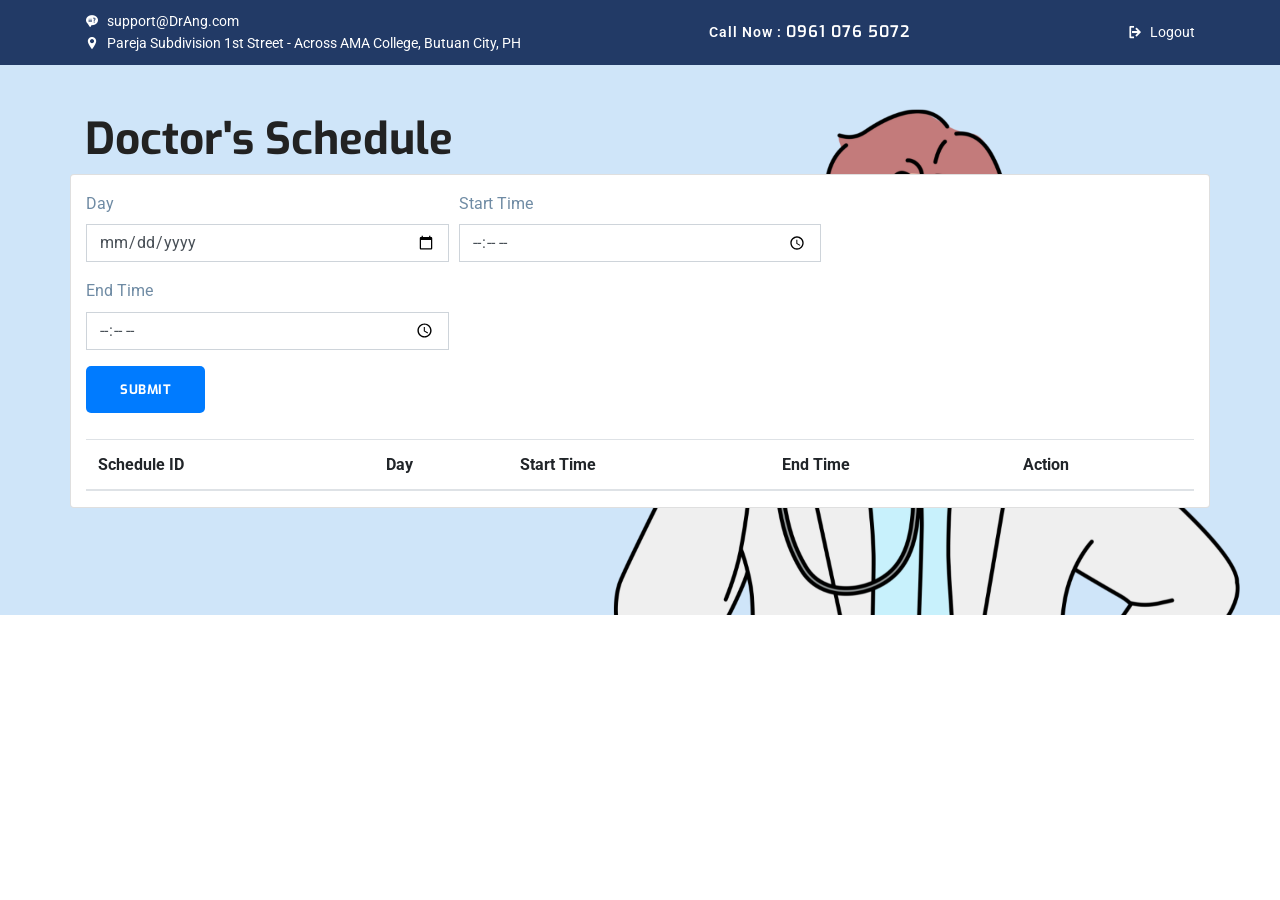
<file: docsched.html>
<!DOCTYPE html>
<html lang="zxx">
<head>
  <meta http-equiv="Content-Type" content="text/html; charset=UTF-8">
  <meta name="description" content="Orbitor,business,company,agency,modern,bootstrap4,tech,software">
  <meta name="author" content="themefisher.com">

  <title>AppointEase</title>

  <!-- Favicon -->
  <link rel="shortcut icon" type="image/x-icon" href="/images/favicon.ico" />

  <!-- bootstrap.min css -->
  <link rel="stylesheet" href="plugins/bootstrap/css/bootstrap.min.css">
  <!-- Icon Font Css -->
  <link rel="stylesheet" href="plugins/icofont/icofont.min.css">
  <!-- Slick Slider  CSS -->
  <link rel="stylesheet" href="plugins/slick-carousel/slick/slick.css">
  <link rel="stylesheet" href="plugins/slick-carousel/slick/slick-theme.css">

  <!-- Main Stylesheet -->
  <link rel="stylesheet" href="css/style.css">
  <script  src="js/docsched.js" ></script>
</head>

<body id="top">

<header>
	<div class="header-top-bar">
		<div class="container">
			<div class="row align-items-center">
				<div class="col-lg-6">
					<ul class="top-bar-info list-inline-item pl-0 mb-0">
						<li class="list-inline-item"><a href="mailto:support@gmail.com"><i class="icofont-support-faq mr-2"></i>support@DrAng.com</a></li>
						<li class="list-inline-item"><i class="icofont-location-pin mr-2"></i>Pareja Subdivision 1st Street - Across AMA College, Butuan City, PH</li>
					</ul>
				</div>
				<div class="col-lg-3">
					<div class="text-lg-right top-right-bar mt-2 mt-lg-0">
						<a href="tel:+23-345-67890" >
							<span>Call Now : </span>
							<span class="h6">0961 076 5072</span>
						</a>
					</div>
				</div>
				<div class="col-lg-3">
					<div class="text-lg-right top-right-bar mt-2 mt-lg-0">
						<li class="list-inline-item">
							<a href="logout.php" class="text-white">
								<i class="icofont-logout mr-2"></i>Logout
							</a>
						</li>
						
					</div>
				</div>
			</div>
		</div>
	</div>
</header>
	



<!-- Slider Start -->
<section class="banner">
	<div class="container">
		<div class="row">
				<div class="container mt-5">
                    <h2>Doctor's Schedule</h2>
                    <div class="row card">
                        <div class="col">
                            <form id="form_docsched" class="mt-3">
                            <div class="form-row">
                                <div class="form-group col-md-4">
                                    <label for="day">Day</label>
                                    <input type="date" class="form-control" id="day" name="day" required>
                                </div>
                                <div class="form-group col-md-4">
                                    <label for="startTime">Start Time</label>
                                    <input type="time" class="form-control" id="startTime" name="startTime" required>
                                </div>
                            </div>
                            <div class="form-row">
                                <div class="form-group col-md-4">
                                    <label for="endTime">End Time</label>
                                    <input type="time" class="form-control" id="endTime" name="endTime" required>
                                </div>
                            </div>
                            <button type="submit" class="btn btn-primary">Submit</button>
                        </form>
                        <br>
                            <table class="table">
                                <thead>
                                    <tr>
                                        <th>Schedule ID</th>
                                        <th>Day</th>
                                        <th>Start Time</th>
                                        <th>End Time</th>
                                        <th>Action</th>
                                    </tr>
                                </thead>
                                <tbody id="scheduleTable">
                                    
                                </tbody>
                            </table>
                        </div>
                    </div>
                </div>
			</div>
		</div>
	</div>
</section>





   

    <!-- 
    Essential Scripts
    =====================================-->

    
    <!-- Main jQuery -->
    <script src="plugins/jquery/jquery.js"></script>
    <!-- Bootstrap 4.3.2 -->
    <script src="plugins/bootstrap/js/popper.js"></script>
    <script src="plugins/bootstrap/js/bootstrap.min.js"></script>
    <script src="plugins/counterup/jquery.easing.js"></script>
    <!-- Slick Slider -->
    <script src="plugins/slick-carousel/slick/slick.min.js"></script>
    <!-- Counterup -->
    <script src="plugins/counterup/jquery.waypoints.min.js"></script>
    
    <script src="plugins/shuffle/shuffle.min.js"></script>
    <script src="plugins/counterup/jquery.counterup.min.js"></script>

  </body>
  </html>
</file>
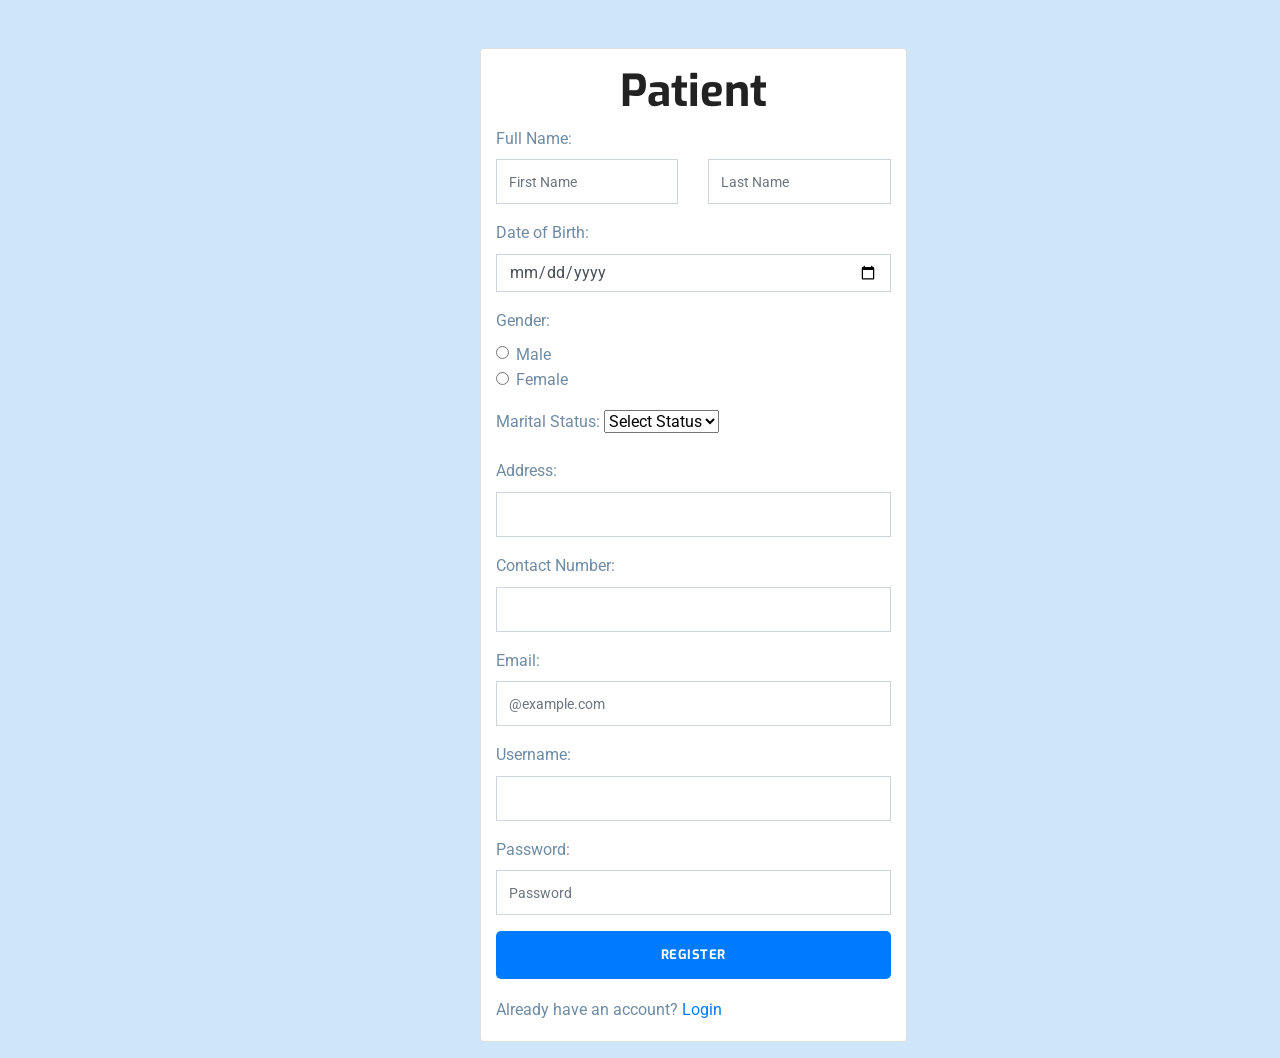
<file: patient.html>
<!DOCTYPE html>
<html lang="zxx">
<head>
  <meta http-equiv="Content-Type" content="text/html; charset=UTF-8">
  <meta name="description" content="Orbitor,business,company,agency,modern,bootstrap4,tech,software">
  <meta name="author" content="themefisher.com">

  <title>AppointEase</title>

  <!-- Favicon -->
  <link rel="shortcut icon" type="image/x-icon" href="/images/favicon.ico" />

  <!-- bootstrap.min css -->
  <link rel="stylesheet" href="plugins/bootstrap/css/bootstrap.min.css">
  <!-- Icon Font Css -->
  <link rel="stylesheet" href="plugins/icofont/icofont.min.css">
  <!-- Slick Slider  CSS -->
  <link rel="stylesheet" href="plugins/slick-carousel/slick/slick.css">
  <link rel="stylesheet" href="plugins/slick-carousel/slick/slick-theme.css">

  <!-- Main Stylesheet -->
  <link rel="stylesheet" href="css/style.css">

  <script type="module" src="js/auth/register.js" defer></script>
</head>

<body style="background-color: #CFE5F9;">

<section class="vh-100">
    <div class="container-fluid h-custom" >
      <div class="row d-flex justify-content-center align-items-center h-100">
        <div class="col-md-8 col-lg-6 col-xl-4 offset-xl-1 card mt-5 mb-3">

            <!-- Notifications -->
            <div class="alert alert-success d-none" role="alert"></div>
            <div class="alert alert-danger d-none" role="alert"></div>

        <!-- Registration Form -->

          <form id="form_register">
            <div class="mt-3">
                <h2 class="text-center">Patient</h2>
            </div>
  
            <div class="mb-3">
                <label for="firstname" class="form-label">Full Name:</label>
                <div class="row">
                    <div class="col">
                        <input type="text" class="form-control" id="firstname" name="firstname" required
                            placeholder="First Name">
                    </div>
                    <div class="col">
                        <input type="text" class="form-control" id="lastname" name="lastname" required
                            placeholder="Last Name">
                    </div>
                </div>
            </div>

            <div class="mb-3">
                <label for="date_of_birth" class="form-label">Date of Birth:</label>
                <input type="date" class="form-control" id="date_of_birth" name="date_of_birth" required>
            </div>

            <div class="mb-3">
                <label class="form-label">Gender:</label>
                <div class="form-check">
                    <input class="form-check-input" type="radio" name="gender" id="male" value="male" required>
                    <label class="form-check-label" for="male">
                        Male
                    </label>
                </div>
                <div class="form-check">
                    <input class="form-check-input" type="radio" name="gender" id="female" value="female" required>
                    <label class="form-check-label" for="female">
                        Female
                    </label>
                </div>
            </div>

            <div class="mb-3">
                <label class="form-label">Marital Status:</label>
                <select class="form-select" name="marital_status" required>
                    <option value="" disabled selected>Select Status</option>
                    <option value="admin">Married</option>
                    <option value="patient">Single</option>
                    <option value="patient">Divorced</option>
                    <option value="patient">Widowed</option>
                </select>
            </div>

            <div class="mb-3">
                <label for="address" class="form-label">Address:</label>
                <input type="text" class="form-control" id="address" name="address" required>
            </div>

            <div class="mb-3">
                <label for="contact_number" class="form-label">Contact Number:</label>
                <input type="text" class="form-control" id="contact_number" name="contact_number" required>
            </div>

            <div class="mb-3">
                <label for="email" class="form-label">Email:</label>
                <input type="text" class="form-control" id="email" name="email" required
                    placeholder="@example.com">
            </div>

            <div class="mb-3">
                <label for="username" class="form-label">Username:</label>
                <input type="text" class="form-control" id="username" name="username" required>
            </div>

            <div class="mb-3">
                <label for="password" class="form-label">Password:</label>
                <div class="row">
                    <div class="col">
                        <input type="password" class="form-control" id="password" name="password" required
                            placeholder="Password">
                    </div>
                </div>
            </div>     
                <button type="submit" class="btn btn-primary btn-block mb-3">Register</button>
                <p>Already have an account? <a href="loginpatient.html" class="text-primary">Login</a></p>
            </form>
        </div>
        </div>
    </div>
</section>
   

    <!-- 
    Essential Scripts
    =====================================-->

        <!-- Main jQuery -->
    <script src="plugins/jquery/jquery.js"></script>
    <!-- Bootstrap 4.3.2 -->
    <script src="plugins/bootstrap/js/popper.js"></script>
    <script src="plugins/bootstrap/js/bootstrap.min.js"></script>
    <!-- Counterup and Easing -->
    <script src="plugins/counterup/jquery.easing.js"></script>
    <script src="plugins/counterup/jquery.waypoints.min.js"></script>
    <!-- Slick Slider -->
    <script src="plugins/slick-carousel/slick/slick.min.js"></script>

    <!-- Counterup -->
    <script src="plugins/counterup/jquery.waypoints.min.js"></script>
    
    <script src="plugins/shuffle/shuffle.min.js"></script>
    <script src="plugins/counterup/jquery.counterup.min.js"></script>
    
  </body>
  </html>
</file>
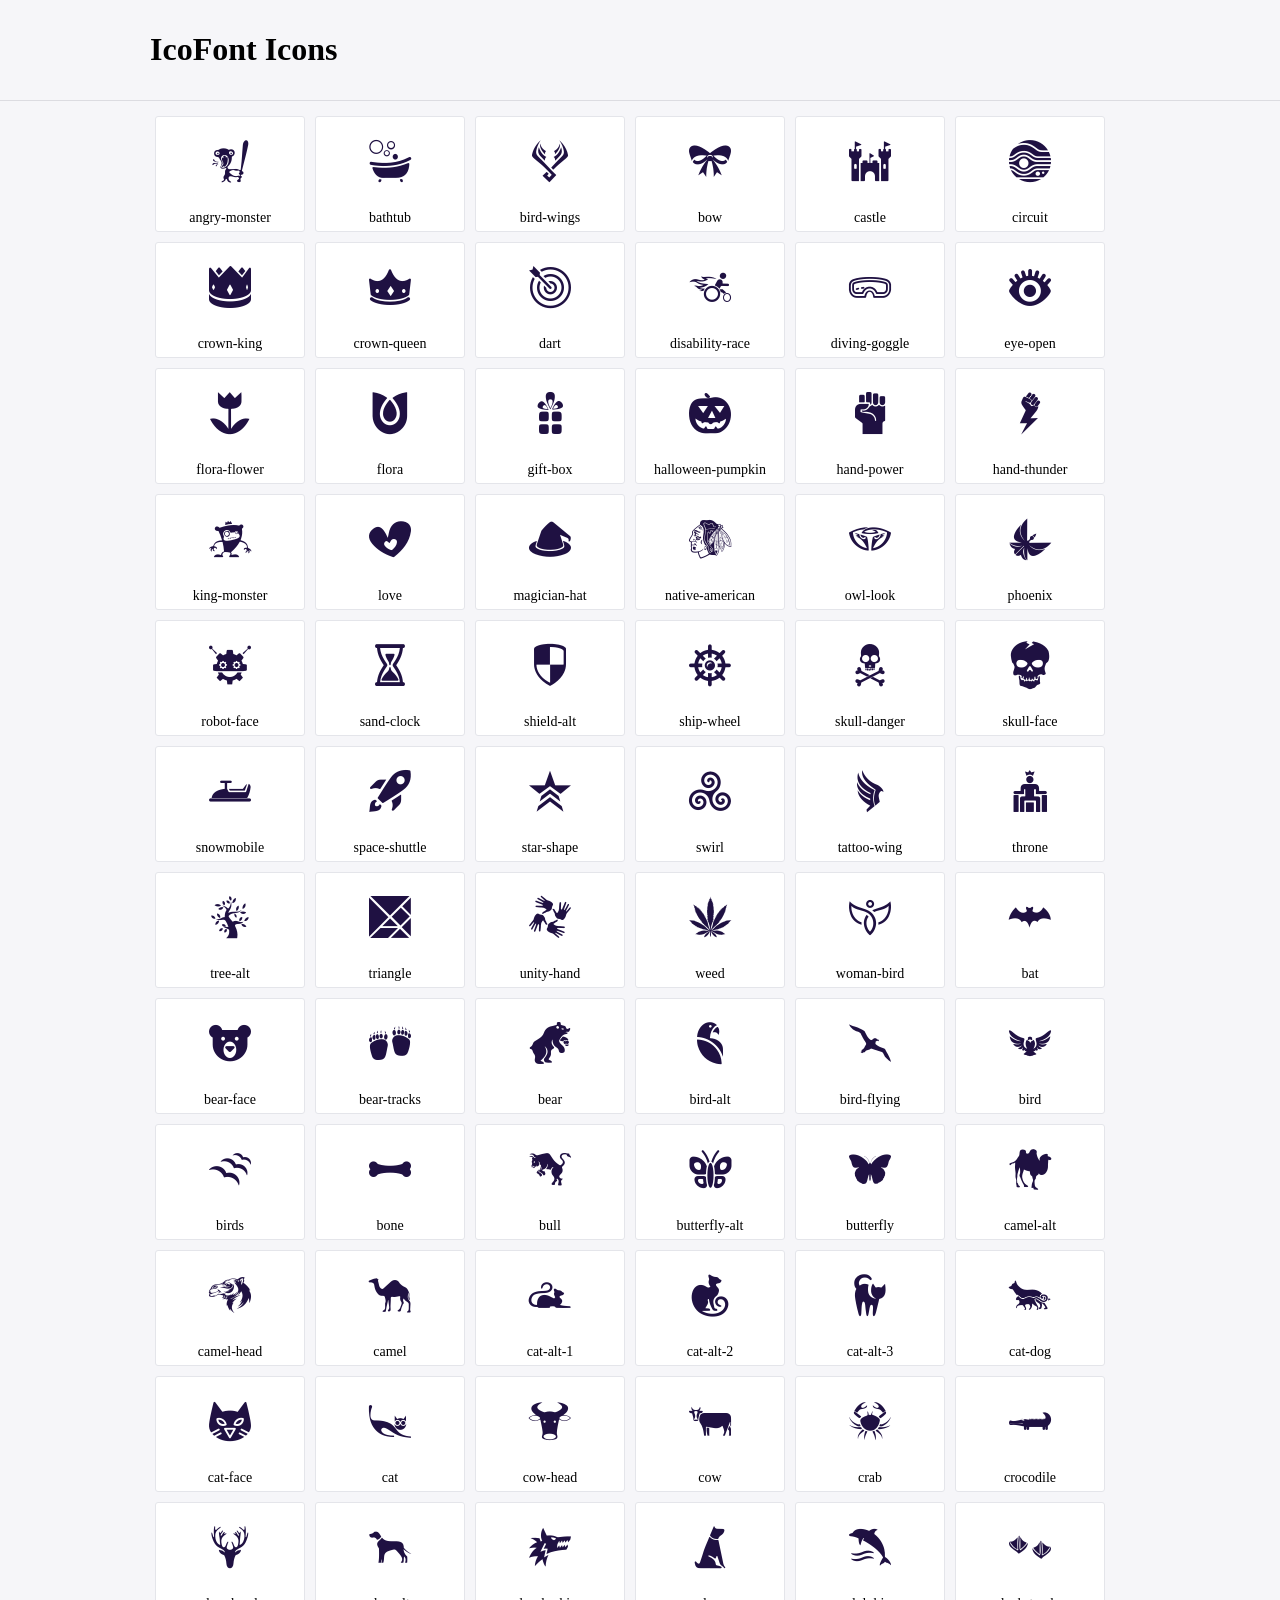
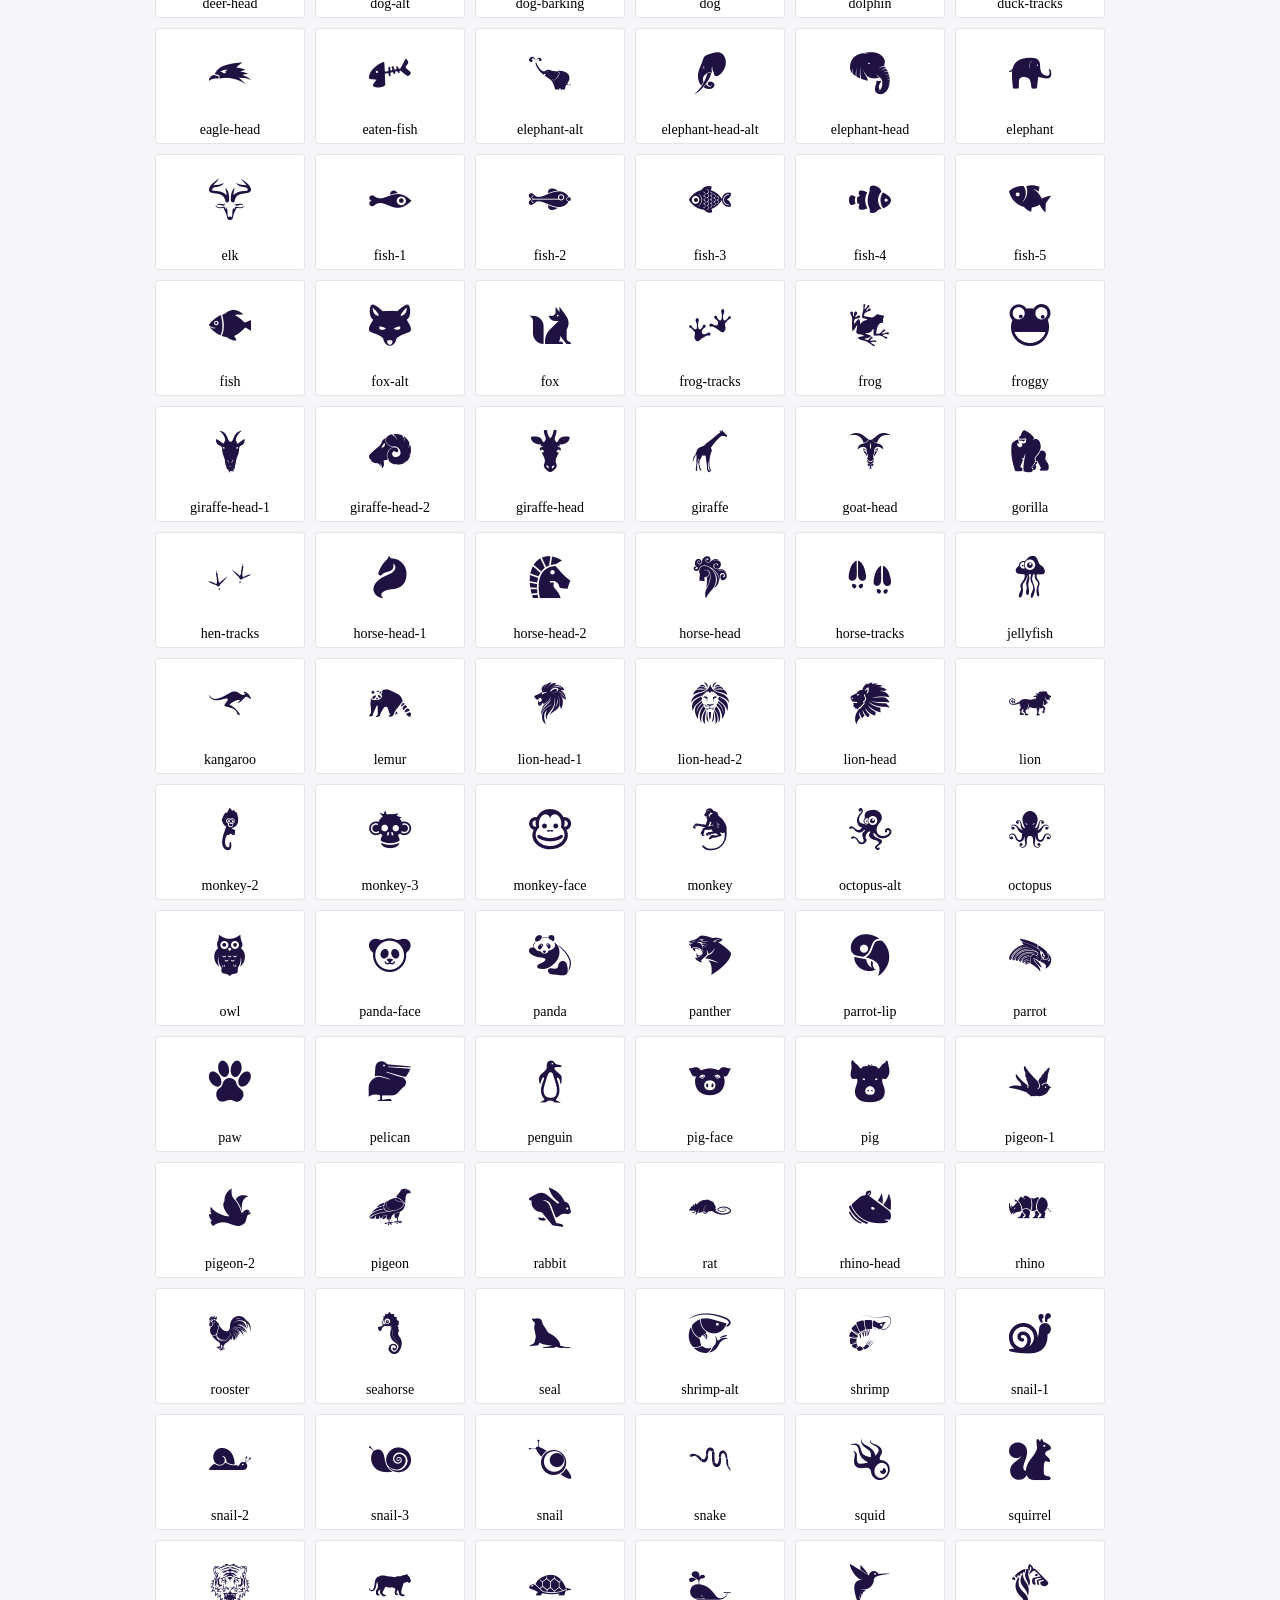
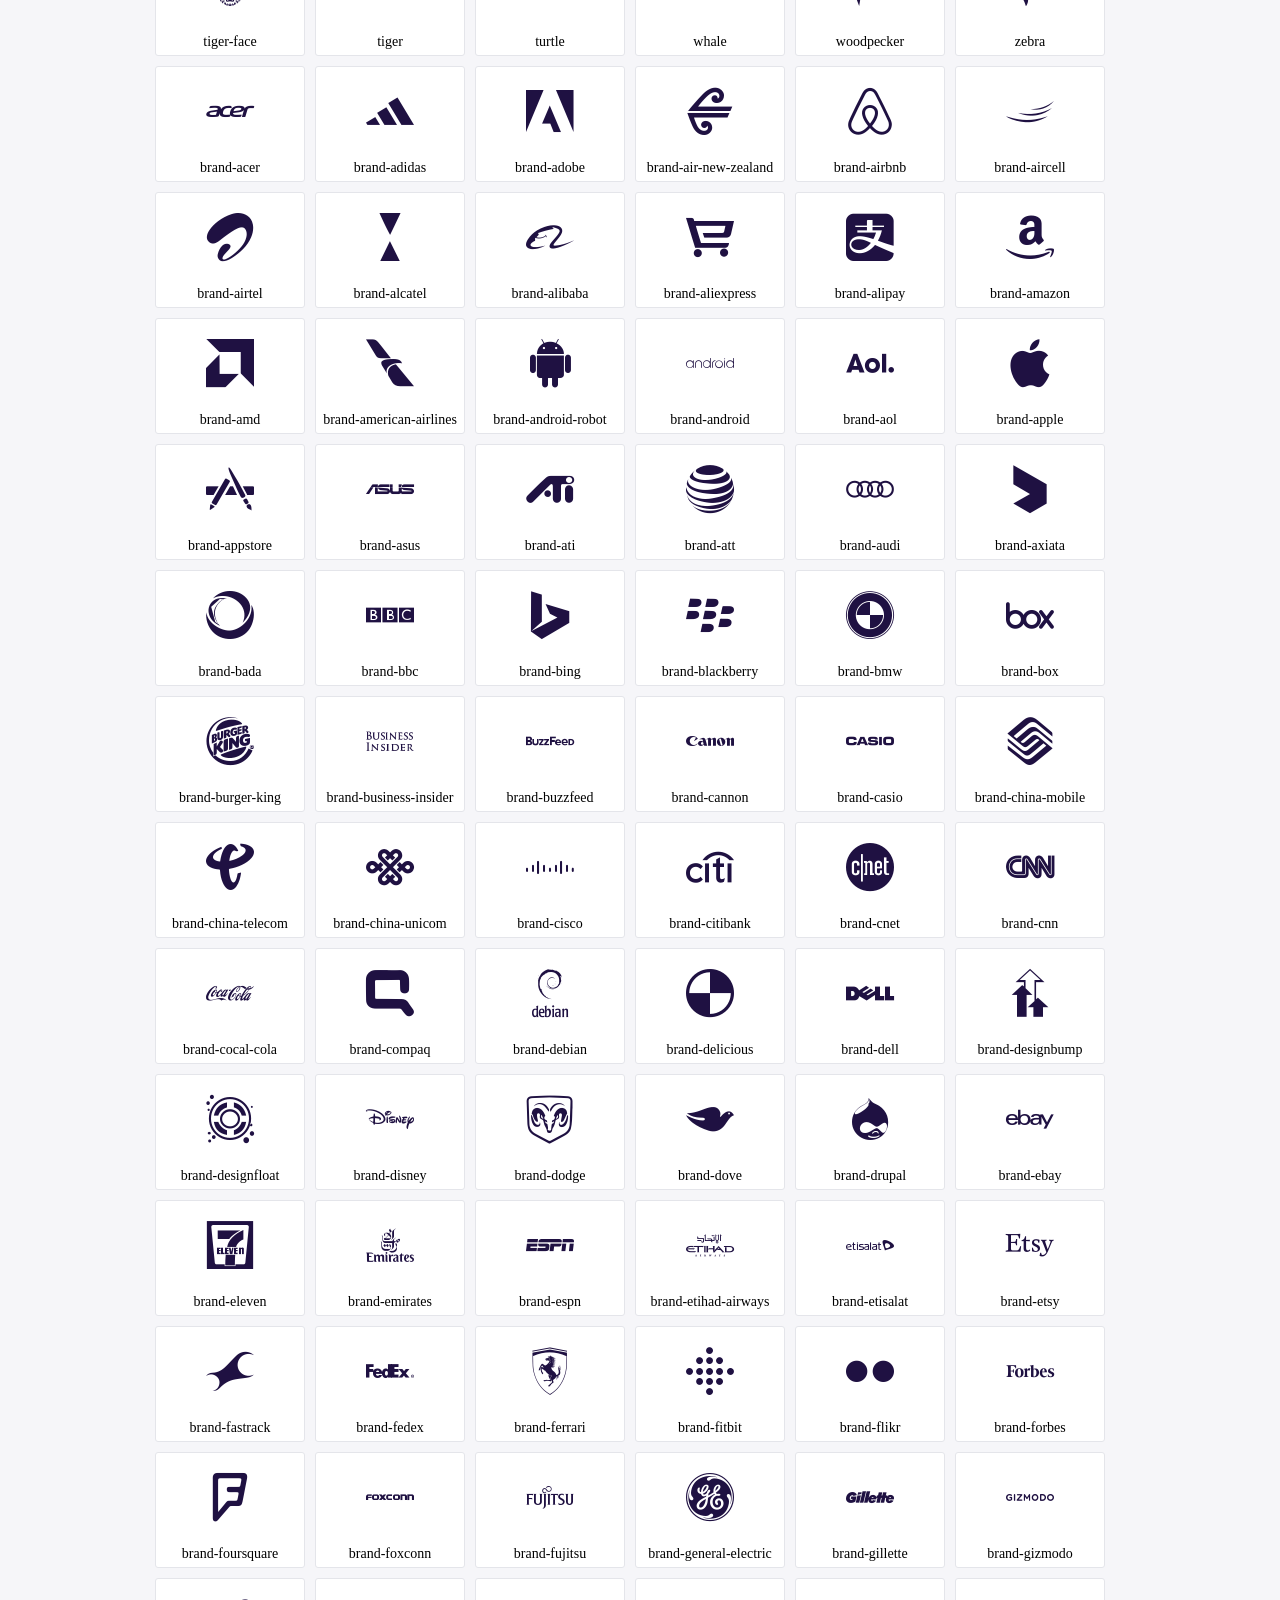
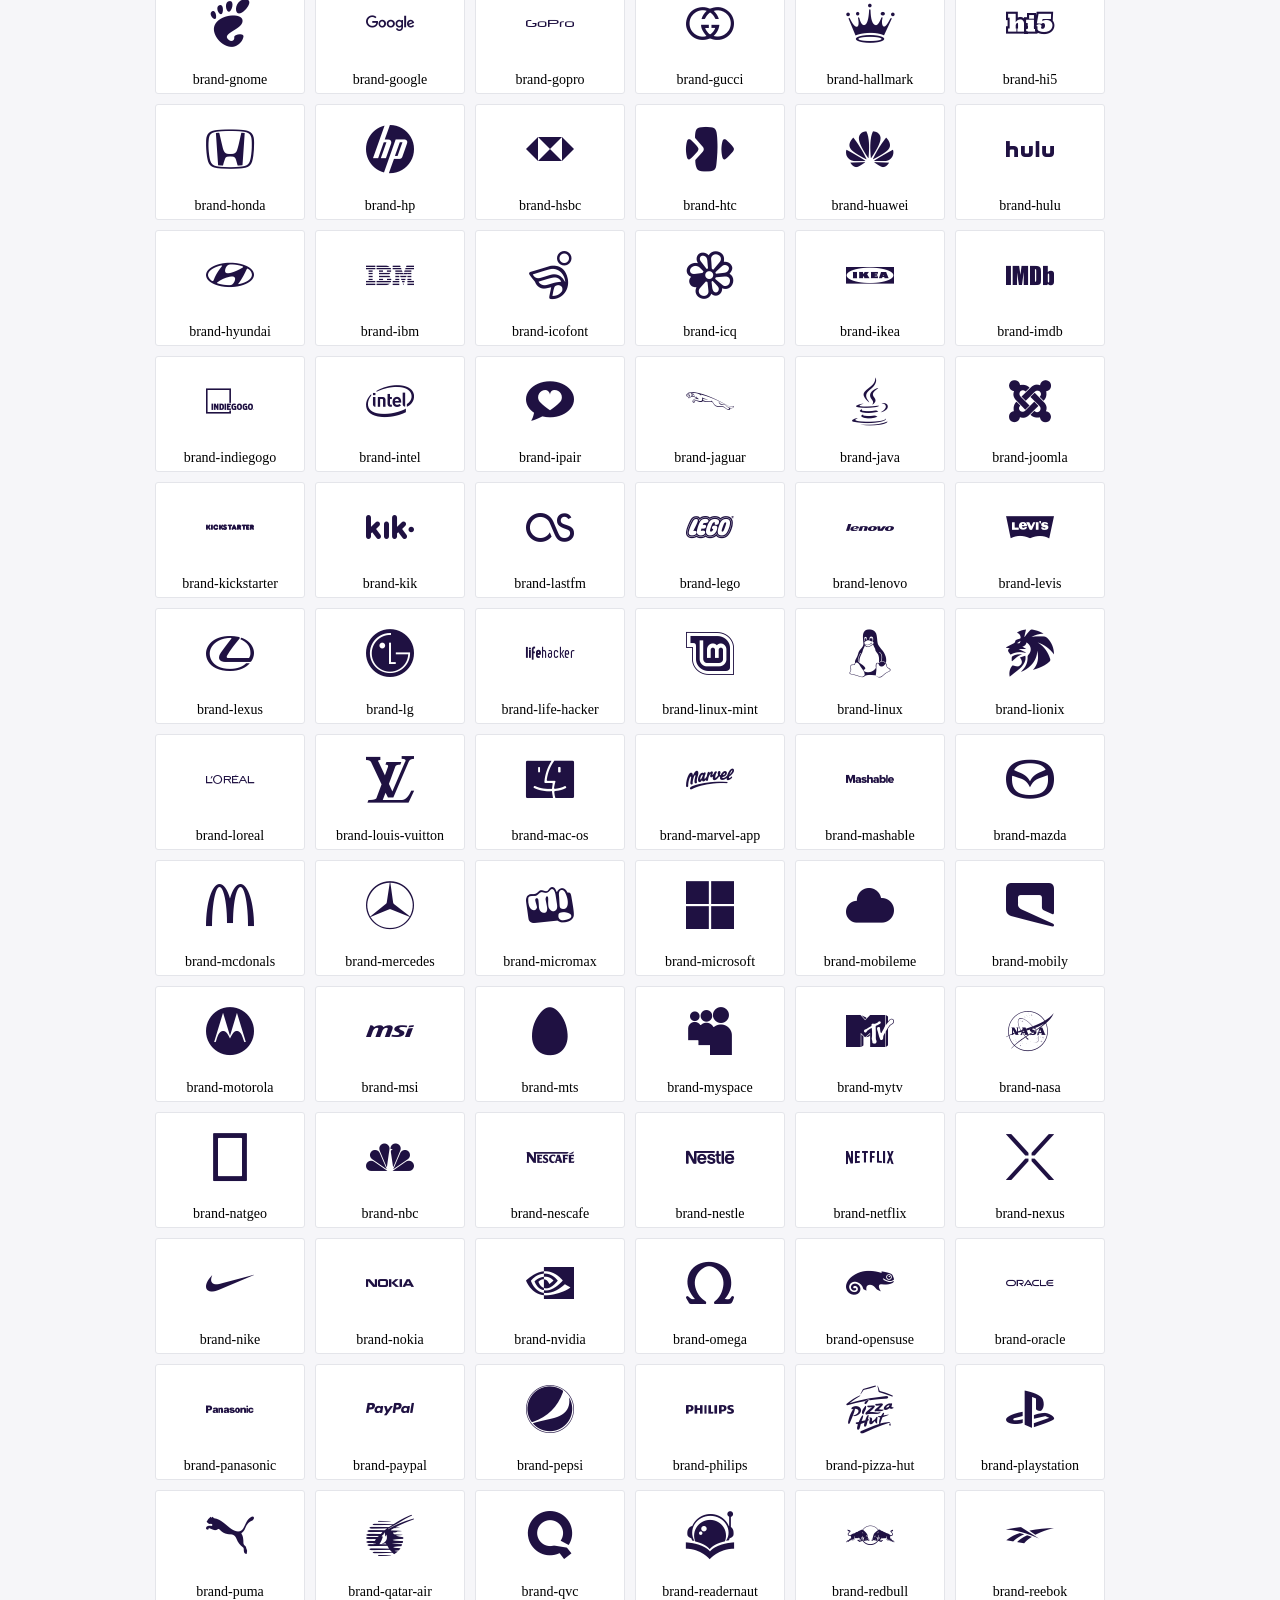
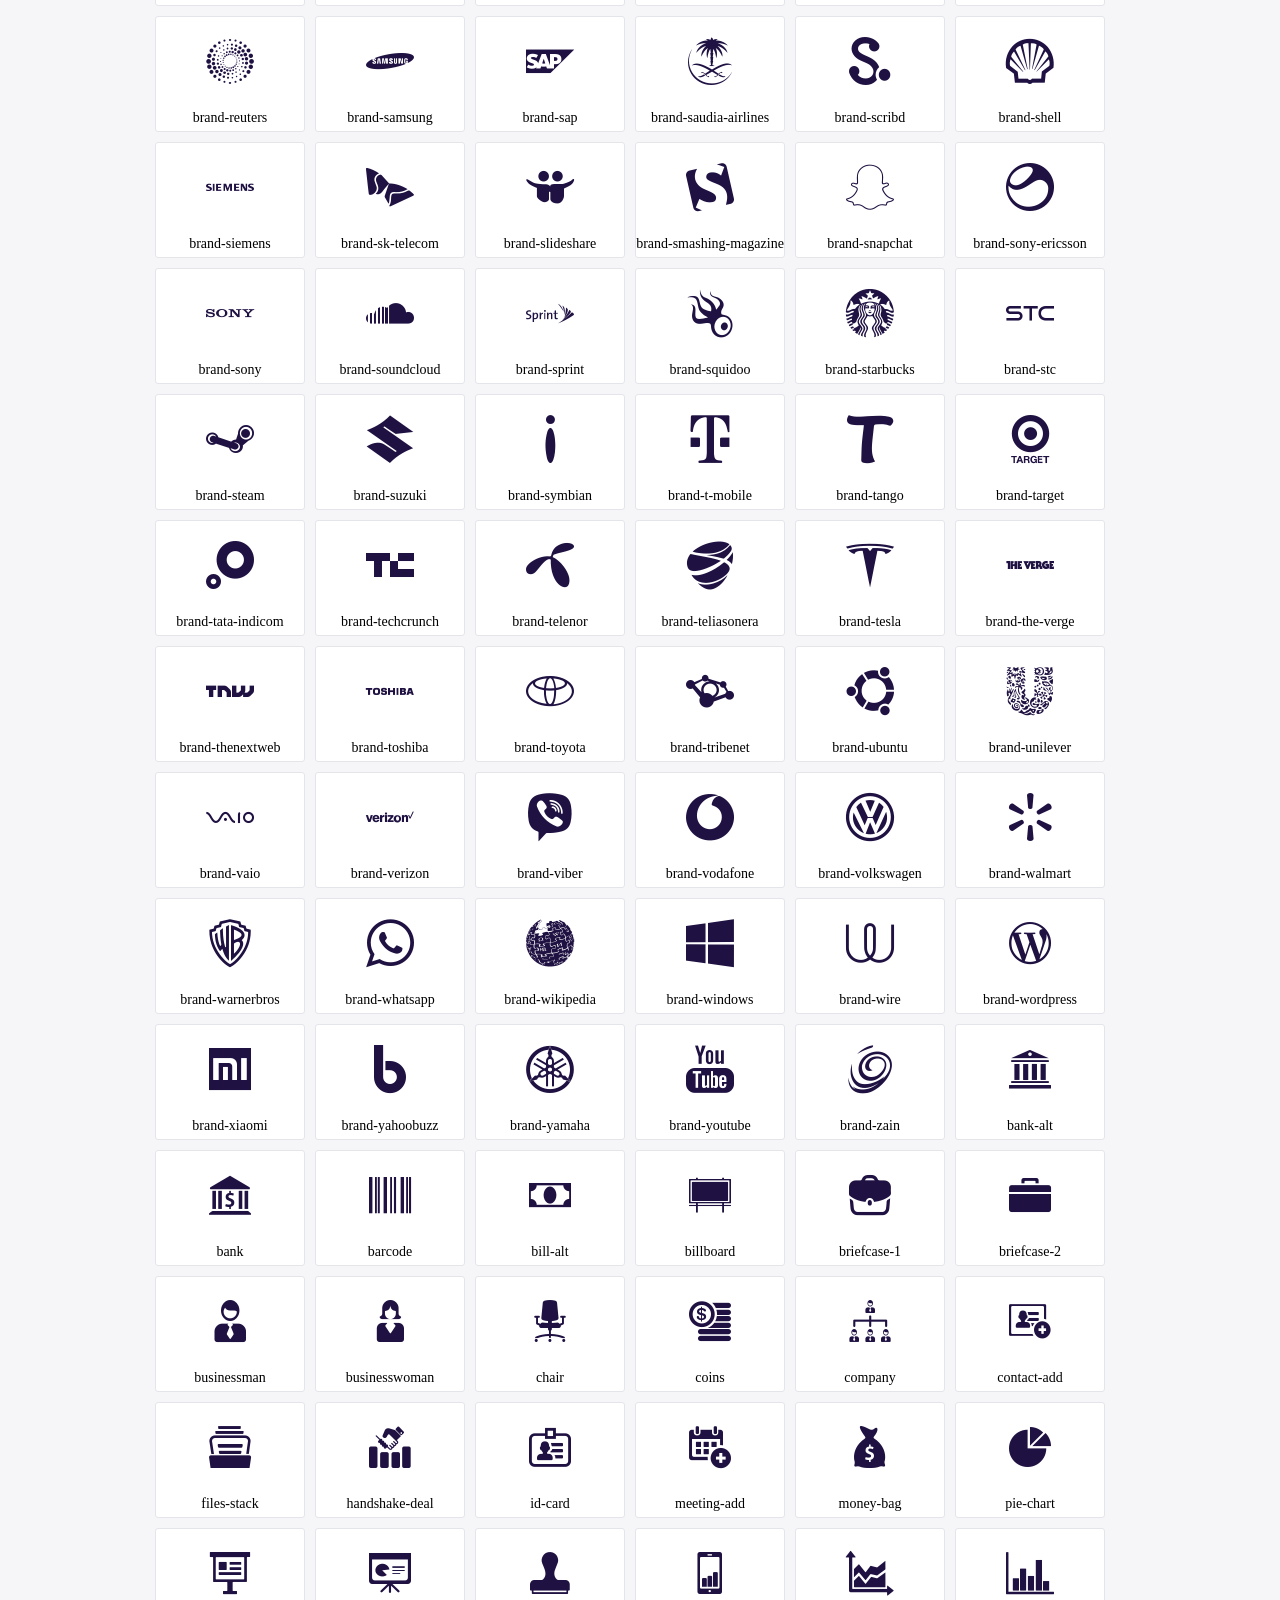
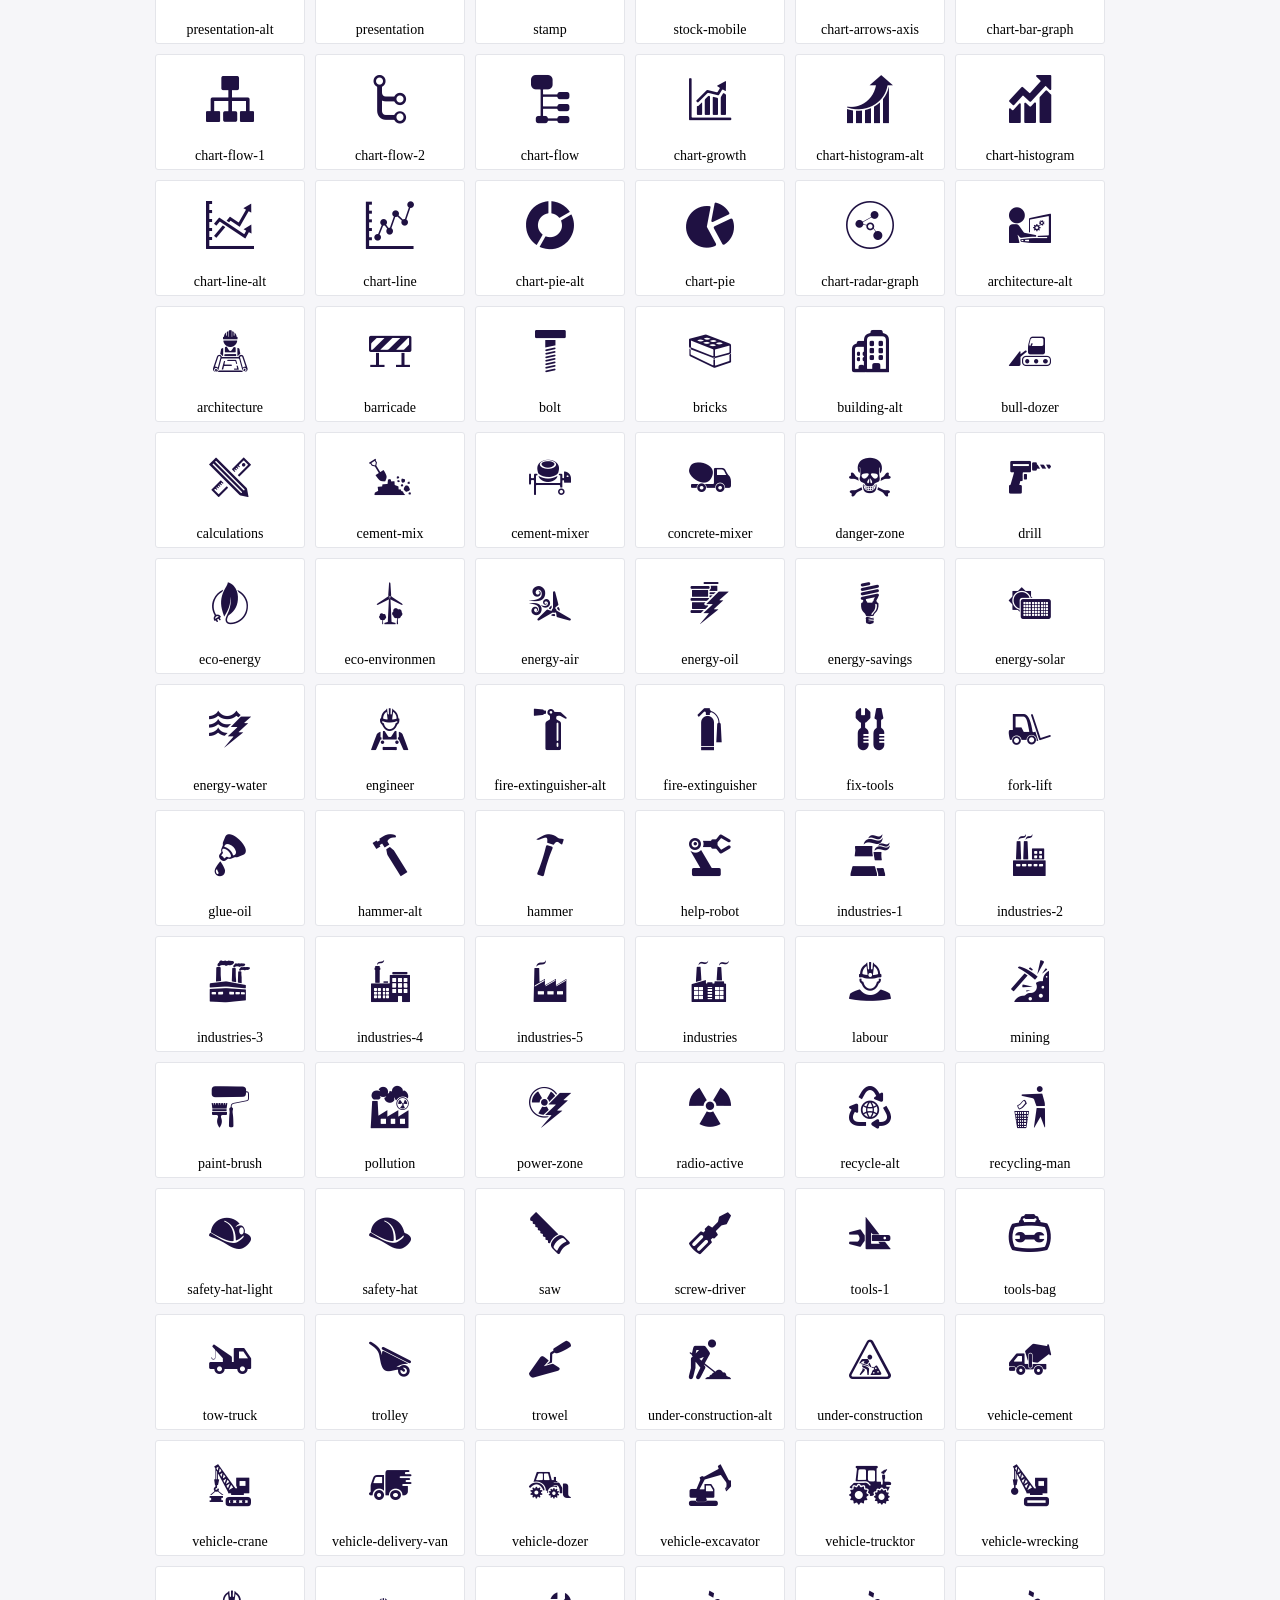
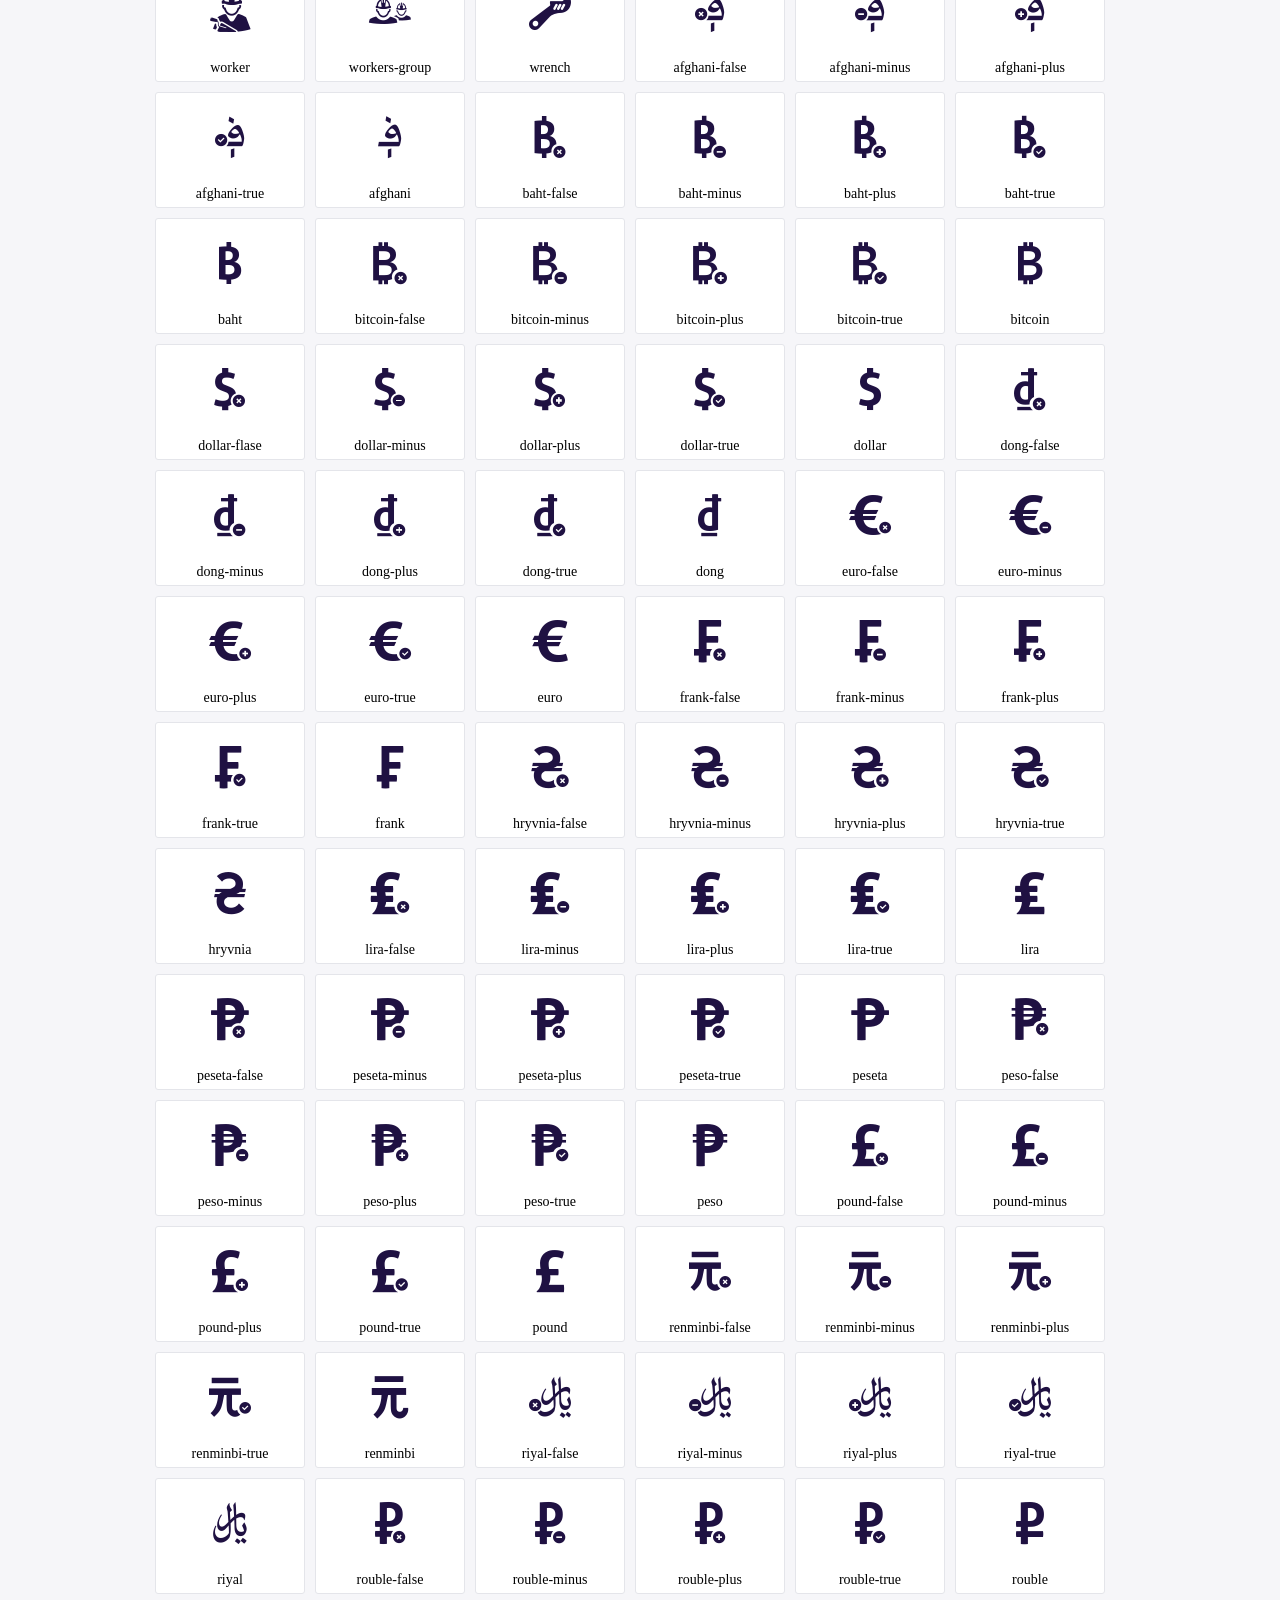
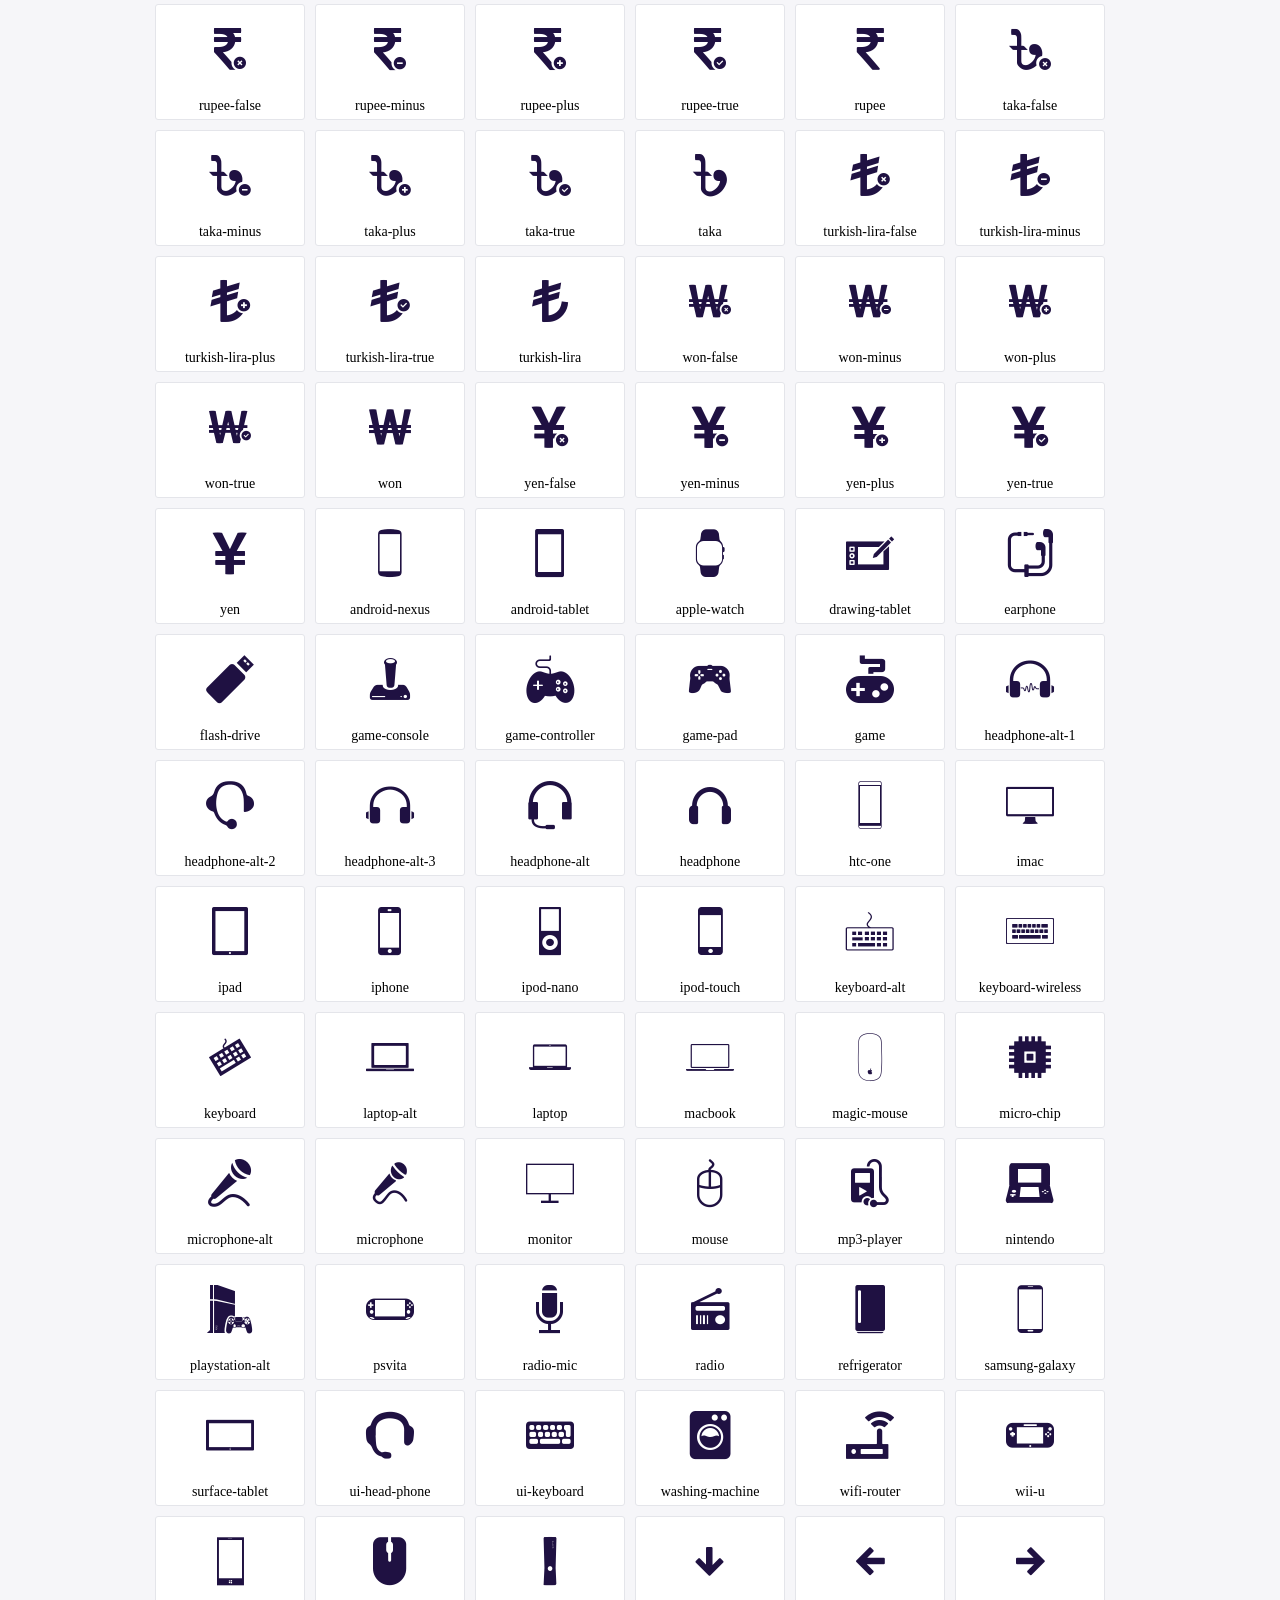
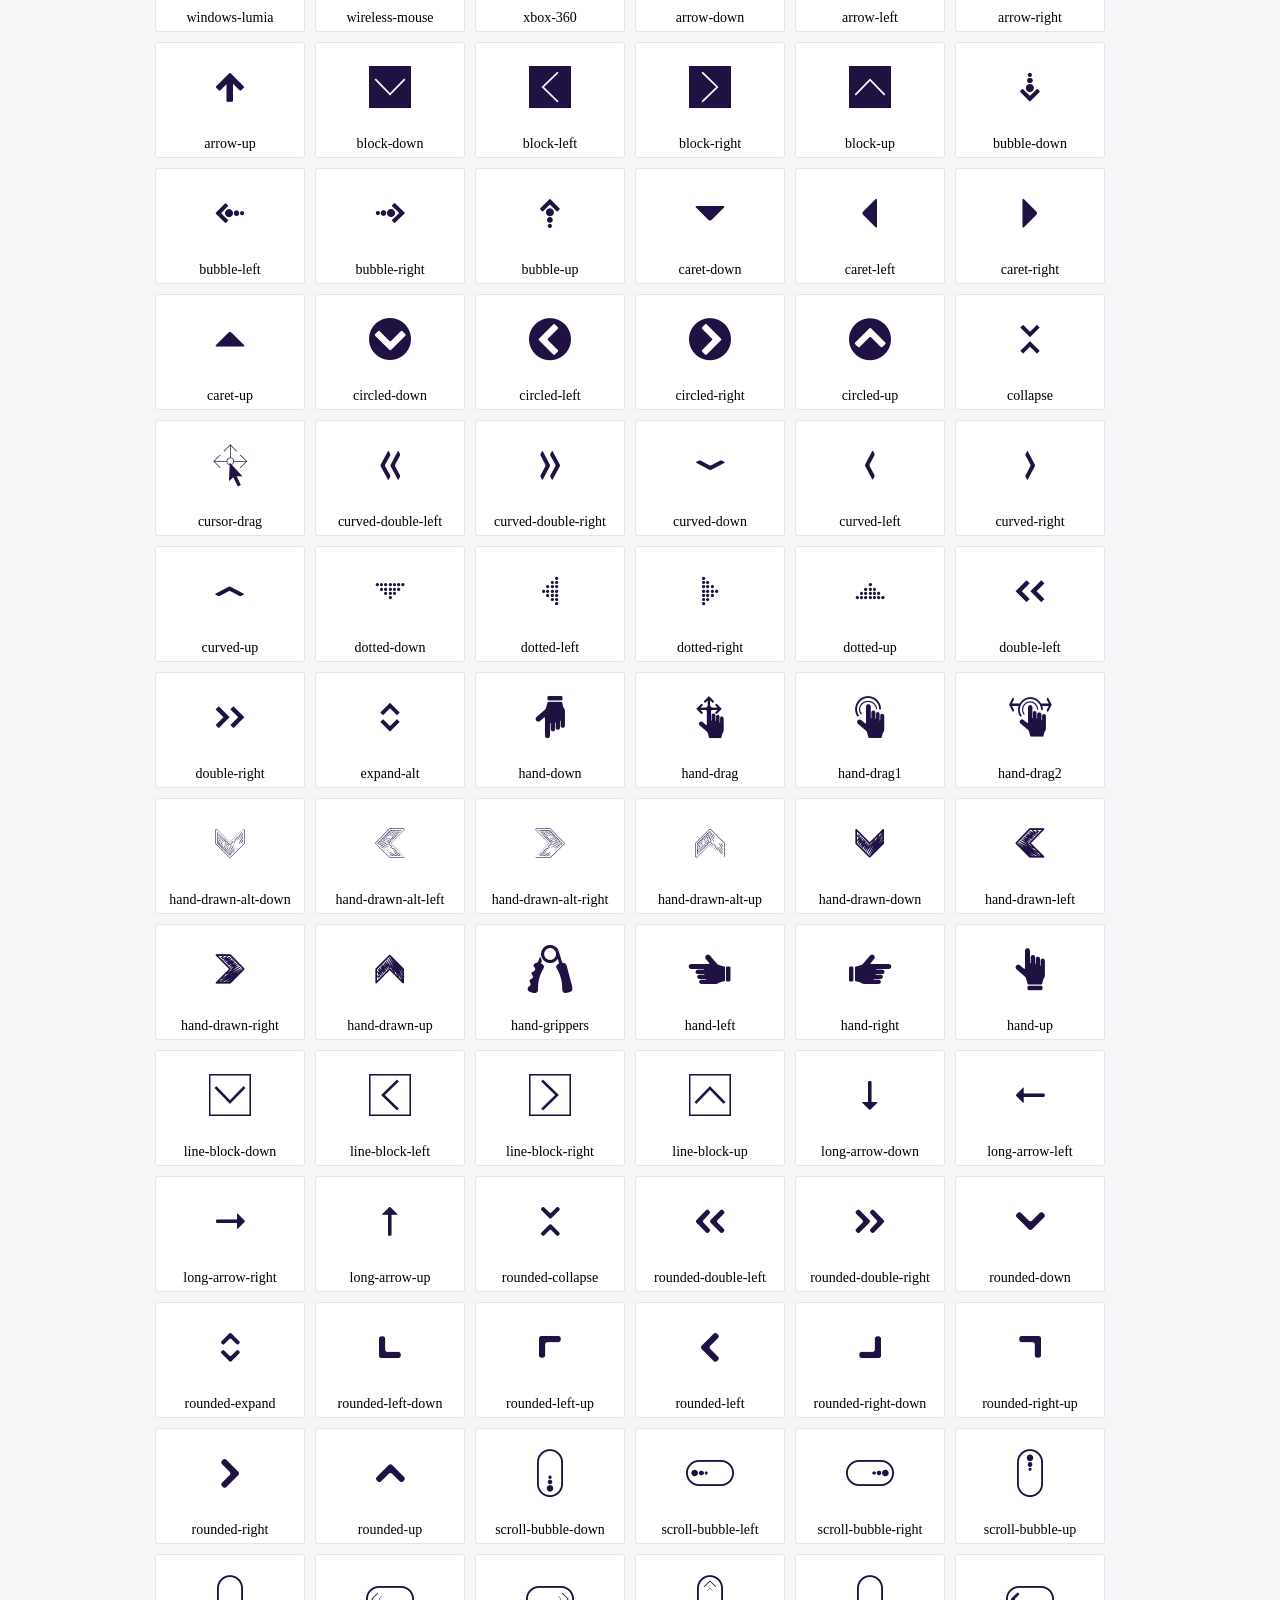
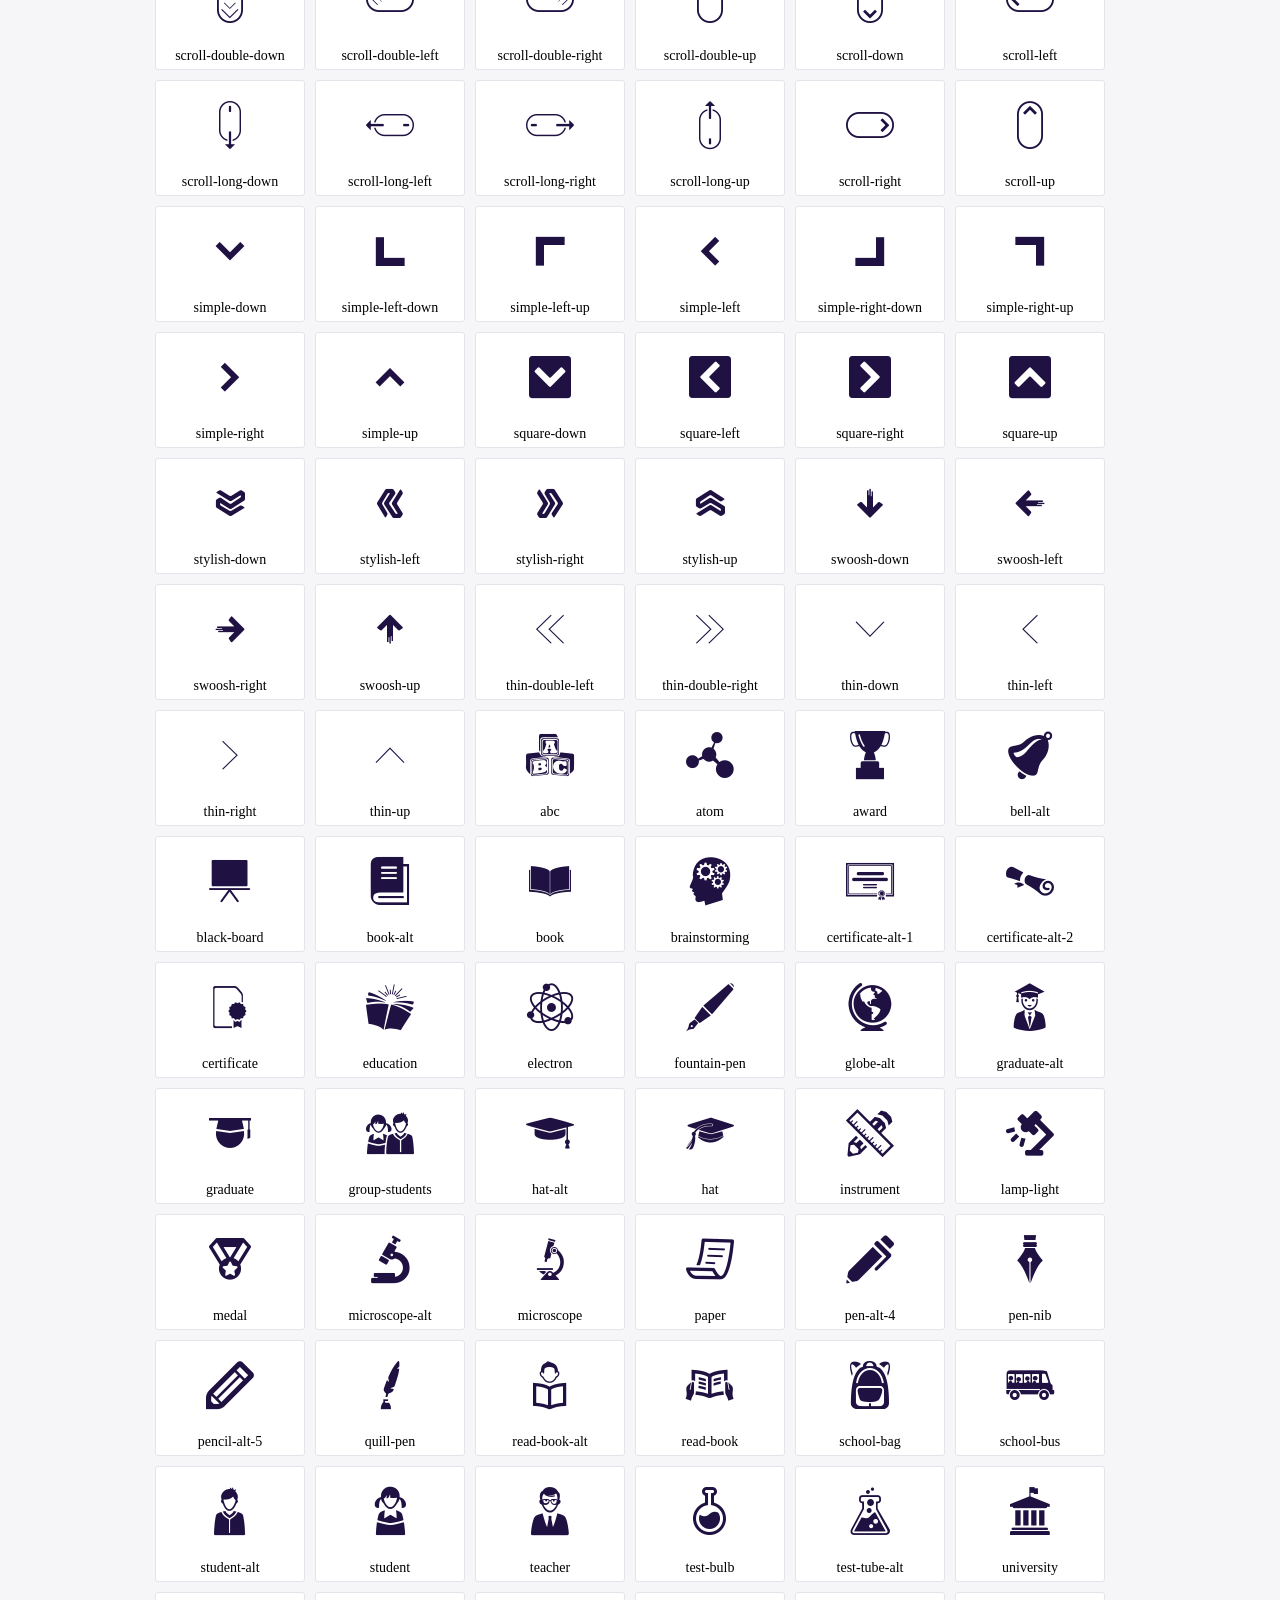
<file: plugins/icofont/demo.html>
<!DOCTYPE html>
	<html>
	<head>
		<meta charset="utf-8">
		<title>Examples | IcoFont</title>
		<link rel="stylesheet" type="text/css" href="./icofont.min.css">
		<style type="text/css">
			body {
				margin: 0;
				padding: 0;
				background: #F6F6F9;
			}
			.header {
				border-bottom: 1px solid #DCDCE1;
				padding: 10px 0;
				margin-bottom: 10px;
			}
			.container {
				width: 980px;
				margin: 0 auto;
			}
			.ico-title {
				font-size: 2em;
			}
			.iconlist {
				margin: 0;
				padding: 0;
				list-style: none;
				text-align: center;
				width: 100%;
				display: flex;
				flex-wrap: wrap;
				flex-direction: row;
			}
			.iconlist li {
				position: relative;
				margin: 5px;
				width: 150px;
				cursor: pointer;
			}
			.iconlist li .icon-holder {
				position: relative;
				text-align: center;
				border-radius: 3px;
				overflow: hidden;
				padding-bottom: 5px;
				background: #ffffff;
				border: 1px solid #E4E5EA;
				transition: all 0.2s linear 0s;
			}
			.iconlist li .icon-holder:hover {
				background: #00C3DA;
				color: #ffffff;
			}
			.iconlist li .icon-holder:hover .icon i {
				color: #ffffff;
			}
			.iconlist li .icon-holder .icon {
				padding: 20px;
				text-align: center;
			}
			.iconlist li .icon-holder .icon i {
				font-size: 3em;
				color: #1F1142;
			}
			.iconlist li .icon-holder span {
				font-size: 14px;
				display: block;
				margin-top: 5px;
				border-radius: 3px;
			}
		</style>
	</head>
	<body>
	<div class="header">
		<div class="container">
			<h1 class="ico-title"> IcoFont Icons </h1>
		</div>
	</div>
	<div class="container">
		<ul class="iconlist">
		
		<li>
			<div class="icon-holder">
				<div class="icon"> 
					<i class="icofont-angry-monster"></i>
				</div> 
				<span> angry-monster </span>
			</div>
		</li>
		
		<li>
			<div class="icon-holder">
				<div class="icon"> 
					<i class="icofont-bathtub"></i>
				</div> 
				<span> bathtub </span>
			</div>
		</li>
		
		<li>
			<div class="icon-holder">
				<div class="icon"> 
					<i class="icofont-bird-wings"></i>
				</div> 
				<span> bird-wings </span>
			</div>
		</li>
		
		<li>
			<div class="icon-holder">
				<div class="icon"> 
					<i class="icofont-bow"></i>
				</div> 
				<span> bow </span>
			</div>
		</li>
		
		<li>
			<div class="icon-holder">
				<div class="icon"> 
					<i class="icofont-castle"></i>
				</div> 
				<span> castle </span>
			</div>
		</li>
		
		<li>
			<div class="icon-holder">
				<div class="icon"> 
					<i class="icofont-circuit"></i>
				</div> 
				<span> circuit </span>
			</div>
		</li>
		
		<li>
			<div class="icon-holder">
				<div class="icon"> 
					<i class="icofont-crown-king"></i>
				</div> 
				<span> crown-king </span>
			</div>
		</li>
		
		<li>
			<div class="icon-holder">
				<div class="icon"> 
					<i class="icofont-crown-queen"></i>
				</div> 
				<span> crown-queen </span>
			</div>
		</li>
		
		<li>
			<div class="icon-holder">
				<div class="icon"> 
					<i class="icofont-dart"></i>
				</div> 
				<span> dart </span>
			</div>
		</li>
		
		<li>
			<div class="icon-holder">
				<div class="icon"> 
					<i class="icofont-disability-race"></i>
				</div> 
				<span> disability-race </span>
			</div>
		</li>
		
		<li>
			<div class="icon-holder">
				<div class="icon"> 
					<i class="icofont-diving-goggle"></i>
				</div> 
				<span> diving-goggle </span>
			</div>
		</li>
		
		<li>
			<div class="icon-holder">
				<div class="icon"> 
					<i class="icofont-eye-open"></i>
				</div> 
				<span> eye-open </span>
			</div>
		</li>
		
		<li>
			<div class="icon-holder">
				<div class="icon"> 
					<i class="icofont-flora-flower"></i>
				</div> 
				<span> flora-flower </span>
			</div>
		</li>
		
		<li>
			<div class="icon-holder">
				<div class="icon"> 
					<i class="icofont-flora"></i>
				</div> 
				<span> flora </span>
			</div>
		</li>
		
		<li>
			<div class="icon-holder">
				<div class="icon"> 
					<i class="icofont-gift-box"></i>
				</div> 
				<span> gift-box </span>
			</div>
		</li>
		
		<li>
			<div class="icon-holder">
				<div class="icon"> 
					<i class="icofont-halloween-pumpkin"></i>
				</div> 
				<span> halloween-pumpkin </span>
			</div>
		</li>
		
		<li>
			<div class="icon-holder">
				<div class="icon"> 
					<i class="icofont-hand-power"></i>
				</div> 
				<span> hand-power </span>
			</div>
		</li>
		
		<li>
			<div class="icon-holder">
				<div class="icon"> 
					<i class="icofont-hand-thunder"></i>
				</div> 
				<span> hand-thunder </span>
			</div>
		</li>
		
		<li>
			<div class="icon-holder">
				<div class="icon"> 
					<i class="icofont-king-monster"></i>
				</div> 
				<span> king-monster </span>
			</div>
		</li>
		
		<li>
			<div class="icon-holder">
				<div class="icon"> 
					<i class="icofont-love"></i>
				</div> 
				<span> love </span>
			</div>
		</li>
		
		<li>
			<div class="icon-holder">
				<div class="icon"> 
					<i class="icofont-magician-hat"></i>
				</div> 
				<span> magician-hat </span>
			</div>
		</li>
		
		<li>
			<div class="icon-holder">
				<div class="icon"> 
					<i class="icofont-native-american"></i>
				</div> 
				<span> native-american </span>
			</div>
		</li>
		
		<li>
			<div class="icon-holder">
				<div class="icon"> 
					<i class="icofont-owl-look"></i>
				</div> 
				<span> owl-look </span>
			</div>
		</li>
		
		<li>
			<div class="icon-holder">
				<div class="icon"> 
					<i class="icofont-phoenix"></i>
				</div> 
				<span> phoenix </span>
			</div>
		</li>
		
		<li>
			<div class="icon-holder">
				<div class="icon"> 
					<i class="icofont-robot-face"></i>
				</div> 
				<span> robot-face </span>
			</div>
		</li>
		
		<li>
			<div class="icon-holder">
				<div class="icon"> 
					<i class="icofont-sand-clock"></i>
				</div> 
				<span> sand-clock </span>
			</div>
		</li>
		
		<li>
			<div class="icon-holder">
				<div class="icon"> 
					<i class="icofont-shield-alt"></i>
				</div> 
				<span> shield-alt </span>
			</div>
		</li>
		
		<li>
			<div class="icon-holder">
				<div class="icon"> 
					<i class="icofont-ship-wheel"></i>
				</div> 
				<span> ship-wheel </span>
			</div>
		</li>
		
		<li>
			<div class="icon-holder">
				<div class="icon"> 
					<i class="icofont-skull-danger"></i>
				</div> 
				<span> skull-danger </span>
			</div>
		</li>
		
		<li>
			<div class="icon-holder">
				<div class="icon"> 
					<i class="icofont-skull-face"></i>
				</div> 
				<span> skull-face </span>
			</div>
		</li>
		
		<li>
			<div class="icon-holder">
				<div class="icon"> 
					<i class="icofont-snowmobile"></i>
				</div> 
				<span> snowmobile </span>
			</div>
		</li>
		
		<li>
			<div class="icon-holder">
				<div class="icon"> 
					<i class="icofont-space-shuttle"></i>
				</div> 
				<span> space-shuttle </span>
			</div>
		</li>
		
		<li>
			<div class="icon-holder">
				<div class="icon"> 
					<i class="icofont-star-shape"></i>
				</div> 
				<span> star-shape </span>
			</div>
		</li>
		
		<li>
			<div class="icon-holder">
				<div class="icon"> 
					<i class="icofont-swirl"></i>
				</div> 
				<span> swirl </span>
			</div>
		</li>
		
		<li>
			<div class="icon-holder">
				<div class="icon"> 
					<i class="icofont-tattoo-wing"></i>
				</div> 
				<span> tattoo-wing </span>
			</div>
		</li>
		
		<li>
			<div class="icon-holder">
				<div class="icon"> 
					<i class="icofont-throne"></i>
				</div> 
				<span> throne </span>
			</div>
		</li>
		
		<li>
			<div class="icon-holder">
				<div class="icon"> 
					<i class="icofont-tree-alt"></i>
				</div> 
				<span> tree-alt </span>
			</div>
		</li>
		
		<li>
			<div class="icon-holder">
				<div class="icon"> 
					<i class="icofont-triangle"></i>
				</div> 
				<span> triangle </span>
			</div>
		</li>
		
		<li>
			<div class="icon-holder">
				<div class="icon"> 
					<i class="icofont-unity-hand"></i>
				</div> 
				<span> unity-hand </span>
			</div>
		</li>
		
		<li>
			<div class="icon-holder">
				<div class="icon"> 
					<i class="icofont-weed"></i>
				</div> 
				<span> weed </span>
			</div>
		</li>
		
		<li>
			<div class="icon-holder">
				<div class="icon"> 
					<i class="icofont-woman-bird"></i>
				</div> 
				<span> woman-bird </span>
			</div>
		</li>
		
		<li>
			<div class="icon-holder">
				<div class="icon"> 
					<i class="icofont-bat"></i>
				</div> 
				<span> bat </span>
			</div>
		</li>
		
		<li>
			<div class="icon-holder">
				<div class="icon"> 
					<i class="icofont-bear-face"></i>
				</div> 
				<span> bear-face </span>
			</div>
		</li>
		
		<li>
			<div class="icon-holder">
				<div class="icon"> 
					<i class="icofont-bear-tracks"></i>
				</div> 
				<span> bear-tracks </span>
			</div>
		</li>
		
		<li>
			<div class="icon-holder">
				<div class="icon"> 
					<i class="icofont-bear"></i>
				</div> 
				<span> bear </span>
			</div>
		</li>
		
		<li>
			<div class="icon-holder">
				<div class="icon"> 
					<i class="icofont-bird-alt"></i>
				</div> 
				<span> bird-alt </span>
			</div>
		</li>
		
		<li>
			<div class="icon-holder">
				<div class="icon"> 
					<i class="icofont-bird-flying"></i>
				</div> 
				<span> bird-flying </span>
			</div>
		</li>
		
		<li>
			<div class="icon-holder">
				<div class="icon"> 
					<i class="icofont-bird"></i>
				</div> 
				<span> bird </span>
			</div>
		</li>
		
		<li>
			<div class="icon-holder">
				<div class="icon"> 
					<i class="icofont-birds"></i>
				</div> 
				<span> birds </span>
			</div>
		</li>
		
		<li>
			<div class="icon-holder">
				<div class="icon"> 
					<i class="icofont-bone"></i>
				</div> 
				<span> bone </span>
			</div>
		</li>
		
		<li>
			<div class="icon-holder">
				<div class="icon"> 
					<i class="icofont-bull"></i>
				</div> 
				<span> bull </span>
			</div>
		</li>
		
		<li>
			<div class="icon-holder">
				<div class="icon"> 
					<i class="icofont-butterfly-alt"></i>
				</div> 
				<span> butterfly-alt </span>
			</div>
		</li>
		
		<li>
			<div class="icon-holder">
				<div class="icon"> 
					<i class="icofont-butterfly"></i>
				</div> 
				<span> butterfly </span>
			</div>
		</li>
		
		<li>
			<div class="icon-holder">
				<div class="icon"> 
					<i class="icofont-camel-alt"></i>
				</div> 
				<span> camel-alt </span>
			</div>
		</li>
		
		<li>
			<div class="icon-holder">
				<div class="icon"> 
					<i class="icofont-camel-head"></i>
				</div> 
				<span> camel-head </span>
			</div>
		</li>
		
		<li>
			<div class="icon-holder">
				<div class="icon"> 
					<i class="icofont-camel"></i>
				</div> 
				<span> camel </span>
			</div>
		</li>
		
		<li>
			<div class="icon-holder">
				<div class="icon"> 
					<i class="icofont-cat-alt-1"></i>
				</div> 
				<span> cat-alt-1 </span>
			</div>
		</li>
		
		<li>
			<div class="icon-holder">
				<div class="icon"> 
					<i class="icofont-cat-alt-2"></i>
				</div> 
				<span> cat-alt-2 </span>
			</div>
		</li>
		
		<li>
			<div class="icon-holder">
				<div class="icon"> 
					<i class="icofont-cat-alt-3"></i>
				</div> 
				<span> cat-alt-3 </span>
			</div>
		</li>
		
		<li>
			<div class="icon-holder">
				<div class="icon"> 
					<i class="icofont-cat-dog"></i>
				</div> 
				<span> cat-dog </span>
			</div>
		</li>
		
		<li>
			<div class="icon-holder">
				<div class="icon"> 
					<i class="icofont-cat-face"></i>
				</div> 
				<span> cat-face </span>
			</div>
		</li>
		
		<li>
			<div class="icon-holder">
				<div class="icon"> 
					<i class="icofont-cat"></i>
				</div> 
				<span> cat </span>
			</div>
		</li>
		
		<li>
			<div class="icon-holder">
				<div class="icon"> 
					<i class="icofont-cow-head"></i>
				</div> 
				<span> cow-head </span>
			</div>
		</li>
		
		<li>
			<div class="icon-holder">
				<div class="icon"> 
					<i class="icofont-cow"></i>
				</div> 
				<span> cow </span>
			</div>
		</li>
		
		<li>
			<div class="icon-holder">
				<div class="icon"> 
					<i class="icofont-crab"></i>
				</div> 
				<span> crab </span>
			</div>
		</li>
		
		<li>
			<div class="icon-holder">
				<div class="icon"> 
					<i class="icofont-crocodile"></i>
				</div> 
				<span> crocodile </span>
			</div>
		</li>
		
		<li>
			<div class="icon-holder">
				<div class="icon"> 
					<i class="icofont-deer-head"></i>
				</div> 
				<span> deer-head </span>
			</div>
		</li>
		
		<li>
			<div class="icon-holder">
				<div class="icon"> 
					<i class="icofont-dog-alt"></i>
				</div> 
				<span> dog-alt </span>
			</div>
		</li>
		
		<li>
			<div class="icon-holder">
				<div class="icon"> 
					<i class="icofont-dog-barking"></i>
				</div> 
				<span> dog-barking </span>
			</div>
		</li>
		
		<li>
			<div class="icon-holder">
				<div class="icon"> 
					<i class="icofont-dog"></i>
				</div> 
				<span> dog </span>
			</div>
		</li>
		
		<li>
			<div class="icon-holder">
				<div class="icon"> 
					<i class="icofont-dolphin"></i>
				</div> 
				<span> dolphin </span>
			</div>
		</li>
		
		<li>
			<div class="icon-holder">
				<div class="icon"> 
					<i class="icofont-duck-tracks"></i>
				</div> 
				<span> duck-tracks </span>
			</div>
		</li>
		
		<li>
			<div class="icon-holder">
				<div class="icon"> 
					<i class="icofont-eagle-head"></i>
				</div> 
				<span> eagle-head </span>
			</div>
		</li>
		
		<li>
			<div class="icon-holder">
				<div class="icon"> 
					<i class="icofont-eaten-fish"></i>
				</div> 
				<span> eaten-fish </span>
			</div>
		</li>
		
		<li>
			<div class="icon-holder">
				<div class="icon"> 
					<i class="icofont-elephant-alt"></i>
				</div> 
				<span> elephant-alt </span>
			</div>
		</li>
		
		<li>
			<div class="icon-holder">
				<div class="icon"> 
					<i class="icofont-elephant-head-alt"></i>
				</div> 
				<span> elephant-head-alt </span>
			</div>
		</li>
		
		<li>
			<div class="icon-holder">
				<div class="icon"> 
					<i class="icofont-elephant-head"></i>
				</div> 
				<span> elephant-head </span>
			</div>
		</li>
		
		<li>
			<div class="icon-holder">
				<div class="icon"> 
					<i class="icofont-elephant"></i>
				</div> 
				<span> elephant </span>
			</div>
		</li>
		
		<li>
			<div class="icon-holder">
				<div class="icon"> 
					<i class="icofont-elk"></i>
				</div> 
				<span> elk </span>
			</div>
		</li>
		
		<li>
			<div class="icon-holder">
				<div class="icon"> 
					<i class="icofont-fish-1"></i>
				</div> 
				<span> fish-1 </span>
			</div>
		</li>
		
		<li>
			<div class="icon-holder">
				<div class="icon"> 
					<i class="icofont-fish-2"></i>
				</div> 
				<span> fish-2 </span>
			</div>
		</li>
		
		<li>
			<div class="icon-holder">
				<div class="icon"> 
					<i class="icofont-fish-3"></i>
				</div> 
				<span> fish-3 </span>
			</div>
		</li>
		
		<li>
			<div class="icon-holder">
				<div class="icon"> 
					<i class="icofont-fish-4"></i>
				</div> 
				<span> fish-4 </span>
			</div>
		</li>
		
		<li>
			<div class="icon-holder">
				<div class="icon"> 
					<i class="icofont-fish-5"></i>
				</div> 
				<span> fish-5 </span>
			</div>
		</li>
		
		<li>
			<div class="icon-holder">
				<div class="icon"> 
					<i class="icofont-fish"></i>
				</div> 
				<span> fish </span>
			</div>
		</li>
		
		<li>
			<div class="icon-holder">
				<div class="icon"> 
					<i class="icofont-fox-alt"></i>
				</div> 
				<span> fox-alt </span>
			</div>
		</li>
		
		<li>
			<div class="icon-holder">
				<div class="icon"> 
					<i class="icofont-fox"></i>
				</div> 
				<span> fox </span>
			</div>
		</li>
		
		<li>
			<div class="icon-holder">
				<div class="icon"> 
					<i class="icofont-frog-tracks"></i>
				</div> 
				<span> frog-tracks </span>
			</div>
		</li>
		
		<li>
			<div class="icon-holder">
				<div class="icon"> 
					<i class="icofont-frog"></i>
				</div> 
				<span> frog </span>
			</div>
		</li>
		
		<li>
			<div class="icon-holder">
				<div class="icon"> 
					<i class="icofont-froggy"></i>
				</div> 
				<span> froggy </span>
			</div>
		</li>
		
		<li>
			<div class="icon-holder">
				<div class="icon"> 
					<i class="icofont-giraffe-head-1"></i>
				</div> 
				<span> giraffe-head-1 </span>
			</div>
		</li>
		
		<li>
			<div class="icon-holder">
				<div class="icon"> 
					<i class="icofont-giraffe-head-2"></i>
				</div> 
				<span> giraffe-head-2 </span>
			</div>
		</li>
		
		<li>
			<div class="icon-holder">
				<div class="icon"> 
					<i class="icofont-giraffe-head"></i>
				</div> 
				<span> giraffe-head </span>
			</div>
		</li>
		
		<li>
			<div class="icon-holder">
				<div class="icon"> 
					<i class="icofont-giraffe"></i>
				</div> 
				<span> giraffe </span>
			</div>
		</li>
		
		<li>
			<div class="icon-holder">
				<div class="icon"> 
					<i class="icofont-goat-head"></i>
				</div> 
				<span> goat-head </span>
			</div>
		</li>
		
		<li>
			<div class="icon-holder">
				<div class="icon"> 
					<i class="icofont-gorilla"></i>
				</div> 
				<span> gorilla </span>
			</div>
		</li>
		
		<li>
			<div class="icon-holder">
				<div class="icon"> 
					<i class="icofont-hen-tracks"></i>
				</div> 
				<span> hen-tracks </span>
			</div>
		</li>
		
		<li>
			<div class="icon-holder">
				<div class="icon"> 
					<i class="icofont-horse-head-1"></i>
				</div> 
				<span> horse-head-1 </span>
			</div>
		</li>
		
		<li>
			<div class="icon-holder">
				<div class="icon"> 
					<i class="icofont-horse-head-2"></i>
				</div> 
				<span> horse-head-2 </span>
			</div>
		</li>
		
		<li>
			<div class="icon-holder">
				<div class="icon"> 
					<i class="icofont-horse-head"></i>
				</div> 
				<span> horse-head </span>
			</div>
		</li>
		
		<li>
			<div class="icon-holder">
				<div class="icon"> 
					<i class="icofont-horse-tracks"></i>
				</div> 
				<span> horse-tracks </span>
			</div>
		</li>
		
		<li>
			<div class="icon-holder">
				<div class="icon"> 
					<i class="icofont-jellyfish"></i>
				</div> 
				<span> jellyfish </span>
			</div>
		</li>
		
		<li>
			<div class="icon-holder">
				<div class="icon"> 
					<i class="icofont-kangaroo"></i>
				</div> 
				<span> kangaroo </span>
			</div>
		</li>
		
		<li>
			<div class="icon-holder">
				<div class="icon"> 
					<i class="icofont-lemur"></i>
				</div> 
				<span> lemur </span>
			</div>
		</li>
		
		<li>
			<div class="icon-holder">
				<div class="icon"> 
					<i class="icofont-lion-head-1"></i>
				</div> 
				<span> lion-head-1 </span>
			</div>
		</li>
		
		<li>
			<div class="icon-holder">
				<div class="icon"> 
					<i class="icofont-lion-head-2"></i>
				</div> 
				<span> lion-head-2 </span>
			</div>
		</li>
		
		<li>
			<div class="icon-holder">
				<div class="icon"> 
					<i class="icofont-lion-head"></i>
				</div> 
				<span> lion-head </span>
			</div>
		</li>
		
		<li>
			<div class="icon-holder">
				<div class="icon"> 
					<i class="icofont-lion"></i>
				</div> 
				<span> lion </span>
			</div>
		</li>
		
		<li>
			<div class="icon-holder">
				<div class="icon"> 
					<i class="icofont-monkey-2"></i>
				</div> 
				<span> monkey-2 </span>
			</div>
		</li>
		
		<li>
			<div class="icon-holder">
				<div class="icon"> 
					<i class="icofont-monkey-3"></i>
				</div> 
				<span> monkey-3 </span>
			</div>
		</li>
		
		<li>
			<div class="icon-holder">
				<div class="icon"> 
					<i class="icofont-monkey-face"></i>
				</div> 
				<span> monkey-face </span>
			</div>
		</li>
		
		<li>
			<div class="icon-holder">
				<div class="icon"> 
					<i class="icofont-monkey"></i>
				</div> 
				<span> monkey </span>
			</div>
		</li>
		
		<li>
			<div class="icon-holder">
				<div class="icon"> 
					<i class="icofont-octopus-alt"></i>
				</div> 
				<span> octopus-alt </span>
			</div>
		</li>
		
		<li>
			<div class="icon-holder">
				<div class="icon"> 
					<i class="icofont-octopus"></i>
				</div> 
				<span> octopus </span>
			</div>
		</li>
		
		<li>
			<div class="icon-holder">
				<div class="icon"> 
					<i class="icofont-owl"></i>
				</div> 
				<span> owl </span>
			</div>
		</li>
		
		<li>
			<div class="icon-holder">
				<div class="icon"> 
					<i class="icofont-panda-face"></i>
				</div> 
				<span> panda-face </span>
			</div>
		</li>
		
		<li>
			<div class="icon-holder">
				<div class="icon"> 
					<i class="icofont-panda"></i>
				</div> 
				<span> panda </span>
			</div>
		</li>
		
		<li>
			<div class="icon-holder">
				<div class="icon"> 
					<i class="icofont-panther"></i>
				</div> 
				<span> panther </span>
			</div>
		</li>
		
		<li>
			<div class="icon-holder">
				<div class="icon"> 
					<i class="icofont-parrot-lip"></i>
				</div> 
				<span> parrot-lip </span>
			</div>
		</li>
		
		<li>
			<div class="icon-holder">
				<div class="icon"> 
					<i class="icofont-parrot"></i>
				</div> 
				<span> parrot </span>
			</div>
		</li>
		
		<li>
			<div class="icon-holder">
				<div class="icon"> 
					<i class="icofont-paw"></i>
				</div> 
				<span> paw </span>
			</div>
		</li>
		
		<li>
			<div class="icon-holder">
				<div class="icon"> 
					<i class="icofont-pelican"></i>
				</div> 
				<span> pelican </span>
			</div>
		</li>
		
		<li>
			<div class="icon-holder">
				<div class="icon"> 
					<i class="icofont-penguin"></i>
				</div> 
				<span> penguin </span>
			</div>
		</li>
		
		<li>
			<div class="icon-holder">
				<div class="icon"> 
					<i class="icofont-pig-face"></i>
				</div> 
				<span> pig-face </span>
			</div>
		</li>
		
		<li>
			<div class="icon-holder">
				<div class="icon"> 
					<i class="icofont-pig"></i>
				</div> 
				<span> pig </span>
			</div>
		</li>
		
		<li>
			<div class="icon-holder">
				<div class="icon"> 
					<i class="icofont-pigeon-1"></i>
				</div> 
				<span> pigeon-1 </span>
			</div>
		</li>
		
		<li>
			<div class="icon-holder">
				<div class="icon"> 
					<i class="icofont-pigeon-2"></i>
				</div> 
				<span> pigeon-2 </span>
			</div>
		</li>
		
		<li>
			<div class="icon-holder">
				<div class="icon"> 
					<i class="icofont-pigeon"></i>
				</div> 
				<span> pigeon </span>
			</div>
		</li>
		
		<li>
			<div class="icon-holder">
				<div class="icon"> 
					<i class="icofont-rabbit"></i>
				</div> 
				<span> rabbit </span>
			</div>
		</li>
		
		<li>
			<div class="icon-holder">
				<div class="icon"> 
					<i class="icofont-rat"></i>
				</div> 
				<span> rat </span>
			</div>
		</li>
		
		<li>
			<div class="icon-holder">
				<div class="icon"> 
					<i class="icofont-rhino-head"></i>
				</div> 
				<span> rhino-head </span>
			</div>
		</li>
		
		<li>
			<div class="icon-holder">
				<div class="icon"> 
					<i class="icofont-rhino"></i>
				</div> 
				<span> rhino </span>
			</div>
		</li>
		
		<li>
			<div class="icon-holder">
				<div class="icon"> 
					<i class="icofont-rooster"></i>
				</div> 
				<span> rooster </span>
			</div>
		</li>
		
		<li>
			<div class="icon-holder">
				<div class="icon"> 
					<i class="icofont-seahorse"></i>
				</div> 
				<span> seahorse </span>
			</div>
		</li>
		
		<li>
			<div class="icon-holder">
				<div class="icon"> 
					<i class="icofont-seal"></i>
				</div> 
				<span> seal </span>
			</div>
		</li>
		
		<li>
			<div class="icon-holder">
				<div class="icon"> 
					<i class="icofont-shrimp-alt"></i>
				</div> 
				<span> shrimp-alt </span>
			</div>
		</li>
		
		<li>
			<div class="icon-holder">
				<div class="icon"> 
					<i class="icofont-shrimp"></i>
				</div> 
				<span> shrimp </span>
			</div>
		</li>
		
		<li>
			<div class="icon-holder">
				<div class="icon"> 
					<i class="icofont-snail-1"></i>
				</div> 
				<span> snail-1 </span>
			</div>
		</li>
		
		<li>
			<div class="icon-holder">
				<div class="icon"> 
					<i class="icofont-snail-2"></i>
				</div> 
				<span> snail-2 </span>
			</div>
		</li>
		
		<li>
			<div class="icon-holder">
				<div class="icon"> 
					<i class="icofont-snail-3"></i>
				</div> 
				<span> snail-3 </span>
			</div>
		</li>
		
		<li>
			<div class="icon-holder">
				<div class="icon"> 
					<i class="icofont-snail"></i>
				</div> 
				<span> snail </span>
			</div>
		</li>
		
		<li>
			<div class="icon-holder">
				<div class="icon"> 
					<i class="icofont-snake"></i>
				</div> 
				<span> snake </span>
			</div>
		</li>
		
		<li>
			<div class="icon-holder">
				<div class="icon"> 
					<i class="icofont-squid"></i>
				</div> 
				<span> squid </span>
			</div>
		</li>
		
		<li>
			<div class="icon-holder">
				<div class="icon"> 
					<i class="icofont-squirrel"></i>
				</div> 
				<span> squirrel </span>
			</div>
		</li>
		
		<li>
			<div class="icon-holder">
				<div class="icon"> 
					<i class="icofont-tiger-face"></i>
				</div> 
				<span> tiger-face </span>
			</div>
		</li>
		
		<li>
			<div class="icon-holder">
				<div class="icon"> 
					<i class="icofont-tiger"></i>
				</div> 
				<span> tiger </span>
			</div>
		</li>
		
		<li>
			<div class="icon-holder">
				<div class="icon"> 
					<i class="icofont-turtle"></i>
				</div> 
				<span> turtle </span>
			</div>
		</li>
		
		<li>
			<div class="icon-holder">
				<div class="icon"> 
					<i class="icofont-whale"></i>
				</div> 
				<span> whale </span>
			</div>
		</li>
		
		<li>
			<div class="icon-holder">
				<div class="icon"> 
					<i class="icofont-woodpecker"></i>
				</div> 
				<span> woodpecker </span>
			</div>
		</li>
		
		<li>
			<div class="icon-holder">
				<div class="icon"> 
					<i class="icofont-zebra"></i>
				</div> 
				<span> zebra </span>
			</div>
		</li>
		
		<li>
			<div class="icon-holder">
				<div class="icon"> 
					<i class="icofont-brand-acer"></i>
				</div> 
				<span> brand-acer </span>
			</div>
		</li>
		
		<li>
			<div class="icon-holder">
				<div class="icon"> 
					<i class="icofont-brand-adidas"></i>
				</div> 
				<span> brand-adidas </span>
			</div>
		</li>
		
		<li>
			<div class="icon-holder">
				<div class="icon"> 
					<i class="icofont-brand-adobe"></i>
				</div> 
				<span> brand-adobe </span>
			</div>
		</li>
		
		<li>
			<div class="icon-holder">
				<div class="icon"> 
					<i class="icofont-brand-air-new-zealand"></i>
				</div> 
				<span> brand-air-new-zealand </span>
			</div>
		</li>
		
		<li>
			<div class="icon-holder">
				<div class="icon"> 
					<i class="icofont-brand-airbnb"></i>
				</div> 
				<span> brand-airbnb </span>
			</div>
		</li>
		
		<li>
			<div class="icon-holder">
				<div class="icon"> 
					<i class="icofont-brand-aircell"></i>
				</div> 
				<span> brand-aircell </span>
			</div>
		</li>
		
		<li>
			<div class="icon-holder">
				<div class="icon"> 
					<i class="icofont-brand-airtel"></i>
				</div> 
				<span> brand-airtel </span>
			</div>
		</li>
		
		<li>
			<div class="icon-holder">
				<div class="icon"> 
					<i class="icofont-brand-alcatel"></i>
				</div> 
				<span> brand-alcatel </span>
			</div>
		</li>
		
		<li>
			<div class="icon-holder">
				<div class="icon"> 
					<i class="icofont-brand-alibaba"></i>
				</div> 
				<span> brand-alibaba </span>
			</div>
		</li>
		
		<li>
			<div class="icon-holder">
				<div class="icon"> 
					<i class="icofont-brand-aliexpress"></i>
				</div> 
				<span> brand-aliexpress </span>
			</div>
		</li>
		
		<li>
			<div class="icon-holder">
				<div class="icon"> 
					<i class="icofont-brand-alipay"></i>
				</div> 
				<span> brand-alipay </span>
			</div>
		</li>
		
		<li>
			<div class="icon-holder">
				<div class="icon"> 
					<i class="icofont-brand-amazon"></i>
				</div> 
				<span> brand-amazon </span>
			</div>
		</li>
		
		<li>
			<div class="icon-holder">
				<div class="icon"> 
					<i class="icofont-brand-amd"></i>
				</div> 
				<span> brand-amd </span>
			</div>
		</li>
		
		<li>
			<div class="icon-holder">
				<div class="icon"> 
					<i class="icofont-brand-american-airlines"></i>
				</div> 
				<span> brand-american-airlines </span>
			</div>
		</li>
		
		<li>
			<div class="icon-holder">
				<div class="icon"> 
					<i class="icofont-brand-android-robot"></i>
				</div> 
				<span> brand-android-robot </span>
			</div>
		</li>
		
		<li>
			<div class="icon-holder">
				<div class="icon"> 
					<i class="icofont-brand-android"></i>
				</div> 
				<span> brand-android </span>
			</div>
		</li>
		
		<li>
			<div class="icon-holder">
				<div class="icon"> 
					<i class="icofont-brand-aol"></i>
				</div> 
				<span> brand-aol </span>
			</div>
		</li>
		
		<li>
			<div class="icon-holder">
				<div class="icon"> 
					<i class="icofont-brand-apple"></i>
				</div> 
				<span> brand-apple </span>
			</div>
		</li>
		
		<li>
			<div class="icon-holder">
				<div class="icon"> 
					<i class="icofont-brand-appstore"></i>
				</div> 
				<span> brand-appstore </span>
			</div>
		</li>
		
		<li>
			<div class="icon-holder">
				<div class="icon"> 
					<i class="icofont-brand-asus"></i>
				</div> 
				<span> brand-asus </span>
			</div>
		</li>
		
		<li>
			<div class="icon-holder">
				<div class="icon"> 
					<i class="icofont-brand-ati"></i>
				</div> 
				<span> brand-ati </span>
			</div>
		</li>
		
		<li>
			<div class="icon-holder">
				<div class="icon"> 
					<i class="icofont-brand-att"></i>
				</div> 
				<span> brand-att </span>
			</div>
		</li>
		
		<li>
			<div class="icon-holder">
				<div class="icon"> 
					<i class="icofont-brand-audi"></i>
				</div> 
				<span> brand-audi </span>
			</div>
		</li>
		
		<li>
			<div class="icon-holder">
				<div class="icon"> 
					<i class="icofont-brand-axiata"></i>
				</div> 
				<span> brand-axiata </span>
			</div>
		</li>
		
		<li>
			<div class="icon-holder">
				<div class="icon"> 
					<i class="icofont-brand-bada"></i>
				</div> 
				<span> brand-bada </span>
			</div>
		</li>
		
		<li>
			<div class="icon-holder">
				<div class="icon"> 
					<i class="icofont-brand-bbc"></i>
				</div> 
				<span> brand-bbc </span>
			</div>
		</li>
		
		<li>
			<div class="icon-holder">
				<div class="icon"> 
					<i class="icofont-brand-bing"></i>
				</div> 
				<span> brand-bing </span>
			</div>
		</li>
		
		<li>
			<div class="icon-holder">
				<div class="icon"> 
					<i class="icofont-brand-blackberry"></i>
				</div> 
				<span> brand-blackberry </span>
			</div>
		</li>
		
		<li>
			<div class="icon-holder">
				<div class="icon"> 
					<i class="icofont-brand-bmw"></i>
				</div> 
				<span> brand-bmw </span>
			</div>
		</li>
		
		<li>
			<div class="icon-holder">
				<div class="icon"> 
					<i class="icofont-brand-box"></i>
				</div> 
				<span> brand-box </span>
			</div>
		</li>
		
		<li>
			<div class="icon-holder">
				<div class="icon"> 
					<i class="icofont-brand-burger-king"></i>
				</div> 
				<span> brand-burger-king </span>
			</div>
		</li>
		
		<li>
			<div class="icon-holder">
				<div class="icon"> 
					<i class="icofont-brand-business-insider"></i>
				</div> 
				<span> brand-business-insider </span>
			</div>
		</li>
		
		<li>
			<div class="icon-holder">
				<div class="icon"> 
					<i class="icofont-brand-buzzfeed"></i>
				</div> 
				<span> brand-buzzfeed </span>
			</div>
		</li>
		
		<li>
			<div class="icon-holder">
				<div class="icon"> 
					<i class="icofont-brand-cannon"></i>
				</div> 
				<span> brand-cannon </span>
			</div>
		</li>
		
		<li>
			<div class="icon-holder">
				<div class="icon"> 
					<i class="icofont-brand-casio"></i>
				</div> 
				<span> brand-casio </span>
			</div>
		</li>
		
		<li>
			<div class="icon-holder">
				<div class="icon"> 
					<i class="icofont-brand-china-mobile"></i>
				</div> 
				<span> brand-china-mobile </span>
			</div>
		</li>
		
		<li>
			<div class="icon-holder">
				<div class="icon"> 
					<i class="icofont-brand-china-telecom"></i>
				</div> 
				<span> brand-china-telecom </span>
			</div>
		</li>
		
		<li>
			<div class="icon-holder">
				<div class="icon"> 
					<i class="icofont-brand-china-unicom"></i>
				</div> 
				<span> brand-china-unicom </span>
			</div>
		</li>
		
		<li>
			<div class="icon-holder">
				<div class="icon"> 
					<i class="icofont-brand-cisco"></i>
				</div> 
				<span> brand-cisco </span>
			</div>
		</li>
		
		<li>
			<div class="icon-holder">
				<div class="icon"> 
					<i class="icofont-brand-citibank"></i>
				</div> 
				<span> brand-citibank </span>
			</div>
		</li>
		
		<li>
			<div class="icon-holder">
				<div class="icon"> 
					<i class="icofont-brand-cnet"></i>
				</div> 
				<span> brand-cnet </span>
			</div>
		</li>
		
		<li>
			<div class="icon-holder">
				<div class="icon"> 
					<i class="icofont-brand-cnn"></i>
				</div> 
				<span> brand-cnn </span>
			</div>
		</li>
		
		<li>
			<div class="icon-holder">
				<div class="icon"> 
					<i class="icofont-brand-cocal-cola"></i>
				</div> 
				<span> brand-cocal-cola </span>
			</div>
		</li>
		
		<li>
			<div class="icon-holder">
				<div class="icon"> 
					<i class="icofont-brand-compaq"></i>
				</div> 
				<span> brand-compaq </span>
			</div>
		</li>
		
		<li>
			<div class="icon-holder">
				<div class="icon"> 
					<i class="icofont-brand-debian"></i>
				</div> 
				<span> brand-debian </span>
			</div>
		</li>
		
		<li>
			<div class="icon-holder">
				<div class="icon"> 
					<i class="icofont-brand-delicious"></i>
				</div> 
				<span> brand-delicious </span>
			</div>
		</li>
		
		<li>
			<div class="icon-holder">
				<div class="icon"> 
					<i class="icofont-brand-dell"></i>
				</div> 
				<span> brand-dell </span>
			</div>
		</li>
		
		<li>
			<div class="icon-holder">
				<div class="icon"> 
					<i class="icofont-brand-designbump"></i>
				</div> 
				<span> brand-designbump </span>
			</div>
		</li>
		
		<li>
			<div class="icon-holder">
				<div class="icon"> 
					<i class="icofont-brand-designfloat"></i>
				</div> 
				<span> brand-designfloat </span>
			</div>
		</li>
		
		<li>
			<div class="icon-holder">
				<div class="icon"> 
					<i class="icofont-brand-disney"></i>
				</div> 
				<span> brand-disney </span>
			</div>
		</li>
		
		<li>
			<div class="icon-holder">
				<div class="icon"> 
					<i class="icofont-brand-dodge"></i>
				</div> 
				<span> brand-dodge </span>
			</div>
		</li>
		
		<li>
			<div class="icon-holder">
				<div class="icon"> 
					<i class="icofont-brand-dove"></i>
				</div> 
				<span> brand-dove </span>
			</div>
		</li>
		
		<li>
			<div class="icon-holder">
				<div class="icon"> 
					<i class="icofont-brand-drupal"></i>
				</div> 
				<span> brand-drupal </span>
			</div>
		</li>
		
		<li>
			<div class="icon-holder">
				<div class="icon"> 
					<i class="icofont-brand-ebay"></i>
				</div> 
				<span> brand-ebay </span>
			</div>
		</li>
		
		<li>
			<div class="icon-holder">
				<div class="icon"> 
					<i class="icofont-brand-eleven"></i>
				</div> 
				<span> brand-eleven </span>
			</div>
		</li>
		
		<li>
			<div class="icon-holder">
				<div class="icon"> 
					<i class="icofont-brand-emirates"></i>
				</div> 
				<span> brand-emirates </span>
			</div>
		</li>
		
		<li>
			<div class="icon-holder">
				<div class="icon"> 
					<i class="icofont-brand-espn"></i>
				</div> 
				<span> brand-espn </span>
			</div>
		</li>
		
		<li>
			<div class="icon-holder">
				<div class="icon"> 
					<i class="icofont-brand-etihad-airways"></i>
				</div> 
				<span> brand-etihad-airways </span>
			</div>
		</li>
		
		<li>
			<div class="icon-holder">
				<div class="icon"> 
					<i class="icofont-brand-etisalat"></i>
				</div> 
				<span> brand-etisalat </span>
			</div>
		</li>
		
		<li>
			<div class="icon-holder">
				<div class="icon"> 
					<i class="icofont-brand-etsy"></i>
				</div> 
				<span> brand-etsy </span>
			</div>
		</li>
		
		<li>
			<div class="icon-holder">
				<div class="icon"> 
					<i class="icofont-brand-fastrack"></i>
				</div> 
				<span> brand-fastrack </span>
			</div>
		</li>
		
		<li>
			<div class="icon-holder">
				<div class="icon"> 
					<i class="icofont-brand-fedex"></i>
				</div> 
				<span> brand-fedex </span>
			</div>
		</li>
		
		<li>
			<div class="icon-holder">
				<div class="icon"> 
					<i class="icofont-brand-ferrari"></i>
				</div> 
				<span> brand-ferrari </span>
			</div>
		</li>
		
		<li>
			<div class="icon-holder">
				<div class="icon"> 
					<i class="icofont-brand-fitbit"></i>
				</div> 
				<span> brand-fitbit </span>
			</div>
		</li>
		
		<li>
			<div class="icon-holder">
				<div class="icon"> 
					<i class="icofont-brand-flikr"></i>
				</div> 
				<span> brand-flikr </span>
			</div>
		</li>
		
		<li>
			<div class="icon-holder">
				<div class="icon"> 
					<i class="icofont-brand-forbes"></i>
				</div> 
				<span> brand-forbes </span>
			</div>
		</li>
		
		<li>
			<div class="icon-holder">
				<div class="icon"> 
					<i class="icofont-brand-foursquare"></i>
				</div> 
				<span> brand-foursquare </span>
			</div>
		</li>
		
		<li>
			<div class="icon-holder">
				<div class="icon"> 
					<i class="icofont-brand-foxconn"></i>
				</div> 
				<span> brand-foxconn </span>
			</div>
		</li>
		
		<li>
			<div class="icon-holder">
				<div class="icon"> 
					<i class="icofont-brand-fujitsu"></i>
				</div> 
				<span> brand-fujitsu </span>
			</div>
		</li>
		
		<li>
			<div class="icon-holder">
				<div class="icon"> 
					<i class="icofont-brand-general-electric"></i>
				</div> 
				<span> brand-general-electric </span>
			</div>
		</li>
		
		<li>
			<div class="icon-holder">
				<div class="icon"> 
					<i class="icofont-brand-gillette"></i>
				</div> 
				<span> brand-gillette </span>
			</div>
		</li>
		
		<li>
			<div class="icon-holder">
				<div class="icon"> 
					<i class="icofont-brand-gizmodo"></i>
				</div> 
				<span> brand-gizmodo </span>
			</div>
		</li>
		
		<li>
			<div class="icon-holder">
				<div class="icon"> 
					<i class="icofont-brand-gnome"></i>
				</div> 
				<span> brand-gnome </span>
			</div>
		</li>
		
		<li>
			<div class="icon-holder">
				<div class="icon"> 
					<i class="icofont-brand-google"></i>
				</div> 
				<span> brand-google </span>
			</div>
		</li>
		
		<li>
			<div class="icon-holder">
				<div class="icon"> 
					<i class="icofont-brand-gopro"></i>
				</div> 
				<span> brand-gopro </span>
			</div>
		</li>
		
		<li>
			<div class="icon-holder">
				<div class="icon"> 
					<i class="icofont-brand-gucci"></i>
				</div> 
				<span> brand-gucci </span>
			</div>
		</li>
		
		<li>
			<div class="icon-holder">
				<div class="icon"> 
					<i class="icofont-brand-hallmark"></i>
				</div> 
				<span> brand-hallmark </span>
			</div>
		</li>
		
		<li>
			<div class="icon-holder">
				<div class="icon"> 
					<i class="icofont-brand-hi5"></i>
				</div> 
				<span> brand-hi5 </span>
			</div>
		</li>
		
		<li>
			<div class="icon-holder">
				<div class="icon"> 
					<i class="icofont-brand-honda"></i>
				</div> 
				<span> brand-honda </span>
			</div>
		</li>
		
		<li>
			<div class="icon-holder">
				<div class="icon"> 
					<i class="icofont-brand-hp"></i>
				</div> 
				<span> brand-hp </span>
			</div>
		</li>
		
		<li>
			<div class="icon-holder">
				<div class="icon"> 
					<i class="icofont-brand-hsbc"></i>
				</div> 
				<span> brand-hsbc </span>
			</div>
		</li>
		
		<li>
			<div class="icon-holder">
				<div class="icon"> 
					<i class="icofont-brand-htc"></i>
				</div> 
				<span> brand-htc </span>
			</div>
		</li>
		
		<li>
			<div class="icon-holder">
				<div class="icon"> 
					<i class="icofont-brand-huawei"></i>
				</div> 
				<span> brand-huawei </span>
			</div>
		</li>
		
		<li>
			<div class="icon-holder">
				<div class="icon"> 
					<i class="icofont-brand-hulu"></i>
				</div> 
				<span> brand-hulu </span>
			</div>
		</li>
		
		<li>
			<div class="icon-holder">
				<div class="icon"> 
					<i class="icofont-brand-hyundai"></i>
				</div> 
				<span> brand-hyundai </span>
			</div>
		</li>
		
		<li>
			<div class="icon-holder">
				<div class="icon"> 
					<i class="icofont-brand-ibm"></i>
				</div> 
				<span> brand-ibm </span>
			</div>
		</li>
		
		<li>
			<div class="icon-holder">
				<div class="icon"> 
					<i class="icofont-brand-icofont"></i>
				</div> 
				<span> brand-icofont </span>
			</div>
		</li>
		
		<li>
			<div class="icon-holder">
				<div class="icon"> 
					<i class="icofont-brand-icq"></i>
				</div> 
				<span> brand-icq </span>
			</div>
		</li>
		
		<li>
			<div class="icon-holder">
				<div class="icon"> 
					<i class="icofont-brand-ikea"></i>
				</div> 
				<span> brand-ikea </span>
			</div>
		</li>
		
		<li>
			<div class="icon-holder">
				<div class="icon"> 
					<i class="icofont-brand-imdb"></i>
				</div> 
				<span> brand-imdb </span>
			</div>
		</li>
		
		<li>
			<div class="icon-holder">
				<div class="icon"> 
					<i class="icofont-brand-indiegogo"></i>
				</div> 
				<span> brand-indiegogo </span>
			</div>
		</li>
		
		<li>
			<div class="icon-holder">
				<div class="icon"> 
					<i class="icofont-brand-intel"></i>
				</div> 
				<span> brand-intel </span>
			</div>
		</li>
		
		<li>
			<div class="icon-holder">
				<div class="icon"> 
					<i class="icofont-brand-ipair"></i>
				</div> 
				<span> brand-ipair </span>
			</div>
		</li>
		
		<li>
			<div class="icon-holder">
				<div class="icon"> 
					<i class="icofont-brand-jaguar"></i>
				</div> 
				<span> brand-jaguar </span>
			</div>
		</li>
		
		<li>
			<div class="icon-holder">
				<div class="icon"> 
					<i class="icofont-brand-java"></i>
				</div> 
				<span> brand-java </span>
			</div>
		</li>
		
		<li>
			<div class="icon-holder">
				<div class="icon"> 
					<i class="icofont-brand-joomla"></i>
				</div> 
				<span> brand-joomla </span>
			</div>
		</li>
		
		<li>
			<div class="icon-holder">
				<div class="icon"> 
					<i class="icofont-brand-kickstarter"></i>
				</div> 
				<span> brand-kickstarter </span>
			</div>
		</li>
		
		<li>
			<div class="icon-holder">
				<div class="icon"> 
					<i class="icofont-brand-kik"></i>
				</div> 
				<span> brand-kik </span>
			</div>
		</li>
		
		<li>
			<div class="icon-holder">
				<div class="icon"> 
					<i class="icofont-brand-lastfm"></i>
				</div> 
				<span> brand-lastfm </span>
			</div>
		</li>
		
		<li>
			<div class="icon-holder">
				<div class="icon"> 
					<i class="icofont-brand-lego"></i>
				</div> 
				<span> brand-lego </span>
			</div>
		</li>
		
		<li>
			<div class="icon-holder">
				<div class="icon"> 
					<i class="icofont-brand-lenovo"></i>
				</div> 
				<span> brand-lenovo </span>
			</div>
		</li>
		
		<li>
			<div class="icon-holder">
				<div class="icon"> 
					<i class="icofont-brand-levis"></i>
				</div> 
				<span> brand-levis </span>
			</div>
		</li>
		
		<li>
			<div class="icon-holder">
				<div class="icon"> 
					<i class="icofont-brand-lexus"></i>
				</div> 
				<span> brand-lexus </span>
			</div>
		</li>
		
		<li>
			<div class="icon-holder">
				<div class="icon"> 
					<i class="icofont-brand-lg"></i>
				</div> 
				<span> brand-lg </span>
			</div>
		</li>
		
		<li>
			<div class="icon-holder">
				<div class="icon"> 
					<i class="icofont-brand-life-hacker"></i>
				</div> 
				<span> brand-life-hacker </span>
			</div>
		</li>
		
		<li>
			<div class="icon-holder">
				<div class="icon"> 
					<i class="icofont-brand-linux-mint"></i>
				</div> 
				<span> brand-linux-mint </span>
			</div>
		</li>
		
		<li>
			<div class="icon-holder">
				<div class="icon"> 
					<i class="icofont-brand-linux"></i>
				</div> 
				<span> brand-linux </span>
			</div>
		</li>
		
		<li>
			<div class="icon-holder">
				<div class="icon"> 
					<i class="icofont-brand-lionix"></i>
				</div> 
				<span> brand-lionix </span>
			</div>
		</li>
		
		<li>
			<div class="icon-holder">
				<div class="icon"> 
					<i class="icofont-brand-loreal"></i>
				</div> 
				<span> brand-loreal </span>
			</div>
		</li>
		
		<li>
			<div class="icon-holder">
				<div class="icon"> 
					<i class="icofont-brand-louis-vuitton"></i>
				</div> 
				<span> brand-louis-vuitton </span>
			</div>
		</li>
		
		<li>
			<div class="icon-holder">
				<div class="icon"> 
					<i class="icofont-brand-mac-os"></i>
				</div> 
				<span> brand-mac-os </span>
			</div>
		</li>
		
		<li>
			<div class="icon-holder">
				<div class="icon"> 
					<i class="icofont-brand-marvel-app"></i>
				</div> 
				<span> brand-marvel-app </span>
			</div>
		</li>
		
		<li>
			<div class="icon-holder">
				<div class="icon"> 
					<i class="icofont-brand-mashable"></i>
				</div> 
				<span> brand-mashable </span>
			</div>
		</li>
		
		<li>
			<div class="icon-holder">
				<div class="icon"> 
					<i class="icofont-brand-mazda"></i>
				</div> 
				<span> brand-mazda </span>
			</div>
		</li>
		
		<li>
			<div class="icon-holder">
				<div class="icon"> 
					<i class="icofont-brand-mcdonals"></i>
				</div> 
				<span> brand-mcdonals </span>
			</div>
		</li>
		
		<li>
			<div class="icon-holder">
				<div class="icon"> 
					<i class="icofont-brand-mercedes"></i>
				</div> 
				<span> brand-mercedes </span>
			</div>
		</li>
		
		<li>
			<div class="icon-holder">
				<div class="icon"> 
					<i class="icofont-brand-micromax"></i>
				</div> 
				<span> brand-micromax </span>
			</div>
		</li>
		
		<li>
			<div class="icon-holder">
				<div class="icon"> 
					<i class="icofont-brand-microsoft"></i>
				</div> 
				<span> brand-microsoft </span>
			</div>
		</li>
		
		<li>
			<div class="icon-holder">
				<div class="icon"> 
					<i class="icofont-brand-mobileme"></i>
				</div> 
				<span> brand-mobileme </span>
			</div>
		</li>
		
		<li>
			<div class="icon-holder">
				<div class="icon"> 
					<i class="icofont-brand-mobily"></i>
				</div> 
				<span> brand-mobily </span>
			</div>
		</li>
		
		<li>
			<div class="icon-holder">
				<div class="icon"> 
					<i class="icofont-brand-motorola"></i>
				</div> 
				<span> brand-motorola </span>
			</div>
		</li>
		
		<li>
			<div class="icon-holder">
				<div class="icon"> 
					<i class="icofont-brand-msi"></i>
				</div> 
				<span> brand-msi </span>
			</div>
		</li>
		
		<li>
			<div class="icon-holder">
				<div class="icon"> 
					<i class="icofont-brand-mts"></i>
				</div> 
				<span> brand-mts </span>
			</div>
		</li>
		
		<li>
			<div class="icon-holder">
				<div class="icon"> 
					<i class="icofont-brand-myspace"></i>
				</div> 
				<span> brand-myspace </span>
			</div>
		</li>
		
		<li>
			<div class="icon-holder">
				<div class="icon"> 
					<i class="icofont-brand-mytv"></i>
				</div> 
				<span> brand-mytv </span>
			</div>
		</li>
		
		<li>
			<div class="icon-holder">
				<div class="icon"> 
					<i class="icofont-brand-nasa"></i>
				</div> 
				<span> brand-nasa </span>
			</div>
		</li>
		
		<li>
			<div class="icon-holder">
				<div class="icon"> 
					<i class="icofont-brand-natgeo"></i>
				</div> 
				<span> brand-natgeo </span>
			</div>
		</li>
		
		<li>
			<div class="icon-holder">
				<div class="icon"> 
					<i class="icofont-brand-nbc"></i>
				</div> 
				<span> brand-nbc </span>
			</div>
		</li>
		
		<li>
			<div class="icon-holder">
				<div class="icon"> 
					<i class="icofont-brand-nescafe"></i>
				</div> 
				<span> brand-nescafe </span>
			</div>
		</li>
		
		<li>
			<div class="icon-holder">
				<div class="icon"> 
					<i class="icofont-brand-nestle"></i>
				</div> 
				<span> brand-nestle </span>
			</div>
		</li>
		
		<li>
			<div class="icon-holder">
				<div class="icon"> 
					<i class="icofont-brand-netflix"></i>
				</div> 
				<span> brand-netflix </span>
			</div>
		</li>
		
		<li>
			<div class="icon-holder">
				<div class="icon"> 
					<i class="icofont-brand-nexus"></i>
				</div> 
				<span> brand-nexus </span>
			</div>
		</li>
		
		<li>
			<div class="icon-holder">
				<div class="icon"> 
					<i class="icofont-brand-nike"></i>
				</div> 
				<span> brand-nike </span>
			</div>
		</li>
		
		<li>
			<div class="icon-holder">
				<div class="icon"> 
					<i class="icofont-brand-nokia"></i>
				</div> 
				<span> brand-nokia </span>
			</div>
		</li>
		
		<li>
			<div class="icon-holder">
				<div class="icon"> 
					<i class="icofont-brand-nvidia"></i>
				</div> 
				<span> brand-nvidia </span>
			</div>
		</li>
		
		<li>
			<div class="icon-holder">
				<div class="icon"> 
					<i class="icofont-brand-omega"></i>
				</div> 
				<span> brand-omega </span>
			</div>
		</li>
		
		<li>
			<div class="icon-holder">
				<div class="icon"> 
					<i class="icofont-brand-opensuse"></i>
				</div> 
				<span> brand-opensuse </span>
			</div>
		</li>
		
		<li>
			<div class="icon-holder">
				<div class="icon"> 
					<i class="icofont-brand-oracle"></i>
				</div> 
				<span> brand-oracle </span>
			</div>
		</li>
		
		<li>
			<div class="icon-holder">
				<div class="icon"> 
					<i class="icofont-brand-panasonic"></i>
				</div> 
				<span> brand-panasonic </span>
			</div>
		</li>
		
		<li>
			<div class="icon-holder">
				<div class="icon"> 
					<i class="icofont-brand-paypal"></i>
				</div> 
				<span> brand-paypal </span>
			</div>
		</li>
		
		<li>
			<div class="icon-holder">
				<div class="icon"> 
					<i class="icofont-brand-pepsi"></i>
				</div> 
				<span> brand-pepsi </span>
			</div>
		</li>
		
		<li>
			<div class="icon-holder">
				<div class="icon"> 
					<i class="icofont-brand-philips"></i>
				</div> 
				<span> brand-philips </span>
			</div>
		</li>
		
		<li>
			<div class="icon-holder">
				<div class="icon"> 
					<i class="icofont-brand-pizza-hut"></i>
				</div> 
				<span> brand-pizza-hut </span>
			</div>
		</li>
		
		<li>
			<div class="icon-holder">
				<div class="icon"> 
					<i class="icofont-brand-playstation"></i>
				</div> 
				<span> brand-playstation </span>
			</div>
		</li>
		
		<li>
			<div class="icon-holder">
				<div class="icon"> 
					<i class="icofont-brand-puma"></i>
				</div> 
				<span> brand-puma </span>
			</div>
		</li>
		
		<li>
			<div class="icon-holder">
				<div class="icon"> 
					<i class="icofont-brand-qatar-air"></i>
				</div> 
				<span> brand-qatar-air </span>
			</div>
		</li>
		
		<li>
			<div class="icon-holder">
				<div class="icon"> 
					<i class="icofont-brand-qvc"></i>
				</div> 
				<span> brand-qvc </span>
			</div>
		</li>
		
		<li>
			<div class="icon-holder">
				<div class="icon"> 
					<i class="icofont-brand-readernaut"></i>
				</div> 
				<span> brand-readernaut </span>
			</div>
		</li>
		
		<li>
			<div class="icon-holder">
				<div class="icon"> 
					<i class="icofont-brand-redbull"></i>
				</div> 
				<span> brand-redbull </span>
			</div>
		</li>
		
		<li>
			<div class="icon-holder">
				<div class="icon"> 
					<i class="icofont-brand-reebok"></i>
				</div> 
				<span> brand-reebok </span>
			</div>
		</li>
		
		<li>
			<div class="icon-holder">
				<div class="icon"> 
					<i class="icofont-brand-reuters"></i>
				</div> 
				<span> brand-reuters </span>
			</div>
		</li>
		
		<li>
			<div class="icon-holder">
				<div class="icon"> 
					<i class="icofont-brand-samsung"></i>
				</div> 
				<span> brand-samsung </span>
			</div>
		</li>
		
		<li>
			<div class="icon-holder">
				<div class="icon"> 
					<i class="icofont-brand-sap"></i>
				</div> 
				<span> brand-sap </span>
			</div>
		</li>
		
		<li>
			<div class="icon-holder">
				<div class="icon"> 
					<i class="icofont-brand-saudia-airlines"></i>
				</div> 
				<span> brand-saudia-airlines </span>
			</div>
		</li>
		
		<li>
			<div class="icon-holder">
				<div class="icon"> 
					<i class="icofont-brand-scribd"></i>
				</div> 
				<span> brand-scribd </span>
			</div>
		</li>
		
		<li>
			<div class="icon-holder">
				<div class="icon"> 
					<i class="icofont-brand-shell"></i>
				</div> 
				<span> brand-shell </span>
			</div>
		</li>
		
		<li>
			<div class="icon-holder">
				<div class="icon"> 
					<i class="icofont-brand-siemens"></i>
				</div> 
				<span> brand-siemens </span>
			</div>
		</li>
		
		<li>
			<div class="icon-holder">
				<div class="icon"> 
					<i class="icofont-brand-sk-telecom"></i>
				</div> 
				<span> brand-sk-telecom </span>
			</div>
		</li>
		
		<li>
			<div class="icon-holder">
				<div class="icon"> 
					<i class="icofont-brand-slideshare"></i>
				</div> 
				<span> brand-slideshare </span>
			</div>
		</li>
		
		<li>
			<div class="icon-holder">
				<div class="icon"> 
					<i class="icofont-brand-smashing-magazine"></i>
				</div> 
				<span> brand-smashing-magazine </span>
			</div>
		</li>
		
		<li>
			<div class="icon-holder">
				<div class="icon"> 
					<i class="icofont-brand-snapchat"></i>
				</div> 
				<span> brand-snapchat </span>
			</div>
		</li>
		
		<li>
			<div class="icon-holder">
				<div class="icon"> 
					<i class="icofont-brand-sony-ericsson"></i>
				</div> 
				<span> brand-sony-ericsson </span>
			</div>
		</li>
		
		<li>
			<div class="icon-holder">
				<div class="icon"> 
					<i class="icofont-brand-sony"></i>
				</div> 
				<span> brand-sony </span>
			</div>
		</li>
		
		<li>
			<div class="icon-holder">
				<div class="icon"> 
					<i class="icofont-brand-soundcloud"></i>
				</div> 
				<span> brand-soundcloud </span>
			</div>
		</li>
		
		<li>
			<div class="icon-holder">
				<div class="icon"> 
					<i class="icofont-brand-sprint"></i>
				</div> 
				<span> brand-sprint </span>
			</div>
		</li>
		
		<li>
			<div class="icon-holder">
				<div class="icon"> 
					<i class="icofont-brand-squidoo"></i>
				</div> 
				<span> brand-squidoo </span>
			</div>
		</li>
		
		<li>
			<div class="icon-holder">
				<div class="icon"> 
					<i class="icofont-brand-starbucks"></i>
				</div> 
				<span> brand-starbucks </span>
			</div>
		</li>
		
		<li>
			<div class="icon-holder">
				<div class="icon"> 
					<i class="icofont-brand-stc"></i>
				</div> 
				<span> brand-stc </span>
			</div>
		</li>
		
		<li>
			<div class="icon-holder">
				<div class="icon"> 
					<i class="icofont-brand-steam"></i>
				</div> 
				<span> brand-steam </span>
			</div>
		</li>
		
		<li>
			<div class="icon-holder">
				<div class="icon"> 
					<i class="icofont-brand-suzuki"></i>
				</div> 
				<span> brand-suzuki </span>
			</div>
		</li>
		
		<li>
			<div class="icon-holder">
				<div class="icon"> 
					<i class="icofont-brand-symbian"></i>
				</div> 
				<span> brand-symbian </span>
			</div>
		</li>
		
		<li>
			<div class="icon-holder">
				<div class="icon"> 
					<i class="icofont-brand-t-mobile"></i>
				</div> 
				<span> brand-t-mobile </span>
			</div>
		</li>
		
		<li>
			<div class="icon-holder">
				<div class="icon"> 
					<i class="icofont-brand-tango"></i>
				</div> 
				<span> brand-tango </span>
			</div>
		</li>
		
		<li>
			<div class="icon-holder">
				<div class="icon"> 
					<i class="icofont-brand-target"></i>
				</div> 
				<span> brand-target </span>
			</div>
		</li>
		
		<li>
			<div class="icon-holder">
				<div class="icon"> 
					<i class="icofont-brand-tata-indicom"></i>
				</div> 
				<span> brand-tata-indicom </span>
			</div>
		</li>
		
		<li>
			<div class="icon-holder">
				<div class="icon"> 
					<i class="icofont-brand-techcrunch"></i>
				</div> 
				<span> brand-techcrunch </span>
			</div>
		</li>
		
		<li>
			<div class="icon-holder">
				<div class="icon"> 
					<i class="icofont-brand-telenor"></i>
				</div> 
				<span> brand-telenor </span>
			</div>
		</li>
		
		<li>
			<div class="icon-holder">
				<div class="icon"> 
					<i class="icofont-brand-teliasonera"></i>
				</div> 
				<span> brand-teliasonera </span>
			</div>
		</li>
		
		<li>
			<div class="icon-holder">
				<div class="icon"> 
					<i class="icofont-brand-tesla"></i>
				</div> 
				<span> brand-tesla </span>
			</div>
		</li>
		
		<li>
			<div class="icon-holder">
				<div class="icon"> 
					<i class="icofont-brand-the-verge"></i>
				</div> 
				<span> brand-the-verge </span>
			</div>
		</li>
		
		<li>
			<div class="icon-holder">
				<div class="icon"> 
					<i class="icofont-brand-thenextweb"></i>
				</div> 
				<span> brand-thenextweb </span>
			</div>
		</li>
		
		<li>
			<div class="icon-holder">
				<div class="icon"> 
					<i class="icofont-brand-toshiba"></i>
				</div> 
				<span> brand-toshiba </span>
			</div>
		</li>
		
		<li>
			<div class="icon-holder">
				<div class="icon"> 
					<i class="icofont-brand-toyota"></i>
				</div> 
				<span> brand-toyota </span>
			</div>
		</li>
		
		<li>
			<div class="icon-holder">
				<div class="icon"> 
					<i class="icofont-brand-tribenet"></i>
				</div> 
				<span> brand-tribenet </span>
			</div>
		</li>
		
		<li>
			<div class="icon-holder">
				<div class="icon"> 
					<i class="icofont-brand-ubuntu"></i>
				</div> 
				<span> brand-ubuntu </span>
			</div>
		</li>
		
		<li>
			<div class="icon-holder">
				<div class="icon"> 
					<i class="icofont-brand-unilever"></i>
				</div> 
				<span> brand-unilever </span>
			</div>
		</li>
		
		<li>
			<div class="icon-holder">
				<div class="icon"> 
					<i class="icofont-brand-vaio"></i>
				</div> 
				<span> brand-vaio </span>
			</div>
		</li>
		
		<li>
			<div class="icon-holder">
				<div class="icon"> 
					<i class="icofont-brand-verizon"></i>
				</div> 
				<span> brand-verizon </span>
			</div>
		</li>
		
		<li>
			<div class="icon-holder">
				<div class="icon"> 
					<i class="icofont-brand-viber"></i>
				</div> 
				<span> brand-viber </span>
			</div>
		</li>
		
		<li>
			<div class="icon-holder">
				<div class="icon"> 
					<i class="icofont-brand-vodafone"></i>
				</div> 
				<span> brand-vodafone </span>
			</div>
		</li>
		
		<li>
			<div class="icon-holder">
				<div class="icon"> 
					<i class="icofont-brand-volkswagen"></i>
				</div> 
				<span> brand-volkswagen </span>
			</div>
		</li>
		
		<li>
			<div class="icon-holder">
				<div class="icon"> 
					<i class="icofont-brand-walmart"></i>
				</div> 
				<span> brand-walmart </span>
			</div>
		</li>
		
		<li>
			<div class="icon-holder">
				<div class="icon"> 
					<i class="icofont-brand-warnerbros"></i>
				</div> 
				<span> brand-warnerbros </span>
			</div>
		</li>
		
		<li>
			<div class="icon-holder">
				<div class="icon"> 
					<i class="icofont-brand-whatsapp"></i>
				</div> 
				<span> brand-whatsapp </span>
			</div>
		</li>
		
		<li>
			<div class="icon-holder">
				<div class="icon"> 
					<i class="icofont-brand-wikipedia"></i>
				</div> 
				<span> brand-wikipedia </span>
			</div>
		</li>
		
		<li>
			<div class="icon-holder">
				<div class="icon"> 
					<i class="icofont-brand-windows"></i>
				</div> 
				<span> brand-windows </span>
			</div>
		</li>
		
		<li>
			<div class="icon-holder">
				<div class="icon"> 
					<i class="icofont-brand-wire"></i>
				</div> 
				<span> brand-wire </span>
			</div>
		</li>
		
		<li>
			<div class="icon-holder">
				<div class="icon"> 
					<i class="icofont-brand-wordpress"></i>
				</div> 
				<span> brand-wordpress </span>
			</div>
		</li>
		
		<li>
			<div class="icon-holder">
				<div class="icon"> 
					<i class="icofont-brand-xiaomi"></i>
				</div> 
				<span> brand-xiaomi </span>
			</div>
		</li>
		
		<li>
			<div class="icon-holder">
				<div class="icon"> 
					<i class="icofont-brand-yahoobuzz"></i>
				</div> 
				<span> brand-yahoobuzz </span>
			</div>
		</li>
		
		<li>
			<div class="icon-holder">
				<div class="icon"> 
					<i class="icofont-brand-yamaha"></i>
				</div> 
				<span> brand-yamaha </span>
			</div>
		</li>
		
		<li>
			<div class="icon-holder">
				<div class="icon"> 
					<i class="icofont-brand-youtube"></i>
				</div> 
				<span> brand-youtube </span>
			</div>
		</li>
		
		<li>
			<div class="icon-holder">
				<div class="icon"> 
					<i class="icofont-brand-zain"></i>
				</div> 
				<span> brand-zain </span>
			</div>
		</li>
		
		<li>
			<div class="icon-holder">
				<div class="icon"> 
					<i class="icofont-bank-alt"></i>
				</div> 
				<span> bank-alt </span>
			</div>
		</li>
		
		<li>
			<div class="icon-holder">
				<div class="icon"> 
					<i class="icofont-bank"></i>
				</div> 
				<span> bank </span>
			</div>
		</li>
		
		<li>
			<div class="icon-holder">
				<div class="icon"> 
					<i class="icofont-barcode"></i>
				</div> 
				<span> barcode </span>
			</div>
		</li>
		
		<li>
			<div class="icon-holder">
				<div class="icon"> 
					<i class="icofont-bill-alt"></i>
				</div> 
				<span> bill-alt </span>
			</div>
		</li>
		
		<li>
			<div class="icon-holder">
				<div class="icon"> 
					<i class="icofont-billboard"></i>
				</div> 
				<span> billboard </span>
			</div>
		</li>
		
		<li>
			<div class="icon-holder">
				<div class="icon"> 
					<i class="icofont-briefcase-1"></i>
				</div> 
				<span> briefcase-1 </span>
			</div>
		</li>
		
		<li>
			<div class="icon-holder">
				<div class="icon"> 
					<i class="icofont-briefcase-2"></i>
				</div> 
				<span> briefcase-2 </span>
			</div>
		</li>
		
		<li>
			<div class="icon-holder">
				<div class="icon"> 
					<i class="icofont-businessman"></i>
				</div> 
				<span> businessman </span>
			</div>
		</li>
		
		<li>
			<div class="icon-holder">
				<div class="icon"> 
					<i class="icofont-businesswoman"></i>
				</div> 
				<span> businesswoman </span>
			</div>
		</li>
		
		<li>
			<div class="icon-holder">
				<div class="icon"> 
					<i class="icofont-chair"></i>
				</div> 
				<span> chair </span>
			</div>
		</li>
		
		<li>
			<div class="icon-holder">
				<div class="icon"> 
					<i class="icofont-coins"></i>
				</div> 
				<span> coins </span>
			</div>
		</li>
		
		<li>
			<div class="icon-holder">
				<div class="icon"> 
					<i class="icofont-company"></i>
				</div> 
				<span> company </span>
			</div>
		</li>
		
		<li>
			<div class="icon-holder">
				<div class="icon"> 
					<i class="icofont-contact-add"></i>
				</div> 
				<span> contact-add </span>
			</div>
		</li>
		
		<li>
			<div class="icon-holder">
				<div class="icon"> 
					<i class="icofont-files-stack"></i>
				</div> 
				<span> files-stack </span>
			</div>
		</li>
		
		<li>
			<div class="icon-holder">
				<div class="icon"> 
					<i class="icofont-handshake-deal"></i>
				</div> 
				<span> handshake-deal </span>
			</div>
		</li>
		
		<li>
			<div class="icon-holder">
				<div class="icon"> 
					<i class="icofont-id-card"></i>
				</div> 
				<span> id-card </span>
			</div>
		</li>
		
		<li>
			<div class="icon-holder">
				<div class="icon"> 
					<i class="icofont-meeting-add"></i>
				</div> 
				<span> meeting-add </span>
			</div>
		</li>
		
		<li>
			<div class="icon-holder">
				<div class="icon"> 
					<i class="icofont-money-bag"></i>
				</div> 
				<span> money-bag </span>
			</div>
		</li>
		
		<li>
			<div class="icon-holder">
				<div class="icon"> 
					<i class="icofont-pie-chart"></i>
				</div> 
				<span> pie-chart </span>
			</div>
		</li>
		
		<li>
			<div class="icon-holder">
				<div class="icon"> 
					<i class="icofont-presentation-alt"></i>
				</div> 
				<span> presentation-alt </span>
			</div>
		</li>
		
		<li>
			<div class="icon-holder">
				<div class="icon"> 
					<i class="icofont-presentation"></i>
				</div> 
				<span> presentation </span>
			</div>
		</li>
		
		<li>
			<div class="icon-holder">
				<div class="icon"> 
					<i class="icofont-stamp"></i>
				</div> 
				<span> stamp </span>
			</div>
		</li>
		
		<li>
			<div class="icon-holder">
				<div class="icon"> 
					<i class="icofont-stock-mobile"></i>
				</div> 
				<span> stock-mobile </span>
			</div>
		</li>
		
		<li>
			<div class="icon-holder">
				<div class="icon"> 
					<i class="icofont-chart-arrows-axis"></i>
				</div> 
				<span> chart-arrows-axis </span>
			</div>
		</li>
		
		<li>
			<div class="icon-holder">
				<div class="icon"> 
					<i class="icofont-chart-bar-graph"></i>
				</div> 
				<span> chart-bar-graph </span>
			</div>
		</li>
		
		<li>
			<div class="icon-holder">
				<div class="icon"> 
					<i class="icofont-chart-flow-1"></i>
				</div> 
				<span> chart-flow-1 </span>
			</div>
		</li>
		
		<li>
			<div class="icon-holder">
				<div class="icon"> 
					<i class="icofont-chart-flow-2"></i>
				</div> 
				<span> chart-flow-2 </span>
			</div>
		</li>
		
		<li>
			<div class="icon-holder">
				<div class="icon"> 
					<i class="icofont-chart-flow"></i>
				</div> 
				<span> chart-flow </span>
			</div>
		</li>
		
		<li>
			<div class="icon-holder">
				<div class="icon"> 
					<i class="icofont-chart-growth"></i>
				</div> 
				<span> chart-growth </span>
			</div>
		</li>
		
		<li>
			<div class="icon-holder">
				<div class="icon"> 
					<i class="icofont-chart-histogram-alt"></i>
				</div> 
				<span> chart-histogram-alt </span>
			</div>
		</li>
		
		<li>
			<div class="icon-holder">
				<div class="icon"> 
					<i class="icofont-chart-histogram"></i>
				</div> 
				<span> chart-histogram </span>
			</div>
		</li>
		
		<li>
			<div class="icon-holder">
				<div class="icon"> 
					<i class="icofont-chart-line-alt"></i>
				</div> 
				<span> chart-line-alt </span>
			</div>
		</li>
		
		<li>
			<div class="icon-holder">
				<div class="icon"> 
					<i class="icofont-chart-line"></i>
				</div> 
				<span> chart-line </span>
			</div>
		</li>
		
		<li>
			<div class="icon-holder">
				<div class="icon"> 
					<i class="icofont-chart-pie-alt"></i>
				</div> 
				<span> chart-pie-alt </span>
			</div>
		</li>
		
		<li>
			<div class="icon-holder">
				<div class="icon"> 
					<i class="icofont-chart-pie"></i>
				</div> 
				<span> chart-pie </span>
			</div>
		</li>
		
		<li>
			<div class="icon-holder">
				<div class="icon"> 
					<i class="icofont-chart-radar-graph"></i>
				</div> 
				<span> chart-radar-graph </span>
			</div>
		</li>
		
		<li>
			<div class="icon-holder">
				<div class="icon"> 
					<i class="icofont-architecture-alt"></i>
				</div> 
				<span> architecture-alt </span>
			</div>
		</li>
		
		<li>
			<div class="icon-holder">
				<div class="icon"> 
					<i class="icofont-architecture"></i>
				</div> 
				<span> architecture </span>
			</div>
		</li>
		
		<li>
			<div class="icon-holder">
				<div class="icon"> 
					<i class="icofont-barricade"></i>
				</div> 
				<span> barricade </span>
			</div>
		</li>
		
		<li>
			<div class="icon-holder">
				<div class="icon"> 
					<i class="icofont-bolt"></i>
				</div> 
				<span> bolt </span>
			</div>
		</li>
		
		<li>
			<div class="icon-holder">
				<div class="icon"> 
					<i class="icofont-bricks"></i>
				</div> 
				<span> bricks </span>
			</div>
		</li>
		
		<li>
			<div class="icon-holder">
				<div class="icon"> 
					<i class="icofont-building-alt"></i>
				</div> 
				<span> building-alt </span>
			</div>
		</li>
		
		<li>
			<div class="icon-holder">
				<div class="icon"> 
					<i class="icofont-bull-dozer"></i>
				</div> 
				<span> bull-dozer </span>
			</div>
		</li>
		
		<li>
			<div class="icon-holder">
				<div class="icon"> 
					<i class="icofont-calculations"></i>
				</div> 
				<span> calculations </span>
			</div>
		</li>
		
		<li>
			<div class="icon-holder">
				<div class="icon"> 
					<i class="icofont-cement-mix"></i>
				</div> 
				<span> cement-mix </span>
			</div>
		</li>
		
		<li>
			<div class="icon-holder">
				<div class="icon"> 
					<i class="icofont-cement-mixer"></i>
				</div> 
				<span> cement-mixer </span>
			</div>
		</li>
		
		<li>
			<div class="icon-holder">
				<div class="icon"> 
					<i class="icofont-concrete-mixer"></i>
				</div> 
				<span> concrete-mixer </span>
			</div>
		</li>
		
		<li>
			<div class="icon-holder">
				<div class="icon"> 
					<i class="icofont-danger-zone"></i>
				</div> 
				<span> danger-zone </span>
			</div>
		</li>
		
		<li>
			<div class="icon-holder">
				<div class="icon"> 
					<i class="icofont-drill"></i>
				</div> 
				<span> drill </span>
			</div>
		</li>
		
		<li>
			<div class="icon-holder">
				<div class="icon"> 
					<i class="icofont-eco-energy"></i>
				</div> 
				<span> eco-energy </span>
			</div>
		</li>
		
		<li>
			<div class="icon-holder">
				<div class="icon"> 
					<i class="icofont-eco-environmen"></i>
				</div> 
				<span> eco-environmen </span>
			</div>
		</li>
		
		<li>
			<div class="icon-holder">
				<div class="icon"> 
					<i class="icofont-energy-air"></i>
				</div> 
				<span> energy-air </span>
			</div>
		</li>
		
		<li>
			<div class="icon-holder">
				<div class="icon"> 
					<i class="icofont-energy-oil"></i>
				</div> 
				<span> energy-oil </span>
			</div>
		</li>
		
		<li>
			<div class="icon-holder">
				<div class="icon"> 
					<i class="icofont-energy-savings"></i>
				</div> 
				<span> energy-savings </span>
			</div>
		</li>
		
		<li>
			<div class="icon-holder">
				<div class="icon"> 
					<i class="icofont-energy-solar"></i>
				</div> 
				<span> energy-solar </span>
			</div>
		</li>
		
		<li>
			<div class="icon-holder">
				<div class="icon"> 
					<i class="icofont-energy-water"></i>
				</div> 
				<span> energy-water </span>
			</div>
		</li>
		
		<li>
			<div class="icon-holder">
				<div class="icon"> 
					<i class="icofont-engineer"></i>
				</div> 
				<span> engineer </span>
			</div>
		</li>
		
		<li>
			<div class="icon-holder">
				<div class="icon"> 
					<i class="icofont-fire-extinguisher-alt"></i>
				</div> 
				<span> fire-extinguisher-alt </span>
			</div>
		</li>
		
		<li>
			<div class="icon-holder">
				<div class="icon"> 
					<i class="icofont-fire-extinguisher"></i>
				</div> 
				<span> fire-extinguisher </span>
			</div>
		</li>
		
		<li>
			<div class="icon-holder">
				<div class="icon"> 
					<i class="icofont-fix-tools"></i>
				</div> 
				<span> fix-tools </span>
			</div>
		</li>
		
		<li>
			<div class="icon-holder">
				<div class="icon"> 
					<i class="icofont-fork-lift"></i>
				</div> 
				<span> fork-lift </span>
			</div>
		</li>
		
		<li>
			<div class="icon-holder">
				<div class="icon"> 
					<i class="icofont-glue-oil"></i>
				</div> 
				<span> glue-oil </span>
			</div>
		</li>
		
		<li>
			<div class="icon-holder">
				<div class="icon"> 
					<i class="icofont-hammer-alt"></i>
				</div> 
				<span> hammer-alt </span>
			</div>
		</li>
		
		<li>
			<div class="icon-holder">
				<div class="icon"> 
					<i class="icofont-hammer"></i>
				</div> 
				<span> hammer </span>
			</div>
		</li>
		
		<li>
			<div class="icon-holder">
				<div class="icon"> 
					<i class="icofont-help-robot"></i>
				</div> 
				<span> help-robot </span>
			</div>
		</li>
		
		<li>
			<div class="icon-holder">
				<div class="icon"> 
					<i class="icofont-industries-1"></i>
				</div> 
				<span> industries-1 </span>
			</div>
		</li>
		
		<li>
			<div class="icon-holder">
				<div class="icon"> 
					<i class="icofont-industries-2"></i>
				</div> 
				<span> industries-2 </span>
			</div>
		</li>
		
		<li>
			<div class="icon-holder">
				<div class="icon"> 
					<i class="icofont-industries-3"></i>
				</div> 
				<span> industries-3 </span>
			</div>
		</li>
		
		<li>
			<div class="icon-holder">
				<div class="icon"> 
					<i class="icofont-industries-4"></i>
				</div> 
				<span> industries-4 </span>
			</div>
		</li>
		
		<li>
			<div class="icon-holder">
				<div class="icon"> 
					<i class="icofont-industries-5"></i>
				</div> 
				<span> industries-5 </span>
			</div>
		</li>
		
		<li>
			<div class="icon-holder">
				<div class="icon"> 
					<i class="icofont-industries"></i>
				</div> 
				<span> industries </span>
			</div>
		</li>
		
		<li>
			<div class="icon-holder">
				<div class="icon"> 
					<i class="icofont-labour"></i>
				</div> 
				<span> labour </span>
			</div>
		</li>
		
		<li>
			<div class="icon-holder">
				<div class="icon"> 
					<i class="icofont-mining"></i>
				</div> 
				<span> mining </span>
			</div>
		</li>
		
		<li>
			<div class="icon-holder">
				<div class="icon"> 
					<i class="icofont-paint-brush"></i>
				</div> 
				<span> paint-brush </span>
			</div>
		</li>
		
		<li>
			<div class="icon-holder">
				<div class="icon"> 
					<i class="icofont-pollution"></i>
				</div> 
				<span> pollution </span>
			</div>
		</li>
		
		<li>
			<div class="icon-holder">
				<div class="icon"> 
					<i class="icofont-power-zone"></i>
				</div> 
				<span> power-zone </span>
			</div>
		</li>
		
		<li>
			<div class="icon-holder">
				<div class="icon"> 
					<i class="icofont-radio-active"></i>
				</div> 
				<span> radio-active </span>
			</div>
		</li>
		
		<li>
			<div class="icon-holder">
				<div class="icon"> 
					<i class="icofont-recycle-alt"></i>
				</div> 
				<span> recycle-alt </span>
			</div>
		</li>
		
		<li>
			<div class="icon-holder">
				<div class="icon"> 
					<i class="icofont-recycling-man"></i>
				</div> 
				<span> recycling-man </span>
			</div>
		</li>
		
		<li>
			<div class="icon-holder">
				<div class="icon"> 
					<i class="icofont-safety-hat-light"></i>
				</div> 
				<span> safety-hat-light </span>
			</div>
		</li>
		
		<li>
			<div class="icon-holder">
				<div class="icon"> 
					<i class="icofont-safety-hat"></i>
				</div> 
				<span> safety-hat </span>
			</div>
		</li>
		
		<li>
			<div class="icon-holder">
				<div class="icon"> 
					<i class="icofont-saw"></i>
				</div> 
				<span> saw </span>
			</div>
		</li>
		
		<li>
			<div class="icon-holder">
				<div class="icon"> 
					<i class="icofont-screw-driver"></i>
				</div> 
				<span> screw-driver </span>
			</div>
		</li>
		
		<li>
			<div class="icon-holder">
				<div class="icon"> 
					<i class="icofont-tools-1"></i>
				</div> 
				<span> tools-1 </span>
			</div>
		</li>
		
		<li>
			<div class="icon-holder">
				<div class="icon"> 
					<i class="icofont-tools-bag"></i>
				</div> 
				<span> tools-bag </span>
			</div>
		</li>
		
		<li>
			<div class="icon-holder">
				<div class="icon"> 
					<i class="icofont-tow-truck"></i>
				</div> 
				<span> tow-truck </span>
			</div>
		</li>
		
		<li>
			<div class="icon-holder">
				<div class="icon"> 
					<i class="icofont-trolley"></i>
				</div> 
				<span> trolley </span>
			</div>
		</li>
		
		<li>
			<div class="icon-holder">
				<div class="icon"> 
					<i class="icofont-trowel"></i>
				</div> 
				<span> trowel </span>
			</div>
		</li>
		
		<li>
			<div class="icon-holder">
				<div class="icon"> 
					<i class="icofont-under-construction-alt"></i>
				</div> 
				<span> under-construction-alt </span>
			</div>
		</li>
		
		<li>
			<div class="icon-holder">
				<div class="icon"> 
					<i class="icofont-under-construction"></i>
				</div> 
				<span> under-construction </span>
			</div>
		</li>
		
		<li>
			<div class="icon-holder">
				<div class="icon"> 
					<i class="icofont-vehicle-cement"></i>
				</div> 
				<span> vehicle-cement </span>
			</div>
		</li>
		
		<li>
			<div class="icon-holder">
				<div class="icon"> 
					<i class="icofont-vehicle-crane"></i>
				</div> 
				<span> vehicle-crane </span>
			</div>
		</li>
		
		<li>
			<div class="icon-holder">
				<div class="icon"> 
					<i class="icofont-vehicle-delivery-van"></i>
				</div> 
				<span> vehicle-delivery-van </span>
			</div>
		</li>
		
		<li>
			<div class="icon-holder">
				<div class="icon"> 
					<i class="icofont-vehicle-dozer"></i>
				</div> 
				<span> vehicle-dozer </span>
			</div>
		</li>
		
		<li>
			<div class="icon-holder">
				<div class="icon"> 
					<i class="icofont-vehicle-excavator"></i>
				</div> 
				<span> vehicle-excavator </span>
			</div>
		</li>
		
		<li>
			<div class="icon-holder">
				<div class="icon"> 
					<i class="icofont-vehicle-trucktor"></i>
				</div> 
				<span> vehicle-trucktor </span>
			</div>
		</li>
		
		<li>
			<div class="icon-holder">
				<div class="icon"> 
					<i class="icofont-vehicle-wrecking"></i>
				</div> 
				<span> vehicle-wrecking </span>
			</div>
		</li>
		
		<li>
			<div class="icon-holder">
				<div class="icon"> 
					<i class="icofont-worker"></i>
				</div> 
				<span> worker </span>
			</div>
		</li>
		
		<li>
			<div class="icon-holder">
				<div class="icon"> 
					<i class="icofont-workers-group"></i>
				</div> 
				<span> workers-group </span>
			</div>
		</li>
		
		<li>
			<div class="icon-holder">
				<div class="icon"> 
					<i class="icofont-wrench"></i>
				</div> 
				<span> wrench </span>
			</div>
		</li>
		
		<li>
			<div class="icon-holder">
				<div class="icon"> 
					<i class="icofont-afghani-false"></i>
				</div> 
				<span> afghani-false </span>
			</div>
		</li>
		
		<li>
			<div class="icon-holder">
				<div class="icon"> 
					<i class="icofont-afghani-minus"></i>
				</div> 
				<span> afghani-minus </span>
			</div>
		</li>
		
		<li>
			<div class="icon-holder">
				<div class="icon"> 
					<i class="icofont-afghani-plus"></i>
				</div> 
				<span> afghani-plus </span>
			</div>
		</li>
		
		<li>
			<div class="icon-holder">
				<div class="icon"> 
					<i class="icofont-afghani-true"></i>
				</div> 
				<span> afghani-true </span>
			</div>
		</li>
		
		<li>
			<div class="icon-holder">
				<div class="icon"> 
					<i class="icofont-afghani"></i>
				</div> 
				<span> afghani </span>
			</div>
		</li>
		
		<li>
			<div class="icon-holder">
				<div class="icon"> 
					<i class="icofont-baht-false"></i>
				</div> 
				<span> baht-false </span>
			</div>
		</li>
		
		<li>
			<div class="icon-holder">
				<div class="icon"> 
					<i class="icofont-baht-minus"></i>
				</div> 
				<span> baht-minus </span>
			</div>
		</li>
		
		<li>
			<div class="icon-holder">
				<div class="icon"> 
					<i class="icofont-baht-plus"></i>
				</div> 
				<span> baht-plus </span>
			</div>
		</li>
		
		<li>
			<div class="icon-holder">
				<div class="icon"> 
					<i class="icofont-baht-true"></i>
				</div> 
				<span> baht-true </span>
			</div>
		</li>
		
		<li>
			<div class="icon-holder">
				<div class="icon"> 
					<i class="icofont-baht"></i>
				</div> 
				<span> baht </span>
			</div>
		</li>
		
		<li>
			<div class="icon-holder">
				<div class="icon"> 
					<i class="icofont-bitcoin-false"></i>
				</div> 
				<span> bitcoin-false </span>
			</div>
		</li>
		
		<li>
			<div class="icon-holder">
				<div class="icon"> 
					<i class="icofont-bitcoin-minus"></i>
				</div> 
				<span> bitcoin-minus </span>
			</div>
		</li>
		
		<li>
			<div class="icon-holder">
				<div class="icon"> 
					<i class="icofont-bitcoin-plus"></i>
				</div> 
				<span> bitcoin-plus </span>
			</div>
		</li>
		
		<li>
			<div class="icon-holder">
				<div class="icon"> 
					<i class="icofont-bitcoin-true"></i>
				</div> 
				<span> bitcoin-true </span>
			</div>
		</li>
		
		<li>
			<div class="icon-holder">
				<div class="icon"> 
					<i class="icofont-bitcoin"></i>
				</div> 
				<span> bitcoin </span>
			</div>
		</li>
		
		<li>
			<div class="icon-holder">
				<div class="icon"> 
					<i class="icofont-dollar-flase"></i>
				</div> 
				<span> dollar-flase </span>
			</div>
		</li>
		
		<li>
			<div class="icon-holder">
				<div class="icon"> 
					<i class="icofont-dollar-minus"></i>
				</div> 
				<span> dollar-minus </span>
			</div>
		</li>
		
		<li>
			<div class="icon-holder">
				<div class="icon"> 
					<i class="icofont-dollar-plus"></i>
				</div> 
				<span> dollar-plus </span>
			</div>
		</li>
		
		<li>
			<div class="icon-holder">
				<div class="icon"> 
					<i class="icofont-dollar-true"></i>
				</div> 
				<span> dollar-true </span>
			</div>
		</li>
		
		<li>
			<div class="icon-holder">
				<div class="icon"> 
					<i class="icofont-dollar"></i>
				</div> 
				<span> dollar </span>
			</div>
		</li>
		
		<li>
			<div class="icon-holder">
				<div class="icon"> 
					<i class="icofont-dong-false"></i>
				</div> 
				<span> dong-false </span>
			</div>
		</li>
		
		<li>
			<div class="icon-holder">
				<div class="icon"> 
					<i class="icofont-dong-minus"></i>
				</div> 
				<span> dong-minus </span>
			</div>
		</li>
		
		<li>
			<div class="icon-holder">
				<div class="icon"> 
					<i class="icofont-dong-plus"></i>
				</div> 
				<span> dong-plus </span>
			</div>
		</li>
		
		<li>
			<div class="icon-holder">
				<div class="icon"> 
					<i class="icofont-dong-true"></i>
				</div> 
				<span> dong-true </span>
			</div>
		</li>
		
		<li>
			<div class="icon-holder">
				<div class="icon"> 
					<i class="icofont-dong"></i>
				</div> 
				<span> dong </span>
			</div>
		</li>
		
		<li>
			<div class="icon-holder">
				<div class="icon"> 
					<i class="icofont-euro-false"></i>
				</div> 
				<span> euro-false </span>
			</div>
		</li>
		
		<li>
			<div class="icon-holder">
				<div class="icon"> 
					<i class="icofont-euro-minus"></i>
				</div> 
				<span> euro-minus </span>
			</div>
		</li>
		
		<li>
			<div class="icon-holder">
				<div class="icon"> 
					<i class="icofont-euro-plus"></i>
				</div> 
				<span> euro-plus </span>
			</div>
		</li>
		
		<li>
			<div class="icon-holder">
				<div class="icon"> 
					<i class="icofont-euro-true"></i>
				</div> 
				<span> euro-true </span>
			</div>
		</li>
		
		<li>
			<div class="icon-holder">
				<div class="icon"> 
					<i class="icofont-euro"></i>
				</div> 
				<span> euro </span>
			</div>
		</li>
		
		<li>
			<div class="icon-holder">
				<div class="icon"> 
					<i class="icofont-frank-false"></i>
				</div> 
				<span> frank-false </span>
			</div>
		</li>
		
		<li>
			<div class="icon-holder">
				<div class="icon"> 
					<i class="icofont-frank-minus"></i>
				</div> 
				<span> frank-minus </span>
			</div>
		</li>
		
		<li>
			<div class="icon-holder">
				<div class="icon"> 
					<i class="icofont-frank-plus"></i>
				</div> 
				<span> frank-plus </span>
			</div>
		</li>
		
		<li>
			<div class="icon-holder">
				<div class="icon"> 
					<i class="icofont-frank-true"></i>
				</div> 
				<span> frank-true </span>
			</div>
		</li>
		
		<li>
			<div class="icon-holder">
				<div class="icon"> 
					<i class="icofont-frank"></i>
				</div> 
				<span> frank </span>
			</div>
		</li>
		
		<li>
			<div class="icon-holder">
				<div class="icon"> 
					<i class="icofont-hryvnia-false"></i>
				</div> 
				<span> hryvnia-false </span>
			</div>
		</li>
		
		<li>
			<div class="icon-holder">
				<div class="icon"> 
					<i class="icofont-hryvnia-minus"></i>
				</div> 
				<span> hryvnia-minus </span>
			</div>
		</li>
		
		<li>
			<div class="icon-holder">
				<div class="icon"> 
					<i class="icofont-hryvnia-plus"></i>
				</div> 
				<span> hryvnia-plus </span>
			</div>
		</li>
		
		<li>
			<div class="icon-holder">
				<div class="icon"> 
					<i class="icofont-hryvnia-true"></i>
				</div> 
				<span> hryvnia-true </span>
			</div>
		</li>
		
		<li>
			<div class="icon-holder">
				<div class="icon"> 
					<i class="icofont-hryvnia"></i>
				</div> 
				<span> hryvnia </span>
			</div>
		</li>
		
		<li>
			<div class="icon-holder">
				<div class="icon"> 
					<i class="icofont-lira-false"></i>
				</div> 
				<span> lira-false </span>
			</div>
		</li>
		
		<li>
			<div class="icon-holder">
				<div class="icon"> 
					<i class="icofont-lira-minus"></i>
				</div> 
				<span> lira-minus </span>
			</div>
		</li>
		
		<li>
			<div class="icon-holder">
				<div class="icon"> 
					<i class="icofont-lira-plus"></i>
				</div> 
				<span> lira-plus </span>
			</div>
		</li>
		
		<li>
			<div class="icon-holder">
				<div class="icon"> 
					<i class="icofont-lira-true"></i>
				</div> 
				<span> lira-true </span>
			</div>
		</li>
		
		<li>
			<div class="icon-holder">
				<div class="icon"> 
					<i class="icofont-lira"></i>
				</div> 
				<span> lira </span>
			</div>
		</li>
		
		<li>
			<div class="icon-holder">
				<div class="icon"> 
					<i class="icofont-peseta-false"></i>
				</div> 
				<span> peseta-false </span>
			</div>
		</li>
		
		<li>
			<div class="icon-holder">
				<div class="icon"> 
					<i class="icofont-peseta-minus"></i>
				</div> 
				<span> peseta-minus </span>
			</div>
		</li>
		
		<li>
			<div class="icon-holder">
				<div class="icon"> 
					<i class="icofont-peseta-plus"></i>
				</div> 
				<span> peseta-plus </span>
			</div>
		</li>
		
		<li>
			<div class="icon-holder">
				<div class="icon"> 
					<i class="icofont-peseta-true"></i>
				</div> 
				<span> peseta-true </span>
			</div>
		</li>
		
		<li>
			<div class="icon-holder">
				<div class="icon"> 
					<i class="icofont-peseta"></i>
				</div> 
				<span> peseta </span>
			</div>
		</li>
		
		<li>
			<div class="icon-holder">
				<div class="icon"> 
					<i class="icofont-peso-false"></i>
				</div> 
				<span> peso-false </span>
			</div>
		</li>
		
		<li>
			<div class="icon-holder">
				<div class="icon"> 
					<i class="icofont-peso-minus"></i>
				</div> 
				<span> peso-minus </span>
			</div>
		</li>
		
		<li>
			<div class="icon-holder">
				<div class="icon"> 
					<i class="icofont-peso-plus"></i>
				</div> 
				<span> peso-plus </span>
			</div>
		</li>
		
		<li>
			<div class="icon-holder">
				<div class="icon"> 
					<i class="icofont-peso-true"></i>
				</div> 
				<span> peso-true </span>
			</div>
		</li>
		
		<li>
			<div class="icon-holder">
				<div class="icon"> 
					<i class="icofont-peso"></i>
				</div> 
				<span> peso </span>
			</div>
		</li>
		
		<li>
			<div class="icon-holder">
				<div class="icon"> 
					<i class="icofont-pound-false"></i>
				</div> 
				<span> pound-false </span>
			</div>
		</li>
		
		<li>
			<div class="icon-holder">
				<div class="icon"> 
					<i class="icofont-pound-minus"></i>
				</div> 
				<span> pound-minus </span>
			</div>
		</li>
		
		<li>
			<div class="icon-holder">
				<div class="icon"> 
					<i class="icofont-pound-plus"></i>
				</div> 
				<span> pound-plus </span>
			</div>
		</li>
		
		<li>
			<div class="icon-holder">
				<div class="icon"> 
					<i class="icofont-pound-true"></i>
				</div> 
				<span> pound-true </span>
			</div>
		</li>
		
		<li>
			<div class="icon-holder">
				<div class="icon"> 
					<i class="icofont-pound"></i>
				</div> 
				<span> pound </span>
			</div>
		</li>
		
		<li>
			<div class="icon-holder">
				<div class="icon"> 
					<i class="icofont-renminbi-false"></i>
				</div> 
				<span> renminbi-false </span>
			</div>
		</li>
		
		<li>
			<div class="icon-holder">
				<div class="icon"> 
					<i class="icofont-renminbi-minus"></i>
				</div> 
				<span> renminbi-minus </span>
			</div>
		</li>
		
		<li>
			<div class="icon-holder">
				<div class="icon"> 
					<i class="icofont-renminbi-plus"></i>
				</div> 
				<span> renminbi-plus </span>
			</div>
		</li>
		
		<li>
			<div class="icon-holder">
				<div class="icon"> 
					<i class="icofont-renminbi-true"></i>
				</div> 
				<span> renminbi-true </span>
			</div>
		</li>
		
		<li>
			<div class="icon-holder">
				<div class="icon"> 
					<i class="icofont-renminbi"></i>
				</div> 
				<span> renminbi </span>
			</div>
		</li>
		
		<li>
			<div class="icon-holder">
				<div class="icon"> 
					<i class="icofont-riyal-false"></i>
				</div> 
				<span> riyal-false </span>
			</div>
		</li>
		
		<li>
			<div class="icon-holder">
				<div class="icon"> 
					<i class="icofont-riyal-minus"></i>
				</div> 
				<span> riyal-minus </span>
			</div>
		</li>
		
		<li>
			<div class="icon-holder">
				<div class="icon"> 
					<i class="icofont-riyal-plus"></i>
				</div> 
				<span> riyal-plus </span>
			</div>
		</li>
		
		<li>
			<div class="icon-holder">
				<div class="icon"> 
					<i class="icofont-riyal-true"></i>
				</div> 
				<span> riyal-true </span>
			</div>
		</li>
		
		<li>
			<div class="icon-holder">
				<div class="icon"> 
					<i class="icofont-riyal"></i>
				</div> 
				<span> riyal </span>
			</div>
		</li>
		
		<li>
			<div class="icon-holder">
				<div class="icon"> 
					<i class="icofont-rouble-false"></i>
				</div> 
				<span> rouble-false </span>
			</div>
		</li>
		
		<li>
			<div class="icon-holder">
				<div class="icon"> 
					<i class="icofont-rouble-minus"></i>
				</div> 
				<span> rouble-minus </span>
			</div>
		</li>
		
		<li>
			<div class="icon-holder">
				<div class="icon"> 
					<i class="icofont-rouble-plus"></i>
				</div> 
				<span> rouble-plus </span>
			</div>
		</li>
		
		<li>
			<div class="icon-holder">
				<div class="icon"> 
					<i class="icofont-rouble-true"></i>
				</div> 
				<span> rouble-true </span>
			</div>
		</li>
		
		<li>
			<div class="icon-holder">
				<div class="icon"> 
					<i class="icofont-rouble"></i>
				</div> 
				<span> rouble </span>
			</div>
		</li>
		
		<li>
			<div class="icon-holder">
				<div class="icon"> 
					<i class="icofont-rupee-false"></i>
				</div> 
				<span> rupee-false </span>
			</div>
		</li>
		
		<li>
			<div class="icon-holder">
				<div class="icon"> 
					<i class="icofont-rupee-minus"></i>
				</div> 
				<span> rupee-minus </span>
			</div>
		</li>
		
		<li>
			<div class="icon-holder">
				<div class="icon"> 
					<i class="icofont-rupee-plus"></i>
				</div> 
				<span> rupee-plus </span>
			</div>
		</li>
		
		<li>
			<div class="icon-holder">
				<div class="icon"> 
					<i class="icofont-rupee-true"></i>
				</div> 
				<span> rupee-true </span>
			</div>
		</li>
		
		<li>
			<div class="icon-holder">
				<div class="icon"> 
					<i class="icofont-rupee"></i>
				</div> 
				<span> rupee </span>
			</div>
		</li>
		
		<li>
			<div class="icon-holder">
				<div class="icon"> 
					<i class="icofont-taka-false"></i>
				</div> 
				<span> taka-false </span>
			</div>
		</li>
		
		<li>
			<div class="icon-holder">
				<div class="icon"> 
					<i class="icofont-taka-minus"></i>
				</div> 
				<span> taka-minus </span>
			</div>
		</li>
		
		<li>
			<div class="icon-holder">
				<div class="icon"> 
					<i class="icofont-taka-plus"></i>
				</div> 
				<span> taka-plus </span>
			</div>
		</li>
		
		<li>
			<div class="icon-holder">
				<div class="icon"> 
					<i class="icofont-taka-true"></i>
				</div> 
				<span> taka-true </span>
			</div>
		</li>
		
		<li>
			<div class="icon-holder">
				<div class="icon"> 
					<i class="icofont-taka"></i>
				</div> 
				<span> taka </span>
			</div>
		</li>
		
		<li>
			<div class="icon-holder">
				<div class="icon"> 
					<i class="icofont-turkish-lira-false"></i>
				</div> 
				<span> turkish-lira-false </span>
			</div>
		</li>
		
		<li>
			<div class="icon-holder">
				<div class="icon"> 
					<i class="icofont-turkish-lira-minus"></i>
				</div> 
				<span> turkish-lira-minus </span>
			</div>
		</li>
		
		<li>
			<div class="icon-holder">
				<div class="icon"> 
					<i class="icofont-turkish-lira-plus"></i>
				</div> 
				<span> turkish-lira-plus </span>
			</div>
		</li>
		
		<li>
			<div class="icon-holder">
				<div class="icon"> 
					<i class="icofont-turkish-lira-true"></i>
				</div> 
				<span> turkish-lira-true </span>
			</div>
		</li>
		
		<li>
			<div class="icon-holder">
				<div class="icon"> 
					<i class="icofont-turkish-lira"></i>
				</div> 
				<span> turkish-lira </span>
			</div>
		</li>
		
		<li>
			<div class="icon-holder">
				<div class="icon"> 
					<i class="icofont-won-false"></i>
				</div> 
				<span> won-false </span>
			</div>
		</li>
		
		<li>
			<div class="icon-holder">
				<div class="icon"> 
					<i class="icofont-won-minus"></i>
				</div> 
				<span> won-minus </span>
			</div>
		</li>
		
		<li>
			<div class="icon-holder">
				<div class="icon"> 
					<i class="icofont-won-plus"></i>
				</div> 
				<span> won-plus </span>
			</div>
		</li>
		
		<li>
			<div class="icon-holder">
				<div class="icon"> 
					<i class="icofont-won-true"></i>
				</div> 
				<span> won-true </span>
			</div>
		</li>
		
		<li>
			<div class="icon-holder">
				<div class="icon"> 
					<i class="icofont-won"></i>
				</div> 
				<span> won </span>
			</div>
		</li>
		
		<li>
			<div class="icon-holder">
				<div class="icon"> 
					<i class="icofont-yen-false"></i>
				</div> 
				<span> yen-false </span>
			</div>
		</li>
		
		<li>
			<div class="icon-holder">
				<div class="icon"> 
					<i class="icofont-yen-minus"></i>
				</div> 
				<span> yen-minus </span>
			</div>
		</li>
		
		<li>
			<div class="icon-holder">
				<div class="icon"> 
					<i class="icofont-yen-plus"></i>
				</div> 
				<span> yen-plus </span>
			</div>
		</li>
		
		<li>
			<div class="icon-holder">
				<div class="icon"> 
					<i class="icofont-yen-true"></i>
				</div> 
				<span> yen-true </span>
			</div>
		</li>
		
		<li>
			<div class="icon-holder">
				<div class="icon"> 
					<i class="icofont-yen"></i>
				</div> 
				<span> yen </span>
			</div>
		</li>
		
		<li>
			<div class="icon-holder">
				<div class="icon"> 
					<i class="icofont-android-nexus"></i>
				</div> 
				<span> android-nexus </span>
			</div>
		</li>
		
		<li>
			<div class="icon-holder">
				<div class="icon"> 
					<i class="icofont-android-tablet"></i>
				</div> 
				<span> android-tablet </span>
			</div>
		</li>
		
		<li>
			<div class="icon-holder">
				<div class="icon"> 
					<i class="icofont-apple-watch"></i>
				</div> 
				<span> apple-watch </span>
			</div>
		</li>
		
		<li>
			<div class="icon-holder">
				<div class="icon"> 
					<i class="icofont-drawing-tablet"></i>
				</div> 
				<span> drawing-tablet </span>
			</div>
		</li>
		
		<li>
			<div class="icon-holder">
				<div class="icon"> 
					<i class="icofont-earphone"></i>
				</div> 
				<span> earphone </span>
			</div>
		</li>
		
		<li>
			<div class="icon-holder">
				<div class="icon"> 
					<i class="icofont-flash-drive"></i>
				</div> 
				<span> flash-drive </span>
			</div>
		</li>
		
		<li>
			<div class="icon-holder">
				<div class="icon"> 
					<i class="icofont-game-console"></i>
				</div> 
				<span> game-console </span>
			</div>
		</li>
		
		<li>
			<div class="icon-holder">
				<div class="icon"> 
					<i class="icofont-game-controller"></i>
				</div> 
				<span> game-controller </span>
			</div>
		</li>
		
		<li>
			<div class="icon-holder">
				<div class="icon"> 
					<i class="icofont-game-pad"></i>
				</div> 
				<span> game-pad </span>
			</div>
		</li>
		
		<li>
			<div class="icon-holder">
				<div class="icon"> 
					<i class="icofont-game"></i>
				</div> 
				<span> game </span>
			</div>
		</li>
		
		<li>
			<div class="icon-holder">
				<div class="icon"> 
					<i class="icofont-headphone-alt-1"></i>
				</div> 
				<span> headphone-alt-1 </span>
			</div>
		</li>
		
		<li>
			<div class="icon-holder">
				<div class="icon"> 
					<i class="icofont-headphone-alt-2"></i>
				</div> 
				<span> headphone-alt-2 </span>
			</div>
		</li>
		
		<li>
			<div class="icon-holder">
				<div class="icon"> 
					<i class="icofont-headphone-alt-3"></i>
				</div> 
				<span> headphone-alt-3 </span>
			</div>
		</li>
		
		<li>
			<div class="icon-holder">
				<div class="icon"> 
					<i class="icofont-headphone-alt"></i>
				</div> 
				<span> headphone-alt </span>
			</div>
		</li>
		
		<li>
			<div class="icon-holder">
				<div class="icon"> 
					<i class="icofont-headphone"></i>
				</div> 
				<span> headphone </span>
			</div>
		</li>
		
		<li>
			<div class="icon-holder">
				<div class="icon"> 
					<i class="icofont-htc-one"></i>
				</div> 
				<span> htc-one </span>
			</div>
		</li>
		
		<li>
			<div class="icon-holder">
				<div class="icon"> 
					<i class="icofont-imac"></i>
				</div> 
				<span> imac </span>
			</div>
		</li>
		
		<li>
			<div class="icon-holder">
				<div class="icon"> 
					<i class="icofont-ipad"></i>
				</div> 
				<span> ipad </span>
			</div>
		</li>
		
		<li>
			<div class="icon-holder">
				<div class="icon"> 
					<i class="icofont-iphone"></i>
				</div> 
				<span> iphone </span>
			</div>
		</li>
		
		<li>
			<div class="icon-holder">
				<div class="icon"> 
					<i class="icofont-ipod-nano"></i>
				</div> 
				<span> ipod-nano </span>
			</div>
		</li>
		
		<li>
			<div class="icon-holder">
				<div class="icon"> 
					<i class="icofont-ipod-touch"></i>
				</div> 
				<span> ipod-touch </span>
			</div>
		</li>
		
		<li>
			<div class="icon-holder">
				<div class="icon"> 
					<i class="icofont-keyboard-alt"></i>
				</div> 
				<span> keyboard-alt </span>
			</div>
		</li>
		
		<li>
			<div class="icon-holder">
				<div class="icon"> 
					<i class="icofont-keyboard-wireless"></i>
				</div> 
				<span> keyboard-wireless </span>
			</div>
		</li>
		
		<li>
			<div class="icon-holder">
				<div class="icon"> 
					<i class="icofont-keyboard"></i>
				</div> 
				<span> keyboard </span>
			</div>
		</li>
		
		<li>
			<div class="icon-holder">
				<div class="icon"> 
					<i class="icofont-laptop-alt"></i>
				</div> 
				<span> laptop-alt </span>
			</div>
		</li>
		
		<li>
			<div class="icon-holder">
				<div class="icon"> 
					<i class="icofont-laptop"></i>
				</div> 
				<span> laptop </span>
			</div>
		</li>
		
		<li>
			<div class="icon-holder">
				<div class="icon"> 
					<i class="icofont-macbook"></i>
				</div> 
				<span> macbook </span>
			</div>
		</li>
		
		<li>
			<div class="icon-holder">
				<div class="icon"> 
					<i class="icofont-magic-mouse"></i>
				</div> 
				<span> magic-mouse </span>
			</div>
		</li>
		
		<li>
			<div class="icon-holder">
				<div class="icon"> 
					<i class="icofont-micro-chip"></i>
				</div> 
				<span> micro-chip </span>
			</div>
		</li>
		
		<li>
			<div class="icon-holder">
				<div class="icon"> 
					<i class="icofont-microphone-alt"></i>
				</div> 
				<span> microphone-alt </span>
			</div>
		</li>
		
		<li>
			<div class="icon-holder">
				<div class="icon"> 
					<i class="icofont-microphone"></i>
				</div> 
				<span> microphone </span>
			</div>
		</li>
		
		<li>
			<div class="icon-holder">
				<div class="icon"> 
					<i class="icofont-monitor"></i>
				</div> 
				<span> monitor </span>
			</div>
		</li>
		
		<li>
			<div class="icon-holder">
				<div class="icon"> 
					<i class="icofont-mouse"></i>
				</div> 
				<span> mouse </span>
			</div>
		</li>
		
		<li>
			<div class="icon-holder">
				<div class="icon"> 
					<i class="icofont-mp3-player"></i>
				</div> 
				<span> mp3-player </span>
			</div>
		</li>
		
		<li>
			<div class="icon-holder">
				<div class="icon"> 
					<i class="icofont-nintendo"></i>
				</div> 
				<span> nintendo </span>
			</div>
		</li>
		
		<li>
			<div class="icon-holder">
				<div class="icon"> 
					<i class="icofont-playstation-alt"></i>
				</div> 
				<span> playstation-alt </span>
			</div>
		</li>
		
		<li>
			<div class="icon-holder">
				<div class="icon"> 
					<i class="icofont-psvita"></i>
				</div> 
				<span> psvita </span>
			</div>
		</li>
		
		<li>
			<div class="icon-holder">
				<div class="icon"> 
					<i class="icofont-radio-mic"></i>
				</div> 
				<span> radio-mic </span>
			</div>
		</li>
		
		<li>
			<div class="icon-holder">
				<div class="icon"> 
					<i class="icofont-radio"></i>
				</div> 
				<span> radio </span>
			</div>
		</li>
		
		<li>
			<div class="icon-holder">
				<div class="icon"> 
					<i class="icofont-refrigerator"></i>
				</div> 
				<span> refrigerator </span>
			</div>
		</li>
		
		<li>
			<div class="icon-holder">
				<div class="icon"> 
					<i class="icofont-samsung-galaxy"></i>
				</div> 
				<span> samsung-galaxy </span>
			</div>
		</li>
		
		<li>
			<div class="icon-holder">
				<div class="icon"> 
					<i class="icofont-surface-tablet"></i>
				</div> 
				<span> surface-tablet </span>
			</div>
		</li>
		
		<li>
			<div class="icon-holder">
				<div class="icon"> 
					<i class="icofont-ui-head-phone"></i>
				</div> 
				<span> ui-head-phone </span>
			</div>
		</li>
		
		<li>
			<div class="icon-holder">
				<div class="icon"> 
					<i class="icofont-ui-keyboard"></i>
				</div> 
				<span> ui-keyboard </span>
			</div>
		</li>
		
		<li>
			<div class="icon-holder">
				<div class="icon"> 
					<i class="icofont-washing-machine"></i>
				</div> 
				<span> washing-machine </span>
			</div>
		</li>
		
		<li>
			<div class="icon-holder">
				<div class="icon"> 
					<i class="icofont-wifi-router"></i>
				</div> 
				<span> wifi-router </span>
			</div>
		</li>
		
		<li>
			<div class="icon-holder">
				<div class="icon"> 
					<i class="icofont-wii-u"></i>
				</div> 
				<span> wii-u </span>
			</div>
		</li>
		
		<li>
			<div class="icon-holder">
				<div class="icon"> 
					<i class="icofont-windows-lumia"></i>
				</div> 
				<span> windows-lumia </span>
			</div>
		</li>
		
		<li>
			<div class="icon-holder">
				<div class="icon"> 
					<i class="icofont-wireless-mouse"></i>
				</div> 
				<span> wireless-mouse </span>
			</div>
		</li>
		
		<li>
			<div class="icon-holder">
				<div class="icon"> 
					<i class="icofont-xbox-360"></i>
				</div> 
				<span> xbox-360 </span>
			</div>
		</li>
		
		<li>
			<div class="icon-holder">
				<div class="icon"> 
					<i class="icofont-arrow-down"></i>
				</div> 
				<span> arrow-down </span>
			</div>
		</li>
		
		<li>
			<div class="icon-holder">
				<div class="icon"> 
					<i class="icofont-arrow-left"></i>
				</div> 
				<span> arrow-left </span>
			</div>
		</li>
		
		<li>
			<div class="icon-holder">
				<div class="icon"> 
					<i class="icofont-arrow-right"></i>
				</div> 
				<span> arrow-right </span>
			</div>
		</li>
		
		<li>
			<div class="icon-holder">
				<div class="icon"> 
					<i class="icofont-arrow-up"></i>
				</div> 
				<span> arrow-up </span>
			</div>
		</li>
		
		<li>
			<div class="icon-holder">
				<div class="icon"> 
					<i class="icofont-block-down"></i>
				</div> 
				<span> block-down </span>
			</div>
		</li>
		
		<li>
			<div class="icon-holder">
				<div class="icon"> 
					<i class="icofont-block-left"></i>
				</div> 
				<span> block-left </span>
			</div>
		</li>
		
		<li>
			<div class="icon-holder">
				<div class="icon"> 
					<i class="icofont-block-right"></i>
				</div> 
				<span> block-right </span>
			</div>
		</li>
		
		<li>
			<div class="icon-holder">
				<div class="icon"> 
					<i class="icofont-block-up"></i>
				</div> 
				<span> block-up </span>
			</div>
		</li>
		
		<li>
			<div class="icon-holder">
				<div class="icon"> 
					<i class="icofont-bubble-down"></i>
				</div> 
				<span> bubble-down </span>
			</div>
		</li>
		
		<li>
			<div class="icon-holder">
				<div class="icon"> 
					<i class="icofont-bubble-left"></i>
				</div> 
				<span> bubble-left </span>
			</div>
		</li>
		
		<li>
			<div class="icon-holder">
				<div class="icon"> 
					<i class="icofont-bubble-right"></i>
				</div> 
				<span> bubble-right </span>
			</div>
		</li>
		
		<li>
			<div class="icon-holder">
				<div class="icon"> 
					<i class="icofont-bubble-up"></i>
				</div> 
				<span> bubble-up </span>
			</div>
		</li>
		
		<li>
			<div class="icon-holder">
				<div class="icon"> 
					<i class="icofont-caret-down"></i>
				</div> 
				<span> caret-down </span>
			</div>
		</li>
		
		<li>
			<div class="icon-holder">
				<div class="icon"> 
					<i class="icofont-caret-left"></i>
				</div> 
				<span> caret-left </span>
			</div>
		</li>
		
		<li>
			<div class="icon-holder">
				<div class="icon"> 
					<i class="icofont-caret-right"></i>
				</div> 
				<span> caret-right </span>
			</div>
		</li>
		
		<li>
			<div class="icon-holder">
				<div class="icon"> 
					<i class="icofont-caret-up"></i>
				</div> 
				<span> caret-up </span>
			</div>
		</li>
		
		<li>
			<div class="icon-holder">
				<div class="icon"> 
					<i class="icofont-circled-down"></i>
				</div> 
				<span> circled-down </span>
			</div>
		</li>
		
		<li>
			<div class="icon-holder">
				<div class="icon"> 
					<i class="icofont-circled-left"></i>
				</div> 
				<span> circled-left </span>
			</div>
		</li>
		
		<li>
			<div class="icon-holder">
				<div class="icon"> 
					<i class="icofont-circled-right"></i>
				</div> 
				<span> circled-right </span>
			</div>
		</li>
		
		<li>
			<div class="icon-holder">
				<div class="icon"> 
					<i class="icofont-circled-up"></i>
				</div> 
				<span> circled-up </span>
			</div>
		</li>
		
		<li>
			<div class="icon-holder">
				<div class="icon"> 
					<i class="icofont-collapse"></i>
				</div> 
				<span> collapse </span>
			</div>
		</li>
		
		<li>
			<div class="icon-holder">
				<div class="icon"> 
					<i class="icofont-cursor-drag"></i>
				</div> 
				<span> cursor-drag </span>
			</div>
		</li>
		
		<li>
			<div class="icon-holder">
				<div class="icon"> 
					<i class="icofont-curved-double-left"></i>
				</div> 
				<span> curved-double-left </span>
			</div>
		</li>
		
		<li>
			<div class="icon-holder">
				<div class="icon"> 
					<i class="icofont-curved-double-right"></i>
				</div> 
				<span> curved-double-right </span>
			</div>
		</li>
		
		<li>
			<div class="icon-holder">
				<div class="icon"> 
					<i class="icofont-curved-down"></i>
				</div> 
				<span> curved-down </span>
			</div>
		</li>
		
		<li>
			<div class="icon-holder">
				<div class="icon"> 
					<i class="icofont-curved-left"></i>
				</div> 
				<span> curved-left </span>
			</div>
		</li>
		
		<li>
			<div class="icon-holder">
				<div class="icon"> 
					<i class="icofont-curved-right"></i>
				</div> 
				<span> curved-right </span>
			</div>
		</li>
		
		<li>
			<div class="icon-holder">
				<div class="icon"> 
					<i class="icofont-curved-up"></i>
				</div> 
				<span> curved-up </span>
			</div>
		</li>
		
		<li>
			<div class="icon-holder">
				<div class="icon"> 
					<i class="icofont-dotted-down"></i>
				</div> 
				<span> dotted-down </span>
			</div>
		</li>
		
		<li>
			<div class="icon-holder">
				<div class="icon"> 
					<i class="icofont-dotted-left"></i>
				</div> 
				<span> dotted-left </span>
			</div>
		</li>
		
		<li>
			<div class="icon-holder">
				<div class="icon"> 
					<i class="icofont-dotted-right"></i>
				</div> 
				<span> dotted-right </span>
			</div>
		</li>
		
		<li>
			<div class="icon-holder">
				<div class="icon"> 
					<i class="icofont-dotted-up"></i>
				</div> 
				<span> dotted-up </span>
			</div>
		</li>
		
		<li>
			<div class="icon-holder">
				<div class="icon"> 
					<i class="icofont-double-left"></i>
				</div> 
				<span> double-left </span>
			</div>
		</li>
		
		<li>
			<div class="icon-holder">
				<div class="icon"> 
					<i class="icofont-double-right"></i>
				</div> 
				<span> double-right </span>
			</div>
		</li>
		
		<li>
			<div class="icon-holder">
				<div class="icon"> 
					<i class="icofont-expand-alt"></i>
				</div> 
				<span> expand-alt </span>
			</div>
		</li>
		
		<li>
			<div class="icon-holder">
				<div class="icon"> 
					<i class="icofont-hand-down"></i>
				</div> 
				<span> hand-down </span>
			</div>
		</li>
		
		<li>
			<div class="icon-holder">
				<div class="icon"> 
					<i class="icofont-hand-drag"></i>
				</div> 
				<span> hand-drag </span>
			</div>
		</li>
		
		<li>
			<div class="icon-holder">
				<div class="icon"> 
					<i class="icofont-hand-drag1"></i>
				</div> 
				<span> hand-drag1 </span>
			</div>
		</li>
		
		<li>
			<div class="icon-holder">
				<div class="icon"> 
					<i class="icofont-hand-drag2"></i>
				</div> 
				<span> hand-drag2 </span>
			</div>
		</li>
		
		<li>
			<div class="icon-holder">
				<div class="icon"> 
					<i class="icofont-hand-drawn-alt-down"></i>
				</div> 
				<span> hand-drawn-alt-down </span>
			</div>
		</li>
		
		<li>
			<div class="icon-holder">
				<div class="icon"> 
					<i class="icofont-hand-drawn-alt-left"></i>
				</div> 
				<span> hand-drawn-alt-left </span>
			</div>
		</li>
		
		<li>
			<div class="icon-holder">
				<div class="icon"> 
					<i class="icofont-hand-drawn-alt-right"></i>
				</div> 
				<span> hand-drawn-alt-right </span>
			</div>
		</li>
		
		<li>
			<div class="icon-holder">
				<div class="icon"> 
					<i class="icofont-hand-drawn-alt-up"></i>
				</div> 
				<span> hand-drawn-alt-up </span>
			</div>
		</li>
		
		<li>
			<div class="icon-holder">
				<div class="icon"> 
					<i class="icofont-hand-drawn-down"></i>
				</div> 
				<span> hand-drawn-down </span>
			</div>
		</li>
		
		<li>
			<div class="icon-holder">
				<div class="icon"> 
					<i class="icofont-hand-drawn-left"></i>
				</div> 
				<span> hand-drawn-left </span>
			</div>
		</li>
		
		<li>
			<div class="icon-holder">
				<div class="icon"> 
					<i class="icofont-hand-drawn-right"></i>
				</div> 
				<span> hand-drawn-right </span>
			</div>
		</li>
		
		<li>
			<div class="icon-holder">
				<div class="icon"> 
					<i class="icofont-hand-drawn-up"></i>
				</div> 
				<span> hand-drawn-up </span>
			</div>
		</li>
		
		<li>
			<div class="icon-holder">
				<div class="icon"> 
					<i class="icofont-hand-grippers"></i>
				</div> 
				<span> hand-grippers </span>
			</div>
		</li>
		
		<li>
			<div class="icon-holder">
				<div class="icon"> 
					<i class="icofont-hand-left"></i>
				</div> 
				<span> hand-left </span>
			</div>
		</li>
		
		<li>
			<div class="icon-holder">
				<div class="icon"> 
					<i class="icofont-hand-right"></i>
				</div> 
				<span> hand-right </span>
			</div>
		</li>
		
		<li>
			<div class="icon-holder">
				<div class="icon"> 
					<i class="icofont-hand-up"></i>
				</div> 
				<span> hand-up </span>
			</div>
		</li>
		
		<li>
			<div class="icon-holder">
				<div class="icon"> 
					<i class="icofont-line-block-down"></i>
				</div> 
				<span> line-block-down </span>
			</div>
		</li>
		
		<li>
			<div class="icon-holder">
				<div class="icon"> 
					<i class="icofont-line-block-left"></i>
				</div> 
				<span> line-block-left </span>
			</div>
		</li>
		
		<li>
			<div class="icon-holder">
				<div class="icon"> 
					<i class="icofont-line-block-right"></i>
				</div> 
				<span> line-block-right </span>
			</div>
		</li>
		
		<li>
			<div class="icon-holder">
				<div class="icon"> 
					<i class="icofont-line-block-up"></i>
				</div> 
				<span> line-block-up </span>
			</div>
		</li>
		
		<li>
			<div class="icon-holder">
				<div class="icon"> 
					<i class="icofont-long-arrow-down"></i>
				</div> 
				<span> long-arrow-down </span>
			</div>
		</li>
		
		<li>
			<div class="icon-holder">
				<div class="icon"> 
					<i class="icofont-long-arrow-left"></i>
				</div> 
				<span> long-arrow-left </span>
			</div>
		</li>
		
		<li>
			<div class="icon-holder">
				<div class="icon"> 
					<i class="icofont-long-arrow-right"></i>
				</div> 
				<span> long-arrow-right </span>
			</div>
		</li>
		
		<li>
			<div class="icon-holder">
				<div class="icon"> 
					<i class="icofont-long-arrow-up"></i>
				</div> 
				<span> long-arrow-up </span>
			</div>
		</li>
		
		<li>
			<div class="icon-holder">
				<div class="icon"> 
					<i class="icofont-rounded-collapse"></i>
				</div> 
				<span> rounded-collapse </span>
			</div>
		</li>
		
		<li>
			<div class="icon-holder">
				<div class="icon"> 
					<i class="icofont-rounded-double-left"></i>
				</div> 
				<span> rounded-double-left </span>
			</div>
		</li>
		
		<li>
			<div class="icon-holder">
				<div class="icon"> 
					<i class="icofont-rounded-double-right"></i>
				</div> 
				<span> rounded-double-right </span>
			</div>
		</li>
		
		<li>
			<div class="icon-holder">
				<div class="icon"> 
					<i class="icofont-rounded-down"></i>
				</div> 
				<span> rounded-down </span>
			</div>
		</li>
		
		<li>
			<div class="icon-holder">
				<div class="icon"> 
					<i class="icofont-rounded-expand"></i>
				</div> 
				<span> rounded-expand </span>
			</div>
		</li>
		
		<li>
			<div class="icon-holder">
				<div class="icon"> 
					<i class="icofont-rounded-left-down"></i>
				</div> 
				<span> rounded-left-down </span>
			</div>
		</li>
		
		<li>
			<div class="icon-holder">
				<div class="icon"> 
					<i class="icofont-rounded-left-up"></i>
				</div> 
				<span> rounded-left-up </span>
			</div>
		</li>
		
		<li>
			<div class="icon-holder">
				<div class="icon"> 
					<i class="icofont-rounded-left"></i>
				</div> 
				<span> rounded-left </span>
			</div>
		</li>
		
		<li>
			<div class="icon-holder">
				<div class="icon"> 
					<i class="icofont-rounded-right-down"></i>
				</div> 
				<span> rounded-right-down </span>
			</div>
		</li>
		
		<li>
			<div class="icon-holder">
				<div class="icon"> 
					<i class="icofont-rounded-right-up"></i>
				</div> 
				<span> rounded-right-up </span>
			</div>
		</li>
		
		<li>
			<div class="icon-holder">
				<div class="icon"> 
					<i class="icofont-rounded-right"></i>
				</div> 
				<span> rounded-right </span>
			</div>
		</li>
		
		<li>
			<div class="icon-holder">
				<div class="icon"> 
					<i class="icofont-rounded-up"></i>
				</div> 
				<span> rounded-up </span>
			</div>
		</li>
		
		<li>
			<div class="icon-holder">
				<div class="icon"> 
					<i class="icofont-scroll-bubble-down"></i>
				</div> 
				<span> scroll-bubble-down </span>
			</div>
		</li>
		
		<li>
			<div class="icon-holder">
				<div class="icon"> 
					<i class="icofont-scroll-bubble-left"></i>
				</div> 
				<span> scroll-bubble-left </span>
			</div>
		</li>
		
		<li>
			<div class="icon-holder">
				<div class="icon"> 
					<i class="icofont-scroll-bubble-right"></i>
				</div> 
				<span> scroll-bubble-right </span>
			</div>
		</li>
		
		<li>
			<div class="icon-holder">
				<div class="icon"> 
					<i class="icofont-scroll-bubble-up"></i>
				</div> 
				<span> scroll-bubble-up </span>
			</div>
		</li>
		
		<li>
			<div class="icon-holder">
				<div class="icon"> 
					<i class="icofont-scroll-double-down"></i>
				</div> 
				<span> scroll-double-down </span>
			</div>
		</li>
		
		<li>
			<div class="icon-holder">
				<div class="icon"> 
					<i class="icofont-scroll-double-left"></i>
				</div> 
				<span> scroll-double-left </span>
			</div>
		</li>
		
		<li>
			<div class="icon-holder">
				<div class="icon"> 
					<i class="icofont-scroll-double-right"></i>
				</div> 
				<span> scroll-double-right </span>
			</div>
		</li>
		
		<li>
			<div class="icon-holder">
				<div class="icon"> 
					<i class="icofont-scroll-double-up"></i>
				</div> 
				<span> scroll-double-up </span>
			</div>
		</li>
		
		<li>
			<div class="icon-holder">
				<div class="icon"> 
					<i class="icofont-scroll-down"></i>
				</div> 
				<span> scroll-down </span>
			</div>
		</li>
		
		<li>
			<div class="icon-holder">
				<div class="icon"> 
					<i class="icofont-scroll-left"></i>
				</div> 
				<span> scroll-left </span>
			</div>
		</li>
		
		<li>
			<div class="icon-holder">
				<div class="icon"> 
					<i class="icofont-scroll-long-down"></i>
				</div> 
				<span> scroll-long-down </span>
			</div>
		</li>
		
		<li>
			<div class="icon-holder">
				<div class="icon"> 
					<i class="icofont-scroll-long-left"></i>
				</div> 
				<span> scroll-long-left </span>
			</div>
		</li>
		
		<li>
			<div class="icon-holder">
				<div class="icon"> 
					<i class="icofont-scroll-long-right"></i>
				</div> 
				<span> scroll-long-right </span>
			</div>
		</li>
		
		<li>
			<div class="icon-holder">
				<div class="icon"> 
					<i class="icofont-scroll-long-up"></i>
				</div> 
				<span> scroll-long-up </span>
			</div>
		</li>
		
		<li>
			<div class="icon-holder">
				<div class="icon"> 
					<i class="icofont-scroll-right"></i>
				</div> 
				<span> scroll-right </span>
			</div>
		</li>
		
		<li>
			<div class="icon-holder">
				<div class="icon"> 
					<i class="icofont-scroll-up"></i>
				</div> 
				<span> scroll-up </span>
			</div>
		</li>
		
		<li>
			<div class="icon-holder">
				<div class="icon"> 
					<i class="icofont-simple-down"></i>
				</div> 
				<span> simple-down </span>
			</div>
		</li>
		
		<li>
			<div class="icon-holder">
				<div class="icon"> 
					<i class="icofont-simple-left-down"></i>
				</div> 
				<span> simple-left-down </span>
			</div>
		</li>
		
		<li>
			<div class="icon-holder">
				<div class="icon"> 
					<i class="icofont-simple-left-up"></i>
				</div> 
				<span> simple-left-up </span>
			</div>
		</li>
		
		<li>
			<div class="icon-holder">
				<div class="icon"> 
					<i class="icofont-simple-left"></i>
				</div> 
				<span> simple-left </span>
			</div>
		</li>
		
		<li>
			<div class="icon-holder">
				<div class="icon"> 
					<i class="icofont-simple-right-down"></i>
				</div> 
				<span> simple-right-down </span>
			</div>
		</li>
		
		<li>
			<div class="icon-holder">
				<div class="icon"> 
					<i class="icofont-simple-right-up"></i>
				</div> 
				<span> simple-right-up </span>
			</div>
		</li>
		
		<li>
			<div class="icon-holder">
				<div class="icon"> 
					<i class="icofont-simple-right"></i>
				</div> 
				<span> simple-right </span>
			</div>
		</li>
		
		<li>
			<div class="icon-holder">
				<div class="icon"> 
					<i class="icofont-simple-up"></i>
				</div> 
				<span> simple-up </span>
			</div>
		</li>
		
		<li>
			<div class="icon-holder">
				<div class="icon"> 
					<i class="icofont-square-down"></i>
				</div> 
				<span> square-down </span>
			</div>
		</li>
		
		<li>
			<div class="icon-holder">
				<div class="icon"> 
					<i class="icofont-square-left"></i>
				</div> 
				<span> square-left </span>
			</div>
		</li>
		
		<li>
			<div class="icon-holder">
				<div class="icon"> 
					<i class="icofont-square-right"></i>
				</div> 
				<span> square-right </span>
			</div>
		</li>
		
		<li>
			<div class="icon-holder">
				<div class="icon"> 
					<i class="icofont-square-up"></i>
				</div> 
				<span> square-up </span>
			</div>
		</li>
		
		<li>
			<div class="icon-holder">
				<div class="icon"> 
					<i class="icofont-stylish-down"></i>
				</div> 
				<span> stylish-down </span>
			</div>
		</li>
		
		<li>
			<div class="icon-holder">
				<div class="icon"> 
					<i class="icofont-stylish-left"></i>
				</div> 
				<span> stylish-left </span>
			</div>
		</li>
		
		<li>
			<div class="icon-holder">
				<div class="icon"> 
					<i class="icofont-stylish-right"></i>
				</div> 
				<span> stylish-right </span>
			</div>
		</li>
		
		<li>
			<div class="icon-holder">
				<div class="icon"> 
					<i class="icofont-stylish-up"></i>
				</div> 
				<span> stylish-up </span>
			</div>
		</li>
		
		<li>
			<div class="icon-holder">
				<div class="icon"> 
					<i class="icofont-swoosh-down"></i>
				</div> 
				<span> swoosh-down </span>
			</div>
		</li>
		
		<li>
			<div class="icon-holder">
				<div class="icon"> 
					<i class="icofont-swoosh-left"></i>
				</div> 
				<span> swoosh-left </span>
			</div>
		</li>
		
		<li>
			<div class="icon-holder">
				<div class="icon"> 
					<i class="icofont-swoosh-right"></i>
				</div> 
				<span> swoosh-right </span>
			</div>
		</li>
		
		<li>
			<div class="icon-holder">
				<div class="icon"> 
					<i class="icofont-swoosh-up"></i>
				</div> 
				<span> swoosh-up </span>
			</div>
		</li>
		
		<li>
			<div class="icon-holder">
				<div class="icon"> 
					<i class="icofont-thin-double-left"></i>
				</div> 
				<span> thin-double-left </span>
			</div>
		</li>
		
		<li>
			<div class="icon-holder">
				<div class="icon"> 
					<i class="icofont-thin-double-right"></i>
				</div> 
				<span> thin-double-right </span>
			</div>
		</li>
		
		<li>
			<div class="icon-holder">
				<div class="icon"> 
					<i class="icofont-thin-down"></i>
				</div> 
				<span> thin-down </span>
			</div>
		</li>
		
		<li>
			<div class="icon-holder">
				<div class="icon"> 
					<i class="icofont-thin-left"></i>
				</div> 
				<span> thin-left </span>
			</div>
		</li>
		
		<li>
			<div class="icon-holder">
				<div class="icon"> 
					<i class="icofont-thin-right"></i>
				</div> 
				<span> thin-right </span>
			</div>
		</li>
		
		<li>
			<div class="icon-holder">
				<div class="icon"> 
					<i class="icofont-thin-up"></i>
				</div> 
				<span> thin-up </span>
			</div>
		</li>
		
		<li>
			<div class="icon-holder">
				<div class="icon"> 
					<i class="icofont-abc"></i>
				</div> 
				<span> abc </span>
			</div>
		</li>
		
		<li>
			<div class="icon-holder">
				<div class="icon"> 
					<i class="icofont-atom"></i>
				</div> 
				<span> atom </span>
			</div>
		</li>
		
		<li>
			<div class="icon-holder">
				<div class="icon"> 
					<i class="icofont-award"></i>
				</div> 
				<span> award </span>
			</div>
		</li>
		
		<li>
			<div class="icon-holder">
				<div class="icon"> 
					<i class="icofont-bell-alt"></i>
				</div> 
				<span> bell-alt </span>
			</div>
		</li>
		
		<li>
			<div class="icon-holder">
				<div class="icon"> 
					<i class="icofont-black-board"></i>
				</div> 
				<span> black-board </span>
			</div>
		</li>
		
		<li>
			<div class="icon-holder">
				<div class="icon"> 
					<i class="icofont-book-alt"></i>
				</div> 
				<span> book-alt </span>
			</div>
		</li>
		
		<li>
			<div class="icon-holder">
				<div class="icon"> 
					<i class="icofont-book"></i>
				</div> 
				<span> book </span>
			</div>
		</li>
		
		<li>
			<div class="icon-holder">
				<div class="icon"> 
					<i class="icofont-brainstorming"></i>
				</div> 
				<span> brainstorming </span>
			</div>
		</li>
		
		<li>
			<div class="icon-holder">
				<div class="icon"> 
					<i class="icofont-certificate-alt-1"></i>
				</div> 
				<span> certificate-alt-1 </span>
			</div>
		</li>
		
		<li>
			<div class="icon-holder">
				<div class="icon"> 
					<i class="icofont-certificate-alt-2"></i>
				</div> 
				<span> certificate-alt-2 </span>
			</div>
		</li>
		
		<li>
			<div class="icon-holder">
				<div class="icon"> 
					<i class="icofont-certificate"></i>
				</div> 
				<span> certificate </span>
			</div>
		</li>
		
		<li>
			<div class="icon-holder">
				<div class="icon"> 
					<i class="icofont-education"></i>
				</div> 
				<span> education </span>
			</div>
		</li>
		
		<li>
			<div class="icon-holder">
				<div class="icon"> 
					<i class="icofont-electron"></i>
				</div> 
				<span> electron </span>
			</div>
		</li>
		
		<li>
			<div class="icon-holder">
				<div class="icon"> 
					<i class="icofont-fountain-pen"></i>
				</div> 
				<span> fountain-pen </span>
			</div>
		</li>
		
		<li>
			<div class="icon-holder">
				<div class="icon"> 
					<i class="icofont-globe-alt"></i>
				</div> 
				<span> globe-alt </span>
			</div>
		</li>
		
		<li>
			<div class="icon-holder">
				<div class="icon"> 
					<i class="icofont-graduate-alt"></i>
				</div> 
				<span> graduate-alt </span>
			</div>
		</li>
		
		<li>
			<div class="icon-holder">
				<div class="icon"> 
					<i class="icofont-graduate"></i>
				</div> 
				<span> graduate </span>
			</div>
		</li>
		
		<li>
			<div class="icon-holder">
				<div class="icon"> 
					<i class="icofont-group-students"></i>
				</div> 
				<span> group-students </span>
			</div>
		</li>
		
		<li>
			<div class="icon-holder">
				<div class="icon"> 
					<i class="icofont-hat-alt"></i>
				</div> 
				<span> hat-alt </span>
			</div>
		</li>
		
		<li>
			<div class="icon-holder">
				<div class="icon"> 
					<i class="icofont-hat"></i>
				</div> 
				<span> hat </span>
			</div>
		</li>
		
		<li>
			<div class="icon-holder">
				<div class="icon"> 
					<i class="icofont-instrument"></i>
				</div> 
				<span> instrument </span>
			</div>
		</li>
		
		<li>
			<div class="icon-holder">
				<div class="icon"> 
					<i class="icofont-lamp-light"></i>
				</div> 
				<span> lamp-light </span>
			</div>
		</li>
		
		<li>
			<div class="icon-holder">
				<div class="icon"> 
					<i class="icofont-medal"></i>
				</div> 
				<span> medal </span>
			</div>
		</li>
		
		<li>
			<div class="icon-holder">
				<div class="icon"> 
					<i class="icofont-microscope-alt"></i>
				</div> 
				<span> microscope-alt </span>
			</div>
		</li>
		
		<li>
			<div class="icon-holder">
				<div class="icon"> 
					<i class="icofont-microscope"></i>
				</div> 
				<span> microscope </span>
			</div>
		</li>
		
		<li>
			<div class="icon-holder">
				<div class="icon"> 
					<i class="icofont-paper"></i>
				</div> 
				<span> paper </span>
			</div>
		</li>
		
		<li>
			<div class="icon-holder">
				<div class="icon"> 
					<i class="icofont-pen-alt-4"></i>
				</div> 
				<span> pen-alt-4 </span>
			</div>
		</li>
		
		<li>
			<div class="icon-holder">
				<div class="icon"> 
					<i class="icofont-pen-nib"></i>
				</div> 
				<span> pen-nib </span>
			</div>
		</li>
		
		<li>
			<div class="icon-holder">
				<div class="icon"> 
					<i class="icofont-pencil-alt-5"></i>
				</div> 
				<span> pencil-alt-5 </span>
			</div>
		</li>
		
		<li>
			<div class="icon-holder">
				<div class="icon"> 
					<i class="icofont-quill-pen"></i>
				</div> 
				<span> quill-pen </span>
			</div>
		</li>
		
		<li>
			<div class="icon-holder">
				<div class="icon"> 
					<i class="icofont-read-book-alt"></i>
				</div> 
				<span> read-book-alt </span>
			</div>
		</li>
		
		<li>
			<div class="icon-holder">
				<div class="icon"> 
					<i class="icofont-read-book"></i>
				</div> 
				<span> read-book </span>
			</div>
		</li>
		
		<li>
			<div class="icon-holder">
				<div class="icon"> 
					<i class="icofont-school-bag"></i>
				</div> 
				<span> school-bag </span>
			</div>
		</li>
		
		<li>
			<div class="icon-holder">
				<div class="icon"> 
					<i class="icofont-school-bus"></i>
				</div> 
				<span> school-bus </span>
			</div>
		</li>
		
		<li>
			<div class="icon-holder">
				<div class="icon"> 
					<i class="icofont-student-alt"></i>
				</div> 
				<span> student-alt </span>
			</div>
		</li>
		
		<li>
			<div class="icon-holder">
				<div class="icon"> 
					<i class="icofont-student"></i>
				</div> 
				<span> student </span>
			</div>
		</li>
		
		<li>
			<div class="icon-holder">
				<div class="icon"> 
					<i class="icofont-teacher"></i>
				</div> 
				<span> teacher </span>
			</div>
		</li>
		
		<li>
			<div class="icon-holder">
				<div class="icon"> 
					<i class="icofont-test-bulb"></i>
				</div> 
				<span> test-bulb </span>
			</div>
		</li>
		
		<li>
			<div class="icon-holder">
				<div class="icon"> 
					<i class="icofont-test-tube-alt"></i>
				</div> 
				<span> test-tube-alt </span>
			</div>
		</li>
		
		<li>
			<div class="icon-holder">
				<div class="icon"> 
					<i class="icofont-university"></i>
				</div> 
				<span> university </span>
			</div>
		</li>
		
		<li>
			<div class="icon-holder">
				<div class="icon"> 
					<i class="icofont-angry"></i>
				</div> 
				<span> angry </span>
			</div>
		</li>
		
		<li>
			<div class="icon-holder">
				<div class="icon"> 
					<i class="icofont-astonished"></i>
				</div> 
				<span> astonished </span>
			</div>
		</li>
		
		<li>
			<div class="icon-holder">
				<div class="icon"> 
					<i class="icofont-confounded"></i>
				</div> 
				<span> confounded </span>
			</div>
		</li>
		
		<li>
			<div class="icon-holder">
				<div class="icon"> 
					<i class="icofont-confused"></i>
				</div> 
				<span> confused </span>
			</div>
		</li>
		
		<li>
			<div class="icon-holder">
				<div class="icon"> 
					<i class="icofont-crying"></i>
				</div> 
				<span> crying </span>
			</div>
		</li>
		
		<li>
			<div class="icon-holder">
				<div class="icon"> 
					<i class="icofont-dizzy"></i>
				</div> 
				<span> dizzy </span>
			</div>
		</li>
		
		<li>
			<div class="icon-holder">
				<div class="icon"> 
					<i class="icofont-expressionless"></i>
				</div> 
				<span> expressionless </span>
			</div>
		</li>
		
		<li>
			<div class="icon-holder">
				<div class="icon"> 
					<i class="icofont-heart-eyes"></i>
				</div> 
				<span> heart-eyes </span>
			</div>
		</li>
		
		<li>
			<div class="icon-holder">
				<div class="icon"> 
					<i class="icofont-laughing"></i>
				</div> 
				<span> laughing </span>
			</div>
		</li>
		
		<li>
			<div class="icon-holder">
				<div class="icon"> 
					<i class="icofont-nerd-smile"></i>
				</div> 
				<span> nerd-smile </span>
			</div>
		</li>
		
		<li>
			<div class="icon-holder">
				<div class="icon"> 
					<i class="icofont-open-mouth"></i>
				</div> 
				<span> open-mouth </span>
			</div>
		</li>
		
		<li>
			<div class="icon-holder">
				<div class="icon"> 
					<i class="icofont-rage"></i>
				</div> 
				<span> rage </span>
			</div>
		</li>
		
		<li>
			<div class="icon-holder">
				<div class="icon"> 
					<i class="icofont-rolling-eyes"></i>
				</div> 
				<span> rolling-eyes </span>
			</div>
		</li>
		
		<li>
			<div class="icon-holder">
				<div class="icon"> 
					<i class="icofont-sad"></i>
				</div> 
				<span> sad </span>
			</div>
		</li>
		
		<li>
			<div class="icon-holder">
				<div class="icon"> 
					<i class="icofont-simple-smile"></i>
				</div> 
				<span> simple-smile </span>
			</div>
		</li>
		
		<li>
			<div class="icon-holder">
				<div class="icon"> 
					<i class="icofont-slightly-smile"></i>
				</div> 
				<span> slightly-smile </span>
			</div>
		</li>
		
		<li>
			<div class="icon-holder">
				<div class="icon"> 
					<i class="icofont-smirk"></i>
				</div> 
				<span> smirk </span>
			</div>
		</li>
		
		<li>
			<div class="icon-holder">
				<div class="icon"> 
					<i class="icofont-stuck-out-tongue"></i>
				</div> 
				<span> stuck-out-tongue </span>
			</div>
		</li>
		
		<li>
			<div class="icon-holder">
				<div class="icon"> 
					<i class="icofont-wink-smile"></i>
				</div> 
				<span> wink-smile </span>
			</div>
		</li>
		
		<li>
			<div class="icon-holder">
				<div class="icon"> 
					<i class="icofont-worried"></i>
				</div> 
				<span> worried </span>
			</div>
		</li>
		
		<li>
			<div class="icon-holder">
				<div class="icon"> 
					<i class="icofont-file-alt"></i>
				</div> 
				<span> file-alt </span>
			</div>
		</li>
		
		<li>
			<div class="icon-holder">
				<div class="icon"> 
					<i class="icofont-file-audio"></i>
				</div> 
				<span> file-audio </span>
			</div>
		</li>
		
		<li>
			<div class="icon-holder">
				<div class="icon"> 
					<i class="icofont-file-avi-mp4"></i>
				</div> 
				<span> file-avi-mp4 </span>
			</div>
		</li>
		
		<li>
			<div class="icon-holder">
				<div class="icon"> 
					<i class="icofont-file-bmp"></i>
				</div> 
				<span> file-bmp </span>
			</div>
		</li>
		
		<li>
			<div class="icon-holder">
				<div class="icon"> 
					<i class="icofont-file-code"></i>
				</div> 
				<span> file-code </span>
			</div>
		</li>
		
		<li>
			<div class="icon-holder">
				<div class="icon"> 
					<i class="icofont-file-css"></i>
				</div> 
				<span> file-css </span>
			</div>
		</li>
		
		<li>
			<div class="icon-holder">
				<div class="icon"> 
					<i class="icofont-file-document"></i>
				</div> 
				<span> file-document </span>
			</div>
		</li>
		
		<li>
			<div class="icon-holder">
				<div class="icon"> 
					<i class="icofont-file-eps"></i>
				</div> 
				<span> file-eps </span>
			</div>
		</li>
		
		<li>
			<div class="icon-holder">
				<div class="icon"> 
					<i class="icofont-file-excel"></i>
				</div> 
				<span> file-excel </span>
			</div>
		</li>
		
		<li>
			<div class="icon-holder">
				<div class="icon"> 
					<i class="icofont-file-exe"></i>
				</div> 
				<span> file-exe </span>
			</div>
		</li>
		
		<li>
			<div class="icon-holder">
				<div class="icon"> 
					<i class="icofont-file-file"></i>
				</div> 
				<span> file-file </span>
			</div>
		</li>
		
		<li>
			<div class="icon-holder">
				<div class="icon"> 
					<i class="icofont-file-flv"></i>
				</div> 
				<span> file-flv </span>
			</div>
		</li>
		
		<li>
			<div class="icon-holder">
				<div class="icon"> 
					<i class="icofont-file-gif"></i>
				</div> 
				<span> file-gif </span>
			</div>
		</li>
		
		<li>
			<div class="icon-holder">
				<div class="icon"> 
					<i class="icofont-file-html5"></i>
				</div> 
				<span> file-html5 </span>
			</div>
		</li>
		
		<li>
			<div class="icon-holder">
				<div class="icon"> 
					<i class="icofont-file-image"></i>
				</div> 
				<span> file-image </span>
			</div>
		</li>
		
		<li>
			<div class="icon-holder">
				<div class="icon"> 
					<i class="icofont-file-iso"></i>
				</div> 
				<span> file-iso </span>
			</div>
		</li>
		
		<li>
			<div class="icon-holder">
				<div class="icon"> 
					<i class="icofont-file-java"></i>
				</div> 
				<span> file-java </span>
			</div>
		</li>
		
		<li>
			<div class="icon-holder">
				<div class="icon"> 
					<i class="icofont-file-javascript"></i>
				</div> 
				<span> file-javascript </span>
			</div>
		</li>
		
		<li>
			<div class="icon-holder">
				<div class="icon"> 
					<i class="icofont-file-jpg"></i>
				</div> 
				<span> file-jpg </span>
			</div>
		</li>
		
		<li>
			<div class="icon-holder">
				<div class="icon"> 
					<i class="icofont-file-midi"></i>
				</div> 
				<span> file-midi </span>
			</div>
		</li>
		
		<li>
			<div class="icon-holder">
				<div class="icon"> 
					<i class="icofont-file-mov"></i>
				</div> 
				<span> file-mov </span>
			</div>
		</li>
		
		<li>
			<div class="icon-holder">
				<div class="icon"> 
					<i class="icofont-file-mp3"></i>
				</div> 
				<span> file-mp3 </span>
			</div>
		</li>
		
		<li>
			<div class="icon-holder">
				<div class="icon"> 
					<i class="icofont-file-pdf"></i>
				</div> 
				<span> file-pdf </span>
			</div>
		</li>
		
		<li>
			<div class="icon-holder">
				<div class="icon"> 
					<i class="icofont-file-php"></i>
				</div> 
				<span> file-php </span>
			</div>
		</li>
		
		<li>
			<div class="icon-holder">
				<div class="icon"> 
					<i class="icofont-file-png"></i>
				</div> 
				<span> file-png </span>
			</div>
		</li>
		
		<li>
			<div class="icon-holder">
				<div class="icon"> 
					<i class="icofont-file-powerpoint"></i>
				</div> 
				<span> file-powerpoint </span>
			</div>
		</li>
		
		<li>
			<div class="icon-holder">
				<div class="icon"> 
					<i class="icofont-file-presentation"></i>
				</div> 
				<span> file-presentation </span>
			</div>
		</li>
		
		<li>
			<div class="icon-holder">
				<div class="icon"> 
					<i class="icofont-file-psb"></i>
				</div> 
				<span> file-psb </span>
			</div>
		</li>
		
		<li>
			<div class="icon-holder">
				<div class="icon"> 
					<i class="icofont-file-psd"></i>
				</div> 
				<span> file-psd </span>
			</div>
		</li>
		
		<li>
			<div class="icon-holder">
				<div class="icon"> 
					<i class="icofont-file-python"></i>
				</div> 
				<span> file-python </span>
			</div>
		</li>
		
		<li>
			<div class="icon-holder">
				<div class="icon"> 
					<i class="icofont-file-ruby"></i>
				</div> 
				<span> file-ruby </span>
			</div>
		</li>
		
		<li>
			<div class="icon-holder">
				<div class="icon"> 
					<i class="icofont-file-spreadsheet"></i>
				</div> 
				<span> file-spreadsheet </span>
			</div>
		</li>
		
		<li>
			<div class="icon-holder">
				<div class="icon"> 
					<i class="icofont-file-sql"></i>
				</div> 
				<span> file-sql </span>
			</div>
		</li>
		
		<li>
			<div class="icon-holder">
				<div class="icon"> 
					<i class="icofont-file-svg"></i>
				</div> 
				<span> file-svg </span>
			</div>
		</li>
		
		<li>
			<div class="icon-holder">
				<div class="icon"> 
					<i class="icofont-file-text"></i>
				</div> 
				<span> file-text </span>
			</div>
		</li>
		
		<li>
			<div class="icon-holder">
				<div class="icon"> 
					<i class="icofont-file-tiff"></i>
				</div> 
				<span> file-tiff </span>
			</div>
		</li>
		
		<li>
			<div class="icon-holder">
				<div class="icon"> 
					<i class="icofont-file-video"></i>
				</div> 
				<span> file-video </span>
			</div>
		</li>
		
		<li>
			<div class="icon-holder">
				<div class="icon"> 
					<i class="icofont-file-wave"></i>
				</div> 
				<span> file-wave </span>
			</div>
		</li>
		
		<li>
			<div class="icon-holder">
				<div class="icon"> 
					<i class="icofont-file-wmv"></i>
				</div> 
				<span> file-wmv </span>
			</div>
		</li>
		
		<li>
			<div class="icon-holder">
				<div class="icon"> 
					<i class="icofont-file-word"></i>
				</div> 
				<span> file-word </span>
			</div>
		</li>
		
		<li>
			<div class="icon-holder">
				<div class="icon"> 
					<i class="icofont-file-zip"></i>
				</div> 
				<span> file-zip </span>
			</div>
		</li>
		
		<li>
			<div class="icon-holder">
				<div class="icon"> 
					<i class="icofont-cycling-alt"></i>
				</div> 
				<span> cycling-alt </span>
			</div>
		</li>
		
		<li>
			<div class="icon-holder">
				<div class="icon"> 
					<i class="icofont-cycling"></i>
				</div> 
				<span> cycling </span>
			</div>
		</li>
		
		<li>
			<div class="icon-holder">
				<div class="icon"> 
					<i class="icofont-dumbbell"></i>
				</div> 
				<span> dumbbell </span>
			</div>
		</li>
		
		<li>
			<div class="icon-holder">
				<div class="icon"> 
					<i class="icofont-dumbbells"></i>
				</div> 
				<span> dumbbells </span>
			</div>
		</li>
		
		<li>
			<div class="icon-holder">
				<div class="icon"> 
					<i class="icofont-gym-alt-1"></i>
				</div> 
				<span> gym-alt-1 </span>
			</div>
		</li>
		
		<li>
			<div class="icon-holder">
				<div class="icon"> 
					<i class="icofont-gym-alt-2"></i>
				</div> 
				<span> gym-alt-2 </span>
			</div>
		</li>
		
		<li>
			<div class="icon-holder">
				<div class="icon"> 
					<i class="icofont-gym-alt-3"></i>
				</div> 
				<span> gym-alt-3 </span>
			</div>
		</li>
		
		<li>
			<div class="icon-holder">
				<div class="icon"> 
					<i class="icofont-gym"></i>
				</div> 
				<span> gym </span>
			</div>
		</li>
		
		<li>
			<div class="icon-holder">
				<div class="icon"> 
					<i class="icofont-muscle-weight"></i>
				</div> 
				<span> muscle-weight </span>
			</div>
		</li>
		
		<li>
			<div class="icon-holder">
				<div class="icon"> 
					<i class="icofont-muscle"></i>
				</div> 
				<span> muscle </span>
			</div>
		</li>
		
		<li>
			<div class="icon-holder">
				<div class="icon"> 
					<i class="icofont-apple"></i>
				</div> 
				<span> apple </span>
			</div>
		</li>
		
		<li>
			<div class="icon-holder">
				<div class="icon"> 
					<i class="icofont-arabian-coffee"></i>
				</div> 
				<span> arabian-coffee </span>
			</div>
		</li>
		
		<li>
			<div class="icon-holder">
				<div class="icon"> 
					<i class="icofont-artichoke"></i>
				</div> 
				<span> artichoke </span>
			</div>
		</li>
		
		<li>
			<div class="icon-holder">
				<div class="icon"> 
					<i class="icofont-asparagus"></i>
				</div> 
				<span> asparagus </span>
			</div>
		</li>
		
		<li>
			<div class="icon-holder">
				<div class="icon"> 
					<i class="icofont-avocado"></i>
				</div> 
				<span> avocado </span>
			</div>
		</li>
		
		<li>
			<div class="icon-holder">
				<div class="icon"> 
					<i class="icofont-baby-food"></i>
				</div> 
				<span> baby-food </span>
			</div>
		</li>
		
		<li>
			<div class="icon-holder">
				<div class="icon"> 
					<i class="icofont-banana"></i>
				</div> 
				<span> banana </span>
			</div>
		</li>
		
		<li>
			<div class="icon-holder">
				<div class="icon"> 
					<i class="icofont-bbq"></i>
				</div> 
				<span> bbq </span>
			</div>
		</li>
		
		<li>
			<div class="icon-holder">
				<div class="icon"> 
					<i class="icofont-beans"></i>
				</div> 
				<span> beans </span>
			</div>
		</li>
		
		<li>
			<div class="icon-holder">
				<div class="icon"> 
					<i class="icofont-beer"></i>
				</div> 
				<span> beer </span>
			</div>
		</li>
		
		<li>
			<div class="icon-holder">
				<div class="icon"> 
					<i class="icofont-bell-pepper-capsicum"></i>
				</div> 
				<span> bell-pepper-capsicum </span>
			</div>
		</li>
		
		<li>
			<div class="icon-holder">
				<div class="icon"> 
					<i class="icofont-birthday-cake"></i>
				</div> 
				<span> birthday-cake </span>
			</div>
		</li>
		
		<li>
			<div class="icon-holder">
				<div class="icon"> 
					<i class="icofont-bread"></i>
				</div> 
				<span> bread </span>
			</div>
		</li>
		
		<li>
			<div class="icon-holder">
				<div class="icon"> 
					<i class="icofont-broccoli"></i>
				</div> 
				<span> broccoli </span>
			</div>
		</li>
		
		<li>
			<div class="icon-holder">
				<div class="icon"> 
					<i class="icofont-burger"></i>
				</div> 
				<span> burger </span>
			</div>
		</li>
		
		<li>
			<div class="icon-holder">
				<div class="icon"> 
					<i class="icofont-cabbage"></i>
				</div> 
				<span> cabbage </span>
			</div>
		</li>
		
		<li>
			<div class="icon-holder">
				<div class="icon"> 
					<i class="icofont-carrot"></i>
				</div> 
				<span> carrot </span>
			</div>
		</li>
		
		<li>
			<div class="icon-holder">
				<div class="icon"> 
					<i class="icofont-cauli-flower"></i>
				</div> 
				<span> cauli-flower </span>
			</div>
		</li>
		
		<li>
			<div class="icon-holder">
				<div class="icon"> 
					<i class="icofont-cheese"></i>
				</div> 
				<span> cheese </span>
			</div>
		</li>
		
		<li>
			<div class="icon-holder">
				<div class="icon"> 
					<i class="icofont-chef"></i>
				</div> 
				<span> chef </span>
			</div>
		</li>
		
		<li>
			<div class="icon-holder">
				<div class="icon"> 
					<i class="icofont-cherry"></i>
				</div> 
				<span> cherry </span>
			</div>
		</li>
		
		<li>
			<div class="icon-holder">
				<div class="icon"> 
					<i class="icofont-chicken-fry"></i>
				</div> 
				<span> chicken-fry </span>
			</div>
		</li>
		
		<li>
			<div class="icon-holder">
				<div class="icon"> 
					<i class="icofont-chicken"></i>
				</div> 
				<span> chicken </span>
			</div>
		</li>
		
		<li>
			<div class="icon-holder">
				<div class="icon"> 
					<i class="icofont-cocktail"></i>
				</div> 
				<span> cocktail </span>
			</div>
		</li>
		
		<li>
			<div class="icon-holder">
				<div class="icon"> 
					<i class="icofont-coconut-water"></i>
				</div> 
				<span> coconut-water </span>
			</div>
		</li>
		
		<li>
			<div class="icon-holder">
				<div class="icon"> 
					<i class="icofont-coconut"></i>
				</div> 
				<span> coconut </span>
			</div>
		</li>
		
		<li>
			<div class="icon-holder">
				<div class="icon"> 
					<i class="icofont-coffee-alt"></i>
				</div> 
				<span> coffee-alt </span>
			</div>
		</li>
		
		<li>
			<div class="icon-holder">
				<div class="icon"> 
					<i class="icofont-coffee-cup"></i>
				</div> 
				<span> coffee-cup </span>
			</div>
		</li>
		
		<li>
			<div class="icon-holder">
				<div class="icon"> 
					<i class="icofont-coffee-mug"></i>
				</div> 
				<span> coffee-mug </span>
			</div>
		</li>
		
		<li>
			<div class="icon-holder">
				<div class="icon"> 
					<i class="icofont-coffee-pot"></i>
				</div> 
				<span> coffee-pot </span>
			</div>
		</li>
		
		<li>
			<div class="icon-holder">
				<div class="icon"> 
					<i class="icofont-cola"></i>
				</div> 
				<span> cola </span>
			</div>
		</li>
		
		<li>
			<div class="icon-holder">
				<div class="icon"> 
					<i class="icofont-corn"></i>
				</div> 
				<span> corn </span>
			</div>
		</li>
		
		<li>
			<div class="icon-holder">
				<div class="icon"> 
					<i class="icofont-croissant"></i>
				</div> 
				<span> croissant </span>
			</div>
		</li>
		
		<li>
			<div class="icon-holder">
				<div class="icon"> 
					<i class="icofont-crop-plant"></i>
				</div> 
				<span> crop-plant </span>
			</div>
		</li>
		
		<li>
			<div class="icon-holder">
				<div class="icon"> 
					<i class="icofont-cucumber"></i>
				</div> 
				<span> cucumber </span>
			</div>
		</li>
		
		<li>
			<div class="icon-holder">
				<div class="icon"> 
					<i class="icofont-culinary"></i>
				</div> 
				<span> culinary </span>
			</div>
		</li>
		
		<li>
			<div class="icon-holder">
				<div class="icon"> 
					<i class="icofont-cup-cake"></i>
				</div> 
				<span> cup-cake </span>
			</div>
		</li>
		
		<li>
			<div class="icon-holder">
				<div class="icon"> 
					<i class="icofont-dining-table"></i>
				</div> 
				<span> dining-table </span>
			</div>
		</li>
		
		<li>
			<div class="icon-holder">
				<div class="icon"> 
					<i class="icofont-donut"></i>
				</div> 
				<span> donut </span>
			</div>
		</li>
		
		<li>
			<div class="icon-holder">
				<div class="icon"> 
					<i class="icofont-egg-plant"></i>
				</div> 
				<span> egg-plant </span>
			</div>
		</li>
		
		<li>
			<div class="icon-holder">
				<div class="icon"> 
					<i class="icofont-egg-poached"></i>
				</div> 
				<span> egg-poached </span>
			</div>
		</li>
		
		<li>
			<div class="icon-holder">
				<div class="icon"> 
					<i class="icofont-farmer-alt"></i>
				</div> 
				<span> farmer-alt </span>
			</div>
		</li>
		
		<li>
			<div class="icon-holder">
				<div class="icon"> 
					<i class="icofont-farmer"></i>
				</div> 
				<span> farmer </span>
			</div>
		</li>
		
		<li>
			<div class="icon-holder">
				<div class="icon"> 
					<i class="icofont-fast-food"></i>
				</div> 
				<span> fast-food </span>
			</div>
		</li>
		
		<li>
			<div class="icon-holder">
				<div class="icon"> 
					<i class="icofont-food-basket"></i>
				</div> 
				<span> food-basket </span>
			</div>
		</li>
		
		<li>
			<div class="icon-holder">
				<div class="icon"> 
					<i class="icofont-food-cart"></i>
				</div> 
				<span> food-cart </span>
			</div>
		</li>
		
		<li>
			<div class="icon-holder">
				<div class="icon"> 
					<i class="icofont-fork-and-knife"></i>
				</div> 
				<span> fork-and-knife </span>
			</div>
		</li>
		
		<li>
			<div class="icon-holder">
				<div class="icon"> 
					<i class="icofont-french-fries"></i>
				</div> 
				<span> french-fries </span>
			</div>
		</li>
		
		<li>
			<div class="icon-holder">
				<div class="icon"> 
					<i class="icofont-fruits"></i>
				</div> 
				<span> fruits </span>
			</div>
		</li>
		
		<li>
			<div class="icon-holder">
				<div class="icon"> 
					<i class="icofont-grapes"></i>
				</div> 
				<span> grapes </span>
			</div>
		</li>
		
		<li>
			<div class="icon-holder">
				<div class="icon"> 
					<i class="icofont-honey"></i>
				</div> 
				<span> honey </span>
			</div>
		</li>
		
		<li>
			<div class="icon-holder">
				<div class="icon"> 
					<i class="icofont-hot-dog"></i>
				</div> 
				<span> hot-dog </span>
			</div>
		</li>
		
		<li>
			<div class="icon-holder">
				<div class="icon"> 
					<i class="icofont-ice-cream-alt"></i>
				</div> 
				<span> ice-cream-alt </span>
			</div>
		</li>
		
		<li>
			<div class="icon-holder">
				<div class="icon"> 
					<i class="icofont-ice-cream"></i>
				</div> 
				<span> ice-cream </span>
			</div>
		</li>
		
		<li>
			<div class="icon-holder">
				<div class="icon"> 
					<i class="icofont-juice"></i>
				</div> 
				<span> juice </span>
			</div>
		</li>
		
		<li>
			<div class="icon-holder">
				<div class="icon"> 
					<i class="icofont-ketchup"></i>
				</div> 
				<span> ketchup </span>
			</div>
		</li>
		
		<li>
			<div class="icon-holder">
				<div class="icon"> 
					<i class="icofont-kiwi"></i>
				</div> 
				<span> kiwi </span>
			</div>
		</li>
		
		<li>
			<div class="icon-holder">
				<div class="icon"> 
					<i class="icofont-layered-cake"></i>
				</div> 
				<span> layered-cake </span>
			</div>
		</li>
		
		<li>
			<div class="icon-holder">
				<div class="icon"> 
					<i class="icofont-lemon-alt"></i>
				</div> 
				<span> lemon-alt </span>
			</div>
		</li>
		
		<li>
			<div class="icon-holder">
				<div class="icon"> 
					<i class="icofont-lemon"></i>
				</div> 
				<span> lemon </span>
			</div>
		</li>
		
		<li>
			<div class="icon-holder">
				<div class="icon"> 
					<i class="icofont-lobster"></i>
				</div> 
				<span> lobster </span>
			</div>
		</li>
		
		<li>
			<div class="icon-holder">
				<div class="icon"> 
					<i class="icofont-mango"></i>
				</div> 
				<span> mango </span>
			</div>
		</li>
		
		<li>
			<div class="icon-holder">
				<div class="icon"> 
					<i class="icofont-milk"></i>
				</div> 
				<span> milk </span>
			</div>
		</li>
		
		<li>
			<div class="icon-holder">
				<div class="icon"> 
					<i class="icofont-mushroom"></i>
				</div> 
				<span> mushroom </span>
			</div>
		</li>
		
		<li>
			<div class="icon-holder">
				<div class="icon"> 
					<i class="icofont-noodles"></i>
				</div> 
				<span> noodles </span>
			</div>
		</li>
		
		<li>
			<div class="icon-holder">
				<div class="icon"> 
					<i class="icofont-onion"></i>
				</div> 
				<span> onion </span>
			</div>
		</li>
		
		<li>
			<div class="icon-holder">
				<div class="icon"> 
					<i class="icofont-orange"></i>
				</div> 
				<span> orange </span>
			</div>
		</li>
		
		<li>
			<div class="icon-holder">
				<div class="icon"> 
					<i class="icofont-pear"></i>
				</div> 
				<span> pear </span>
			</div>
		</li>
		
		<li>
			<div class="icon-holder">
				<div class="icon"> 
					<i class="icofont-peas"></i>
				</div> 
				<span> peas </span>
			</div>
		</li>
		
		<li>
			<div class="icon-holder">
				<div class="icon"> 
					<i class="icofont-pepper"></i>
				</div> 
				<span> pepper </span>
			</div>
		</li>
		
		<li>
			<div class="icon-holder">
				<div class="icon"> 
					<i class="icofont-pie-alt"></i>
				</div> 
				<span> pie-alt </span>
			</div>
		</li>
		
		<li>
			<div class="icon-holder">
				<div class="icon"> 
					<i class="icofont-pie"></i>
				</div> 
				<span> pie </span>
			</div>
		</li>
		
		<li>
			<div class="icon-holder">
				<div class="icon"> 
					<i class="icofont-pineapple"></i>
				</div> 
				<span> pineapple </span>
			</div>
		</li>
		
		<li>
			<div class="icon-holder">
				<div class="icon"> 
					<i class="icofont-pizza-slice"></i>
				</div> 
				<span> pizza-slice </span>
			</div>
		</li>
		
		<li>
			<div class="icon-holder">
				<div class="icon"> 
					<i class="icofont-pizza"></i>
				</div> 
				<span> pizza </span>
			</div>
		</li>
		
		<li>
			<div class="icon-holder">
				<div class="icon"> 
					<i class="icofont-plant"></i>
				</div> 
				<span> plant </span>
			</div>
		</li>
		
		<li>
			<div class="icon-holder">
				<div class="icon"> 
					<i class="icofont-popcorn"></i>
				</div> 
				<span> popcorn </span>
			</div>
		</li>
		
		<li>
			<div class="icon-holder">
				<div class="icon"> 
					<i class="icofont-potato"></i>
				</div> 
				<span> potato </span>
			</div>
		</li>
		
		<li>
			<div class="icon-holder">
				<div class="icon"> 
					<i class="icofont-pumpkin"></i>
				</div> 
				<span> pumpkin </span>
			</div>
		</li>
		
		<li>
			<div class="icon-holder">
				<div class="icon"> 
					<i class="icofont-raddish"></i>
				</div> 
				<span> raddish </span>
			</div>
		</li>
		
		<li>
			<div class="icon-holder">
				<div class="icon"> 
					<i class="icofont-restaurant-menu"></i>
				</div> 
				<span> restaurant-menu </span>
			</div>
		</li>
		
		<li>
			<div class="icon-holder">
				<div class="icon"> 
					<i class="icofont-restaurant"></i>
				</div> 
				<span> restaurant </span>
			</div>
		</li>
		
		<li>
			<div class="icon-holder">
				<div class="icon"> 
					<i class="icofont-salt-and-pepper"></i>
				</div> 
				<span> salt-and-pepper </span>
			</div>
		</li>
		
		<li>
			<div class="icon-holder">
				<div class="icon"> 
					<i class="icofont-sandwich"></i>
				</div> 
				<span> sandwich </span>
			</div>
		</li>
		
		<li>
			<div class="icon-holder">
				<div class="icon"> 
					<i class="icofont-sausage"></i>
				</div> 
				<span> sausage </span>
			</div>
		</li>
		
		<li>
			<div class="icon-holder">
				<div class="icon"> 
					<i class="icofont-soft-drinks"></i>
				</div> 
				<span> soft-drinks </span>
			</div>
		</li>
		
		<li>
			<div class="icon-holder">
				<div class="icon"> 
					<i class="icofont-soup-bowl"></i>
				</div> 
				<span> soup-bowl </span>
			</div>
		</li>
		
		<li>
			<div class="icon-holder">
				<div class="icon"> 
					<i class="icofont-spoon-and-fork"></i>
				</div> 
				<span> spoon-and-fork </span>
			</div>
		</li>
		
		<li>
			<div class="icon-holder">
				<div class="icon"> 
					<i class="icofont-steak"></i>
				</div> 
				<span> steak </span>
			</div>
		</li>
		
		<li>
			<div class="icon-holder">
				<div class="icon"> 
					<i class="icofont-strawberry"></i>
				</div> 
				<span> strawberry </span>
			</div>
		</li>
		
		<li>
			<div class="icon-holder">
				<div class="icon"> 
					<i class="icofont-sub-sandwich"></i>
				</div> 
				<span> sub-sandwich </span>
			</div>
		</li>
		
		<li>
			<div class="icon-holder">
				<div class="icon"> 
					<i class="icofont-sushi"></i>
				</div> 
				<span> sushi </span>
			</div>
		</li>
		
		<li>
			<div class="icon-holder">
				<div class="icon"> 
					<i class="icofont-taco"></i>
				</div> 
				<span> taco </span>
			</div>
		</li>
		
		<li>
			<div class="icon-holder">
				<div class="icon"> 
					<i class="icofont-tea-pot"></i>
				</div> 
				<span> tea-pot </span>
			</div>
		</li>
		
		<li>
			<div class="icon-holder">
				<div class="icon"> 
					<i class="icofont-tea"></i>
				</div> 
				<span> tea </span>
			</div>
		</li>
		
		<li>
			<div class="icon-holder">
				<div class="icon"> 
					<i class="icofont-tomato"></i>
				</div> 
				<span> tomato </span>
			</div>
		</li>
		
		<li>
			<div class="icon-holder">
				<div class="icon"> 
					<i class="icofont-watermelon"></i>
				</div> 
				<span> watermelon </span>
			</div>
		</li>
		
		<li>
			<div class="icon-holder">
				<div class="icon"> 
					<i class="icofont-wheat"></i>
				</div> 
				<span> wheat </span>
			</div>
		</li>
		
		<li>
			<div class="icon-holder">
				<div class="icon"> 
					<i class="icofont-baby-backpack"></i>
				</div> 
				<span> baby-backpack </span>
			</div>
		</li>
		
		<li>
			<div class="icon-holder">
				<div class="icon"> 
					<i class="icofont-baby-cloth"></i>
				</div> 
				<span> baby-cloth </span>
			</div>
		</li>
		
		<li>
			<div class="icon-holder">
				<div class="icon"> 
					<i class="icofont-baby-milk-bottle"></i>
				</div> 
				<span> baby-milk-bottle </span>
			</div>
		</li>
		
		<li>
			<div class="icon-holder">
				<div class="icon"> 
					<i class="icofont-baby-trolley"></i>
				</div> 
				<span> baby-trolley </span>
			</div>
		</li>
		
		<li>
			<div class="icon-holder">
				<div class="icon"> 
					<i class="icofont-baby"></i>
				</div> 
				<span> baby </span>
			</div>
		</li>
		
		<li>
			<div class="icon-holder">
				<div class="icon"> 
					<i class="icofont-candy"></i>
				</div> 
				<span> candy </span>
			</div>
		</li>
		
		<li>
			<div class="icon-holder">
				<div class="icon"> 
					<i class="icofont-holding-hands"></i>
				</div> 
				<span> holding-hands </span>
			</div>
		</li>
		
		<li>
			<div class="icon-holder">
				<div class="icon"> 
					<i class="icofont-infant-nipple"></i>
				</div> 
				<span> infant-nipple </span>
			</div>
		</li>
		
		<li>
			<div class="icon-holder">
				<div class="icon"> 
					<i class="icofont-kids-scooter"></i>
				</div> 
				<span> kids-scooter </span>
			</div>
		</li>
		
		<li>
			<div class="icon-holder">
				<div class="icon"> 
					<i class="icofont-safety-pin"></i>
				</div> 
				<span> safety-pin </span>
			</div>
		</li>
		
		<li>
			<div class="icon-holder">
				<div class="icon"> 
					<i class="icofont-teddy-bear"></i>
				</div> 
				<span> teddy-bear </span>
			</div>
		</li>
		
		<li>
			<div class="icon-holder">
				<div class="icon"> 
					<i class="icofont-toy-ball"></i>
				</div> 
				<span> toy-ball </span>
			</div>
		</li>
		
		<li>
			<div class="icon-holder">
				<div class="icon"> 
					<i class="icofont-toy-cat"></i>
				</div> 
				<span> toy-cat </span>
			</div>
		</li>
		
		<li>
			<div class="icon-holder">
				<div class="icon"> 
					<i class="icofont-toy-duck"></i>
				</div> 
				<span> toy-duck </span>
			</div>
		</li>
		
		<li>
			<div class="icon-holder">
				<div class="icon"> 
					<i class="icofont-toy-elephant"></i>
				</div> 
				<span> toy-elephant </span>
			</div>
		</li>
		
		<li>
			<div class="icon-holder">
				<div class="icon"> 
					<i class="icofont-toy-hand"></i>
				</div> 
				<span> toy-hand </span>
			</div>
		</li>
		
		<li>
			<div class="icon-holder">
				<div class="icon"> 
					<i class="icofont-toy-horse"></i>
				</div> 
				<span> toy-horse </span>
			</div>
		</li>
		
		<li>
			<div class="icon-holder">
				<div class="icon"> 
					<i class="icofont-toy-lattu"></i>
				</div> 
				<span> toy-lattu </span>
			</div>
		</li>
		
		<li>
			<div class="icon-holder">
				<div class="icon"> 
					<i class="icofont-toy-train"></i>
				</div> 
				<span> toy-train </span>
			</div>
		</li>
		
		<li>
			<div class="icon-holder">
				<div class="icon"> 
					<i class="icofont-burglar"></i>
				</div> 
				<span> burglar </span>
			</div>
		</li>
		
		<li>
			<div class="icon-holder">
				<div class="icon"> 
					<i class="icofont-cannon-firing"></i>
				</div> 
				<span> cannon-firing </span>
			</div>
		</li>
		
		<li>
			<div class="icon-holder">
				<div class="icon"> 
					<i class="icofont-cc-camera"></i>
				</div> 
				<span> cc-camera </span>
			</div>
		</li>
		
		<li>
			<div class="icon-holder">
				<div class="icon"> 
					<i class="icofont-cop-badge"></i>
				</div> 
				<span> cop-badge </span>
			</div>
		</li>
		
		<li>
			<div class="icon-holder">
				<div class="icon"> 
					<i class="icofont-cop"></i>
				</div> 
				<span> cop </span>
			</div>
		</li>
		
		<li>
			<div class="icon-holder">
				<div class="icon"> 
					<i class="icofont-court-hammer"></i>
				</div> 
				<span> court-hammer </span>
			</div>
		</li>
		
		<li>
			<div class="icon-holder">
				<div class="icon"> 
					<i class="icofont-court"></i>
				</div> 
				<span> court </span>
			</div>
		</li>
		
		<li>
			<div class="icon-holder">
				<div class="icon"> 
					<i class="icofont-finger-print"></i>
				</div> 
				<span> finger-print </span>
			</div>
		</li>
		
		<li>
			<div class="icon-holder">
				<div class="icon"> 
					<i class="icofont-gavel"></i>
				</div> 
				<span> gavel </span>
			</div>
		</li>
		
		<li>
			<div class="icon-holder">
				<div class="icon"> 
					<i class="icofont-handcuff-alt"></i>
				</div> 
				<span> handcuff-alt </span>
			</div>
		</li>
		
		<li>
			<div class="icon-holder">
				<div class="icon"> 
					<i class="icofont-handcuff"></i>
				</div> 
				<span> handcuff </span>
			</div>
		</li>
		
		<li>
			<div class="icon-holder">
				<div class="icon"> 
					<i class="icofont-investigation"></i>
				</div> 
				<span> investigation </span>
			</div>
		</li>
		
		<li>
			<div class="icon-holder">
				<div class="icon"> 
					<i class="icofont-investigator"></i>
				</div> 
				<span> investigator </span>
			</div>
		</li>
		
		<li>
			<div class="icon-holder">
				<div class="icon"> 
					<i class="icofont-jail"></i>
				</div> 
				<span> jail </span>
			</div>
		</li>
		
		<li>
			<div class="icon-holder">
				<div class="icon"> 
					<i class="icofont-judge"></i>
				</div> 
				<span> judge </span>
			</div>
		</li>
		
		<li>
			<div class="icon-holder">
				<div class="icon"> 
					<i class="icofont-law-alt-1"></i>
				</div> 
				<span> law-alt-1 </span>
			</div>
		</li>
		
		<li>
			<div class="icon-holder">
				<div class="icon"> 
					<i class="icofont-law-alt-2"></i>
				</div> 
				<span> law-alt-2 </span>
			</div>
		</li>
		
		<li>
			<div class="icon-holder">
				<div class="icon"> 
					<i class="icofont-law-alt-3"></i>
				</div> 
				<span> law-alt-3 </span>
			</div>
		</li>
		
		<li>
			<div class="icon-holder">
				<div class="icon"> 
					<i class="icofont-law-book"></i>
				</div> 
				<span> law-book </span>
			</div>
		</li>
		
		<li>
			<div class="icon-holder">
				<div class="icon"> 
					<i class="icofont-law-document"></i>
				</div> 
				<span> law-document </span>
			</div>
		</li>
		
		<li>
			<div class="icon-holder">
				<div class="icon"> 
					<i class="icofont-law-order"></i>
				</div> 
				<span> law-order </span>
			</div>
		</li>
		
		<li>
			<div class="icon-holder">
				<div class="icon"> 
					<i class="icofont-law-protect"></i>
				</div> 
				<span> law-protect </span>
			</div>
		</li>
		
		<li>
			<div class="icon-holder">
				<div class="icon"> 
					<i class="icofont-law-scales"></i>
				</div> 
				<span> law-scales </span>
			</div>
		</li>
		
		<li>
			<div class="icon-holder">
				<div class="icon"> 
					<i class="icofont-law"></i>
				</div> 
				<span> law </span>
			</div>
		</li>
		
		<li>
			<div class="icon-holder">
				<div class="icon"> 
					<i class="icofont-lawyer-alt-1"></i>
				</div> 
				<span> lawyer-alt-1 </span>
			</div>
		</li>
		
		<li>
			<div class="icon-holder">
				<div class="icon"> 
					<i class="icofont-lawyer-alt-2"></i>
				</div> 
				<span> lawyer-alt-2 </span>
			</div>
		</li>
		
		<li>
			<div class="icon-holder">
				<div class="icon"> 
					<i class="icofont-lawyer"></i>
				</div> 
				<span> lawyer </span>
			</div>
		</li>
		
		<li>
			<div class="icon-holder">
				<div class="icon"> 
					<i class="icofont-legal"></i>
				</div> 
				<span> legal </span>
			</div>
		</li>
		
		<li>
			<div class="icon-holder">
				<div class="icon"> 
					<i class="icofont-pistol"></i>
				</div> 
				<span> pistol </span>
			</div>
		</li>
		
		<li>
			<div class="icon-holder">
				<div class="icon"> 
					<i class="icofont-police-badge"></i>
				</div> 
				<span> police-badge </span>
			</div>
		</li>
		
		<li>
			<div class="icon-holder">
				<div class="icon"> 
					<i class="icofont-police-cap"></i>
				</div> 
				<span> police-cap </span>
			</div>
		</li>
		
		<li>
			<div class="icon-holder">
				<div class="icon"> 
					<i class="icofont-police-car-alt-1"></i>
				</div> 
				<span> police-car-alt-1 </span>
			</div>
		</li>
		
		<li>
			<div class="icon-holder">
				<div class="icon"> 
					<i class="icofont-police-car-alt-2"></i>
				</div> 
				<span> police-car-alt-2 </span>
			</div>
		</li>
		
		<li>
			<div class="icon-holder">
				<div class="icon"> 
					<i class="icofont-police-car"></i>
				</div> 
				<span> police-car </span>
			</div>
		</li>
		
		<li>
			<div class="icon-holder">
				<div class="icon"> 
					<i class="icofont-police-hat"></i>
				</div> 
				<span> police-hat </span>
			</div>
		</li>
		
		<li>
			<div class="icon-holder">
				<div class="icon"> 
					<i class="icofont-police-van"></i>
				</div> 
				<span> police-van </span>
			</div>
		</li>
		
		<li>
			<div class="icon-holder">
				<div class="icon"> 
					<i class="icofont-police"></i>
				</div> 
				<span> police </span>
			</div>
		</li>
		
		<li>
			<div class="icon-holder">
				<div class="icon"> 
					<i class="icofont-thief-alt"></i>
				</div> 
				<span> thief-alt </span>
			</div>
		</li>
		
		<li>
			<div class="icon-holder">
				<div class="icon"> 
					<i class="icofont-thief"></i>
				</div> 
				<span> thief </span>
			</div>
		</li>
		
		<li>
			<div class="icon-holder">
				<div class="icon"> 
					<i class="icofont-abacus-alt"></i>
				</div> 
				<span> abacus-alt </span>
			</div>
		</li>
		
		<li>
			<div class="icon-holder">
				<div class="icon"> 
					<i class="icofont-abacus"></i>
				</div> 
				<span> abacus </span>
			</div>
		</li>
		
		<li>
			<div class="icon-holder">
				<div class="icon"> 
					<i class="icofont-angle-180"></i>
				</div> 
				<span> angle-180 </span>
			</div>
		</li>
		
		<li>
			<div class="icon-holder">
				<div class="icon"> 
					<i class="icofont-angle-45"></i>
				</div> 
				<span> angle-45 </span>
			</div>
		</li>
		
		<li>
			<div class="icon-holder">
				<div class="icon"> 
					<i class="icofont-angle-90"></i>
				</div> 
				<span> angle-90 </span>
			</div>
		</li>
		
		<li>
			<div class="icon-holder">
				<div class="icon"> 
					<i class="icofont-angle"></i>
				</div> 
				<span> angle </span>
			</div>
		</li>
		
		<li>
			<div class="icon-holder">
				<div class="icon"> 
					<i class="icofont-calculator-alt-1"></i>
				</div> 
				<span> calculator-alt-1 </span>
			</div>
		</li>
		
		<li>
			<div class="icon-holder">
				<div class="icon"> 
					<i class="icofont-calculator-alt-2"></i>
				</div> 
				<span> calculator-alt-2 </span>
			</div>
		</li>
		
		<li>
			<div class="icon-holder">
				<div class="icon"> 
					<i class="icofont-calculator"></i>
				</div> 
				<span> calculator </span>
			</div>
		</li>
		
		<li>
			<div class="icon-holder">
				<div class="icon"> 
					<i class="icofont-circle-ruler-alt"></i>
				</div> 
				<span> circle-ruler-alt </span>
			</div>
		</li>
		
		<li>
			<div class="icon-holder">
				<div class="icon"> 
					<i class="icofont-circle-ruler"></i>
				</div> 
				<span> circle-ruler </span>
			</div>
		</li>
		
		<li>
			<div class="icon-holder">
				<div class="icon"> 
					<i class="icofont-compass-alt-1"></i>
				</div> 
				<span> compass-alt-1 </span>
			</div>
		</li>
		
		<li>
			<div class="icon-holder">
				<div class="icon"> 
					<i class="icofont-compass-alt-2"></i>
				</div> 
				<span> compass-alt-2 </span>
			</div>
		</li>
		
		<li>
			<div class="icon-holder">
				<div class="icon"> 
					<i class="icofont-compass-alt-3"></i>
				</div> 
				<span> compass-alt-3 </span>
			</div>
		</li>
		
		<li>
			<div class="icon-holder">
				<div class="icon"> 
					<i class="icofont-compass-alt-4"></i>
				</div> 
				<span> compass-alt-4 </span>
			</div>
		</li>
		
		<li>
			<div class="icon-holder">
				<div class="icon"> 
					<i class="icofont-golden-ratio"></i>
				</div> 
				<span> golden-ratio </span>
			</div>
		</li>
		
		<li>
			<div class="icon-holder">
				<div class="icon"> 
					<i class="icofont-marker-alt-1"></i>
				</div> 
				<span> marker-alt-1 </span>
			</div>
		</li>
		
		<li>
			<div class="icon-holder">
				<div class="icon"> 
					<i class="icofont-marker-alt-2"></i>
				</div> 
				<span> marker-alt-2 </span>
			</div>
		</li>
		
		<li>
			<div class="icon-holder">
				<div class="icon"> 
					<i class="icofont-marker-alt-3"></i>
				</div> 
				<span> marker-alt-3 </span>
			</div>
		</li>
		
		<li>
			<div class="icon-holder">
				<div class="icon"> 
					<i class="icofont-marker"></i>
				</div> 
				<span> marker </span>
			</div>
		</li>
		
		<li>
			<div class="icon-holder">
				<div class="icon"> 
					<i class="icofont-math"></i>
				</div> 
				<span> math </span>
			</div>
		</li>
		
		<li>
			<div class="icon-holder">
				<div class="icon"> 
					<i class="icofont-mathematical-alt-1"></i>
				</div> 
				<span> mathematical-alt-1 </span>
			</div>
		</li>
		
		<li>
			<div class="icon-holder">
				<div class="icon"> 
					<i class="icofont-mathematical-alt-2"></i>
				</div> 
				<span> mathematical-alt-2 </span>
			</div>
		</li>
		
		<li>
			<div class="icon-holder">
				<div class="icon"> 
					<i class="icofont-mathematical"></i>
				</div> 
				<span> mathematical </span>
			</div>
		</li>
		
		<li>
			<div class="icon-holder">
				<div class="icon"> 
					<i class="icofont-pen-alt-1"></i>
				</div> 
				<span> pen-alt-1 </span>
			</div>
		</li>
		
		<li>
			<div class="icon-holder">
				<div class="icon"> 
					<i class="icofont-pen-alt-2"></i>
				</div> 
				<span> pen-alt-2 </span>
			</div>
		</li>
		
		<li>
			<div class="icon-holder">
				<div class="icon"> 
					<i class="icofont-pen-alt-3"></i>
				</div> 
				<span> pen-alt-3 </span>
			</div>
		</li>
		
		<li>
			<div class="icon-holder">
				<div class="icon"> 
					<i class="icofont-pen-holder-alt-1"></i>
				</div> 
				<span> pen-holder-alt-1 </span>
			</div>
		</li>
		
		<li>
			<div class="icon-holder">
				<div class="icon"> 
					<i class="icofont-pen-holder"></i>
				</div> 
				<span> pen-holder </span>
			</div>
		</li>
		
		<li>
			<div class="icon-holder">
				<div class="icon"> 
					<i class="icofont-pen"></i>
				</div> 
				<span> pen </span>
			</div>
		</li>
		
		<li>
			<div class="icon-holder">
				<div class="icon"> 
					<i class="icofont-pencil-alt-1"></i>
				</div> 
				<span> pencil-alt-1 </span>
			</div>
		</li>
		
		<li>
			<div class="icon-holder">
				<div class="icon"> 
					<i class="icofont-pencil-alt-2"></i>
				</div> 
				<span> pencil-alt-2 </span>
			</div>
		</li>
		
		<li>
			<div class="icon-holder">
				<div class="icon"> 
					<i class="icofont-pencil-alt-3"></i>
				</div> 
				<span> pencil-alt-3 </span>
			</div>
		</li>
		
		<li>
			<div class="icon-holder">
				<div class="icon"> 
					<i class="icofont-pencil-alt-4"></i>
				</div> 
				<span> pencil-alt-4 </span>
			</div>
		</li>
		
		<li>
			<div class="icon-holder">
				<div class="icon"> 
					<i class="icofont-pencil"></i>
				</div> 
				<span> pencil </span>
			</div>
		</li>
		
		<li>
			<div class="icon-holder">
				<div class="icon"> 
					<i class="icofont-ruler-alt-1"></i>
				</div> 
				<span> ruler-alt-1 </span>
			</div>
		</li>
		
		<li>
			<div class="icon-holder">
				<div class="icon"> 
					<i class="icofont-ruler-alt-2"></i>
				</div> 
				<span> ruler-alt-2 </span>
			</div>
		</li>
		
		<li>
			<div class="icon-holder">
				<div class="icon"> 
					<i class="icofont-ruler-compass-alt"></i>
				</div> 
				<span> ruler-compass-alt </span>
			</div>
		</li>
		
		<li>
			<div class="icon-holder">
				<div class="icon"> 
					<i class="icofont-ruler-compass"></i>
				</div> 
				<span> ruler-compass </span>
			</div>
		</li>
		
		<li>
			<div class="icon-holder">
				<div class="icon"> 
					<i class="icofont-ruler-pencil-alt-1"></i>
				</div> 
				<span> ruler-pencil-alt-1 </span>
			</div>
		</li>
		
		<li>
			<div class="icon-holder">
				<div class="icon"> 
					<i class="icofont-ruler-pencil-alt-2"></i>
				</div> 
				<span> ruler-pencil-alt-2 </span>
			</div>
		</li>
		
		<li>
			<div class="icon-holder">
				<div class="icon"> 
					<i class="icofont-ruler-pencil"></i>
				</div> 
				<span> ruler-pencil </span>
			</div>
		</li>
		
		<li>
			<div class="icon-holder">
				<div class="icon"> 
					<i class="icofont-ruler"></i>
				</div> 
				<span> ruler </span>
			</div>
		</li>
		
		<li>
			<div class="icon-holder">
				<div class="icon"> 
					<i class="icofont-rulers-alt"></i>
				</div> 
				<span> rulers-alt </span>
			</div>
		</li>
		
		<li>
			<div class="icon-holder">
				<div class="icon"> 
					<i class="icofont-rulers"></i>
				</div> 
				<span> rulers </span>
			</div>
		</li>
		
		<li>
			<div class="icon-holder">
				<div class="icon"> 
					<i class="icofont-square-root"></i>
				</div> 
				<span> square-root </span>
			</div>
		</li>
		
		<li>
			<div class="icon-holder">
				<div class="icon"> 
					<i class="icofont-ui-calculator"></i>
				</div> 
				<span> ui-calculator </span>
			</div>
		</li>
		
		<li>
			<div class="icon-holder">
				<div class="icon"> 
					<i class="icofont-aids"></i>
				</div> 
				<span> aids </span>
			</div>
		</li>
		
		<li>
			<div class="icon-holder">
				<div class="icon"> 
					<i class="icofont-ambulance-crescent"></i>
				</div> 
				<span> ambulance-crescent </span>
			</div>
		</li>
		
		<li>
			<div class="icon-holder">
				<div class="icon"> 
					<i class="icofont-ambulance-cross"></i>
				</div> 
				<span> ambulance-cross </span>
			</div>
		</li>
		
		<li>
			<div class="icon-holder">
				<div class="icon"> 
					<i class="icofont-ambulance"></i>
				</div> 
				<span> ambulance </span>
			</div>
		</li>
		
		<li>
			<div class="icon-holder">
				<div class="icon"> 
					<i class="icofont-autism"></i>
				</div> 
				<span> autism </span>
			</div>
		</li>
		
		<li>
			<div class="icon-holder">
				<div class="icon"> 
					<i class="icofont-bandage"></i>
				</div> 
				<span> bandage </span>
			</div>
		</li>
		
		<li>
			<div class="icon-holder">
				<div class="icon"> 
					<i class="icofont-blind"></i>
				</div> 
				<span> blind </span>
			</div>
		</li>
		
		<li>
			<div class="icon-holder">
				<div class="icon"> 
					<i class="icofont-blood-drop"></i>
				</div> 
				<span> blood-drop </span>
			</div>
		</li>
		
		<li>
			<div class="icon-holder">
				<div class="icon"> 
					<i class="icofont-blood-test"></i>
				</div> 
				<span> blood-test </span>
			</div>
		</li>
		
		<li>
			<div class="icon-holder">
				<div class="icon"> 
					<i class="icofont-blood"></i>
				</div> 
				<span> blood </span>
			</div>
		</li>
		
		<li>
			<div class="icon-holder">
				<div class="icon"> 
					<i class="icofont-brain-alt"></i>
				</div> 
				<span> brain-alt </span>
			</div>
		</li>
		
		<li>
			<div class="icon-holder">
				<div class="icon"> 
					<i class="icofont-brain"></i>
				</div> 
				<span> brain </span>
			</div>
		</li>
		
		<li>
			<div class="icon-holder">
				<div class="icon"> 
					<i class="icofont-capsule"></i>
				</div> 
				<span> capsule </span>
			</div>
		</li>
		
		<li>
			<div class="icon-holder">
				<div class="icon"> 
					<i class="icofont-crutch"></i>
				</div> 
				<span> crutch </span>
			</div>
		</li>
		
		<li>
			<div class="icon-holder">
				<div class="icon"> 
					<i class="icofont-disabled"></i>
				</div> 
				<span> disabled </span>
			</div>
		</li>
		
		<li>
			<div class="icon-holder">
				<div class="icon"> 
					<i class="icofont-dna-alt-1"></i>
				</div> 
				<span> dna-alt-1 </span>
			</div>
		</li>
		
		<li>
			<div class="icon-holder">
				<div class="icon"> 
					<i class="icofont-dna-alt-2"></i>
				</div> 
				<span> dna-alt-2 </span>
			</div>
		</li>
		
		<li>
			<div class="icon-holder">
				<div class="icon"> 
					<i class="icofont-dna"></i>
				</div> 
				<span> dna </span>
			</div>
		</li>
		
		<li>
			<div class="icon-holder">
				<div class="icon"> 
					<i class="icofont-doctor-alt"></i>
				</div> 
				<span> doctor-alt </span>
			</div>
		</li>
		
		<li>
			<div class="icon-holder">
				<div class="icon"> 
					<i class="icofont-doctor"></i>
				</div> 
				<span> doctor </span>
			</div>
		</li>
		
		<li>
			<div class="icon-holder">
				<div class="icon"> 
					<i class="icofont-drug-pack"></i>
				</div> 
				<span> drug-pack </span>
			</div>
		</li>
		
		<li>
			<div class="icon-holder">
				<div class="icon"> 
					<i class="icofont-drug"></i>
				</div> 
				<span> drug </span>
			</div>
		</li>
		
		<li>
			<div class="icon-holder">
				<div class="icon"> 
					<i class="icofont-first-aid-alt"></i>
				</div> 
				<span> first-aid-alt </span>
			</div>
		</li>
		
		<li>
			<div class="icon-holder">
				<div class="icon"> 
					<i class="icofont-first-aid"></i>
				</div> 
				<span> first-aid </span>
			</div>
		</li>
		
		<li>
			<div class="icon-holder">
				<div class="icon"> 
					<i class="icofont-heart-beat-alt"></i>
				</div> 
				<span> heart-beat-alt </span>
			</div>
		</li>
		
		<li>
			<div class="icon-holder">
				<div class="icon"> 
					<i class="icofont-heart-beat"></i>
				</div> 
				<span> heart-beat </span>
			</div>
		</li>
		
		<li>
			<div class="icon-holder">
				<div class="icon"> 
					<i class="icofont-heartbeat"></i>
				</div> 
				<span> heartbeat </span>
			</div>
		</li>
		
		<li>
			<div class="icon-holder">
				<div class="icon"> 
					<i class="icofont-herbal"></i>
				</div> 
				<span> herbal </span>
			</div>
		</li>
		
		<li>
			<div class="icon-holder">
				<div class="icon"> 
					<i class="icofont-hospital"></i>
				</div> 
				<span> hospital </span>
			</div>
		</li>
		
		<li>
			<div class="icon-holder">
				<div class="icon"> 
					<i class="icofont-icu"></i>
				</div> 
				<span> icu </span>
			</div>
		</li>
		
		<li>
			<div class="icon-holder">
				<div class="icon"> 
					<i class="icofont-injection-syringe"></i>
				</div> 
				<span> injection-syringe </span>
			</div>
		</li>
		
		<li>
			<div class="icon-holder">
				<div class="icon"> 
					<i class="icofont-laboratory"></i>
				</div> 
				<span> laboratory </span>
			</div>
		</li>
		
		<li>
			<div class="icon-holder">
				<div class="icon"> 
					<i class="icofont-medical-sign-alt"></i>
				</div> 
				<span> medical-sign-alt </span>
			</div>
		</li>
		
		<li>
			<div class="icon-holder">
				<div class="icon"> 
					<i class="icofont-medical-sign"></i>
				</div> 
				<span> medical-sign </span>
			</div>
		</li>
		
		<li>
			<div class="icon-holder">
				<div class="icon"> 
					<i class="icofont-nurse-alt"></i>
				</div> 
				<span> nurse-alt </span>
			</div>
		</li>
		
		<li>
			<div class="icon-holder">
				<div class="icon"> 
					<i class="icofont-nurse"></i>
				</div> 
				<span> nurse </span>
			</div>
		</li>
		
		<li>
			<div class="icon-holder">
				<div class="icon"> 
					<i class="icofont-nursing-home"></i>
				</div> 
				<span> nursing-home </span>
			</div>
		</li>
		
		<li>
			<div class="icon-holder">
				<div class="icon"> 
					<i class="icofont-operation-theater"></i>
				</div> 
				<span> operation-theater </span>
			</div>
		</li>
		
		<li>
			<div class="icon-holder">
				<div class="icon"> 
					<i class="icofont-paralysis-disability"></i>
				</div> 
				<span> paralysis-disability </span>
			</div>
		</li>
		
		<li>
			<div class="icon-holder">
				<div class="icon"> 
					<i class="icofont-patient-bed"></i>
				</div> 
				<span> patient-bed </span>
			</div>
		</li>
		
		<li>
			<div class="icon-holder">
				<div class="icon"> 
					<i class="icofont-patient-file"></i>
				</div> 
				<span> patient-file </span>
			</div>
		</li>
		
		<li>
			<div class="icon-holder">
				<div class="icon"> 
					<i class="icofont-pills"></i>
				</div> 
				<span> pills </span>
			</div>
		</li>
		
		<li>
			<div class="icon-holder">
				<div class="icon"> 
					<i class="icofont-prescription"></i>
				</div> 
				<span> prescription </span>
			</div>
		</li>
		
		<li>
			<div class="icon-holder">
				<div class="icon"> 
					<i class="icofont-pulse"></i>
				</div> 
				<span> pulse </span>
			</div>
		</li>
		
		<li>
			<div class="icon-holder">
				<div class="icon"> 
					<i class="icofont-stethoscope-alt"></i>
				</div> 
				<span> stethoscope-alt </span>
			</div>
		</li>
		
		<li>
			<div class="icon-holder">
				<div class="icon"> 
					<i class="icofont-stethoscope"></i>
				</div> 
				<span> stethoscope </span>
			</div>
		</li>
		
		<li>
			<div class="icon-holder">
				<div class="icon"> 
					<i class="icofont-stretcher"></i>
				</div> 
				<span> stretcher </span>
			</div>
		</li>
		
		<li>
			<div class="icon-holder">
				<div class="icon"> 
					<i class="icofont-surgeon-alt"></i>
				</div> 
				<span> surgeon-alt </span>
			</div>
		</li>
		
		<li>
			<div class="icon-holder">
				<div class="icon"> 
					<i class="icofont-surgeon"></i>
				</div> 
				<span> surgeon </span>
			</div>
		</li>
		
		<li>
			<div class="icon-holder">
				<div class="icon"> 
					<i class="icofont-tablets"></i>
				</div> 
				<span> tablets </span>
			</div>
		</li>
		
		<li>
			<div class="icon-holder">
				<div class="icon"> 
					<i class="icofont-test-bottle"></i>
				</div> 
				<span> test-bottle </span>
			</div>
		</li>
		
		<li>
			<div class="icon-holder">
				<div class="icon"> 
					<i class="icofont-test-tube"></i>
				</div> 
				<span> test-tube </span>
			</div>
		</li>
		
		<li>
			<div class="icon-holder">
				<div class="icon"> 
					<i class="icofont-thermometer-alt"></i>
				</div> 
				<span> thermometer-alt </span>
			</div>
		</li>
		
		<li>
			<div class="icon-holder">
				<div class="icon"> 
					<i class="icofont-thermometer"></i>
				</div> 
				<span> thermometer </span>
			</div>
		</li>
		
		<li>
			<div class="icon-holder">
				<div class="icon"> 
					<i class="icofont-tooth"></i>
				</div> 
				<span> tooth </span>
			</div>
		</li>
		
		<li>
			<div class="icon-holder">
				<div class="icon"> 
					<i class="icofont-xray"></i>
				</div> 
				<span> xray </span>
			</div>
		</li>
		
		<li>
			<div class="icon-holder">
				<div class="icon"> 
					<i class="icofont-ui-add"></i>
				</div> 
				<span> ui-add </span>
			</div>
		</li>
		
		<li>
			<div class="icon-holder">
				<div class="icon"> 
					<i class="icofont-ui-alarm"></i>
				</div> 
				<span> ui-alarm </span>
			</div>
		</li>
		
		<li>
			<div class="icon-holder">
				<div class="icon"> 
					<i class="icofont-ui-battery"></i>
				</div> 
				<span> ui-battery </span>
			</div>
		</li>
		
		<li>
			<div class="icon-holder">
				<div class="icon"> 
					<i class="icofont-ui-block"></i>
				</div> 
				<span> ui-block </span>
			</div>
		</li>
		
		<li>
			<div class="icon-holder">
				<div class="icon"> 
					<i class="icofont-ui-bluetooth"></i>
				</div> 
				<span> ui-bluetooth </span>
			</div>
		</li>
		
		<li>
			<div class="icon-holder">
				<div class="icon"> 
					<i class="icofont-ui-brightness"></i>
				</div> 
				<span> ui-brightness </span>
			</div>
		</li>
		
		<li>
			<div class="icon-holder">
				<div class="icon"> 
					<i class="icofont-ui-browser"></i>
				</div> 
				<span> ui-browser </span>
			</div>
		</li>
		
		<li>
			<div class="icon-holder">
				<div class="icon"> 
					<i class="icofont-ui-calendar"></i>
				</div> 
				<span> ui-calendar </span>
			</div>
		</li>
		
		<li>
			<div class="icon-holder">
				<div class="icon"> 
					<i class="icofont-ui-call"></i>
				</div> 
				<span> ui-call </span>
			</div>
		</li>
		
		<li>
			<div class="icon-holder">
				<div class="icon"> 
					<i class="icofont-ui-camera"></i>
				</div> 
				<span> ui-camera </span>
			</div>
		</li>
		
		<li>
			<div class="icon-holder">
				<div class="icon"> 
					<i class="icofont-ui-cart"></i>
				</div> 
				<span> ui-cart </span>
			</div>
		</li>
		
		<li>
			<div class="icon-holder">
				<div class="icon"> 
					<i class="icofont-ui-cell-phone"></i>
				</div> 
				<span> ui-cell-phone </span>
			</div>
		</li>
		
		<li>
			<div class="icon-holder">
				<div class="icon"> 
					<i class="icofont-ui-chat"></i>
				</div> 
				<span> ui-chat </span>
			</div>
		</li>
		
		<li>
			<div class="icon-holder">
				<div class="icon"> 
					<i class="icofont-ui-check"></i>
				</div> 
				<span> ui-check </span>
			</div>
		</li>
		
		<li>
			<div class="icon-holder">
				<div class="icon"> 
					<i class="icofont-ui-clip-board"></i>
				</div> 
				<span> ui-clip-board </span>
			</div>
		</li>
		
		<li>
			<div class="icon-holder">
				<div class="icon"> 
					<i class="icofont-ui-clip"></i>
				</div> 
				<span> ui-clip </span>
			</div>
		</li>
		
		<li>
			<div class="icon-holder">
				<div class="icon"> 
					<i class="icofont-ui-clock"></i>
				</div> 
				<span> ui-clock </span>
			</div>
		</li>
		
		<li>
			<div class="icon-holder">
				<div class="icon"> 
					<i class="icofont-ui-close"></i>
				</div> 
				<span> ui-close </span>
			</div>
		</li>
		
		<li>
			<div class="icon-holder">
				<div class="icon"> 
					<i class="icofont-ui-contact-list"></i>
				</div> 
				<span> ui-contact-list </span>
			</div>
		</li>
		
		<li>
			<div class="icon-holder">
				<div class="icon"> 
					<i class="icofont-ui-copy"></i>
				</div> 
				<span> ui-copy </span>
			</div>
		</li>
		
		<li>
			<div class="icon-holder">
				<div class="icon"> 
					<i class="icofont-ui-cut"></i>
				</div> 
				<span> ui-cut </span>
			</div>
		</li>
		
		<li>
			<div class="icon-holder">
				<div class="icon"> 
					<i class="icofont-ui-delete"></i>
				</div> 
				<span> ui-delete </span>
			</div>
		</li>
		
		<li>
			<div class="icon-holder">
				<div class="icon"> 
					<i class="icofont-ui-dial-phone"></i>
				</div> 
				<span> ui-dial-phone </span>
			</div>
		</li>
		
		<li>
			<div class="icon-holder">
				<div class="icon"> 
					<i class="icofont-ui-edit"></i>
				</div> 
				<span> ui-edit </span>
			</div>
		</li>
		
		<li>
			<div class="icon-holder">
				<div class="icon"> 
					<i class="icofont-ui-email"></i>
				</div> 
				<span> ui-email </span>
			</div>
		</li>
		
		<li>
			<div class="icon-holder">
				<div class="icon"> 
					<i class="icofont-ui-file"></i>
				</div> 
				<span> ui-file </span>
			</div>
		</li>
		
		<li>
			<div class="icon-holder">
				<div class="icon"> 
					<i class="icofont-ui-fire-wall"></i>
				</div> 
				<span> ui-fire-wall </span>
			</div>
		</li>
		
		<li>
			<div class="icon-holder">
				<div class="icon"> 
					<i class="icofont-ui-flash-light"></i>
				</div> 
				<span> ui-flash-light </span>
			</div>
		</li>
		
		<li>
			<div class="icon-holder">
				<div class="icon"> 
					<i class="icofont-ui-flight"></i>
				</div> 
				<span> ui-flight </span>
			</div>
		</li>
		
		<li>
			<div class="icon-holder">
				<div class="icon"> 
					<i class="icofont-ui-folder"></i>
				</div> 
				<span> ui-folder </span>
			</div>
		</li>
		
		<li>
			<div class="icon-holder">
				<div class="icon"> 
					<i class="icofont-ui-game"></i>
				</div> 
				<span> ui-game </span>
			</div>
		</li>
		
		<li>
			<div class="icon-holder">
				<div class="icon"> 
					<i class="icofont-ui-handicapped"></i>
				</div> 
				<span> ui-handicapped </span>
			</div>
		</li>
		
		<li>
			<div class="icon-holder">
				<div class="icon"> 
					<i class="icofont-ui-home"></i>
				</div> 
				<span> ui-home </span>
			</div>
		</li>
		
		<li>
			<div class="icon-holder">
				<div class="icon"> 
					<i class="icofont-ui-image"></i>
				</div> 
				<span> ui-image </span>
			</div>
		</li>
		
		<li>
			<div class="icon-holder">
				<div class="icon"> 
					<i class="icofont-ui-laoding"></i>
				</div> 
				<span> ui-laoding </span>
			</div>
		</li>
		
		<li>
			<div class="icon-holder">
				<div class="icon"> 
					<i class="icofont-ui-lock"></i>
				</div> 
				<span> ui-lock </span>
			</div>
		</li>
		
		<li>
			<div class="icon-holder">
				<div class="icon"> 
					<i class="icofont-ui-love-add"></i>
				</div> 
				<span> ui-love-add </span>
			</div>
		</li>
		
		<li>
			<div class="icon-holder">
				<div class="icon"> 
					<i class="icofont-ui-love-broken"></i>
				</div> 
				<span> ui-love-broken </span>
			</div>
		</li>
		
		<li>
			<div class="icon-holder">
				<div class="icon"> 
					<i class="icofont-ui-love-remove"></i>
				</div> 
				<span> ui-love-remove </span>
			</div>
		</li>
		
		<li>
			<div class="icon-holder">
				<div class="icon"> 
					<i class="icofont-ui-love"></i>
				</div> 
				<span> ui-love </span>
			</div>
		</li>
		
		<li>
			<div class="icon-holder">
				<div class="icon"> 
					<i class="icofont-ui-map"></i>
				</div> 
				<span> ui-map </span>
			</div>
		</li>
		
		<li>
			<div class="icon-holder">
				<div class="icon"> 
					<i class="icofont-ui-message"></i>
				</div> 
				<span> ui-message </span>
			</div>
		</li>
		
		<li>
			<div class="icon-holder">
				<div class="icon"> 
					<i class="icofont-ui-messaging"></i>
				</div> 
				<span> ui-messaging </span>
			</div>
		</li>
		
		<li>
			<div class="icon-holder">
				<div class="icon"> 
					<i class="icofont-ui-movie"></i>
				</div> 
				<span> ui-movie </span>
			</div>
		</li>
		
		<li>
			<div class="icon-holder">
				<div class="icon"> 
					<i class="icofont-ui-music-player"></i>
				</div> 
				<span> ui-music-player </span>
			</div>
		</li>
		
		<li>
			<div class="icon-holder">
				<div class="icon"> 
					<i class="icofont-ui-music"></i>
				</div> 
				<span> ui-music </span>
			</div>
		</li>
		
		<li>
			<div class="icon-holder">
				<div class="icon"> 
					<i class="icofont-ui-mute"></i>
				</div> 
				<span> ui-mute </span>
			</div>
		</li>
		
		<li>
			<div class="icon-holder">
				<div class="icon"> 
					<i class="icofont-ui-network"></i>
				</div> 
				<span> ui-network </span>
			</div>
		</li>
		
		<li>
			<div class="icon-holder">
				<div class="icon"> 
					<i class="icofont-ui-next"></i>
				</div> 
				<span> ui-next </span>
			</div>
		</li>
		
		<li>
			<div class="icon-holder">
				<div class="icon"> 
					<i class="icofont-ui-note"></i>
				</div> 
				<span> ui-note </span>
			</div>
		</li>
		
		<li>
			<div class="icon-holder">
				<div class="icon"> 
					<i class="icofont-ui-office"></i>
				</div> 
				<span> ui-office </span>
			</div>
		</li>
		
		<li>
			<div class="icon-holder">
				<div class="icon"> 
					<i class="icofont-ui-password"></i>
				</div> 
				<span> ui-password </span>
			</div>
		</li>
		
		<li>
			<div class="icon-holder">
				<div class="icon"> 
					<i class="icofont-ui-pause"></i>
				</div> 
				<span> ui-pause </span>
			</div>
		</li>
		
		<li>
			<div class="icon-holder">
				<div class="icon"> 
					<i class="icofont-ui-play-stop"></i>
				</div> 
				<span> ui-play-stop </span>
			</div>
		</li>
		
		<li>
			<div class="icon-holder">
				<div class="icon"> 
					<i class="icofont-ui-play"></i>
				</div> 
				<span> ui-play </span>
			</div>
		</li>
		
		<li>
			<div class="icon-holder">
				<div class="icon"> 
					<i class="icofont-ui-pointer"></i>
				</div> 
				<span> ui-pointer </span>
			</div>
		</li>
		
		<li>
			<div class="icon-holder">
				<div class="icon"> 
					<i class="icofont-ui-power"></i>
				</div> 
				<span> ui-power </span>
			</div>
		</li>
		
		<li>
			<div class="icon-holder">
				<div class="icon"> 
					<i class="icofont-ui-press"></i>
				</div> 
				<span> ui-press </span>
			</div>
		</li>
		
		<li>
			<div class="icon-holder">
				<div class="icon"> 
					<i class="icofont-ui-previous"></i>
				</div> 
				<span> ui-previous </span>
			</div>
		</li>
		
		<li>
			<div class="icon-holder">
				<div class="icon"> 
					<i class="icofont-ui-rate-add"></i>
				</div> 
				<span> ui-rate-add </span>
			</div>
		</li>
		
		<li>
			<div class="icon-holder">
				<div class="icon"> 
					<i class="icofont-ui-rate-blank"></i>
				</div> 
				<span> ui-rate-blank </span>
			</div>
		</li>
		
		<li>
			<div class="icon-holder">
				<div class="icon"> 
					<i class="icofont-ui-rate-remove"></i>
				</div> 
				<span> ui-rate-remove </span>
			</div>
		</li>
		
		<li>
			<div class="icon-holder">
				<div class="icon"> 
					<i class="icofont-ui-rating"></i>
				</div> 
				<span> ui-rating </span>
			</div>
		</li>
		
		<li>
			<div class="icon-holder">
				<div class="icon"> 
					<i class="icofont-ui-record"></i>
				</div> 
				<span> ui-record </span>
			</div>
		</li>
		
		<li>
			<div class="icon-holder">
				<div class="icon"> 
					<i class="icofont-ui-remove"></i>
				</div> 
				<span> ui-remove </span>
			</div>
		</li>
		
		<li>
			<div class="icon-holder">
				<div class="icon"> 
					<i class="icofont-ui-reply"></i>
				</div> 
				<span> ui-reply </span>
			</div>
		</li>
		
		<li>
			<div class="icon-holder">
				<div class="icon"> 
					<i class="icofont-ui-rotation"></i>
				</div> 
				<span> ui-rotation </span>
			</div>
		</li>
		
		<li>
			<div class="icon-holder">
				<div class="icon"> 
					<i class="icofont-ui-rss"></i>
				</div> 
				<span> ui-rss </span>
			</div>
		</li>
		
		<li>
			<div class="icon-holder">
				<div class="icon"> 
					<i class="icofont-ui-search"></i>
				</div> 
				<span> ui-search </span>
			</div>
		</li>
		
		<li>
			<div class="icon-holder">
				<div class="icon"> 
					<i class="icofont-ui-settings"></i>
				</div> 
				<span> ui-settings </span>
			</div>
		</li>
		
		<li>
			<div class="icon-holder">
				<div class="icon"> 
					<i class="icofont-ui-social-link"></i>
				</div> 
				<span> ui-social-link </span>
			</div>
		</li>
		
		<li>
			<div class="icon-holder">
				<div class="icon"> 
					<i class="icofont-ui-tag"></i>
				</div> 
				<span> ui-tag </span>
			</div>
		</li>
		
		<li>
			<div class="icon-holder">
				<div class="icon"> 
					<i class="icofont-ui-text-chat"></i>
				</div> 
				<span> ui-text-chat </span>
			</div>
		</li>
		
		<li>
			<div class="icon-holder">
				<div class="icon"> 
					<i class="icofont-ui-text-loading"></i>
				</div> 
				<span> ui-text-loading </span>
			</div>
		</li>
		
		<li>
			<div class="icon-holder">
				<div class="icon"> 
					<i class="icofont-ui-theme"></i>
				</div> 
				<span> ui-theme </span>
			</div>
		</li>
		
		<li>
			<div class="icon-holder">
				<div class="icon"> 
					<i class="icofont-ui-timer"></i>
				</div> 
				<span> ui-timer </span>
			</div>
		</li>
		
		<li>
			<div class="icon-holder">
				<div class="icon"> 
					<i class="icofont-ui-touch-phone"></i>
				</div> 
				<span> ui-touch-phone </span>
			</div>
		</li>
		
		<li>
			<div class="icon-holder">
				<div class="icon"> 
					<i class="icofont-ui-travel"></i>
				</div> 
				<span> ui-travel </span>
			</div>
		</li>
		
		<li>
			<div class="icon-holder">
				<div class="icon"> 
					<i class="icofont-ui-unlock"></i>
				</div> 
				<span> ui-unlock </span>
			</div>
		</li>
		
		<li>
			<div class="icon-holder">
				<div class="icon"> 
					<i class="icofont-ui-user-group"></i>
				</div> 
				<span> ui-user-group </span>
			</div>
		</li>
		
		<li>
			<div class="icon-holder">
				<div class="icon"> 
					<i class="icofont-ui-user"></i>
				</div> 
				<span> ui-user </span>
			</div>
		</li>
		
		<li>
			<div class="icon-holder">
				<div class="icon"> 
					<i class="icofont-ui-v-card"></i>
				</div> 
				<span> ui-v-card </span>
			</div>
		</li>
		
		<li>
			<div class="icon-holder">
				<div class="icon"> 
					<i class="icofont-ui-video-chat"></i>
				</div> 
				<span> ui-video-chat </span>
			</div>
		</li>
		
		<li>
			<div class="icon-holder">
				<div class="icon"> 
					<i class="icofont-ui-video-message"></i>
				</div> 
				<span> ui-video-message </span>
			</div>
		</li>
		
		<li>
			<div class="icon-holder">
				<div class="icon"> 
					<i class="icofont-ui-video-play"></i>
				</div> 
				<span> ui-video-play </span>
			</div>
		</li>
		
		<li>
			<div class="icon-holder">
				<div class="icon"> 
					<i class="icofont-ui-video"></i>
				</div> 
				<span> ui-video </span>
			</div>
		</li>
		
		<li>
			<div class="icon-holder">
				<div class="icon"> 
					<i class="icofont-ui-volume"></i>
				</div> 
				<span> ui-volume </span>
			</div>
		</li>
		
		<li>
			<div class="icon-holder">
				<div class="icon"> 
					<i class="icofont-ui-weather"></i>
				</div> 
				<span> ui-weather </span>
			</div>
		</li>
		
		<li>
			<div class="icon-holder">
				<div class="icon"> 
					<i class="icofont-ui-wifi"></i>
				</div> 
				<span> ui-wifi </span>
			</div>
		</li>
		
		<li>
			<div class="icon-holder">
				<div class="icon"> 
					<i class="icofont-ui-zoom-in"></i>
				</div> 
				<span> ui-zoom-in </span>
			</div>
		</li>
		
		<li>
			<div class="icon-holder">
				<div class="icon"> 
					<i class="icofont-ui-zoom-out"></i>
				</div> 
				<span> ui-zoom-out </span>
			</div>
		</li>
		
		<li>
			<div class="icon-holder">
				<div class="icon"> 
					<i class="icofont-cassette-player"></i>
				</div> 
				<span> cassette-player </span>
			</div>
		</li>
		
		<li>
			<div class="icon-holder">
				<div class="icon"> 
					<i class="icofont-cassette"></i>
				</div> 
				<span> cassette </span>
			</div>
		</li>
		
		<li>
			<div class="icon-holder">
				<div class="icon"> 
					<i class="icofont-forward"></i>
				</div> 
				<span> forward </span>
			</div>
		</li>
		
		<li>
			<div class="icon-holder">
				<div class="icon"> 
					<i class="icofont-guiter"></i>
				</div> 
				<span> guiter </span>
			</div>
		</li>
		
		<li>
			<div class="icon-holder">
				<div class="icon"> 
					<i class="icofont-movie"></i>
				</div> 
				<span> movie </span>
			</div>
		</li>
		
		<li>
			<div class="icon-holder">
				<div class="icon"> 
					<i class="icofont-multimedia"></i>
				</div> 
				<span> multimedia </span>
			</div>
		</li>
		
		<li>
			<div class="icon-holder">
				<div class="icon"> 
					<i class="icofont-music-alt"></i>
				</div> 
				<span> music-alt </span>
			</div>
		</li>
		
		<li>
			<div class="icon-holder">
				<div class="icon"> 
					<i class="icofont-music-disk"></i>
				</div> 
				<span> music-disk </span>
			</div>
		</li>
		
		<li>
			<div class="icon-holder">
				<div class="icon"> 
					<i class="icofont-music-note"></i>
				</div> 
				<span> music-note </span>
			</div>
		</li>
		
		<li>
			<div class="icon-holder">
				<div class="icon"> 
					<i class="icofont-music-notes"></i>
				</div> 
				<span> music-notes </span>
			</div>
		</li>
		
		<li>
			<div class="icon-holder">
				<div class="icon"> 
					<i class="icofont-music"></i>
				</div> 
				<span> music </span>
			</div>
		</li>
		
		<li>
			<div class="icon-holder">
				<div class="icon"> 
					<i class="icofont-mute-volume"></i>
				</div> 
				<span> mute-volume </span>
			</div>
		</li>
		
		<li>
			<div class="icon-holder">
				<div class="icon"> 
					<i class="icofont-pause"></i>
				</div> 
				<span> pause </span>
			</div>
		</li>
		
		<li>
			<div class="icon-holder">
				<div class="icon"> 
					<i class="icofont-play-alt-1"></i>
				</div> 
				<span> play-alt-1 </span>
			</div>
		</li>
		
		<li>
			<div class="icon-holder">
				<div class="icon"> 
					<i class="icofont-play-alt-2"></i>
				</div> 
				<span> play-alt-2 </span>
			</div>
		</li>
		
		<li>
			<div class="icon-holder">
				<div class="icon"> 
					<i class="icofont-play-alt-3"></i>
				</div> 
				<span> play-alt-3 </span>
			</div>
		</li>
		
		<li>
			<div class="icon-holder">
				<div class="icon"> 
					<i class="icofont-play-pause"></i>
				</div> 
				<span> play-pause </span>
			</div>
		</li>
		
		<li>
			<div class="icon-holder">
				<div class="icon"> 
					<i class="icofont-play"></i>
				</div> 
				<span> play </span>
			</div>
		</li>
		
		<li>
			<div class="icon-holder">
				<div class="icon"> 
					<i class="icofont-record"></i>
				</div> 
				<span> record </span>
			</div>
		</li>
		
		<li>
			<div class="icon-holder">
				<div class="icon"> 
					<i class="icofont-retro-music-disk"></i>
				</div> 
				<span> retro-music-disk </span>
			</div>
		</li>
		
		<li>
			<div class="icon-holder">
				<div class="icon"> 
					<i class="icofont-rewind"></i>
				</div> 
				<span> rewind </span>
			</div>
		</li>
		
		<li>
			<div class="icon-holder">
				<div class="icon"> 
					<i class="icofont-song-notes"></i>
				</div> 
				<span> song-notes </span>
			</div>
		</li>
		
		<li>
			<div class="icon-holder">
				<div class="icon"> 
					<i class="icofont-sound-wave-alt"></i>
				</div> 
				<span> sound-wave-alt </span>
			</div>
		</li>
		
		<li>
			<div class="icon-holder">
				<div class="icon"> 
					<i class="icofont-sound-wave"></i>
				</div> 
				<span> sound-wave </span>
			</div>
		</li>
		
		<li>
			<div class="icon-holder">
				<div class="icon"> 
					<i class="icofont-stop"></i>
				</div> 
				<span> stop </span>
			</div>
		</li>
		
		<li>
			<div class="icon-holder">
				<div class="icon"> 
					<i class="icofont-video-alt"></i>
				</div> 
				<span> video-alt </span>
			</div>
		</li>
		
		<li>
			<div class="icon-holder">
				<div class="icon"> 
					<i class="icofont-video-cam"></i>
				</div> 
				<span> video-cam </span>
			</div>
		</li>
		
		<li>
			<div class="icon-holder">
				<div class="icon"> 
					<i class="icofont-video-clapper"></i>
				</div> 
				<span> video-clapper </span>
			</div>
		</li>
		
		<li>
			<div class="icon-holder">
				<div class="icon"> 
					<i class="icofont-video"></i>
				</div> 
				<span> video </span>
			</div>
		</li>
		
		<li>
			<div class="icon-holder">
				<div class="icon"> 
					<i class="icofont-volume-bar"></i>
				</div> 
				<span> volume-bar </span>
			</div>
		</li>
		
		<li>
			<div class="icon-holder">
				<div class="icon"> 
					<i class="icofont-volume-down"></i>
				</div> 
				<span> volume-down </span>
			</div>
		</li>
		
		<li>
			<div class="icon-holder">
				<div class="icon"> 
					<i class="icofont-volume-mute"></i>
				</div> 
				<span> volume-mute </span>
			</div>
		</li>
		
		<li>
			<div class="icon-holder">
				<div class="icon"> 
					<i class="icofont-volume-off"></i>
				</div> 
				<span> volume-off </span>
			</div>
		</li>
		
		<li>
			<div class="icon-holder">
				<div class="icon"> 
					<i class="icofont-volume-up"></i>
				</div> 
				<span> volume-up </span>
			</div>
		</li>
		
		<li>
			<div class="icon-holder">
				<div class="icon"> 
					<i class="icofont-youtube-play"></i>
				</div> 
				<span> youtube-play </span>
			</div>
		</li>
		
		<li>
			<div class="icon-holder">
				<div class="icon"> 
					<i class="icofont-2checkout-alt"></i>
				</div> 
				<span> 2checkout-alt </span>
			</div>
		</li>
		
		<li>
			<div class="icon-holder">
				<div class="icon"> 
					<i class="icofont-2checkout"></i>
				</div> 
				<span> 2checkout </span>
			</div>
		</li>
		
		<li>
			<div class="icon-holder">
				<div class="icon"> 
					<i class="icofont-amazon-alt"></i>
				</div> 
				<span> amazon-alt </span>
			</div>
		</li>
		
		<li>
			<div class="icon-holder">
				<div class="icon"> 
					<i class="icofont-amazon"></i>
				</div> 
				<span> amazon </span>
			</div>
		</li>
		
		<li>
			<div class="icon-holder">
				<div class="icon"> 
					<i class="icofont-american-express-alt"></i>
				</div> 
				<span> american-express-alt </span>
			</div>
		</li>
		
		<li>
			<div class="icon-holder">
				<div class="icon"> 
					<i class="icofont-american-express"></i>
				</div> 
				<span> american-express </span>
			</div>
		</li>
		
		<li>
			<div class="icon-holder">
				<div class="icon"> 
					<i class="icofont-apple-pay-alt"></i>
				</div> 
				<span> apple-pay-alt </span>
			</div>
		</li>
		
		<li>
			<div class="icon-holder">
				<div class="icon"> 
					<i class="icofont-apple-pay"></i>
				</div> 
				<span> apple-pay </span>
			</div>
		</li>
		
		<li>
			<div class="icon-holder">
				<div class="icon"> 
					<i class="icofont-bank-transfer-alt"></i>
				</div> 
				<span> bank-transfer-alt </span>
			</div>
		</li>
		
		<li>
			<div class="icon-holder">
				<div class="icon"> 
					<i class="icofont-bank-transfer"></i>
				</div> 
				<span> bank-transfer </span>
			</div>
		</li>
		
		<li>
			<div class="icon-holder">
				<div class="icon"> 
					<i class="icofont-braintree-alt"></i>
				</div> 
				<span> braintree-alt </span>
			</div>
		</li>
		
		<li>
			<div class="icon-holder">
				<div class="icon"> 
					<i class="icofont-braintree"></i>
				</div> 
				<span> braintree </span>
			</div>
		</li>
		
		<li>
			<div class="icon-holder">
				<div class="icon"> 
					<i class="icofont-cash-on-delivery-alt"></i>
				</div> 
				<span> cash-on-delivery-alt </span>
			</div>
		</li>
		
		<li>
			<div class="icon-holder">
				<div class="icon"> 
					<i class="icofont-cash-on-delivery"></i>
				</div> 
				<span> cash-on-delivery </span>
			</div>
		</li>
		
		<li>
			<div class="icon-holder">
				<div class="icon"> 
					<i class="icofont-diners-club-alt-1"></i>
				</div> 
				<span> diners-club-alt-1 </span>
			</div>
		</li>
		
		<li>
			<div class="icon-holder">
				<div class="icon"> 
					<i class="icofont-diners-club-alt-2"></i>
				</div> 
				<span> diners-club-alt-2 </span>
			</div>
		</li>
		
		<li>
			<div class="icon-holder">
				<div class="icon"> 
					<i class="icofont-diners-club-alt-3"></i>
				</div> 
				<span> diners-club-alt-3 </span>
			</div>
		</li>
		
		<li>
			<div class="icon-holder">
				<div class="icon"> 
					<i class="icofont-diners-club"></i>
				</div> 
				<span> diners-club </span>
			</div>
		</li>
		
		<li>
			<div class="icon-holder">
				<div class="icon"> 
					<i class="icofont-discover-alt"></i>
				</div> 
				<span> discover-alt </span>
			</div>
		</li>
		
		<li>
			<div class="icon-holder">
				<div class="icon"> 
					<i class="icofont-discover"></i>
				</div> 
				<span> discover </span>
			</div>
		</li>
		
		<li>
			<div class="icon-holder">
				<div class="icon"> 
					<i class="icofont-eway-alt"></i>
				</div> 
				<span> eway-alt </span>
			</div>
		</li>
		
		<li>
			<div class="icon-holder">
				<div class="icon"> 
					<i class="icofont-eway"></i>
				</div> 
				<span> eway </span>
			</div>
		</li>
		
		<li>
			<div class="icon-holder">
				<div class="icon"> 
					<i class="icofont-google-wallet-alt-1"></i>
				</div> 
				<span> google-wallet-alt-1 </span>
			</div>
		</li>
		
		<li>
			<div class="icon-holder">
				<div class="icon"> 
					<i class="icofont-google-wallet-alt-2"></i>
				</div> 
				<span> google-wallet-alt-2 </span>
			</div>
		</li>
		
		<li>
			<div class="icon-holder">
				<div class="icon"> 
					<i class="icofont-google-wallet-alt-3"></i>
				</div> 
				<span> google-wallet-alt-3 </span>
			</div>
		</li>
		
		<li>
			<div class="icon-holder">
				<div class="icon"> 
					<i class="icofont-google-wallet"></i>
				</div> 
				<span> google-wallet </span>
			</div>
		</li>
		
		<li>
			<div class="icon-holder">
				<div class="icon"> 
					<i class="icofont-jcb-alt"></i>
				</div> 
				<span> jcb-alt </span>
			</div>
		</li>
		
		<li>
			<div class="icon-holder">
				<div class="icon"> 
					<i class="icofont-jcb"></i>
				</div> 
				<span> jcb </span>
			</div>
		</li>
		
		<li>
			<div class="icon-holder">
				<div class="icon"> 
					<i class="icofont-maestro-alt"></i>
				</div> 
				<span> maestro-alt </span>
			</div>
		</li>
		
		<li>
			<div class="icon-holder">
				<div class="icon"> 
					<i class="icofont-maestro"></i>
				</div> 
				<span> maestro </span>
			</div>
		</li>
		
		<li>
			<div class="icon-holder">
				<div class="icon"> 
					<i class="icofont-mastercard-alt"></i>
				</div> 
				<span> mastercard-alt </span>
			</div>
		</li>
		
		<li>
			<div class="icon-holder">
				<div class="icon"> 
					<i class="icofont-mastercard"></i>
				</div> 
				<span> mastercard </span>
			</div>
		</li>
		
		<li>
			<div class="icon-holder">
				<div class="icon"> 
					<i class="icofont-payoneer-alt"></i>
				</div> 
				<span> payoneer-alt </span>
			</div>
		</li>
		
		<li>
			<div class="icon-holder">
				<div class="icon"> 
					<i class="icofont-payoneer"></i>
				</div> 
				<span> payoneer </span>
			</div>
		</li>
		
		<li>
			<div class="icon-holder">
				<div class="icon"> 
					<i class="icofont-paypal-alt"></i>
				</div> 
				<span> paypal-alt </span>
			</div>
		</li>
		
		<li>
			<div class="icon-holder">
				<div class="icon"> 
					<i class="icofont-paypal"></i>
				</div> 
				<span> paypal </span>
			</div>
		</li>
		
		<li>
			<div class="icon-holder">
				<div class="icon"> 
					<i class="icofont-sage-alt"></i>
				</div> 
				<span> sage-alt </span>
			</div>
		</li>
		
		<li>
			<div class="icon-holder">
				<div class="icon"> 
					<i class="icofont-sage"></i>
				</div> 
				<span> sage </span>
			</div>
		</li>
		
		<li>
			<div class="icon-holder">
				<div class="icon"> 
					<i class="icofont-skrill-alt"></i>
				</div> 
				<span> skrill-alt </span>
			</div>
		</li>
		
		<li>
			<div class="icon-holder">
				<div class="icon"> 
					<i class="icofont-skrill"></i>
				</div> 
				<span> skrill </span>
			</div>
		</li>
		
		<li>
			<div class="icon-holder">
				<div class="icon"> 
					<i class="icofont-stripe-alt"></i>
				</div> 
				<span> stripe-alt </span>
			</div>
		</li>
		
		<li>
			<div class="icon-holder">
				<div class="icon"> 
					<i class="icofont-stripe"></i>
				</div> 
				<span> stripe </span>
			</div>
		</li>
		
		<li>
			<div class="icon-holder">
				<div class="icon"> 
					<i class="icofont-visa-alt"></i>
				</div> 
				<span> visa-alt </span>
			</div>
		</li>
		
		<li>
			<div class="icon-holder">
				<div class="icon"> 
					<i class="icofont-visa-electron"></i>
				</div> 
				<span> visa-electron </span>
			</div>
		</li>
		
		<li>
			<div class="icon-holder">
				<div class="icon"> 
					<i class="icofont-visa"></i>
				</div> 
				<span> visa </span>
			</div>
		</li>
		
		<li>
			<div class="icon-holder">
				<div class="icon"> 
					<i class="icofont-western-union-alt"></i>
				</div> 
				<span> western-union-alt </span>
			</div>
		</li>
		
		<li>
			<div class="icon-holder">
				<div class="icon"> 
					<i class="icofont-western-union"></i>
				</div> 
				<span> western-union </span>
			</div>
		</li>
		
		<li>
			<div class="icon-holder">
				<div class="icon"> 
					<i class="icofont-boy"></i>
				</div> 
				<span> boy </span>
			</div>
		</li>
		
		<li>
			<div class="icon-holder">
				<div class="icon"> 
					<i class="icofont-business-man-alt-1"></i>
				</div> 
				<span> business-man-alt-1 </span>
			</div>
		</li>
		
		<li>
			<div class="icon-holder">
				<div class="icon"> 
					<i class="icofont-business-man-alt-2"></i>
				</div> 
				<span> business-man-alt-2 </span>
			</div>
		</li>
		
		<li>
			<div class="icon-holder">
				<div class="icon"> 
					<i class="icofont-business-man-alt-3"></i>
				</div> 
				<span> business-man-alt-3 </span>
			</div>
		</li>
		
		<li>
			<div class="icon-holder">
				<div class="icon"> 
					<i class="icofont-business-man"></i>
				</div> 
				<span> business-man </span>
			</div>
		</li>
		
		<li>
			<div class="icon-holder">
				<div class="icon"> 
					<i class="icofont-female"></i>
				</div> 
				<span> female </span>
			</div>
		</li>
		
		<li>
			<div class="icon-holder">
				<div class="icon"> 
					<i class="icofont-funky-man"></i>
				</div> 
				<span> funky-man </span>
			</div>
		</li>
		
		<li>
			<div class="icon-holder">
				<div class="icon"> 
					<i class="icofont-girl-alt"></i>
				</div> 
				<span> girl-alt </span>
			</div>
		</li>
		
		<li>
			<div class="icon-holder">
				<div class="icon"> 
					<i class="icofont-girl"></i>
				</div> 
				<span> girl </span>
			</div>
		</li>
		
		<li>
			<div class="icon-holder">
				<div class="icon"> 
					<i class="icofont-group"></i>
				</div> 
				<span> group </span>
			</div>
		</li>
		
		<li>
			<div class="icon-holder">
				<div class="icon"> 
					<i class="icofont-hotel-boy-alt"></i>
				</div> 
				<span> hotel-boy-alt </span>
			</div>
		</li>
		
		<li>
			<div class="icon-holder">
				<div class="icon"> 
					<i class="icofont-hotel-boy"></i>
				</div> 
				<span> hotel-boy </span>
			</div>
		</li>
		
		<li>
			<div class="icon-holder">
				<div class="icon"> 
					<i class="icofont-kid"></i>
				</div> 
				<span> kid </span>
			</div>
		</li>
		
		<li>
			<div class="icon-holder">
				<div class="icon"> 
					<i class="icofont-man-in-glasses"></i>
				</div> 
				<span> man-in-glasses </span>
			</div>
		</li>
		
		<li>
			<div class="icon-holder">
				<div class="icon"> 
					<i class="icofont-people"></i>
				</div> 
				<span> people </span>
			</div>
		</li>
		
		<li>
			<div class="icon-holder">
				<div class="icon"> 
					<i class="icofont-support"></i>
				</div> 
				<span> support </span>
			</div>
		</li>
		
		<li>
			<div class="icon-holder">
				<div class="icon"> 
					<i class="icofont-user-alt-1"></i>
				</div> 
				<span> user-alt-1 </span>
			</div>
		</li>
		
		<li>
			<div class="icon-holder">
				<div class="icon"> 
					<i class="icofont-user-alt-2"></i>
				</div> 
				<span> user-alt-2 </span>
			</div>
		</li>
		
		<li>
			<div class="icon-holder">
				<div class="icon"> 
					<i class="icofont-user-alt-3"></i>
				</div> 
				<span> user-alt-3 </span>
			</div>
		</li>
		
		<li>
			<div class="icon-holder">
				<div class="icon"> 
					<i class="icofont-user-alt-4"></i>
				</div> 
				<span> user-alt-4 </span>
			</div>
		</li>
		
		<li>
			<div class="icon-holder">
				<div class="icon"> 
					<i class="icofont-user-alt-5"></i>
				</div> 
				<span> user-alt-5 </span>
			</div>
		</li>
		
		<li>
			<div class="icon-holder">
				<div class="icon"> 
					<i class="icofont-user-alt-6"></i>
				</div> 
				<span> user-alt-6 </span>
			</div>
		</li>
		
		<li>
			<div class="icon-holder">
				<div class="icon"> 
					<i class="icofont-user-alt-7"></i>
				</div> 
				<span> user-alt-7 </span>
			</div>
		</li>
		
		<li>
			<div class="icon-holder">
				<div class="icon"> 
					<i class="icofont-user-female"></i>
				</div> 
				<span> user-female </span>
			</div>
		</li>
		
		<li>
			<div class="icon-holder">
				<div class="icon"> 
					<i class="icofont-user-male"></i>
				</div> 
				<span> user-male </span>
			</div>
		</li>
		
		<li>
			<div class="icon-holder">
				<div class="icon"> 
					<i class="icofont-user-suited"></i>
				</div> 
				<span> user-suited </span>
			</div>
		</li>
		
		<li>
			<div class="icon-holder">
				<div class="icon"> 
					<i class="icofont-user"></i>
				</div> 
				<span> user </span>
			</div>
		</li>
		
		<li>
			<div class="icon-holder">
				<div class="icon"> 
					<i class="icofont-users-alt-1"></i>
				</div> 
				<span> users-alt-1 </span>
			</div>
		</li>
		
		<li>
			<div class="icon-holder">
				<div class="icon"> 
					<i class="icofont-users-alt-2"></i>
				</div> 
				<span> users-alt-2 </span>
			</div>
		</li>
		
		<li>
			<div class="icon-holder">
				<div class="icon"> 
					<i class="icofont-users-alt-3"></i>
				</div> 
				<span> users-alt-3 </span>
			</div>
		</li>
		
		<li>
			<div class="icon-holder">
				<div class="icon"> 
					<i class="icofont-users-alt-4"></i>
				</div> 
				<span> users-alt-4 </span>
			</div>
		</li>
		
		<li>
			<div class="icon-holder">
				<div class="icon"> 
					<i class="icofont-users-alt-5"></i>
				</div> 
				<span> users-alt-5 </span>
			</div>
		</li>
		
		<li>
			<div class="icon-holder">
				<div class="icon"> 
					<i class="icofont-users-alt-6"></i>
				</div> 
				<span> users-alt-6 </span>
			</div>
		</li>
		
		<li>
			<div class="icon-holder">
				<div class="icon"> 
					<i class="icofont-users-social"></i>
				</div> 
				<span> users-social </span>
			</div>
		</li>
		
		<li>
			<div class="icon-holder">
				<div class="icon"> 
					<i class="icofont-users"></i>
				</div> 
				<span> users </span>
			</div>
		</li>
		
		<li>
			<div class="icon-holder">
				<div class="icon"> 
					<i class="icofont-waiter-alt"></i>
				</div> 
				<span> waiter-alt </span>
			</div>
		</li>
		
		<li>
			<div class="icon-holder">
				<div class="icon"> 
					<i class="icofont-waiter"></i>
				</div> 
				<span> waiter </span>
			</div>
		</li>
		
		<li>
			<div class="icon-holder">
				<div class="icon"> 
					<i class="icofont-woman-in-glasses"></i>
				</div> 
				<span> woman-in-glasses </span>
			</div>
		</li>
		
		<li>
			<div class="icon-holder">
				<div class="icon"> 
					<i class="icofont-search-1"></i>
				</div> 
				<span> search-1 </span>
			</div>
		</li>
		
		<li>
			<div class="icon-holder">
				<div class="icon"> 
					<i class="icofont-search-2"></i>
				</div> 
				<span> search-2 </span>
			</div>
		</li>
		
		<li>
			<div class="icon-holder">
				<div class="icon"> 
					<i class="icofont-search-document"></i>
				</div> 
				<span> search-document </span>
			</div>
		</li>
		
		<li>
			<div class="icon-holder">
				<div class="icon"> 
					<i class="icofont-search-folder"></i>
				</div> 
				<span> search-folder </span>
			</div>
		</li>
		
		<li>
			<div class="icon-holder">
				<div class="icon"> 
					<i class="icofont-search-job"></i>
				</div> 
				<span> search-job </span>
			</div>
		</li>
		
		<li>
			<div class="icon-holder">
				<div class="icon"> 
					<i class="icofont-search-map"></i>
				</div> 
				<span> search-map </span>
			</div>
		</li>
		
		<li>
			<div class="icon-holder">
				<div class="icon"> 
					<i class="icofont-search-property"></i>
				</div> 
				<span> search-property </span>
			</div>
		</li>
		
		<li>
			<div class="icon-holder">
				<div class="icon"> 
					<i class="icofont-search-restaurant"></i>
				</div> 
				<span> search-restaurant </span>
			</div>
		</li>
		
		<li>
			<div class="icon-holder">
				<div class="icon"> 
					<i class="icofont-search-stock"></i>
				</div> 
				<span> search-stock </span>
			</div>
		</li>
		
		<li>
			<div class="icon-holder">
				<div class="icon"> 
					<i class="icofont-search-user"></i>
				</div> 
				<span> search-user </span>
			</div>
		</li>
		
		<li>
			<div class="icon-holder">
				<div class="icon"> 
					<i class="icofont-search"></i>
				</div> 
				<span> search </span>
			</div>
		</li>
		
		<li>
			<div class="icon-holder">
				<div class="icon"> 
					<i class="icofont-500px"></i>
				</div> 
				<span> 500px </span>
			</div>
		</li>
		
		<li>
			<div class="icon-holder">
				<div class="icon"> 
					<i class="icofont-aim"></i>
				</div> 
				<span> aim </span>
			</div>
		</li>
		
		<li>
			<div class="icon-holder">
				<div class="icon"> 
					<i class="icofont-badoo"></i>
				</div> 
				<span> badoo </span>
			</div>
		</li>
		
		<li>
			<div class="icon-holder">
				<div class="icon"> 
					<i class="icofont-baidu-tieba"></i>
				</div> 
				<span> baidu-tieba </span>
			</div>
		</li>
		
		<li>
			<div class="icon-holder">
				<div class="icon"> 
					<i class="icofont-bbm-messenger"></i>
				</div> 
				<span> bbm-messenger </span>
			</div>
		</li>
		
		<li>
			<div class="icon-holder">
				<div class="icon"> 
					<i class="icofont-bebo"></i>
				</div> 
				<span> bebo </span>
			</div>
		</li>
		
		<li>
			<div class="icon-holder">
				<div class="icon"> 
					<i class="icofont-behance"></i>
				</div> 
				<span> behance </span>
			</div>
		</li>
		
		<li>
			<div class="icon-holder">
				<div class="icon"> 
					<i class="icofont-blogger"></i>
				</div> 
				<span> blogger </span>
			</div>
		</li>
		
		<li>
			<div class="icon-holder">
				<div class="icon"> 
					<i class="icofont-bootstrap"></i>
				</div> 
				<span> bootstrap </span>
			</div>
		</li>
		
		<li>
			<div class="icon-holder">
				<div class="icon"> 
					<i class="icofont-brightkite"></i>
				</div> 
				<span> brightkite </span>
			</div>
		</li>
		
		<li>
			<div class="icon-holder">
				<div class="icon"> 
					<i class="icofont-cloudapp"></i>
				</div> 
				<span> cloudapp </span>
			</div>
		</li>
		
		<li>
			<div class="icon-holder">
				<div class="icon"> 
					<i class="icofont-concrete5"></i>
				</div> 
				<span> concrete5 </span>
			</div>
		</li>
		
		<li>
			<div class="icon-holder">
				<div class="icon"> 
					<i class="icofont-delicious"></i>
				</div> 
				<span> delicious </span>
			</div>
		</li>
		
		<li>
			<div class="icon-holder">
				<div class="icon"> 
					<i class="icofont-designbump"></i>
				</div> 
				<span> designbump </span>
			</div>
		</li>
		
		<li>
			<div class="icon-holder">
				<div class="icon"> 
					<i class="icofont-designfloat"></i>
				</div> 
				<span> designfloat </span>
			</div>
		</li>
		
		<li>
			<div class="icon-holder">
				<div class="icon"> 
					<i class="icofont-deviantart"></i>
				</div> 
				<span> deviantart </span>
			</div>
		</li>
		
		<li>
			<div class="icon-holder">
				<div class="icon"> 
					<i class="icofont-digg"></i>
				</div> 
				<span> digg </span>
			</div>
		</li>
		
		<li>
			<div class="icon-holder">
				<div class="icon"> 
					<i class="icofont-dotcms"></i>
				</div> 
				<span> dotcms </span>
			</div>
		</li>
		
		<li>
			<div class="icon-holder">
				<div class="icon"> 
					<i class="icofont-dribbble"></i>
				</div> 
				<span> dribbble </span>
			</div>
		</li>
		
		<li>
			<div class="icon-holder">
				<div class="icon"> 
					<i class="icofont-dribble"></i>
				</div> 
				<span> dribble </span>
			</div>
		</li>
		
		<li>
			<div class="icon-holder">
				<div class="icon"> 
					<i class="icofont-dropbox"></i>
				</div> 
				<span> dropbox </span>
			</div>
		</li>
		
		<li>
			<div class="icon-holder">
				<div class="icon"> 
					<i class="icofont-ebuddy"></i>
				</div> 
				<span> ebuddy </span>
			</div>
		</li>
		
		<li>
			<div class="icon-holder">
				<div class="icon"> 
					<i class="icofont-ello"></i>
				</div> 
				<span> ello </span>
			</div>
		</li>
		
		<li>
			<div class="icon-holder">
				<div class="icon"> 
					<i class="icofont-ember"></i>
				</div> 
				<span> ember </span>
			</div>
		</li>
		
		<li>
			<div class="icon-holder">
				<div class="icon"> 
					<i class="icofont-envato"></i>
				</div> 
				<span> envato </span>
			</div>
		</li>
		
		<li>
			<div class="icon-holder">
				<div class="icon"> 
					<i class="icofont-evernote"></i>
				</div> 
				<span> evernote </span>
			</div>
		</li>
		
		<li>
			<div class="icon-holder">
				<div class="icon"> 
					<i class="icofont-facebook-messenger"></i>
				</div> 
				<span> facebook-messenger </span>
			</div>
		</li>
		
		<li>
			<div class="icon-holder">
				<div class="icon"> 
					<i class="icofont-facebook"></i>
				</div> 
				<span> facebook </span>
			</div>
		</li>
		
		<li>
			<div class="icon-holder">
				<div class="icon"> 
					<i class="icofont-feedburner"></i>
				</div> 
				<span> feedburner </span>
			</div>
		</li>
		
		<li>
			<div class="icon-holder">
				<div class="icon"> 
					<i class="icofont-flikr"></i>
				</div> 
				<span> flikr </span>
			</div>
		</li>
		
		<li>
			<div class="icon-holder">
				<div class="icon"> 
					<i class="icofont-folkd"></i>
				</div> 
				<span> folkd </span>
			</div>
		</li>
		
		<li>
			<div class="icon-holder">
				<div class="icon"> 
					<i class="icofont-foursquare"></i>
				</div> 
				<span> foursquare </span>
			</div>
		</li>
		
		<li>
			<div class="icon-holder">
				<div class="icon"> 
					<i class="icofont-friendfeed"></i>
				</div> 
				<span> friendfeed </span>
			</div>
		</li>
		
		<li>
			<div class="icon-holder">
				<div class="icon"> 
					<i class="icofont-ghost"></i>
				</div> 
				<span> ghost </span>
			</div>
		</li>
		
		<li>
			<div class="icon-holder">
				<div class="icon"> 
					<i class="icofont-github"></i>
				</div> 
				<span> github </span>
			</div>
		</li>
		
		<li>
			<div class="icon-holder">
				<div class="icon"> 
					<i class="icofont-gnome"></i>
				</div> 
				<span> gnome </span>
			</div>
		</li>
		
		<li>
			<div class="icon-holder">
				<div class="icon"> 
					<i class="icofont-google-buzz"></i>
				</div> 
				<span> google-buzz </span>
			</div>
		</li>
		
		<li>
			<div class="icon-holder">
				<div class="icon"> 
					<i class="icofont-google-hangouts"></i>
				</div> 
				<span> google-hangouts </span>
			</div>
		</li>
		
		<li>
			<div class="icon-holder">
				<div class="icon"> 
					<i class="icofont-google-map"></i>
				</div> 
				<span> google-map </span>
			</div>
		</li>
		
		<li>
			<div class="icon-holder">
				<div class="icon"> 
					<i class="icofont-google-plus"></i>
				</div> 
				<span> google-plus </span>
			</div>
		</li>
		
		<li>
			<div class="icon-holder">
				<div class="icon"> 
					<i class="icofont-google-talk"></i>
				</div> 
				<span> google-talk </span>
			</div>
		</li>
		
		<li>
			<div class="icon-holder">
				<div class="icon"> 
					<i class="icofont-hype-machine"></i>
				</div> 
				<span> hype-machine </span>
			</div>
		</li>
		
		<li>
			<div class="icon-holder">
				<div class="icon"> 
					<i class="icofont-instagram"></i>
				</div> 
				<span> instagram </span>
			</div>
		</li>
		
		<li>
			<div class="icon-holder">
				<div class="icon"> 
					<i class="icofont-kakaotalk"></i>
				</div> 
				<span> kakaotalk </span>
			</div>
		</li>
		
		<li>
			<div class="icon-holder">
				<div class="icon"> 
					<i class="icofont-kickstarter"></i>
				</div> 
				<span> kickstarter </span>
			</div>
		</li>
		
		<li>
			<div class="icon-holder">
				<div class="icon"> 
					<i class="icofont-kik"></i>
				</div> 
				<span> kik </span>
			</div>
		</li>
		
		<li>
			<div class="icon-holder">
				<div class="icon"> 
					<i class="icofont-kiwibox"></i>
				</div> 
				<span> kiwibox </span>
			</div>
		</li>
		
		<li>
			<div class="icon-holder">
				<div class="icon"> 
					<i class="icofont-line-messenger"></i>
				</div> 
				<span> line-messenger </span>
			</div>
		</li>
		
		<li>
			<div class="icon-holder">
				<div class="icon"> 
					<i class="icofont-line"></i>
				</div> 
				<span> line </span>
			</div>
		</li>
		
		<li>
			<div class="icon-holder">
				<div class="icon"> 
					<i class="icofont-linkedin"></i>
				</div> 
				<span> linkedin </span>
			</div>
		</li>
		
		<li>
			<div class="icon-holder">
				<div class="icon"> 
					<i class="icofont-linux-mint"></i>
				</div> 
				<span> linux-mint </span>
			</div>
		</li>
		
		<li>
			<div class="icon-holder">
				<div class="icon"> 
					<i class="icofont-live-messenger"></i>
				</div> 
				<span> live-messenger </span>
			</div>
		</li>
		
		<li>
			<div class="icon-holder">
				<div class="icon"> 
					<i class="icofont-livejournal"></i>
				</div> 
				<span> livejournal </span>
			</div>
		</li>
		
		<li>
			<div class="icon-holder">
				<div class="icon"> 
					<i class="icofont-magento"></i>
				</div> 
				<span> magento </span>
			</div>
		</li>
		
		<li>
			<div class="icon-holder">
				<div class="icon"> 
					<i class="icofont-meetme"></i>
				</div> 
				<span> meetme </span>
			</div>
		</li>
		
		<li>
			<div class="icon-holder">
				<div class="icon"> 
					<i class="icofont-meetup"></i>
				</div> 
				<span> meetup </span>
			</div>
		</li>
		
		<li>
			<div class="icon-holder">
				<div class="icon"> 
					<i class="icofont-mixx"></i>
				</div> 
				<span> mixx </span>
			</div>
		</li>
		
		<li>
			<div class="icon-holder">
				<div class="icon"> 
					<i class="icofont-newsvine"></i>
				</div> 
				<span> newsvine </span>
			</div>
		</li>
		
		<li>
			<div class="icon-holder">
				<div class="icon"> 
					<i class="icofont-nimbuss"></i>
				</div> 
				<span> nimbuss </span>
			</div>
		</li>
		
		<li>
			<div class="icon-holder">
				<div class="icon"> 
					<i class="icofont-odnoklassniki"></i>
				</div> 
				<span> odnoklassniki </span>
			</div>
		</li>
		
		<li>
			<div class="icon-holder">
				<div class="icon"> 
					<i class="icofont-opencart"></i>
				</div> 
				<span> opencart </span>
			</div>
		</li>
		
		<li>
			<div class="icon-holder">
				<div class="icon"> 
					<i class="icofont-oscommerce"></i>
				</div> 
				<span> oscommerce </span>
			</div>
		</li>
		
		<li>
			<div class="icon-holder">
				<div class="icon"> 
					<i class="icofont-pandora"></i>
				</div> 
				<span> pandora </span>
			</div>
		</li>
		
		<li>
			<div class="icon-holder">
				<div class="icon"> 
					<i class="icofont-photobucket"></i>
				</div> 
				<span> photobucket </span>
			</div>
		</li>
		
		<li>
			<div class="icon-holder">
				<div class="icon"> 
					<i class="icofont-picasa"></i>
				</div> 
				<span> picasa </span>
			</div>
		</li>
		
		<li>
			<div class="icon-holder">
				<div class="icon"> 
					<i class="icofont-pinterest"></i>
				</div> 
				<span> pinterest </span>
			</div>
		</li>
		
		<li>
			<div class="icon-holder">
				<div class="icon"> 
					<i class="icofont-prestashop"></i>
				</div> 
				<span> prestashop </span>
			</div>
		</li>
		
		<li>
			<div class="icon-holder">
				<div class="icon"> 
					<i class="icofont-qik"></i>
				</div> 
				<span> qik </span>
			</div>
		</li>
		
		<li>
			<div class="icon-holder">
				<div class="icon"> 
					<i class="icofont-qq"></i>
				</div> 
				<span> qq </span>
			</div>
		</li>
		
		<li>
			<div class="icon-holder">
				<div class="icon"> 
					<i class="icofont-readernaut"></i>
				</div> 
				<span> readernaut </span>
			</div>
		</li>
		
		<li>
			<div class="icon-holder">
				<div class="icon"> 
					<i class="icofont-reddit"></i>
				</div> 
				<span> reddit </span>
			</div>
		</li>
		
		<li>
			<div class="icon-holder">
				<div class="icon"> 
					<i class="icofont-renren"></i>
				</div> 
				<span> renren </span>
			</div>
		</li>
		
		<li>
			<div class="icon-holder">
				<div class="icon"> 
					<i class="icofont-rss"></i>
				</div> 
				<span> rss </span>
			</div>
		</li>
		
		<li>
			<div class="icon-holder">
				<div class="icon"> 
					<i class="icofont-shopify"></i>
				</div> 
				<span> shopify </span>
			</div>
		</li>
		
		<li>
			<div class="icon-holder">
				<div class="icon"> 
					<i class="icofont-silverstripe"></i>
				</div> 
				<span> silverstripe </span>
			</div>
		</li>
		
		<li>
			<div class="icon-holder">
				<div class="icon"> 
					<i class="icofont-skype"></i>
				</div> 
				<span> skype </span>
			</div>
		</li>
		
		<li>
			<div class="icon-holder">
				<div class="icon"> 
					<i class="icofont-slack"></i>
				</div> 
				<span> slack </span>
			</div>
		</li>
		
		<li>
			<div class="icon-holder">
				<div class="icon"> 
					<i class="icofont-slashdot"></i>
				</div> 
				<span> slashdot </span>
			</div>
		</li>
		
		<li>
			<div class="icon-holder">
				<div class="icon"> 
					<i class="icofont-slidshare"></i>
				</div> 
				<span> slidshare </span>
			</div>
		</li>
		
		<li>
			<div class="icon-holder">
				<div class="icon"> 
					<i class="icofont-smugmug"></i>
				</div> 
				<span> smugmug </span>
			</div>
		</li>
		
		<li>
			<div class="icon-holder">
				<div class="icon"> 
					<i class="icofont-snapchat"></i>
				</div> 
				<span> snapchat </span>
			</div>
		</li>
		
		<li>
			<div class="icon-holder">
				<div class="icon"> 
					<i class="icofont-soundcloud"></i>
				</div> 
				<span> soundcloud </span>
			</div>
		</li>
		
		<li>
			<div class="icon-holder">
				<div class="icon"> 
					<i class="icofont-spotify"></i>
				</div> 
				<span> spotify </span>
			</div>
		</li>
		
		<li>
			<div class="icon-holder">
				<div class="icon"> 
					<i class="icofont-stack-exchange"></i>
				</div> 
				<span> stack-exchange </span>
			</div>
		</li>
		
		<li>
			<div class="icon-holder">
				<div class="icon"> 
					<i class="icofont-stack-overflow"></i>
				</div> 
				<span> stack-overflow </span>
			</div>
		</li>
		
		<li>
			<div class="icon-holder">
				<div class="icon"> 
					<i class="icofont-steam"></i>
				</div> 
				<span> steam </span>
			</div>
		</li>
		
		<li>
			<div class="icon-holder">
				<div class="icon"> 
					<i class="icofont-stumbleupon"></i>
				</div> 
				<span> stumbleupon </span>
			</div>
		</li>
		
		<li>
			<div class="icon-holder">
				<div class="icon"> 
					<i class="icofont-tagged"></i>
				</div> 
				<span> tagged </span>
			</div>
		</li>
		
		<li>
			<div class="icon-holder">
				<div class="icon"> 
					<i class="icofont-technorati"></i>
				</div> 
				<span> technorati </span>
			</div>
		</li>
		
		<li>
			<div class="icon-holder">
				<div class="icon"> 
					<i class="icofont-telegram"></i>
				</div> 
				<span> telegram </span>
			</div>
		</li>
		
		<li>
			<div class="icon-holder">
				<div class="icon"> 
					<i class="icofont-tinder"></i>
				</div> 
				<span> tinder </span>
			</div>
		</li>
		
		<li>
			<div class="icon-holder">
				<div class="icon"> 
					<i class="icofont-trello"></i>
				</div> 
				<span> trello </span>
			</div>
		</li>
		
		<li>
			<div class="icon-holder">
				<div class="icon"> 
					<i class="icofont-tumblr"></i>
				</div> 
				<span> tumblr </span>
			</div>
		</li>
		
		<li>
			<div class="icon-holder">
				<div class="icon"> 
					<i class="icofont-twitch"></i>
				</div> 
				<span> twitch </span>
			</div>
		</li>
		
		<li>
			<div class="icon-holder">
				<div class="icon"> 
					<i class="icofont-twitter"></i>
				</div> 
				<span> twitter </span>
			</div>
		</li>
		
		<li>
			<div class="icon-holder">
				<div class="icon"> 
					<i class="icofont-typo3"></i>
				</div> 
				<span> typo3 </span>
			</div>
		</li>
		
		<li>
			<div class="icon-holder">
				<div class="icon"> 
					<i class="icofont-ubercart"></i>
				</div> 
				<span> ubercart </span>
			</div>
		</li>
		
		<li>
			<div class="icon-holder">
				<div class="icon"> 
					<i class="icofont-viber"></i>
				</div> 
				<span> viber </span>
			</div>
		</li>
		
		<li>
			<div class="icon-holder">
				<div class="icon"> 
					<i class="icofont-viddler"></i>
				</div> 
				<span> viddler </span>
			</div>
		</li>
		
		<li>
			<div class="icon-holder">
				<div class="icon"> 
					<i class="icofont-vimeo"></i>
				</div> 
				<span> vimeo </span>
			</div>
		</li>
		
		<li>
			<div class="icon-holder">
				<div class="icon"> 
					<i class="icofont-vine"></i>
				</div> 
				<span> vine </span>
			</div>
		</li>
		
		<li>
			<div class="icon-holder">
				<div class="icon"> 
					<i class="icofont-virb"></i>
				</div> 
				<span> virb </span>
			</div>
		</li>
		
		<li>
			<div class="icon-holder">
				<div class="icon"> 
					<i class="icofont-virtuemart"></i>
				</div> 
				<span> virtuemart </span>
			</div>
		</li>
		
		<li>
			<div class="icon-holder">
				<div class="icon"> 
					<i class="icofont-vk"></i>
				</div> 
				<span> vk </span>
			</div>
		</li>
		
		<li>
			<div class="icon-holder">
				<div class="icon"> 
					<i class="icofont-wechat"></i>
				</div> 
				<span> wechat </span>
			</div>
		</li>
		
		<li>
			<div class="icon-holder">
				<div class="icon"> 
					<i class="icofont-weibo"></i>
				</div> 
				<span> weibo </span>
			</div>
		</li>
		
		<li>
			<div class="icon-holder">
				<div class="icon"> 
					<i class="icofont-whatsapp"></i>
				</div> 
				<span> whatsapp </span>
			</div>
		</li>
		
		<li>
			<div class="icon-holder">
				<div class="icon"> 
					<i class="icofont-xing"></i>
				</div> 
				<span> xing </span>
			</div>
		</li>
		
		<li>
			<div class="icon-holder">
				<div class="icon"> 
					<i class="icofont-yahoo"></i>
				</div> 
				<span> yahoo </span>
			</div>
		</li>
		
		<li>
			<div class="icon-holder">
				<div class="icon"> 
					<i class="icofont-yelp"></i>
				</div> 
				<span> yelp </span>
			</div>
		</li>
		
		<li>
			<div class="icon-holder">
				<div class="icon"> 
					<i class="icofont-youku"></i>
				</div> 
				<span> youku </span>
			</div>
		</li>
		
		<li>
			<div class="icon-holder">
				<div class="icon"> 
					<i class="icofont-youtube"></i>
				</div> 
				<span> youtube </span>
			</div>
		</li>
		
		<li>
			<div class="icon-holder">
				<div class="icon"> 
					<i class="icofont-zencart"></i>
				</div> 
				<span> zencart </span>
			</div>
		</li>
		
		<li>
			<div class="icon-holder">
				<div class="icon"> 
					<i class="icofont-badminton-birdie"></i>
				</div> 
				<span> badminton-birdie </span>
			</div>
		</li>
		
		<li>
			<div class="icon-holder">
				<div class="icon"> 
					<i class="icofont-baseball"></i>
				</div> 
				<span> baseball </span>
			</div>
		</li>
		
		<li>
			<div class="icon-holder">
				<div class="icon"> 
					<i class="icofont-baseballer"></i>
				</div> 
				<span> baseballer </span>
			</div>
		</li>
		
		<li>
			<div class="icon-holder">
				<div class="icon"> 
					<i class="icofont-basketball-hoop"></i>
				</div> 
				<span> basketball-hoop </span>
			</div>
		</li>
		
		<li>
			<div class="icon-holder">
				<div class="icon"> 
					<i class="icofont-basketball"></i>
				</div> 
				<span> basketball </span>
			</div>
		</li>
		
		<li>
			<div class="icon-holder">
				<div class="icon"> 
					<i class="icofont-billiard-ball"></i>
				</div> 
				<span> billiard-ball </span>
			</div>
		</li>
		
		<li>
			<div class="icon-holder">
				<div class="icon"> 
					<i class="icofont-boot-alt-1"></i>
				</div> 
				<span> boot-alt-1 </span>
			</div>
		</li>
		
		<li>
			<div class="icon-holder">
				<div class="icon"> 
					<i class="icofont-boot-alt-2"></i>
				</div> 
				<span> boot-alt-2 </span>
			</div>
		</li>
		
		<li>
			<div class="icon-holder">
				<div class="icon"> 
					<i class="icofont-boot"></i>
				</div> 
				<span> boot </span>
			</div>
		</li>
		
		<li>
			<div class="icon-holder">
				<div class="icon"> 
					<i class="icofont-bowling-alt"></i>
				</div> 
				<span> bowling-alt </span>
			</div>
		</li>
		
		<li>
			<div class="icon-holder">
				<div class="icon"> 
					<i class="icofont-bowling"></i>
				</div> 
				<span> bowling </span>
			</div>
		</li>
		
		<li>
			<div class="icon-holder">
				<div class="icon"> 
					<i class="icofont-canoe"></i>
				</div> 
				<span> canoe </span>
			</div>
		</li>
		
		<li>
			<div class="icon-holder">
				<div class="icon"> 
					<i class="icofont-cheer-leader"></i>
				</div> 
				<span> cheer-leader </span>
			</div>
		</li>
		
		<li>
			<div class="icon-holder">
				<div class="icon"> 
					<i class="icofont-climbing"></i>
				</div> 
				<span> climbing </span>
			</div>
		</li>
		
		<li>
			<div class="icon-holder">
				<div class="icon"> 
					<i class="icofont-corner"></i>
				</div> 
				<span> corner </span>
			</div>
		</li>
		
		<li>
			<div class="icon-holder">
				<div class="icon"> 
					<i class="icofont-field-alt"></i>
				</div> 
				<span> field-alt </span>
			</div>
		</li>
		
		<li>
			<div class="icon-holder">
				<div class="icon"> 
					<i class="icofont-field"></i>
				</div> 
				<span> field </span>
			</div>
		</li>
		
		<li>
			<div class="icon-holder">
				<div class="icon"> 
					<i class="icofont-football-alt"></i>
				</div> 
				<span> football-alt </span>
			</div>
		</li>
		
		<li>
			<div class="icon-holder">
				<div class="icon"> 
					<i class="icofont-football-american"></i>
				</div> 
				<span> football-american </span>
			</div>
		</li>
		
		<li>
			<div class="icon-holder">
				<div class="icon"> 
					<i class="icofont-football"></i>
				</div> 
				<span> football </span>
			</div>
		</li>
		
		<li>
			<div class="icon-holder">
				<div class="icon"> 
					<i class="icofont-foul"></i>
				</div> 
				<span> foul </span>
			</div>
		</li>
		
		<li>
			<div class="icon-holder">
				<div class="icon"> 
					<i class="icofont-goal-keeper"></i>
				</div> 
				<span> goal-keeper </span>
			</div>
		</li>
		
		<li>
			<div class="icon-holder">
				<div class="icon"> 
					<i class="icofont-goal"></i>
				</div> 
				<span> goal </span>
			</div>
		</li>
		
		<li>
			<div class="icon-holder">
				<div class="icon"> 
					<i class="icofont-golf-alt"></i>
				</div> 
				<span> golf-alt </span>
			</div>
		</li>
		
		<li>
			<div class="icon-holder">
				<div class="icon"> 
					<i class="icofont-golf-bag"></i>
				</div> 
				<span> golf-bag </span>
			</div>
		</li>
		
		<li>
			<div class="icon-holder">
				<div class="icon"> 
					<i class="icofont-golf-cart"></i>
				</div> 
				<span> golf-cart </span>
			</div>
		</li>
		
		<li>
			<div class="icon-holder">
				<div class="icon"> 
					<i class="icofont-golf-field"></i>
				</div> 
				<span> golf-field </span>
			</div>
		</li>
		
		<li>
			<div class="icon-holder">
				<div class="icon"> 
					<i class="icofont-golf"></i>
				</div> 
				<span> golf </span>
			</div>
		</li>
		
		<li>
			<div class="icon-holder">
				<div class="icon"> 
					<i class="icofont-golfer"></i>
				</div> 
				<span> golfer </span>
			</div>
		</li>
		
		<li>
			<div class="icon-holder">
				<div class="icon"> 
					<i class="icofont-helmet"></i>
				</div> 
				<span> helmet </span>
			</div>
		</li>
		
		<li>
			<div class="icon-holder">
				<div class="icon"> 
					<i class="icofont-hockey-alt"></i>
				</div> 
				<span> hockey-alt </span>
			</div>
		</li>
		
		<li>
			<div class="icon-holder">
				<div class="icon"> 
					<i class="icofont-hockey"></i>
				</div> 
				<span> hockey </span>
			</div>
		</li>
		
		<li>
			<div class="icon-holder">
				<div class="icon"> 
					<i class="icofont-ice-skate"></i>
				</div> 
				<span> ice-skate </span>
			</div>
		</li>
		
		<li>
			<div class="icon-holder">
				<div class="icon"> 
					<i class="icofont-jersey-alt"></i>
				</div> 
				<span> jersey-alt </span>
			</div>
		</li>
		
		<li>
			<div class="icon-holder">
				<div class="icon"> 
					<i class="icofont-jersey"></i>
				</div> 
				<span> jersey </span>
			</div>
		</li>
		
		<li>
			<div class="icon-holder">
				<div class="icon"> 
					<i class="icofont-jumping"></i>
				</div> 
				<span> jumping </span>
			</div>
		</li>
		
		<li>
			<div class="icon-holder">
				<div class="icon"> 
					<i class="icofont-kick"></i>
				</div> 
				<span> kick </span>
			</div>
		</li>
		
		<li>
			<div class="icon-holder">
				<div class="icon"> 
					<i class="icofont-leg"></i>
				</div> 
				<span> leg </span>
			</div>
		</li>
		
		<li>
			<div class="icon-holder">
				<div class="icon"> 
					<i class="icofont-match-review"></i>
				</div> 
				<span> match-review </span>
			</div>
		</li>
		
		<li>
			<div class="icon-holder">
				<div class="icon"> 
					<i class="icofont-medal-sport"></i>
				</div> 
				<span> medal-sport </span>
			</div>
		</li>
		
		<li>
			<div class="icon-holder">
				<div class="icon"> 
					<i class="icofont-offside"></i>
				</div> 
				<span> offside </span>
			</div>
		</li>
		
		<li>
			<div class="icon-holder">
				<div class="icon"> 
					<i class="icofont-olympic-logo"></i>
				</div> 
				<span> olympic-logo </span>
			</div>
		</li>
		
		<li>
			<div class="icon-holder">
				<div class="icon"> 
					<i class="icofont-olympic"></i>
				</div> 
				<span> olympic </span>
			</div>
		</li>
		
		<li>
			<div class="icon-holder">
				<div class="icon"> 
					<i class="icofont-padding"></i>
				</div> 
				<span> padding </span>
			</div>
		</li>
		
		<li>
			<div class="icon-holder">
				<div class="icon"> 
					<i class="icofont-penalty-card"></i>
				</div> 
				<span> penalty-card </span>
			</div>
		</li>
		
		<li>
			<div class="icon-holder">
				<div class="icon"> 
					<i class="icofont-racer"></i>
				</div> 
				<span> racer </span>
			</div>
		</li>
		
		<li>
			<div class="icon-holder">
				<div class="icon"> 
					<i class="icofont-racing-car"></i>
				</div> 
				<span> racing-car </span>
			</div>
		</li>
		
		<li>
			<div class="icon-holder">
				<div class="icon"> 
					<i class="icofont-racing-flag-alt"></i>
				</div> 
				<span> racing-flag-alt </span>
			</div>
		</li>
		
		<li>
			<div class="icon-holder">
				<div class="icon"> 
					<i class="icofont-racing-flag"></i>
				</div> 
				<span> racing-flag </span>
			</div>
		</li>
		
		<li>
			<div class="icon-holder">
				<div class="icon"> 
					<i class="icofont-racings-wheel"></i>
				</div> 
				<span> racings-wheel </span>
			</div>
		</li>
		
		<li>
			<div class="icon-holder">
				<div class="icon"> 
					<i class="icofont-referee"></i>
				</div> 
				<span> referee </span>
			</div>
		</li>
		
		<li>
			<div class="icon-holder">
				<div class="icon"> 
					<i class="icofont-refree-jersey"></i>
				</div> 
				<span> refree-jersey </span>
			</div>
		</li>
		
		<li>
			<div class="icon-holder">
				<div class="icon"> 
					<i class="icofont-result-sport"></i>
				</div> 
				<span> result-sport </span>
			</div>
		</li>
		
		<li>
			<div class="icon-holder">
				<div class="icon"> 
					<i class="icofont-rugby-ball"></i>
				</div> 
				<span> rugby-ball </span>
			</div>
		</li>
		
		<li>
			<div class="icon-holder">
				<div class="icon"> 
					<i class="icofont-rugby-player"></i>
				</div> 
				<span> rugby-player </span>
			</div>
		</li>
		
		<li>
			<div class="icon-holder">
				<div class="icon"> 
					<i class="icofont-rugby"></i>
				</div> 
				<span> rugby </span>
			</div>
		</li>
		
		<li>
			<div class="icon-holder">
				<div class="icon"> 
					<i class="icofont-runner-alt-1"></i>
				</div> 
				<span> runner-alt-1 </span>
			</div>
		</li>
		
		<li>
			<div class="icon-holder">
				<div class="icon"> 
					<i class="icofont-runner-alt-2"></i>
				</div> 
				<span> runner-alt-2 </span>
			</div>
		</li>
		
		<li>
			<div class="icon-holder">
				<div class="icon"> 
					<i class="icofont-runner"></i>
				</div> 
				<span> runner </span>
			</div>
		</li>
		
		<li>
			<div class="icon-holder">
				<div class="icon"> 
					<i class="icofont-score-board"></i>
				</div> 
				<span> score-board </span>
			</div>
		</li>
		
		<li>
			<div class="icon-holder">
				<div class="icon"> 
					<i class="icofont-skiing-man"></i>
				</div> 
				<span> skiing-man </span>
			</div>
		</li>
		
		<li>
			<div class="icon-holder">
				<div class="icon"> 
					<i class="icofont-skydiving-goggles"></i>
				</div> 
				<span> skydiving-goggles </span>
			</div>
		</li>
		
		<li>
			<div class="icon-holder">
				<div class="icon"> 
					<i class="icofont-snow-mobile"></i>
				</div> 
				<span> snow-mobile </span>
			</div>
		</li>
		
		<li>
			<div class="icon-holder">
				<div class="icon"> 
					<i class="icofont-steering"></i>
				</div> 
				<span> steering </span>
			</div>
		</li>
		
		<li>
			<div class="icon-holder">
				<div class="icon"> 
					<i class="icofont-stopwatch"></i>
				</div> 
				<span> stopwatch </span>
			</div>
		</li>
		
		<li>
			<div class="icon-holder">
				<div class="icon"> 
					<i class="icofont-substitute"></i>
				</div> 
				<span> substitute </span>
			</div>
		</li>
		
		<li>
			<div class="icon-holder">
				<div class="icon"> 
					<i class="icofont-swimmer"></i>
				</div> 
				<span> swimmer </span>
			</div>
		</li>
		
		<li>
			<div class="icon-holder">
				<div class="icon"> 
					<i class="icofont-table-tennis"></i>
				</div> 
				<span> table-tennis </span>
			</div>
		</li>
		
		<li>
			<div class="icon-holder">
				<div class="icon"> 
					<i class="icofont-team-alt"></i>
				</div> 
				<span> team-alt </span>
			</div>
		</li>
		
		<li>
			<div class="icon-holder">
				<div class="icon"> 
					<i class="icofont-team"></i>
				</div> 
				<span> team </span>
			</div>
		</li>
		
		<li>
			<div class="icon-holder">
				<div class="icon"> 
					<i class="icofont-tennis-player"></i>
				</div> 
				<span> tennis-player </span>
			</div>
		</li>
		
		<li>
			<div class="icon-holder">
				<div class="icon"> 
					<i class="icofont-tennis"></i>
				</div> 
				<span> tennis </span>
			</div>
		</li>
		
		<li>
			<div class="icon-holder">
				<div class="icon"> 
					<i class="icofont-tracking"></i>
				</div> 
				<span> tracking </span>
			</div>
		</li>
		
		<li>
			<div class="icon-holder">
				<div class="icon"> 
					<i class="icofont-trophy-alt"></i>
				</div> 
				<span> trophy-alt </span>
			</div>
		</li>
		
		<li>
			<div class="icon-holder">
				<div class="icon"> 
					<i class="icofont-trophy"></i>
				</div> 
				<span> trophy </span>
			</div>
		</li>
		
		<li>
			<div class="icon-holder">
				<div class="icon"> 
					<i class="icofont-volleyball-alt"></i>
				</div> 
				<span> volleyball-alt </span>
			</div>
		</li>
		
		<li>
			<div class="icon-holder">
				<div class="icon"> 
					<i class="icofont-volleyball-fire"></i>
				</div> 
				<span> volleyball-fire </span>
			</div>
		</li>
		
		<li>
			<div class="icon-holder">
				<div class="icon"> 
					<i class="icofont-volleyball"></i>
				</div> 
				<span> volleyball </span>
			</div>
		</li>
		
		<li>
			<div class="icon-holder">
				<div class="icon"> 
					<i class="icofont-water-bottle"></i>
				</div> 
				<span> water-bottle </span>
			</div>
		</li>
		
		<li>
			<div class="icon-holder">
				<div class="icon"> 
					<i class="icofont-whistle-alt"></i>
				</div> 
				<span> whistle-alt </span>
			</div>
		</li>
		
		<li>
			<div class="icon-holder">
				<div class="icon"> 
					<i class="icofont-whistle"></i>
				</div> 
				<span> whistle </span>
			</div>
		</li>
		
		<li>
			<div class="icon-holder">
				<div class="icon"> 
					<i class="icofont-win-trophy"></i>
				</div> 
				<span> win-trophy </span>
			</div>
		</li>
		
		<li>
			<div class="icon-holder">
				<div class="icon"> 
					<i class="icofont-align-center"></i>
				</div> 
				<span> align-center </span>
			</div>
		</li>
		
		<li>
			<div class="icon-holder">
				<div class="icon"> 
					<i class="icofont-align-left"></i>
				</div> 
				<span> align-left </span>
			</div>
		</li>
		
		<li>
			<div class="icon-holder">
				<div class="icon"> 
					<i class="icofont-align-right"></i>
				</div> 
				<span> align-right </span>
			</div>
		</li>
		
		<li>
			<div class="icon-holder">
				<div class="icon"> 
					<i class="icofont-all-caps"></i>
				</div> 
				<span> all-caps </span>
			</div>
		</li>
		
		<li>
			<div class="icon-holder">
				<div class="icon"> 
					<i class="icofont-bold"></i>
				</div> 
				<span> bold </span>
			</div>
		</li>
		
		<li>
			<div class="icon-holder">
				<div class="icon"> 
					<i class="icofont-brush"></i>
				</div> 
				<span> brush </span>
			</div>
		</li>
		
		<li>
			<div class="icon-holder">
				<div class="icon"> 
					<i class="icofont-clip-board"></i>
				</div> 
				<span> clip-board </span>
			</div>
		</li>
		
		<li>
			<div class="icon-holder">
				<div class="icon"> 
					<i class="icofont-code-alt"></i>
				</div> 
				<span> code-alt </span>
			</div>
		</li>
		
		<li>
			<div class="icon-holder">
				<div class="icon"> 
					<i class="icofont-color-bucket"></i>
				</div> 
				<span> color-bucket </span>
			</div>
		</li>
		
		<li>
			<div class="icon-holder">
				<div class="icon"> 
					<i class="icofont-color-picker"></i>
				</div> 
				<span> color-picker </span>
			</div>
		</li>
		
		<li>
			<div class="icon-holder">
				<div class="icon"> 
					<i class="icofont-copy-invert"></i>
				</div> 
				<span> copy-invert </span>
			</div>
		</li>
		
		<li>
			<div class="icon-holder">
				<div class="icon"> 
					<i class="icofont-copy"></i>
				</div> 
				<span> copy </span>
			</div>
		</li>
		
		<li>
			<div class="icon-holder">
				<div class="icon"> 
					<i class="icofont-cut"></i>
				</div> 
				<span> cut </span>
			</div>
		</li>
		
		<li>
			<div class="icon-holder">
				<div class="icon"> 
					<i class="icofont-delete-alt"></i>
				</div> 
				<span> delete-alt </span>
			</div>
		</li>
		
		<li>
			<div class="icon-holder">
				<div class="icon"> 
					<i class="icofont-edit-alt"></i>
				</div> 
				<span> edit-alt </span>
			</div>
		</li>
		
		<li>
			<div class="icon-holder">
				<div class="icon"> 
					<i class="icofont-eraser-alt"></i>
				</div> 
				<span> eraser-alt </span>
			</div>
		</li>
		
		<li>
			<div class="icon-holder">
				<div class="icon"> 
					<i class="icofont-font"></i>
				</div> 
				<span> font </span>
			</div>
		</li>
		
		<li>
			<div class="icon-holder">
				<div class="icon"> 
					<i class="icofont-heading"></i>
				</div> 
				<span> heading </span>
			</div>
		</li>
		
		<li>
			<div class="icon-holder">
				<div class="icon"> 
					<i class="icofont-indent"></i>
				</div> 
				<span> indent </span>
			</div>
		</li>
		
		<li>
			<div class="icon-holder">
				<div class="icon"> 
					<i class="icofont-italic-alt"></i>
				</div> 
				<span> italic-alt </span>
			</div>
		</li>
		
		<li>
			<div class="icon-holder">
				<div class="icon"> 
					<i class="icofont-italic"></i>
				</div> 
				<span> italic </span>
			</div>
		</li>
		
		<li>
			<div class="icon-holder">
				<div class="icon"> 
					<i class="icofont-justify-all"></i>
				</div> 
				<span> justify-all </span>
			</div>
		</li>
		
		<li>
			<div class="icon-holder">
				<div class="icon"> 
					<i class="icofont-justify-center"></i>
				</div> 
				<span> justify-center </span>
			</div>
		</li>
		
		<li>
			<div class="icon-holder">
				<div class="icon"> 
					<i class="icofont-justify-left"></i>
				</div> 
				<span> justify-left </span>
			</div>
		</li>
		
		<li>
			<div class="icon-holder">
				<div class="icon"> 
					<i class="icofont-justify-right"></i>
				</div> 
				<span> justify-right </span>
			</div>
		</li>
		
		<li>
			<div class="icon-holder">
				<div class="icon"> 
					<i class="icofont-link-broken"></i>
				</div> 
				<span> link-broken </span>
			</div>
		</li>
		
		<li>
			<div class="icon-holder">
				<div class="icon"> 
					<i class="icofont-outdent"></i>
				</div> 
				<span> outdent </span>
			</div>
		</li>
		
		<li>
			<div class="icon-holder">
				<div class="icon"> 
					<i class="icofont-paper-clip"></i>
				</div> 
				<span> paper-clip </span>
			</div>
		</li>
		
		<li>
			<div class="icon-holder">
				<div class="icon"> 
					<i class="icofont-paragraph"></i>
				</div> 
				<span> paragraph </span>
			</div>
		</li>
		
		<li>
			<div class="icon-holder">
				<div class="icon"> 
					<i class="icofont-pin"></i>
				</div> 
				<span> pin </span>
			</div>
		</li>
		
		<li>
			<div class="icon-holder">
				<div class="icon"> 
					<i class="icofont-printer"></i>
				</div> 
				<span> printer </span>
			</div>
		</li>
		
		<li>
			<div class="icon-holder">
				<div class="icon"> 
					<i class="icofont-redo"></i>
				</div> 
				<span> redo </span>
			</div>
		</li>
		
		<li>
			<div class="icon-holder">
				<div class="icon"> 
					<i class="icofont-rotation"></i>
				</div> 
				<span> rotation </span>
			</div>
		</li>
		
		<li>
			<div class="icon-holder">
				<div class="icon"> 
					<i class="icofont-save"></i>
				</div> 
				<span> save </span>
			</div>
		</li>
		
		<li>
			<div class="icon-holder">
				<div class="icon"> 
					<i class="icofont-small-cap"></i>
				</div> 
				<span> small-cap </span>
			</div>
		</li>
		
		<li>
			<div class="icon-holder">
				<div class="icon"> 
					<i class="icofont-strike-through"></i>
				</div> 
				<span> strike-through </span>
			</div>
		</li>
		
		<li>
			<div class="icon-holder">
				<div class="icon"> 
					<i class="icofont-sub-listing"></i>
				</div> 
				<span> sub-listing </span>
			</div>
		</li>
		
		<li>
			<div class="icon-holder">
				<div class="icon"> 
					<i class="icofont-subscript"></i>
				</div> 
				<span> subscript </span>
			</div>
		</li>
		
		<li>
			<div class="icon-holder">
				<div class="icon"> 
					<i class="icofont-superscript"></i>
				</div> 
				<span> superscript </span>
			</div>
		</li>
		
		<li>
			<div class="icon-holder">
				<div class="icon"> 
					<i class="icofont-table"></i>
				</div> 
				<span> table </span>
			</div>
		</li>
		
		<li>
			<div class="icon-holder">
				<div class="icon"> 
					<i class="icofont-text-height"></i>
				</div> 
				<span> text-height </span>
			</div>
		</li>
		
		<li>
			<div class="icon-holder">
				<div class="icon"> 
					<i class="icofont-text-width"></i>
				</div> 
				<span> text-width </span>
			</div>
		</li>
		
		<li>
			<div class="icon-holder">
				<div class="icon"> 
					<i class="icofont-trash"></i>
				</div> 
				<span> trash </span>
			</div>
		</li>
		
		<li>
			<div class="icon-holder">
				<div class="icon"> 
					<i class="icofont-underline"></i>
				</div> 
				<span> underline </span>
			</div>
		</li>
		
		<li>
			<div class="icon-holder">
				<div class="icon"> 
					<i class="icofont-undo"></i>
				</div> 
				<span> undo </span>
			</div>
		</li>
		
		<li>
			<div class="icon-holder">
				<div class="icon"> 
					<i class="icofont-air-balloon"></i>
				</div> 
				<span> air-balloon </span>
			</div>
		</li>
		
		<li>
			<div class="icon-holder">
				<div class="icon"> 
					<i class="icofont-airplane-alt"></i>
				</div> 
				<span> airplane-alt </span>
			</div>
		</li>
		
		<li>
			<div class="icon-holder">
				<div class="icon"> 
					<i class="icofont-airplane"></i>
				</div> 
				<span> airplane </span>
			</div>
		</li>
		
		<li>
			<div class="icon-holder">
				<div class="icon"> 
					<i class="icofont-articulated-truck"></i>
				</div> 
				<span> articulated-truck </span>
			</div>
		</li>
		
		<li>
			<div class="icon-holder">
				<div class="icon"> 
					<i class="icofont-auto-mobile"></i>
				</div> 
				<span> auto-mobile </span>
			</div>
		</li>
		
		<li>
			<div class="icon-holder">
				<div class="icon"> 
					<i class="icofont-auto-rickshaw"></i>
				</div> 
				<span> auto-rickshaw </span>
			</div>
		</li>
		
		<li>
			<div class="icon-holder">
				<div class="icon"> 
					<i class="icofont-bicycle-alt-1"></i>
				</div> 
				<span> bicycle-alt-1 </span>
			</div>
		</li>
		
		<li>
			<div class="icon-holder">
				<div class="icon"> 
					<i class="icofont-bicycle-alt-2"></i>
				</div> 
				<span> bicycle-alt-2 </span>
			</div>
		</li>
		
		<li>
			<div class="icon-holder">
				<div class="icon"> 
					<i class="icofont-bicycle"></i>
				</div> 
				<span> bicycle </span>
			</div>
		</li>
		
		<li>
			<div class="icon-holder">
				<div class="icon"> 
					<i class="icofont-bus-alt-1"></i>
				</div> 
				<span> bus-alt-1 </span>
			</div>
		</li>
		
		<li>
			<div class="icon-holder">
				<div class="icon"> 
					<i class="icofont-bus-alt-2"></i>
				</div> 
				<span> bus-alt-2 </span>
			</div>
		</li>
		
		<li>
			<div class="icon-holder">
				<div class="icon"> 
					<i class="icofont-bus-alt-3"></i>
				</div> 
				<span> bus-alt-3 </span>
			</div>
		</li>
		
		<li>
			<div class="icon-holder">
				<div class="icon"> 
					<i class="icofont-bus"></i>
				</div> 
				<span> bus </span>
			</div>
		</li>
		
		<li>
			<div class="icon-holder">
				<div class="icon"> 
					<i class="icofont-cab"></i>
				</div> 
				<span> cab </span>
			</div>
		</li>
		
		<li>
			<div class="icon-holder">
				<div class="icon"> 
					<i class="icofont-cable-car"></i>
				</div> 
				<span> cable-car </span>
			</div>
		</li>
		
		<li>
			<div class="icon-holder">
				<div class="icon"> 
					<i class="icofont-car-alt-1"></i>
				</div> 
				<span> car-alt-1 </span>
			</div>
		</li>
		
		<li>
			<div class="icon-holder">
				<div class="icon"> 
					<i class="icofont-car-alt-2"></i>
				</div> 
				<span> car-alt-2 </span>
			</div>
		</li>
		
		<li>
			<div class="icon-holder">
				<div class="icon"> 
					<i class="icofont-car-alt-3"></i>
				</div> 
				<span> car-alt-3 </span>
			</div>
		</li>
		
		<li>
			<div class="icon-holder">
				<div class="icon"> 
					<i class="icofont-car-alt-4"></i>
				</div> 
				<span> car-alt-4 </span>
			</div>
		</li>
		
		<li>
			<div class="icon-holder">
				<div class="icon"> 
					<i class="icofont-car"></i>
				</div> 
				<span> car </span>
			</div>
		</li>
		
		<li>
			<div class="icon-holder">
				<div class="icon"> 
					<i class="icofont-delivery-time"></i>
				</div> 
				<span> delivery-time </span>
			</div>
		</li>
		
		<li>
			<div class="icon-holder">
				<div class="icon"> 
					<i class="icofont-fast-delivery"></i>
				</div> 
				<span> fast-delivery </span>
			</div>
		</li>
		
		<li>
			<div class="icon-holder">
				<div class="icon"> 
					<i class="icofont-fire-truck-alt"></i>
				</div> 
				<span> fire-truck-alt </span>
			</div>
		</li>
		
		<li>
			<div class="icon-holder">
				<div class="icon"> 
					<i class="icofont-fire-truck"></i>
				</div> 
				<span> fire-truck </span>
			</div>
		</li>
		
		<li>
			<div class="icon-holder">
				<div class="icon"> 
					<i class="icofont-free-delivery"></i>
				</div> 
				<span> free-delivery </span>
			</div>
		</li>
		
		<li>
			<div class="icon-holder">
				<div class="icon"> 
					<i class="icofont-helicopter"></i>
				</div> 
				<span> helicopter </span>
			</div>
		</li>
		
		<li>
			<div class="icon-holder">
				<div class="icon"> 
					<i class="icofont-motor-bike-alt"></i>
				</div> 
				<span> motor-bike-alt </span>
			</div>
		</li>
		
		<li>
			<div class="icon-holder">
				<div class="icon"> 
					<i class="icofont-motor-bike"></i>
				</div> 
				<span> motor-bike </span>
			</div>
		</li>
		
		<li>
			<div class="icon-holder">
				<div class="icon"> 
					<i class="icofont-motor-biker"></i>
				</div> 
				<span> motor-biker </span>
			</div>
		</li>
		
		<li>
			<div class="icon-holder">
				<div class="icon"> 
					<i class="icofont-oil-truck"></i>
				</div> 
				<span> oil-truck </span>
			</div>
		</li>
		
		<li>
			<div class="icon-holder">
				<div class="icon"> 
					<i class="icofont-rickshaw"></i>
				</div> 
				<span> rickshaw </span>
			</div>
		</li>
		
		<li>
			<div class="icon-holder">
				<div class="icon"> 
					<i class="icofont-rocket-alt-1"></i>
				</div> 
				<span> rocket-alt-1 </span>
			</div>
		</li>
		
		<li>
			<div class="icon-holder">
				<div class="icon"> 
					<i class="icofont-rocket-alt-2"></i>
				</div> 
				<span> rocket-alt-2 </span>
			</div>
		</li>
		
		<li>
			<div class="icon-holder">
				<div class="icon"> 
					<i class="icofont-rocket"></i>
				</div> 
				<span> rocket </span>
			</div>
		</li>
		
		<li>
			<div class="icon-holder">
				<div class="icon"> 
					<i class="icofont-sail-boat-alt-1"></i>
				</div> 
				<span> sail-boat-alt-1 </span>
			</div>
		</li>
		
		<li>
			<div class="icon-holder">
				<div class="icon"> 
					<i class="icofont-sail-boat-alt-2"></i>
				</div> 
				<span> sail-boat-alt-2 </span>
			</div>
		</li>
		
		<li>
			<div class="icon-holder">
				<div class="icon"> 
					<i class="icofont-sail-boat"></i>
				</div> 
				<span> sail-boat </span>
			</div>
		</li>
		
		<li>
			<div class="icon-holder">
				<div class="icon"> 
					<i class="icofont-scooter"></i>
				</div> 
				<span> scooter </span>
			</div>
		</li>
		
		<li>
			<div class="icon-holder">
				<div class="icon"> 
					<i class="icofont-sea-plane"></i>
				</div> 
				<span> sea-plane </span>
			</div>
		</li>
		
		<li>
			<div class="icon-holder">
				<div class="icon"> 
					<i class="icofont-ship-alt"></i>
				</div> 
				<span> ship-alt </span>
			</div>
		</li>
		
		<li>
			<div class="icon-holder">
				<div class="icon"> 
					<i class="icofont-ship"></i>
				</div> 
				<span> ship </span>
			</div>
		</li>
		
		<li>
			<div class="icon-holder">
				<div class="icon"> 
					<i class="icofont-speed-boat"></i>
				</div> 
				<span> speed-boat </span>
			</div>
		</li>
		
		<li>
			<div class="icon-holder">
				<div class="icon"> 
					<i class="icofont-taxi"></i>
				</div> 
				<span> taxi </span>
			</div>
		</li>
		
		<li>
			<div class="icon-holder">
				<div class="icon"> 
					<i class="icofont-tractor"></i>
				</div> 
				<span> tractor </span>
			</div>
		</li>
		
		<li>
			<div class="icon-holder">
				<div class="icon"> 
					<i class="icofont-train-line"></i>
				</div> 
				<span> train-line </span>
			</div>
		</li>
		
		<li>
			<div class="icon-holder">
				<div class="icon"> 
					<i class="icofont-train-steam"></i>
				</div> 
				<span> train-steam </span>
			</div>
		</li>
		
		<li>
			<div class="icon-holder">
				<div class="icon"> 
					<i class="icofont-tram"></i>
				</div> 
				<span> tram </span>
			</div>
		</li>
		
		<li>
			<div class="icon-holder">
				<div class="icon"> 
					<i class="icofont-truck-alt"></i>
				</div> 
				<span> truck-alt </span>
			</div>
		</li>
		
		<li>
			<div class="icon-holder">
				<div class="icon"> 
					<i class="icofont-truck-loaded"></i>
				</div> 
				<span> truck-loaded </span>
			</div>
		</li>
		
		<li>
			<div class="icon-holder">
				<div class="icon"> 
					<i class="icofont-truck"></i>
				</div> 
				<span> truck </span>
			</div>
		</li>
		
		<li>
			<div class="icon-holder">
				<div class="icon"> 
					<i class="icofont-van-alt"></i>
				</div> 
				<span> van-alt </span>
			</div>
		</li>
		
		<li>
			<div class="icon-holder">
				<div class="icon"> 
					<i class="icofont-van"></i>
				</div> 
				<span> van </span>
			</div>
		</li>
		
		<li>
			<div class="icon-holder">
				<div class="icon"> 
					<i class="icofont-yacht"></i>
				</div> 
				<span> yacht </span>
			</div>
		</li>
		
		<li>
			<div class="icon-holder">
				<div class="icon"> 
					<i class="icofont-5-star-hotel"></i>
				</div> 
				<span> 5-star-hotel </span>
			</div>
		</li>
		
		<li>
			<div class="icon-holder">
				<div class="icon"> 
					<i class="icofont-air-ticket"></i>
				</div> 
				<span> air-ticket </span>
			</div>
		</li>
		
		<li>
			<div class="icon-holder">
				<div class="icon"> 
					<i class="icofont-beach-bed"></i>
				</div> 
				<span> beach-bed </span>
			</div>
		</li>
		
		<li>
			<div class="icon-holder">
				<div class="icon"> 
					<i class="icofont-beach"></i>
				</div> 
				<span> beach </span>
			</div>
		</li>
		
		<li>
			<div class="icon-holder">
				<div class="icon"> 
					<i class="icofont-camping-vest"></i>
				</div> 
				<span> camping-vest </span>
			</div>
		</li>
		
		<li>
			<div class="icon-holder">
				<div class="icon"> 
					<i class="icofont-direction-sign"></i>
				</div> 
				<span> direction-sign </span>
			</div>
		</li>
		
		<li>
			<div class="icon-holder">
				<div class="icon"> 
					<i class="icofont-hill-side"></i>
				</div> 
				<span> hill-side </span>
			</div>
		</li>
		
		<li>
			<div class="icon-holder">
				<div class="icon"> 
					<i class="icofont-hill"></i>
				</div> 
				<span> hill </span>
			</div>
		</li>
		
		<li>
			<div class="icon-holder">
				<div class="icon"> 
					<i class="icofont-hotel"></i>
				</div> 
				<span> hotel </span>
			</div>
		</li>
		
		<li>
			<div class="icon-holder">
				<div class="icon"> 
					<i class="icofont-island-alt"></i>
				</div> 
				<span> island-alt </span>
			</div>
		</li>
		
		<li>
			<div class="icon-holder">
				<div class="icon"> 
					<i class="icofont-island"></i>
				</div> 
				<span> island </span>
			</div>
		</li>
		
		<li>
			<div class="icon-holder">
				<div class="icon"> 
					<i class="icofont-sandals-female"></i>
				</div> 
				<span> sandals-female </span>
			</div>
		</li>
		
		<li>
			<div class="icon-holder">
				<div class="icon"> 
					<i class="icofont-sandals-male"></i>
				</div> 
				<span> sandals-male </span>
			</div>
		</li>
		
		<li>
			<div class="icon-holder">
				<div class="icon"> 
					<i class="icofont-travelling"></i>
				</div> 
				<span> travelling </span>
			</div>
		</li>
		
		<li>
			<div class="icon-holder">
				<div class="icon"> 
					<i class="icofont-breakdown"></i>
				</div> 
				<span> breakdown </span>
			</div>
		</li>
		
		<li>
			<div class="icon-holder">
				<div class="icon"> 
					<i class="icofont-celsius"></i>
				</div> 
				<span> celsius </span>
			</div>
		</li>
		
		<li>
			<div class="icon-holder">
				<div class="icon"> 
					<i class="icofont-clouds"></i>
				</div> 
				<span> clouds </span>
			</div>
		</li>
		
		<li>
			<div class="icon-holder">
				<div class="icon"> 
					<i class="icofont-cloudy"></i>
				</div> 
				<span> cloudy </span>
			</div>
		</li>
		
		<li>
			<div class="icon-holder">
				<div class="icon"> 
					<i class="icofont-dust"></i>
				</div> 
				<span> dust </span>
			</div>
		</li>
		
		<li>
			<div class="icon-holder">
				<div class="icon"> 
					<i class="icofont-eclipse"></i>
				</div> 
				<span> eclipse </span>
			</div>
		</li>
		
		<li>
			<div class="icon-holder">
				<div class="icon"> 
					<i class="icofont-fahrenheit"></i>
				</div> 
				<span> fahrenheit </span>
			</div>
		</li>
		
		<li>
			<div class="icon-holder">
				<div class="icon"> 
					<i class="icofont-forest-fire"></i>
				</div> 
				<span> forest-fire </span>
			</div>
		</li>
		
		<li>
			<div class="icon-holder">
				<div class="icon"> 
					<i class="icofont-full-night"></i>
				</div> 
				<span> full-night </span>
			</div>
		</li>
		
		<li>
			<div class="icon-holder">
				<div class="icon"> 
					<i class="icofont-full-sunny"></i>
				</div> 
				<span> full-sunny </span>
			</div>
		</li>
		
		<li>
			<div class="icon-holder">
				<div class="icon"> 
					<i class="icofont-hail-night"></i>
				</div> 
				<span> hail-night </span>
			</div>
		</li>
		
		<li>
			<div class="icon-holder">
				<div class="icon"> 
					<i class="icofont-hail-rainy-night"></i>
				</div> 
				<span> hail-rainy-night </span>
			</div>
		</li>
		
		<li>
			<div class="icon-holder">
				<div class="icon"> 
					<i class="icofont-hail-rainy-sunny"></i>
				</div> 
				<span> hail-rainy-sunny </span>
			</div>
		</li>
		
		<li>
			<div class="icon-holder">
				<div class="icon"> 
					<i class="icofont-hail-rainy"></i>
				</div> 
				<span> hail-rainy </span>
			</div>
		</li>
		
		<li>
			<div class="icon-holder">
				<div class="icon"> 
					<i class="icofont-hail-sunny"></i>
				</div> 
				<span> hail-sunny </span>
			</div>
		</li>
		
		<li>
			<div class="icon-holder">
				<div class="icon"> 
					<i class="icofont-hail-thunder-night"></i>
				</div> 
				<span> hail-thunder-night </span>
			</div>
		</li>
		
		<li>
			<div class="icon-holder">
				<div class="icon"> 
					<i class="icofont-hail-thunder-sunny"></i>
				</div> 
				<span> hail-thunder-sunny </span>
			</div>
		</li>
		
		<li>
			<div class="icon-holder">
				<div class="icon"> 
					<i class="icofont-hail-thunder"></i>
				</div> 
				<span> hail-thunder </span>
			</div>
		</li>
		
		<li>
			<div class="icon-holder">
				<div class="icon"> 
					<i class="icofont-hail"></i>
				</div> 
				<span> hail </span>
			</div>
		</li>
		
		<li>
			<div class="icon-holder">
				<div class="icon"> 
					<i class="icofont-hill-night"></i>
				</div> 
				<span> hill-night </span>
			</div>
		</li>
		
		<li>
			<div class="icon-holder">
				<div class="icon"> 
					<i class="icofont-hill-sunny"></i>
				</div> 
				<span> hill-sunny </span>
			</div>
		</li>
		
		<li>
			<div class="icon-holder">
				<div class="icon"> 
					<i class="icofont-hurricane"></i>
				</div> 
				<span> hurricane </span>
			</div>
		</li>
		
		<li>
			<div class="icon-holder">
				<div class="icon"> 
					<i class="icofont-meteor"></i>
				</div> 
				<span> meteor </span>
			</div>
		</li>
		
		<li>
			<div class="icon-holder">
				<div class="icon"> 
					<i class="icofont-night"></i>
				</div> 
				<span> night </span>
			</div>
		</li>
		
		<li>
			<div class="icon-holder">
				<div class="icon"> 
					<i class="icofont-rainy-night"></i>
				</div> 
				<span> rainy-night </span>
			</div>
		</li>
		
		<li>
			<div class="icon-holder">
				<div class="icon"> 
					<i class="icofont-rainy-sunny"></i>
				</div> 
				<span> rainy-sunny </span>
			</div>
		</li>
		
		<li>
			<div class="icon-holder">
				<div class="icon"> 
					<i class="icofont-rainy-thunder"></i>
				</div> 
				<span> rainy-thunder </span>
			</div>
		</li>
		
		<li>
			<div class="icon-holder">
				<div class="icon"> 
					<i class="icofont-rainy"></i>
				</div> 
				<span> rainy </span>
			</div>
		</li>
		
		<li>
			<div class="icon-holder">
				<div class="icon"> 
					<i class="icofont-snow-alt"></i>
				</div> 
				<span> snow-alt </span>
			</div>
		</li>
		
		<li>
			<div class="icon-holder">
				<div class="icon"> 
					<i class="icofont-snow-flake"></i>
				</div> 
				<span> snow-flake </span>
			</div>
		</li>
		
		<li>
			<div class="icon-holder">
				<div class="icon"> 
					<i class="icofont-snow-temp"></i>
				</div> 
				<span> snow-temp </span>
			</div>
		</li>
		
		<li>
			<div class="icon-holder">
				<div class="icon"> 
					<i class="icofont-snow"></i>
				</div> 
				<span> snow </span>
			</div>
		</li>
		
		<li>
			<div class="icon-holder">
				<div class="icon"> 
					<i class="icofont-snowy-hail"></i>
				</div> 
				<span> snowy-hail </span>
			</div>
		</li>
		
		<li>
			<div class="icon-holder">
				<div class="icon"> 
					<i class="icofont-snowy-night-hail"></i>
				</div> 
				<span> snowy-night-hail </span>
			</div>
		</li>
		
		<li>
			<div class="icon-holder">
				<div class="icon"> 
					<i class="icofont-snowy-night-rainy"></i>
				</div> 
				<span> snowy-night-rainy </span>
			</div>
		</li>
		
		<li>
			<div class="icon-holder">
				<div class="icon"> 
					<i class="icofont-snowy-night"></i>
				</div> 
				<span> snowy-night </span>
			</div>
		</li>
		
		<li>
			<div class="icon-holder">
				<div class="icon"> 
					<i class="icofont-snowy-rainy"></i>
				</div> 
				<span> snowy-rainy </span>
			</div>
		</li>
		
		<li>
			<div class="icon-holder">
				<div class="icon"> 
					<i class="icofont-snowy-sunny-hail"></i>
				</div> 
				<span> snowy-sunny-hail </span>
			</div>
		</li>
		
		<li>
			<div class="icon-holder">
				<div class="icon"> 
					<i class="icofont-snowy-sunny-rainy"></i>
				</div> 
				<span> snowy-sunny-rainy </span>
			</div>
		</li>
		
		<li>
			<div class="icon-holder">
				<div class="icon"> 
					<i class="icofont-snowy-sunny"></i>
				</div> 
				<span> snowy-sunny </span>
			</div>
		</li>
		
		<li>
			<div class="icon-holder">
				<div class="icon"> 
					<i class="icofont-snowy-thunder-night"></i>
				</div> 
				<span> snowy-thunder-night </span>
			</div>
		</li>
		
		<li>
			<div class="icon-holder">
				<div class="icon"> 
					<i class="icofont-snowy-thunder-sunny"></i>
				</div> 
				<span> snowy-thunder-sunny </span>
			</div>
		</li>
		
		<li>
			<div class="icon-holder">
				<div class="icon"> 
					<i class="icofont-snowy-thunder"></i>
				</div> 
				<span> snowy-thunder </span>
			</div>
		</li>
		
		<li>
			<div class="icon-holder">
				<div class="icon"> 
					<i class="icofont-snowy-windy-night"></i>
				</div> 
				<span> snowy-windy-night </span>
			</div>
		</li>
		
		<li>
			<div class="icon-holder">
				<div class="icon"> 
					<i class="icofont-snowy-windy-sunny"></i>
				</div> 
				<span> snowy-windy-sunny </span>
			</div>
		</li>
		
		<li>
			<div class="icon-holder">
				<div class="icon"> 
					<i class="icofont-snowy-windy"></i>
				</div> 
				<span> snowy-windy </span>
			</div>
		</li>
		
		<li>
			<div class="icon-holder">
				<div class="icon"> 
					<i class="icofont-snowy"></i>
				</div> 
				<span> snowy </span>
			</div>
		</li>
		
		<li>
			<div class="icon-holder">
				<div class="icon"> 
					<i class="icofont-sun-alt"></i>
				</div> 
				<span> sun-alt </span>
			</div>
		</li>
		
		<li>
			<div class="icon-holder">
				<div class="icon"> 
					<i class="icofont-sun-rise"></i>
				</div> 
				<span> sun-rise </span>
			</div>
		</li>
		
		<li>
			<div class="icon-holder">
				<div class="icon"> 
					<i class="icofont-sun-set"></i>
				</div> 
				<span> sun-set </span>
			</div>
		</li>
		
		<li>
			<div class="icon-holder">
				<div class="icon"> 
					<i class="icofont-sun"></i>
				</div> 
				<span> sun </span>
			</div>
		</li>
		
		<li>
			<div class="icon-holder">
				<div class="icon"> 
					<i class="icofont-sunny-day-temp"></i>
				</div> 
				<span> sunny-day-temp </span>
			</div>
		</li>
		
		<li>
			<div class="icon-holder">
				<div class="icon"> 
					<i class="icofont-sunny"></i>
				</div> 
				<span> sunny </span>
			</div>
		</li>
		
		<li>
			<div class="icon-holder">
				<div class="icon"> 
					<i class="icofont-thunder-light"></i>
				</div> 
				<span> thunder-light </span>
			</div>
		</li>
		
		<li>
			<div class="icon-holder">
				<div class="icon"> 
					<i class="icofont-tornado"></i>
				</div> 
				<span> tornado </span>
			</div>
		</li>
		
		<li>
			<div class="icon-holder">
				<div class="icon"> 
					<i class="icofont-umbrella-alt"></i>
				</div> 
				<span> umbrella-alt </span>
			</div>
		</li>
		
		<li>
			<div class="icon-holder">
				<div class="icon"> 
					<i class="icofont-umbrella"></i>
				</div> 
				<span> umbrella </span>
			</div>
		</li>
		
		<li>
			<div class="icon-holder">
				<div class="icon"> 
					<i class="icofont-volcano"></i>
				</div> 
				<span> volcano </span>
			</div>
		</li>
		
		<li>
			<div class="icon-holder">
				<div class="icon"> 
					<i class="icofont-wave"></i>
				</div> 
				<span> wave </span>
			</div>
		</li>
		
		<li>
			<div class="icon-holder">
				<div class="icon"> 
					<i class="icofont-wind-scale-0"></i>
				</div> 
				<span> wind-scale-0 </span>
			</div>
		</li>
		
		<li>
			<div class="icon-holder">
				<div class="icon"> 
					<i class="icofont-wind-scale-1"></i>
				</div> 
				<span> wind-scale-1 </span>
			</div>
		</li>
		
		<li>
			<div class="icon-holder">
				<div class="icon"> 
					<i class="icofont-wind-scale-10"></i>
				</div> 
				<span> wind-scale-10 </span>
			</div>
		</li>
		
		<li>
			<div class="icon-holder">
				<div class="icon"> 
					<i class="icofont-wind-scale-11"></i>
				</div> 
				<span> wind-scale-11 </span>
			</div>
		</li>
		
		<li>
			<div class="icon-holder">
				<div class="icon"> 
					<i class="icofont-wind-scale-12"></i>
				</div> 
				<span> wind-scale-12 </span>
			</div>
		</li>
		
		<li>
			<div class="icon-holder">
				<div class="icon"> 
					<i class="icofont-wind-scale-2"></i>
				</div> 
				<span> wind-scale-2 </span>
			</div>
		</li>
		
		<li>
			<div class="icon-holder">
				<div class="icon"> 
					<i class="icofont-wind-scale-3"></i>
				</div> 
				<span> wind-scale-3 </span>
			</div>
		</li>
		
		<li>
			<div class="icon-holder">
				<div class="icon"> 
					<i class="icofont-wind-scale-4"></i>
				</div> 
				<span> wind-scale-4 </span>
			</div>
		</li>
		
		<li>
			<div class="icon-holder">
				<div class="icon"> 
					<i class="icofont-wind-scale-5"></i>
				</div> 
				<span> wind-scale-5 </span>
			</div>
		</li>
		
		<li>
			<div class="icon-holder">
				<div class="icon"> 
					<i class="icofont-wind-scale-6"></i>
				</div> 
				<span> wind-scale-6 </span>
			</div>
		</li>
		
		<li>
			<div class="icon-holder">
				<div class="icon"> 
					<i class="icofont-wind-scale-7"></i>
				</div> 
				<span> wind-scale-7 </span>
			</div>
		</li>
		
		<li>
			<div class="icon-holder">
				<div class="icon"> 
					<i class="icofont-wind-scale-8"></i>
				</div> 
				<span> wind-scale-8 </span>
			</div>
		</li>
		
		<li>
			<div class="icon-holder">
				<div class="icon"> 
					<i class="icofont-wind-scale-9"></i>
				</div> 
				<span> wind-scale-9 </span>
			</div>
		</li>
		
		<li>
			<div class="icon-holder">
				<div class="icon"> 
					<i class="icofont-wind-waves"></i>
				</div> 
				<span> wind-waves </span>
			</div>
		</li>
		
		<li>
			<div class="icon-holder">
				<div class="icon"> 
					<i class="icofont-wind"></i>
				</div> 
				<span> wind </span>
			</div>
		</li>
		
		<li>
			<div class="icon-holder">
				<div class="icon"> 
					<i class="icofont-windy-hail"></i>
				</div> 
				<span> windy-hail </span>
			</div>
		</li>
		
		<li>
			<div class="icon-holder">
				<div class="icon"> 
					<i class="icofont-windy-night"></i>
				</div> 
				<span> windy-night </span>
			</div>
		</li>
		
		<li>
			<div class="icon-holder">
				<div class="icon"> 
					<i class="icofont-windy-raining"></i>
				</div> 
				<span> windy-raining </span>
			</div>
		</li>
		
		<li>
			<div class="icon-holder">
				<div class="icon"> 
					<i class="icofont-windy-sunny"></i>
				</div> 
				<span> windy-sunny </span>
			</div>
		</li>
		
		<li>
			<div class="icon-holder">
				<div class="icon"> 
					<i class="icofont-windy-thunder-raining"></i>
				</div> 
				<span> windy-thunder-raining </span>
			</div>
		</li>
		
		<li>
			<div class="icon-holder">
				<div class="icon"> 
					<i class="icofont-windy-thunder"></i>
				</div> 
				<span> windy-thunder </span>
			</div>
		</li>
		
		<li>
			<div class="icon-holder">
				<div class="icon"> 
					<i class="icofont-windy"></i>
				</div> 
				<span> windy </span>
			</div>
		</li>
		
		<li>
			<div class="icon-holder">
				<div class="icon"> 
					<i class="icofont-addons"></i>
				</div> 
				<span> addons </span>
			</div>
		</li>
		
		<li>
			<div class="icon-holder">
				<div class="icon"> 
					<i class="icofont-address-book"></i>
				</div> 
				<span> address-book </span>
			</div>
		</li>
		
		<li>
			<div class="icon-holder">
				<div class="icon"> 
					<i class="icofont-adjust"></i>
				</div> 
				<span> adjust </span>
			</div>
		</li>
		
		<li>
			<div class="icon-holder">
				<div class="icon"> 
					<i class="icofont-alarm"></i>
				</div> 
				<span> alarm </span>
			</div>
		</li>
		
		<li>
			<div class="icon-holder">
				<div class="icon"> 
					<i class="icofont-anchor"></i>
				</div> 
				<span> anchor </span>
			</div>
		</li>
		
		<li>
			<div class="icon-holder">
				<div class="icon"> 
					<i class="icofont-archive"></i>
				</div> 
				<span> archive </span>
			</div>
		</li>
		
		<li>
			<div class="icon-holder">
				<div class="icon"> 
					<i class="icofont-at"></i>
				</div> 
				<span> at </span>
			</div>
		</li>
		
		<li>
			<div class="icon-holder">
				<div class="icon"> 
					<i class="icofont-attachment"></i>
				</div> 
				<span> attachment </span>
			</div>
		</li>
		
		<li>
			<div class="icon-holder">
				<div class="icon"> 
					<i class="icofont-audio"></i>
				</div> 
				<span> audio </span>
			</div>
		</li>
		
		<li>
			<div class="icon-holder">
				<div class="icon"> 
					<i class="icofont-automation"></i>
				</div> 
				<span> automation </span>
			</div>
		</li>
		
		<li>
			<div class="icon-holder">
				<div class="icon"> 
					<i class="icofont-badge"></i>
				</div> 
				<span> badge </span>
			</div>
		</li>
		
		<li>
			<div class="icon-holder">
				<div class="icon"> 
					<i class="icofont-bag-alt"></i>
				</div> 
				<span> bag-alt </span>
			</div>
		</li>
		
		<li>
			<div class="icon-holder">
				<div class="icon"> 
					<i class="icofont-bag"></i>
				</div> 
				<span> bag </span>
			</div>
		</li>
		
		<li>
			<div class="icon-holder">
				<div class="icon"> 
					<i class="icofont-ban"></i>
				</div> 
				<span> ban </span>
			</div>
		</li>
		
		<li>
			<div class="icon-holder">
				<div class="icon"> 
					<i class="icofont-bar-code"></i>
				</div> 
				<span> bar-code </span>
			</div>
		</li>
		
		<li>
			<div class="icon-holder">
				<div class="icon"> 
					<i class="icofont-bars"></i>
				</div> 
				<span> bars </span>
			</div>
		</li>
		
		<li>
			<div class="icon-holder">
				<div class="icon"> 
					<i class="icofont-basket"></i>
				</div> 
				<span> basket </span>
			</div>
		</li>
		
		<li>
			<div class="icon-holder">
				<div class="icon"> 
					<i class="icofont-battery-empty"></i>
				</div> 
				<span> battery-empty </span>
			</div>
		</li>
		
		<li>
			<div class="icon-holder">
				<div class="icon"> 
					<i class="icofont-battery-full"></i>
				</div> 
				<span> battery-full </span>
			</div>
		</li>
		
		<li>
			<div class="icon-holder">
				<div class="icon"> 
					<i class="icofont-battery-half"></i>
				</div> 
				<span> battery-half </span>
			</div>
		</li>
		
		<li>
			<div class="icon-holder">
				<div class="icon"> 
					<i class="icofont-battery-low"></i>
				</div> 
				<span> battery-low </span>
			</div>
		</li>
		
		<li>
			<div class="icon-holder">
				<div class="icon"> 
					<i class="icofont-beaker"></i>
				</div> 
				<span> beaker </span>
			</div>
		</li>
		
		<li>
			<div class="icon-holder">
				<div class="icon"> 
					<i class="icofont-beard"></i>
				</div> 
				<span> beard </span>
			</div>
		</li>
		
		<li>
			<div class="icon-holder">
				<div class="icon"> 
					<i class="icofont-bed"></i>
				</div> 
				<span> bed </span>
			</div>
		</li>
		
		<li>
			<div class="icon-holder">
				<div class="icon"> 
					<i class="icofont-bell"></i>
				</div> 
				<span> bell </span>
			</div>
		</li>
		
		<li>
			<div class="icon-holder">
				<div class="icon"> 
					<i class="icofont-beverage"></i>
				</div> 
				<span> beverage </span>
			</div>
		</li>
		
		<li>
			<div class="icon-holder">
				<div class="icon"> 
					<i class="icofont-bill"></i>
				</div> 
				<span> bill </span>
			</div>
		</li>
		
		<li>
			<div class="icon-holder">
				<div class="icon"> 
					<i class="icofont-bin"></i>
				</div> 
				<span> bin </span>
			</div>
		</li>
		
		<li>
			<div class="icon-holder">
				<div class="icon"> 
					<i class="icofont-binary"></i>
				</div> 
				<span> binary </span>
			</div>
		</li>
		
		<li>
			<div class="icon-holder">
				<div class="icon"> 
					<i class="icofont-binoculars"></i>
				</div> 
				<span> binoculars </span>
			</div>
		</li>
		
		<li>
			<div class="icon-holder">
				<div class="icon"> 
					<i class="icofont-bluetooth"></i>
				</div> 
				<span> bluetooth </span>
			</div>
		</li>
		
		<li>
			<div class="icon-holder">
				<div class="icon"> 
					<i class="icofont-bomb"></i>
				</div> 
				<span> bomb </span>
			</div>
		</li>
		
		<li>
			<div class="icon-holder">
				<div class="icon"> 
					<i class="icofont-book-mark"></i>
				</div> 
				<span> book-mark </span>
			</div>
		</li>
		
		<li>
			<div class="icon-holder">
				<div class="icon"> 
					<i class="icofont-box"></i>
				</div> 
				<span> box </span>
			</div>
		</li>
		
		<li>
			<div class="icon-holder">
				<div class="icon"> 
					<i class="icofont-briefcase"></i>
				</div> 
				<span> briefcase </span>
			</div>
		</li>
		
		<li>
			<div class="icon-holder">
				<div class="icon"> 
					<i class="icofont-broken"></i>
				</div> 
				<span> broken </span>
			</div>
		</li>
		
		<li>
			<div class="icon-holder">
				<div class="icon"> 
					<i class="icofont-bucket"></i>
				</div> 
				<span> bucket </span>
			</div>
		</li>
		
		<li>
			<div class="icon-holder">
				<div class="icon"> 
					<i class="icofont-bucket1"></i>
				</div> 
				<span> bucket1 </span>
			</div>
		</li>
		
		<li>
			<div class="icon-holder">
				<div class="icon"> 
					<i class="icofont-bucket2"></i>
				</div> 
				<span> bucket2 </span>
			</div>
		</li>
		
		<li>
			<div class="icon-holder">
				<div class="icon"> 
					<i class="icofont-bug"></i>
				</div> 
				<span> bug </span>
			</div>
		</li>
		
		<li>
			<div class="icon-holder">
				<div class="icon"> 
					<i class="icofont-building"></i>
				</div> 
				<span> building </span>
			</div>
		</li>
		
		<li>
			<div class="icon-holder">
				<div class="icon"> 
					<i class="icofont-bulb-alt"></i>
				</div> 
				<span> bulb-alt </span>
			</div>
		</li>
		
		<li>
			<div class="icon-holder">
				<div class="icon"> 
					<i class="icofont-bullet"></i>
				</div> 
				<span> bullet </span>
			</div>
		</li>
		
		<li>
			<div class="icon-holder">
				<div class="icon"> 
					<i class="icofont-bullhorn"></i>
				</div> 
				<span> bullhorn </span>
			</div>
		</li>
		
		<li>
			<div class="icon-holder">
				<div class="icon"> 
					<i class="icofont-bullseye"></i>
				</div> 
				<span> bullseye </span>
			</div>
		</li>
		
		<li>
			<div class="icon-holder">
				<div class="icon"> 
					<i class="icofont-calendar"></i>
				</div> 
				<span> calendar </span>
			</div>
		</li>
		
		<li>
			<div class="icon-holder">
				<div class="icon"> 
					<i class="icofont-camera-alt"></i>
				</div> 
				<span> camera-alt </span>
			</div>
		</li>
		
		<li>
			<div class="icon-holder">
				<div class="icon"> 
					<i class="icofont-camera"></i>
				</div> 
				<span> camera </span>
			</div>
		</li>
		
		<li>
			<div class="icon-holder">
				<div class="icon"> 
					<i class="icofont-card"></i>
				</div> 
				<span> card </span>
			</div>
		</li>
		
		<li>
			<div class="icon-holder">
				<div class="icon"> 
					<i class="icofont-cart-alt"></i>
				</div> 
				<span> cart-alt </span>
			</div>
		</li>
		
		<li>
			<div class="icon-holder">
				<div class="icon"> 
					<i class="icofont-cart"></i>
				</div> 
				<span> cart </span>
			</div>
		</li>
		
		<li>
			<div class="icon-holder">
				<div class="icon"> 
					<i class="icofont-cc"></i>
				</div> 
				<span> cc </span>
			</div>
		</li>
		
		<li>
			<div class="icon-holder">
				<div class="icon"> 
					<i class="icofont-charging"></i>
				</div> 
				<span> charging </span>
			</div>
		</li>
		
		<li>
			<div class="icon-holder">
				<div class="icon"> 
					<i class="icofont-chat"></i>
				</div> 
				<span> chat </span>
			</div>
		</li>
		
		<li>
			<div class="icon-holder">
				<div class="icon"> 
					<i class="icofont-check-alt"></i>
				</div> 
				<span> check-alt </span>
			</div>
		</li>
		
		<li>
			<div class="icon-holder">
				<div class="icon"> 
					<i class="icofont-check-circled"></i>
				</div> 
				<span> check-circled </span>
			</div>
		</li>
		
		<li>
			<div class="icon-holder">
				<div class="icon"> 
					<i class="icofont-check"></i>
				</div> 
				<span> check </span>
			</div>
		</li>
		
		<li>
			<div class="icon-holder">
				<div class="icon"> 
					<i class="icofont-checked"></i>
				</div> 
				<span> checked </span>
			</div>
		</li>
		
		<li>
			<div class="icon-holder">
				<div class="icon"> 
					<i class="icofont-children-care"></i>
				</div> 
				<span> children-care </span>
			</div>
		</li>
		
		<li>
			<div class="icon-holder">
				<div class="icon"> 
					<i class="icofont-clip"></i>
				</div> 
				<span> clip </span>
			</div>
		</li>
		
		<li>
			<div class="icon-holder">
				<div class="icon"> 
					<i class="icofont-clock-time"></i>
				</div> 
				<span> clock-time </span>
			</div>
		</li>
		
		<li>
			<div class="icon-holder">
				<div class="icon"> 
					<i class="icofont-close-circled"></i>
				</div> 
				<span> close-circled </span>
			</div>
		</li>
		
		<li>
			<div class="icon-holder">
				<div class="icon"> 
					<i class="icofont-close-line-circled"></i>
				</div> 
				<span> close-line-circled </span>
			</div>
		</li>
		
		<li>
			<div class="icon-holder">
				<div class="icon"> 
					<i class="icofont-close-line-squared-alt"></i>
				</div> 
				<span> close-line-squared-alt </span>
			</div>
		</li>
		
		<li>
			<div class="icon-holder">
				<div class="icon"> 
					<i class="icofont-close-line-squared"></i>
				</div> 
				<span> close-line-squared </span>
			</div>
		</li>
		
		<li>
			<div class="icon-holder">
				<div class="icon"> 
					<i class="icofont-close-line"></i>
				</div> 
				<span> close-line </span>
			</div>
		</li>
		
		<li>
			<div class="icon-holder">
				<div class="icon"> 
					<i class="icofont-close-squared-alt"></i>
				</div> 
				<span> close-squared-alt </span>
			</div>
		</li>
		
		<li>
			<div class="icon-holder">
				<div class="icon"> 
					<i class="icofont-close-squared"></i>
				</div> 
				<span> close-squared </span>
			</div>
		</li>
		
		<li>
			<div class="icon-holder">
				<div class="icon"> 
					<i class="icofont-close"></i>
				</div> 
				<span> close </span>
			</div>
		</li>
		
		<li>
			<div class="icon-holder">
				<div class="icon"> 
					<i class="icofont-cloud-download"></i>
				</div> 
				<span> cloud-download </span>
			</div>
		</li>
		
		<li>
			<div class="icon-holder">
				<div class="icon"> 
					<i class="icofont-cloud-refresh"></i>
				</div> 
				<span> cloud-refresh </span>
			</div>
		</li>
		
		<li>
			<div class="icon-holder">
				<div class="icon"> 
					<i class="icofont-cloud-upload"></i>
				</div> 
				<span> cloud-upload </span>
			</div>
		</li>
		
		<li>
			<div class="icon-holder">
				<div class="icon"> 
					<i class="icofont-cloud"></i>
				</div> 
				<span> cloud </span>
			</div>
		</li>
		
		<li>
			<div class="icon-holder">
				<div class="icon"> 
					<i class="icofont-code-not-allowed"></i>
				</div> 
				<span> code-not-allowed </span>
			</div>
		</li>
		
		<li>
			<div class="icon-holder">
				<div class="icon"> 
					<i class="icofont-code"></i>
				</div> 
				<span> code </span>
			</div>
		</li>
		
		<li>
			<div class="icon-holder">
				<div class="icon"> 
					<i class="icofont-comment"></i>
				</div> 
				<span> comment </span>
			</div>
		</li>
		
		<li>
			<div class="icon-holder">
				<div class="icon"> 
					<i class="icofont-compass-alt"></i>
				</div> 
				<span> compass-alt </span>
			</div>
		</li>
		
		<li>
			<div class="icon-holder">
				<div class="icon"> 
					<i class="icofont-compass"></i>
				</div> 
				<span> compass </span>
			</div>
		</li>
		
		<li>
			<div class="icon-holder">
				<div class="icon"> 
					<i class="icofont-computer"></i>
				</div> 
				<span> computer </span>
			</div>
		</li>
		
		<li>
			<div class="icon-holder">
				<div class="icon"> 
					<i class="icofont-connection"></i>
				</div> 
				<span> connection </span>
			</div>
		</li>
		
		<li>
			<div class="icon-holder">
				<div class="icon"> 
					<i class="icofont-console"></i>
				</div> 
				<span> console </span>
			</div>
		</li>
		
		<li>
			<div class="icon-holder">
				<div class="icon"> 
					<i class="icofont-contacts"></i>
				</div> 
				<span> contacts </span>
			</div>
		</li>
		
		<li>
			<div class="icon-holder">
				<div class="icon"> 
					<i class="icofont-contrast"></i>
				</div> 
				<span> contrast </span>
			</div>
		</li>
		
		<li>
			<div class="icon-holder">
				<div class="icon"> 
					<i class="icofont-copyright"></i>
				</div> 
				<span> copyright </span>
			</div>
		</li>
		
		<li>
			<div class="icon-holder">
				<div class="icon"> 
					<i class="icofont-credit-card"></i>
				</div> 
				<span> credit-card </span>
			</div>
		</li>
		
		<li>
			<div class="icon-holder">
				<div class="icon"> 
					<i class="icofont-crop"></i>
				</div> 
				<span> crop </span>
			</div>
		</li>
		
		<li>
			<div class="icon-holder">
				<div class="icon"> 
					<i class="icofont-crown"></i>
				</div> 
				<span> crown </span>
			</div>
		</li>
		
		<li>
			<div class="icon-holder">
				<div class="icon"> 
					<i class="icofont-cube"></i>
				</div> 
				<span> cube </span>
			</div>
		</li>
		
		<li>
			<div class="icon-holder">
				<div class="icon"> 
					<i class="icofont-cubes"></i>
				</div> 
				<span> cubes </span>
			</div>
		</li>
		
		<li>
			<div class="icon-holder">
				<div class="icon"> 
					<i class="icofont-dashboard-web"></i>
				</div> 
				<span> dashboard-web </span>
			</div>
		</li>
		
		<li>
			<div class="icon-holder">
				<div class="icon"> 
					<i class="icofont-dashboard"></i>
				</div> 
				<span> dashboard </span>
			</div>
		</li>
		
		<li>
			<div class="icon-holder">
				<div class="icon"> 
					<i class="icofont-data"></i>
				</div> 
				<span> data </span>
			</div>
		</li>
		
		<li>
			<div class="icon-holder">
				<div class="icon"> 
					<i class="icofont-database-add"></i>
				</div> 
				<span> database-add </span>
			</div>
		</li>
		
		<li>
			<div class="icon-holder">
				<div class="icon"> 
					<i class="icofont-database-locked"></i>
				</div> 
				<span> database-locked </span>
			</div>
		</li>
		
		<li>
			<div class="icon-holder">
				<div class="icon"> 
					<i class="icofont-database-remove"></i>
				</div> 
				<span> database-remove </span>
			</div>
		</li>
		
		<li>
			<div class="icon-holder">
				<div class="icon"> 
					<i class="icofont-database"></i>
				</div> 
				<span> database </span>
			</div>
		</li>
		
		<li>
			<div class="icon-holder">
				<div class="icon"> 
					<i class="icofont-delete"></i>
				</div> 
				<span> delete </span>
			</div>
		</li>
		
		<li>
			<div class="icon-holder">
				<div class="icon"> 
					<i class="icofont-diamond"></i>
				</div> 
				<span> diamond </span>
			</div>
		</li>
		
		<li>
			<div class="icon-holder">
				<div class="icon"> 
					<i class="icofont-dice-multiple"></i>
				</div> 
				<span> dice-multiple </span>
			</div>
		</li>
		
		<li>
			<div class="icon-holder">
				<div class="icon"> 
					<i class="icofont-dice"></i>
				</div> 
				<span> dice </span>
			</div>
		</li>
		
		<li>
			<div class="icon-holder">
				<div class="icon"> 
					<i class="icofont-disc"></i>
				</div> 
				<span> disc </span>
			</div>
		</li>
		
		<li>
			<div class="icon-holder">
				<div class="icon"> 
					<i class="icofont-diskette"></i>
				</div> 
				<span> diskette </span>
			</div>
		</li>
		
		<li>
			<div class="icon-holder">
				<div class="icon"> 
					<i class="icofont-document-folder"></i>
				</div> 
				<span> document-folder </span>
			</div>
		</li>
		
		<li>
			<div class="icon-holder">
				<div class="icon"> 
					<i class="icofont-download-alt"></i>
				</div> 
				<span> download-alt </span>
			</div>
		</li>
		
		<li>
			<div class="icon-holder">
				<div class="icon"> 
					<i class="icofont-download"></i>
				</div> 
				<span> download </span>
			</div>
		</li>
		
		<li>
			<div class="icon-holder">
				<div class="icon"> 
					<i class="icofont-downloaded"></i>
				</div> 
				<span> downloaded </span>
			</div>
		</li>
		
		<li>
			<div class="icon-holder">
				<div class="icon"> 
					<i class="icofont-drag"></i>
				</div> 
				<span> drag </span>
			</div>
		</li>
		
		<li>
			<div class="icon-holder">
				<div class="icon"> 
					<i class="icofont-drag1"></i>
				</div> 
				<span> drag1 </span>
			</div>
		</li>
		
		<li>
			<div class="icon-holder">
				<div class="icon"> 
					<i class="icofont-drag2"></i>
				</div> 
				<span> drag2 </span>
			</div>
		</li>
		
		<li>
			<div class="icon-holder">
				<div class="icon"> 
					<i class="icofont-drag3"></i>
				</div> 
				<span> drag3 </span>
			</div>
		</li>
		
		<li>
			<div class="icon-holder">
				<div class="icon"> 
					<i class="icofont-earth"></i>
				</div> 
				<span> earth </span>
			</div>
		</li>
		
		<li>
			<div class="icon-holder">
				<div class="icon"> 
					<i class="icofont-ebook"></i>
				</div> 
				<span> ebook </span>
			</div>
		</li>
		
		<li>
			<div class="icon-holder">
				<div class="icon"> 
					<i class="icofont-edit"></i>
				</div> 
				<span> edit </span>
			</div>
		</li>
		
		<li>
			<div class="icon-holder">
				<div class="icon"> 
					<i class="icofont-eject"></i>
				</div> 
				<span> eject </span>
			</div>
		</li>
		
		<li>
			<div class="icon-holder">
				<div class="icon"> 
					<i class="icofont-email"></i>
				</div> 
				<span> email </span>
			</div>
		</li>
		
		<li>
			<div class="icon-holder">
				<div class="icon"> 
					<i class="icofont-envelope-open"></i>
				</div> 
				<span> envelope-open </span>
			</div>
		</li>
		
		<li>
			<div class="icon-holder">
				<div class="icon"> 
					<i class="icofont-envelope"></i>
				</div> 
				<span> envelope </span>
			</div>
		</li>
		
		<li>
			<div class="icon-holder">
				<div class="icon"> 
					<i class="icofont-eraser"></i>
				</div> 
				<span> eraser </span>
			</div>
		</li>
		
		<li>
			<div class="icon-holder">
				<div class="icon"> 
					<i class="icofont-error"></i>
				</div> 
				<span> error </span>
			</div>
		</li>
		
		<li>
			<div class="icon-holder">
				<div class="icon"> 
					<i class="icofont-excavator"></i>
				</div> 
				<span> excavator </span>
			</div>
		</li>
		
		<li>
			<div class="icon-holder">
				<div class="icon"> 
					<i class="icofont-exchange"></i>
				</div> 
				<span> exchange </span>
			</div>
		</li>
		
		<li>
			<div class="icon-holder">
				<div class="icon"> 
					<i class="icofont-exclamation-circle"></i>
				</div> 
				<span> exclamation-circle </span>
			</div>
		</li>
		
		<li>
			<div class="icon-holder">
				<div class="icon"> 
					<i class="icofont-exclamation-square"></i>
				</div> 
				<span> exclamation-square </span>
			</div>
		</li>
		
		<li>
			<div class="icon-holder">
				<div class="icon"> 
					<i class="icofont-exclamation-tringle"></i>
				</div> 
				<span> exclamation-tringle </span>
			</div>
		</li>
		
		<li>
			<div class="icon-holder">
				<div class="icon"> 
					<i class="icofont-exclamation"></i>
				</div> 
				<span> exclamation </span>
			</div>
		</li>
		
		<li>
			<div class="icon-holder">
				<div class="icon"> 
					<i class="icofont-exit"></i>
				</div> 
				<span> exit </span>
			</div>
		</li>
		
		<li>
			<div class="icon-holder">
				<div class="icon"> 
					<i class="icofont-expand"></i>
				</div> 
				<span> expand </span>
			</div>
		</li>
		
		<li>
			<div class="icon-holder">
				<div class="icon"> 
					<i class="icofont-external-link"></i>
				</div> 
				<span> external-link </span>
			</div>
		</li>
		
		<li>
			<div class="icon-holder">
				<div class="icon"> 
					<i class="icofont-external"></i>
				</div> 
				<span> external </span>
			</div>
		</li>
		
		<li>
			<div class="icon-holder">
				<div class="icon"> 
					<i class="icofont-eye-alt"></i>
				</div> 
				<span> eye-alt </span>
			</div>
		</li>
		
		<li>
			<div class="icon-holder">
				<div class="icon"> 
					<i class="icofont-eye-blocked"></i>
				</div> 
				<span> eye-blocked </span>
			</div>
		</li>
		
		<li>
			<div class="icon-holder">
				<div class="icon"> 
					<i class="icofont-eye-dropper"></i>
				</div> 
				<span> eye-dropper </span>
			</div>
		</li>
		
		<li>
			<div class="icon-holder">
				<div class="icon"> 
					<i class="icofont-eye"></i>
				</div> 
				<span> eye </span>
			</div>
		</li>
		
		<li>
			<div class="icon-holder">
				<div class="icon"> 
					<i class="icofont-favourite"></i>
				</div> 
				<span> favourite </span>
			</div>
		</li>
		
		<li>
			<div class="icon-holder">
				<div class="icon"> 
					<i class="icofont-fax"></i>
				</div> 
				<span> fax </span>
			</div>
		</li>
		
		<li>
			<div class="icon-holder">
				<div class="icon"> 
					<i class="icofont-file-fill"></i>
				</div> 
				<span> file-fill </span>
			</div>
		</li>
		
		<li>
			<div class="icon-holder">
				<div class="icon"> 
					<i class="icofont-film"></i>
				</div> 
				<span> film </span>
			</div>
		</li>
		
		<li>
			<div class="icon-holder">
				<div class="icon"> 
					<i class="icofont-filter"></i>
				</div> 
				<span> filter </span>
			</div>
		</li>
		
		<li>
			<div class="icon-holder">
				<div class="icon"> 
					<i class="icofont-fire-alt"></i>
				</div> 
				<span> fire-alt </span>
			</div>
		</li>
		
		<li>
			<div class="icon-holder">
				<div class="icon"> 
					<i class="icofont-fire-burn"></i>
				</div> 
				<span> fire-burn </span>
			</div>
		</li>
		
		<li>
			<div class="icon-holder">
				<div class="icon"> 
					<i class="icofont-fire"></i>
				</div> 
				<span> fire </span>
			</div>
		</li>
		
		<li>
			<div class="icon-holder">
				<div class="icon"> 
					<i class="icofont-flag-alt-1"></i>
				</div> 
				<span> flag-alt-1 </span>
			</div>
		</li>
		
		<li>
			<div class="icon-holder">
				<div class="icon"> 
					<i class="icofont-flag-alt-2"></i>
				</div> 
				<span> flag-alt-2 </span>
			</div>
		</li>
		
		<li>
			<div class="icon-holder">
				<div class="icon"> 
					<i class="icofont-flag"></i>
				</div> 
				<span> flag </span>
			</div>
		</li>
		
		<li>
			<div class="icon-holder">
				<div class="icon"> 
					<i class="icofont-flame-torch"></i>
				</div> 
				<span> flame-torch </span>
			</div>
		</li>
		
		<li>
			<div class="icon-holder">
				<div class="icon"> 
					<i class="icofont-flash-light"></i>
				</div> 
				<span> flash-light </span>
			</div>
		</li>
		
		<li>
			<div class="icon-holder">
				<div class="icon"> 
					<i class="icofont-flash"></i>
				</div> 
				<span> flash </span>
			</div>
		</li>
		
		<li>
			<div class="icon-holder">
				<div class="icon"> 
					<i class="icofont-flask"></i>
				</div> 
				<span> flask </span>
			</div>
		</li>
		
		<li>
			<div class="icon-holder">
				<div class="icon"> 
					<i class="icofont-focus"></i>
				</div> 
				<span> focus </span>
			</div>
		</li>
		
		<li>
			<div class="icon-holder">
				<div class="icon"> 
					<i class="icofont-folder-open"></i>
				</div> 
				<span> folder-open </span>
			</div>
		</li>
		
		<li>
			<div class="icon-holder">
				<div class="icon"> 
					<i class="icofont-folder"></i>
				</div> 
				<span> folder </span>
			</div>
		</li>
		
		<li>
			<div class="icon-holder">
				<div class="icon"> 
					<i class="icofont-foot-print"></i>
				</div> 
				<span> foot-print </span>
			</div>
		</li>
		
		<li>
			<div class="icon-holder">
				<div class="icon"> 
					<i class="icofont-garbage"></i>
				</div> 
				<span> garbage </span>
			</div>
		</li>
		
		<li>
			<div class="icon-holder">
				<div class="icon"> 
					<i class="icofont-gear-alt"></i>
				</div> 
				<span> gear-alt </span>
			</div>
		</li>
		
		<li>
			<div class="icon-holder">
				<div class="icon"> 
					<i class="icofont-gear"></i>
				</div> 
				<span> gear </span>
			</div>
		</li>
		
		<li>
			<div class="icon-holder">
				<div class="icon"> 
					<i class="icofont-gears"></i>
				</div> 
				<span> gears </span>
			</div>
		</li>
		
		<li>
			<div class="icon-holder">
				<div class="icon"> 
					<i class="icofont-gift"></i>
				</div> 
				<span> gift </span>
			</div>
		</li>
		
		<li>
			<div class="icon-holder">
				<div class="icon"> 
					<i class="icofont-glass"></i>
				</div> 
				<span> glass </span>
			</div>
		</li>
		
		<li>
			<div class="icon-holder">
				<div class="icon"> 
					<i class="icofont-globe"></i>
				</div> 
				<span> globe </span>
			</div>
		</li>
		
		<li>
			<div class="icon-holder">
				<div class="icon"> 
					<i class="icofont-graffiti"></i>
				</div> 
				<span> graffiti </span>
			</div>
		</li>
		
		<li>
			<div class="icon-holder">
				<div class="icon"> 
					<i class="icofont-grocery"></i>
				</div> 
				<span> grocery </span>
			</div>
		</li>
		
		<li>
			<div class="icon-holder">
				<div class="icon"> 
					<i class="icofont-hand"></i>
				</div> 
				<span> hand </span>
			</div>
		</li>
		
		<li>
			<div class="icon-holder">
				<div class="icon"> 
					<i class="icofont-hanger"></i>
				</div> 
				<span> hanger </span>
			</div>
		</li>
		
		<li>
			<div class="icon-holder">
				<div class="icon"> 
					<i class="icofont-hard-disk"></i>
				</div> 
				<span> hard-disk </span>
			</div>
		</li>
		
		<li>
			<div class="icon-holder">
				<div class="icon"> 
					<i class="icofont-heart-alt"></i>
				</div> 
				<span> heart-alt </span>
			</div>
		</li>
		
		<li>
			<div class="icon-holder">
				<div class="icon"> 
					<i class="icofont-heart"></i>
				</div> 
				<span> heart </span>
			</div>
		</li>
		
		<li>
			<div class="icon-holder">
				<div class="icon"> 
					<i class="icofont-history"></i>
				</div> 
				<span> history </span>
			</div>
		</li>
		
		<li>
			<div class="icon-holder">
				<div class="icon"> 
					<i class="icofont-home"></i>
				</div> 
				<span> home </span>
			</div>
		</li>
		
		<li>
			<div class="icon-holder">
				<div class="icon"> 
					<i class="icofont-horn"></i>
				</div> 
				<span> horn </span>
			</div>
		</li>
		
		<li>
			<div class="icon-holder">
				<div class="icon"> 
					<i class="icofont-hour-glass"></i>
				</div> 
				<span> hour-glass </span>
			</div>
		</li>
		
		<li>
			<div class="icon-holder">
				<div class="icon"> 
					<i class="icofont-id"></i>
				</div> 
				<span> id </span>
			</div>
		</li>
		
		<li>
			<div class="icon-holder">
				<div class="icon"> 
					<i class="icofont-image"></i>
				</div> 
				<span> image </span>
			</div>
		</li>
		
		<li>
			<div class="icon-holder">
				<div class="icon"> 
					<i class="icofont-inbox"></i>
				</div> 
				<span> inbox </span>
			</div>
		</li>
		
		<li>
			<div class="icon-holder">
				<div class="icon"> 
					<i class="icofont-infinite"></i>
				</div> 
				<span> infinite </span>
			</div>
		</li>
		
		<li>
			<div class="icon-holder">
				<div class="icon"> 
					<i class="icofont-info-circle"></i>
				</div> 
				<span> info-circle </span>
			</div>
		</li>
		
		<li>
			<div class="icon-holder">
				<div class="icon"> 
					<i class="icofont-info-square"></i>
				</div> 
				<span> info-square </span>
			</div>
		</li>
		
		<li>
			<div class="icon-holder">
				<div class="icon"> 
					<i class="icofont-info"></i>
				</div> 
				<span> info </span>
			</div>
		</li>
		
		<li>
			<div class="icon-holder">
				<div class="icon"> 
					<i class="icofont-institution"></i>
				</div> 
				<span> institution </span>
			</div>
		</li>
		
		<li>
			<div class="icon-holder">
				<div class="icon"> 
					<i class="icofont-interface"></i>
				</div> 
				<span> interface </span>
			</div>
		</li>
		
		<li>
			<div class="icon-holder">
				<div class="icon"> 
					<i class="icofont-invisible"></i>
				</div> 
				<span> invisible </span>
			</div>
		</li>
		
		<li>
			<div class="icon-holder">
				<div class="icon"> 
					<i class="icofont-jacket"></i>
				</div> 
				<span> jacket </span>
			</div>
		</li>
		
		<li>
			<div class="icon-holder">
				<div class="icon"> 
					<i class="icofont-jar"></i>
				</div> 
				<span> jar </span>
			</div>
		</li>
		
		<li>
			<div class="icon-holder">
				<div class="icon"> 
					<i class="icofont-jewlery"></i>
				</div> 
				<span> jewlery </span>
			</div>
		</li>
		
		<li>
			<div class="icon-holder">
				<div class="icon"> 
					<i class="icofont-karate"></i>
				</div> 
				<span> karate </span>
			</div>
		</li>
		
		<li>
			<div class="icon-holder">
				<div class="icon"> 
					<i class="icofont-key-hole"></i>
				</div> 
				<span> key-hole </span>
			</div>
		</li>
		
		<li>
			<div class="icon-holder">
				<div class="icon"> 
					<i class="icofont-key"></i>
				</div> 
				<span> key </span>
			</div>
		</li>
		
		<li>
			<div class="icon-holder">
				<div class="icon"> 
					<i class="icofont-label"></i>
				</div> 
				<span> label </span>
			</div>
		</li>
		
		<li>
			<div class="icon-holder">
				<div class="icon"> 
					<i class="icofont-lamp"></i>
				</div> 
				<span> lamp </span>
			</div>
		</li>
		
		<li>
			<div class="icon-holder">
				<div class="icon"> 
					<i class="icofont-layers"></i>
				</div> 
				<span> layers </span>
			</div>
		</li>
		
		<li>
			<div class="icon-holder">
				<div class="icon"> 
					<i class="icofont-layout"></i>
				</div> 
				<span> layout </span>
			</div>
		</li>
		
		<li>
			<div class="icon-holder">
				<div class="icon"> 
					<i class="icofont-leaf"></i>
				</div> 
				<span> leaf </span>
			</div>
		</li>
		
		<li>
			<div class="icon-holder">
				<div class="icon"> 
					<i class="icofont-leaflet"></i>
				</div> 
				<span> leaflet </span>
			</div>
		</li>
		
		<li>
			<div class="icon-holder">
				<div class="icon"> 
					<i class="icofont-learn"></i>
				</div> 
				<span> learn </span>
			</div>
		</li>
		
		<li>
			<div class="icon-holder">
				<div class="icon"> 
					<i class="icofont-lego"></i>
				</div> 
				<span> lego </span>
			</div>
		</li>
		
		<li>
			<div class="icon-holder">
				<div class="icon"> 
					<i class="icofont-lens"></i>
				</div> 
				<span> lens </span>
			</div>
		</li>
		
		<li>
			<div class="icon-holder">
				<div class="icon"> 
					<i class="icofont-letter"></i>
				</div> 
				<span> letter </span>
			</div>
		</li>
		
		<li>
			<div class="icon-holder">
				<div class="icon"> 
					<i class="icofont-letterbox"></i>
				</div> 
				<span> letterbox </span>
			</div>
		</li>
		
		<li>
			<div class="icon-holder">
				<div class="icon"> 
					<i class="icofont-library"></i>
				</div> 
				<span> library </span>
			</div>
		</li>
		
		<li>
			<div class="icon-holder">
				<div class="icon"> 
					<i class="icofont-license"></i>
				</div> 
				<span> license </span>
			</div>
		</li>
		
		<li>
			<div class="icon-holder">
				<div class="icon"> 
					<i class="icofont-life-bouy"></i>
				</div> 
				<span> life-bouy </span>
			</div>
		</li>
		
		<li>
			<div class="icon-holder">
				<div class="icon"> 
					<i class="icofont-life-buoy"></i>
				</div> 
				<span> life-buoy </span>
			</div>
		</li>
		
		<li>
			<div class="icon-holder">
				<div class="icon"> 
					<i class="icofont-life-jacket"></i>
				</div> 
				<span> life-jacket </span>
			</div>
		</li>
		
		<li>
			<div class="icon-holder">
				<div class="icon"> 
					<i class="icofont-life-ring"></i>
				</div> 
				<span> life-ring </span>
			</div>
		</li>
		
		<li>
			<div class="icon-holder">
				<div class="icon"> 
					<i class="icofont-light-bulb"></i>
				</div> 
				<span> light-bulb </span>
			</div>
		</li>
		
		<li>
			<div class="icon-holder">
				<div class="icon"> 
					<i class="icofont-lighter"></i>
				</div> 
				<span> lighter </span>
			</div>
		</li>
		
		<li>
			<div class="icon-holder">
				<div class="icon"> 
					<i class="icofont-lightning-ray"></i>
				</div> 
				<span> lightning-ray </span>
			</div>
		</li>
		
		<li>
			<div class="icon-holder">
				<div class="icon"> 
					<i class="icofont-like"></i>
				</div> 
				<span> like </span>
			</div>
		</li>
		
		<li>
			<div class="icon-holder">
				<div class="icon"> 
					<i class="icofont-line-height"></i>
				</div> 
				<span> line-height </span>
			</div>
		</li>
		
		<li>
			<div class="icon-holder">
				<div class="icon"> 
					<i class="icofont-link-alt"></i>
				</div> 
				<span> link-alt </span>
			</div>
		</li>
		
		<li>
			<div class="icon-holder">
				<div class="icon"> 
					<i class="icofont-link"></i>
				</div> 
				<span> link </span>
			</div>
		</li>
		
		<li>
			<div class="icon-holder">
				<div class="icon"> 
					<i class="icofont-list"></i>
				</div> 
				<span> list </span>
			</div>
		</li>
		
		<li>
			<div class="icon-holder">
				<div class="icon"> 
					<i class="icofont-listening"></i>
				</div> 
				<span> listening </span>
			</div>
		</li>
		
		<li>
			<div class="icon-holder">
				<div class="icon"> 
					<i class="icofont-listine-dots"></i>
				</div> 
				<span> listine-dots </span>
			</div>
		</li>
		
		<li>
			<div class="icon-holder">
				<div class="icon"> 
					<i class="icofont-listing-box"></i>
				</div> 
				<span> listing-box </span>
			</div>
		</li>
		
		<li>
			<div class="icon-holder">
				<div class="icon"> 
					<i class="icofont-listing-number"></i>
				</div> 
				<span> listing-number </span>
			</div>
		</li>
		
		<li>
			<div class="icon-holder">
				<div class="icon"> 
					<i class="icofont-live-support"></i>
				</div> 
				<span> live-support </span>
			</div>
		</li>
		
		<li>
			<div class="icon-holder">
				<div class="icon"> 
					<i class="icofont-location-arrow"></i>
				</div> 
				<span> location-arrow </span>
			</div>
		</li>
		
		<li>
			<div class="icon-holder">
				<div class="icon"> 
					<i class="icofont-location-pin"></i>
				</div> 
				<span> location-pin </span>
			</div>
		</li>
		
		<li>
			<div class="icon-holder">
				<div class="icon"> 
					<i class="icofont-lock"></i>
				</div> 
				<span> lock </span>
			</div>
		</li>
		
		<li>
			<div class="icon-holder">
				<div class="icon"> 
					<i class="icofont-login"></i>
				</div> 
				<span> login </span>
			</div>
		</li>
		
		<li>
			<div class="icon-holder">
				<div class="icon"> 
					<i class="icofont-logout"></i>
				</div> 
				<span> logout </span>
			</div>
		</li>
		
		<li>
			<div class="icon-holder">
				<div class="icon"> 
					<i class="icofont-lollipop"></i>
				</div> 
				<span> lollipop </span>
			</div>
		</li>
		
		<li>
			<div class="icon-holder">
				<div class="icon"> 
					<i class="icofont-long-drive"></i>
				</div> 
				<span> long-drive </span>
			</div>
		</li>
		
		<li>
			<div class="icon-holder">
				<div class="icon"> 
					<i class="icofont-look"></i>
				</div> 
				<span> look </span>
			</div>
		</li>
		
		<li>
			<div class="icon-holder">
				<div class="icon"> 
					<i class="icofont-loop"></i>
				</div> 
				<span> loop </span>
			</div>
		</li>
		
		<li>
			<div class="icon-holder">
				<div class="icon"> 
					<i class="icofont-luggage"></i>
				</div> 
				<span> luggage </span>
			</div>
		</li>
		
		<li>
			<div class="icon-holder">
				<div class="icon"> 
					<i class="icofont-lunch"></i>
				</div> 
				<span> lunch </span>
			</div>
		</li>
		
		<li>
			<div class="icon-holder">
				<div class="icon"> 
					<i class="icofont-lungs"></i>
				</div> 
				<span> lungs </span>
			</div>
		</li>
		
		<li>
			<div class="icon-holder">
				<div class="icon"> 
					<i class="icofont-magic-alt"></i>
				</div> 
				<span> magic-alt </span>
			</div>
		</li>
		
		<li>
			<div class="icon-holder">
				<div class="icon"> 
					<i class="icofont-magic"></i>
				</div> 
				<span> magic </span>
			</div>
		</li>
		
		<li>
			<div class="icon-holder">
				<div class="icon"> 
					<i class="icofont-magnet"></i>
				</div> 
				<span> magnet </span>
			</div>
		</li>
		
		<li>
			<div class="icon-holder">
				<div class="icon"> 
					<i class="icofont-mail-box"></i>
				</div> 
				<span> mail-box </span>
			</div>
		</li>
		
		<li>
			<div class="icon-holder">
				<div class="icon"> 
					<i class="icofont-mail"></i>
				</div> 
				<span> mail </span>
			</div>
		</li>
		
		<li>
			<div class="icon-holder">
				<div class="icon"> 
					<i class="icofont-male"></i>
				</div> 
				<span> male </span>
			</div>
		</li>
		
		<li>
			<div class="icon-holder">
				<div class="icon"> 
					<i class="icofont-map-pins"></i>
				</div> 
				<span> map-pins </span>
			</div>
		</li>
		
		<li>
			<div class="icon-holder">
				<div class="icon"> 
					<i class="icofont-map"></i>
				</div> 
				<span> map </span>
			</div>
		</li>
		
		<li>
			<div class="icon-holder">
				<div class="icon"> 
					<i class="icofont-maximize"></i>
				</div> 
				<span> maximize </span>
			</div>
		</li>
		
		<li>
			<div class="icon-holder">
				<div class="icon"> 
					<i class="icofont-measure"></i>
				</div> 
				<span> measure </span>
			</div>
		</li>
		
		<li>
			<div class="icon-holder">
				<div class="icon"> 
					<i class="icofont-medicine"></i>
				</div> 
				<span> medicine </span>
			</div>
		</li>
		
		<li>
			<div class="icon-holder">
				<div class="icon"> 
					<i class="icofont-mega-phone"></i>
				</div> 
				<span> mega-phone </span>
			</div>
		</li>
		
		<li>
			<div class="icon-holder">
				<div class="icon"> 
					<i class="icofont-megaphone-alt"></i>
				</div> 
				<span> megaphone-alt </span>
			</div>
		</li>
		
		<li>
			<div class="icon-holder">
				<div class="icon"> 
					<i class="icofont-megaphone"></i>
				</div> 
				<span> megaphone </span>
			</div>
		</li>
		
		<li>
			<div class="icon-holder">
				<div class="icon"> 
					<i class="icofont-memorial"></i>
				</div> 
				<span> memorial </span>
			</div>
		</li>
		
		<li>
			<div class="icon-holder">
				<div class="icon"> 
					<i class="icofont-memory-card"></i>
				</div> 
				<span> memory-card </span>
			</div>
		</li>
		
		<li>
			<div class="icon-holder">
				<div class="icon"> 
					<i class="icofont-mic-mute"></i>
				</div> 
				<span> mic-mute </span>
			</div>
		</li>
		
		<li>
			<div class="icon-holder">
				<div class="icon"> 
					<i class="icofont-mic"></i>
				</div> 
				<span> mic </span>
			</div>
		</li>
		
		<li>
			<div class="icon-holder">
				<div class="icon"> 
					<i class="icofont-military"></i>
				</div> 
				<span> military </span>
			</div>
		</li>
		
		<li>
			<div class="icon-holder">
				<div class="icon"> 
					<i class="icofont-mill"></i>
				</div> 
				<span> mill </span>
			</div>
		</li>
		
		<li>
			<div class="icon-holder">
				<div class="icon"> 
					<i class="icofont-minus-circle"></i>
				</div> 
				<span> minus-circle </span>
			</div>
		</li>
		
		<li>
			<div class="icon-holder">
				<div class="icon"> 
					<i class="icofont-minus-square"></i>
				</div> 
				<span> minus-square </span>
			</div>
		</li>
		
		<li>
			<div class="icon-holder">
				<div class="icon"> 
					<i class="icofont-minus"></i>
				</div> 
				<span> minus </span>
			</div>
		</li>
		
		<li>
			<div class="icon-holder">
				<div class="icon"> 
					<i class="icofont-mobile-phone"></i>
				</div> 
				<span> mobile-phone </span>
			</div>
		</li>
		
		<li>
			<div class="icon-holder">
				<div class="icon"> 
					<i class="icofont-molecule"></i>
				</div> 
				<span> molecule </span>
			</div>
		</li>
		
		<li>
			<div class="icon-holder">
				<div class="icon"> 
					<i class="icofont-money"></i>
				</div> 
				<span> money </span>
			</div>
		</li>
		
		<li>
			<div class="icon-holder">
				<div class="icon"> 
					<i class="icofont-moon"></i>
				</div> 
				<span> moon </span>
			</div>
		</li>
		
		<li>
			<div class="icon-holder">
				<div class="icon"> 
					<i class="icofont-mop"></i>
				</div> 
				<span> mop </span>
			</div>
		</li>
		
		<li>
			<div class="icon-holder">
				<div class="icon"> 
					<i class="icofont-muffin"></i>
				</div> 
				<span> muffin </span>
			</div>
		</li>
		
		<li>
			<div class="icon-holder">
				<div class="icon"> 
					<i class="icofont-mustache"></i>
				</div> 
				<span> mustache </span>
			</div>
		</li>
		
		<li>
			<div class="icon-holder">
				<div class="icon"> 
					<i class="icofont-navigation-menu"></i>
				</div> 
				<span> navigation-menu </span>
			</div>
		</li>
		
		<li>
			<div class="icon-holder">
				<div class="icon"> 
					<i class="icofont-navigation"></i>
				</div> 
				<span> navigation </span>
			</div>
		</li>
		
		<li>
			<div class="icon-holder">
				<div class="icon"> 
					<i class="icofont-network-tower"></i>
				</div> 
				<span> network-tower </span>
			</div>
		</li>
		
		<li>
			<div class="icon-holder">
				<div class="icon"> 
					<i class="icofont-network"></i>
				</div> 
				<span> network </span>
			</div>
		</li>
		
		<li>
			<div class="icon-holder">
				<div class="icon"> 
					<i class="icofont-news"></i>
				</div> 
				<span> news </span>
			</div>
		</li>
		
		<li>
			<div class="icon-holder">
				<div class="icon"> 
					<i class="icofont-newspaper"></i>
				</div> 
				<span> newspaper </span>
			</div>
		</li>
		
		<li>
			<div class="icon-holder">
				<div class="icon"> 
					<i class="icofont-no-smoking"></i>
				</div> 
				<span> no-smoking </span>
			</div>
		</li>
		
		<li>
			<div class="icon-holder">
				<div class="icon"> 
					<i class="icofont-not-allowed"></i>
				</div> 
				<span> not-allowed </span>
			</div>
		</li>
		
		<li>
			<div class="icon-holder">
				<div class="icon"> 
					<i class="icofont-notebook"></i>
				</div> 
				<span> notebook </span>
			</div>
		</li>
		
		<li>
			<div class="icon-holder">
				<div class="icon"> 
					<i class="icofont-notepad"></i>
				</div> 
				<span> notepad </span>
			</div>
		</li>
		
		<li>
			<div class="icon-holder">
				<div class="icon"> 
					<i class="icofont-notification"></i>
				</div> 
				<span> notification </span>
			</div>
		</li>
		
		<li>
			<div class="icon-holder">
				<div class="icon"> 
					<i class="icofont-numbered"></i>
				</div> 
				<span> numbered </span>
			</div>
		</li>
		
		<li>
			<div class="icon-holder">
				<div class="icon"> 
					<i class="icofont-opposite"></i>
				</div> 
				<span> opposite </span>
			</div>
		</li>
		
		<li>
			<div class="icon-holder">
				<div class="icon"> 
					<i class="icofont-optic"></i>
				</div> 
				<span> optic </span>
			</div>
		</li>
		
		<li>
			<div class="icon-holder">
				<div class="icon"> 
					<i class="icofont-options"></i>
				</div> 
				<span> options </span>
			</div>
		</li>
		
		<li>
			<div class="icon-holder">
				<div class="icon"> 
					<i class="icofont-package"></i>
				</div> 
				<span> package </span>
			</div>
		</li>
		
		<li>
			<div class="icon-holder">
				<div class="icon"> 
					<i class="icofont-page"></i>
				</div> 
				<span> page </span>
			</div>
		</li>
		
		<li>
			<div class="icon-holder">
				<div class="icon"> 
					<i class="icofont-paint"></i>
				</div> 
				<span> paint </span>
			</div>
		</li>
		
		<li>
			<div class="icon-holder">
				<div class="icon"> 
					<i class="icofont-paper-plane"></i>
				</div> 
				<span> paper-plane </span>
			</div>
		</li>
		
		<li>
			<div class="icon-holder">
				<div class="icon"> 
					<i class="icofont-paperclip"></i>
				</div> 
				<span> paperclip </span>
			</div>
		</li>
		
		<li>
			<div class="icon-holder">
				<div class="icon"> 
					<i class="icofont-papers"></i>
				</div> 
				<span> papers </span>
			</div>
		</li>
		
		<li>
			<div class="icon-holder">
				<div class="icon"> 
					<i class="icofont-pay"></i>
				</div> 
				<span> pay </span>
			</div>
		</li>
		
		<li>
			<div class="icon-holder">
				<div class="icon"> 
					<i class="icofont-penguin-linux"></i>
				</div> 
				<span> penguin-linux </span>
			</div>
		</li>
		
		<li>
			<div class="icon-holder">
				<div class="icon"> 
					<i class="icofont-pestle"></i>
				</div> 
				<span> pestle </span>
			</div>
		</li>
		
		<li>
			<div class="icon-holder">
				<div class="icon"> 
					<i class="icofont-phone-circle"></i>
				</div> 
				<span> phone-circle </span>
			</div>
		</li>
		
		<li>
			<div class="icon-holder">
				<div class="icon"> 
					<i class="icofont-phone"></i>
				</div> 
				<span> phone </span>
			</div>
		</li>
		
		<li>
			<div class="icon-holder">
				<div class="icon"> 
					<i class="icofont-picture"></i>
				</div> 
				<span> picture </span>
			</div>
		</li>
		
		<li>
			<div class="icon-holder">
				<div class="icon"> 
					<i class="icofont-pine"></i>
				</div> 
				<span> pine </span>
			</div>
		</li>
		
		<li>
			<div class="icon-holder">
				<div class="icon"> 
					<i class="icofont-pixels"></i>
				</div> 
				<span> pixels </span>
			</div>
		</li>
		
		<li>
			<div class="icon-holder">
				<div class="icon"> 
					<i class="icofont-plugin"></i>
				</div> 
				<span> plugin </span>
			</div>
		</li>
		
		<li>
			<div class="icon-holder">
				<div class="icon"> 
					<i class="icofont-plus-circle"></i>
				</div> 
				<span> plus-circle </span>
			</div>
		</li>
		
		<li>
			<div class="icon-holder">
				<div class="icon"> 
					<i class="icofont-plus-square"></i>
				</div> 
				<span> plus-square </span>
			</div>
		</li>
		
		<li>
			<div class="icon-holder">
				<div class="icon"> 
					<i class="icofont-plus"></i>
				</div> 
				<span> plus </span>
			</div>
		</li>
		
		<li>
			<div class="icon-holder">
				<div class="icon"> 
					<i class="icofont-polygonal"></i>
				</div> 
				<span> polygonal </span>
			</div>
		</li>
		
		<li>
			<div class="icon-holder">
				<div class="icon"> 
					<i class="icofont-power"></i>
				</div> 
				<span> power </span>
			</div>
		</li>
		
		<li>
			<div class="icon-holder">
				<div class="icon"> 
					<i class="icofont-price"></i>
				</div> 
				<span> price </span>
			</div>
		</li>
		
		<li>
			<div class="icon-holder">
				<div class="icon"> 
					<i class="icofont-print"></i>
				</div> 
				<span> print </span>
			</div>
		</li>
		
		<li>
			<div class="icon-holder">
				<div class="icon"> 
					<i class="icofont-puzzle"></i>
				</div> 
				<span> puzzle </span>
			</div>
		</li>
		
		<li>
			<div class="icon-holder">
				<div class="icon"> 
					<i class="icofont-qr-code"></i>
				</div> 
				<span> qr-code </span>
			</div>
		</li>
		
		<li>
			<div class="icon-holder">
				<div class="icon"> 
					<i class="icofont-queen"></i>
				</div> 
				<span> queen </span>
			</div>
		</li>
		
		<li>
			<div class="icon-holder">
				<div class="icon"> 
					<i class="icofont-question-circle"></i>
				</div> 
				<span> question-circle </span>
			</div>
		</li>
		
		<li>
			<div class="icon-holder">
				<div class="icon"> 
					<i class="icofont-question-square"></i>
				</div> 
				<span> question-square </span>
			</div>
		</li>
		
		<li>
			<div class="icon-holder">
				<div class="icon"> 
					<i class="icofont-question"></i>
				</div> 
				<span> question </span>
			</div>
		</li>
		
		<li>
			<div class="icon-holder">
				<div class="icon"> 
					<i class="icofont-quote-left"></i>
				</div> 
				<span> quote-left </span>
			</div>
		</li>
		
		<li>
			<div class="icon-holder">
				<div class="icon"> 
					<i class="icofont-quote-right"></i>
				</div> 
				<span> quote-right </span>
			</div>
		</li>
		
		<li>
			<div class="icon-holder">
				<div class="icon"> 
					<i class="icofont-random"></i>
				</div> 
				<span> random </span>
			</div>
		</li>
		
		<li>
			<div class="icon-holder">
				<div class="icon"> 
					<i class="icofont-recycle"></i>
				</div> 
				<span> recycle </span>
			</div>
		</li>
		
		<li>
			<div class="icon-holder">
				<div class="icon"> 
					<i class="icofont-refresh"></i>
				</div> 
				<span> refresh </span>
			</div>
		</li>
		
		<li>
			<div class="icon-holder">
				<div class="icon"> 
					<i class="icofont-repair"></i>
				</div> 
				<span> repair </span>
			</div>
		</li>
		
		<li>
			<div class="icon-holder">
				<div class="icon"> 
					<i class="icofont-reply-all"></i>
				</div> 
				<span> reply-all </span>
			</div>
		</li>
		
		<li>
			<div class="icon-holder">
				<div class="icon"> 
					<i class="icofont-reply"></i>
				</div> 
				<span> reply </span>
			</div>
		</li>
		
		<li>
			<div class="icon-holder">
				<div class="icon"> 
					<i class="icofont-resize"></i>
				</div> 
				<span> resize </span>
			</div>
		</li>
		
		<li>
			<div class="icon-holder">
				<div class="icon"> 
					<i class="icofont-responsive"></i>
				</div> 
				<span> responsive </span>
			</div>
		</li>
		
		<li>
			<div class="icon-holder">
				<div class="icon"> 
					<i class="icofont-retweet"></i>
				</div> 
				<span> retweet </span>
			</div>
		</li>
		
		<li>
			<div class="icon-holder">
				<div class="icon"> 
					<i class="icofont-road"></i>
				</div> 
				<span> road </span>
			</div>
		</li>
		
		<li>
			<div class="icon-holder">
				<div class="icon"> 
					<i class="icofont-robot"></i>
				</div> 
				<span> robot </span>
			</div>
		</li>
		
		<li>
			<div class="icon-holder">
				<div class="icon"> 
					<i class="icofont-royal"></i>
				</div> 
				<span> royal </span>
			</div>
		</li>
		
		<li>
			<div class="icon-holder">
				<div class="icon"> 
					<i class="icofont-rss-feed"></i>
				</div> 
				<span> rss-feed </span>
			</div>
		</li>
		
		<li>
			<div class="icon-holder">
				<div class="icon"> 
					<i class="icofont-safety"></i>
				</div> 
				<span> safety </span>
			</div>
		</li>
		
		<li>
			<div class="icon-holder">
				<div class="icon"> 
					<i class="icofont-sale-discount"></i>
				</div> 
				<span> sale-discount </span>
			</div>
		</li>
		
		<li>
			<div class="icon-holder">
				<div class="icon"> 
					<i class="icofont-satellite"></i>
				</div> 
				<span> satellite </span>
			</div>
		</li>
		
		<li>
			<div class="icon-holder">
				<div class="icon"> 
					<i class="icofont-send-mail"></i>
				</div> 
				<span> send-mail </span>
			</div>
		</li>
		
		<li>
			<div class="icon-holder">
				<div class="icon"> 
					<i class="icofont-server"></i>
				</div> 
				<span> server </span>
			</div>
		</li>
		
		<li>
			<div class="icon-holder">
				<div class="icon"> 
					<i class="icofont-settings-alt"></i>
				</div> 
				<span> settings-alt </span>
			</div>
		</li>
		
		<li>
			<div class="icon-holder">
				<div class="icon"> 
					<i class="icofont-settings"></i>
				</div> 
				<span> settings </span>
			</div>
		</li>
		
		<li>
			<div class="icon-holder">
				<div class="icon"> 
					<i class="icofont-share-alt"></i>
				</div> 
				<span> share-alt </span>
			</div>
		</li>
		
		<li>
			<div class="icon-holder">
				<div class="icon"> 
					<i class="icofont-share-boxed"></i>
				</div> 
				<span> share-boxed </span>
			</div>
		</li>
		
		<li>
			<div class="icon-holder">
				<div class="icon"> 
					<i class="icofont-share"></i>
				</div> 
				<span> share </span>
			</div>
		</li>
		
		<li>
			<div class="icon-holder">
				<div class="icon"> 
					<i class="icofont-shield"></i>
				</div> 
				<span> shield </span>
			</div>
		</li>
		
		<li>
			<div class="icon-holder">
				<div class="icon"> 
					<i class="icofont-shopping-cart"></i>
				</div> 
				<span> shopping-cart </span>
			</div>
		</li>
		
		<li>
			<div class="icon-holder">
				<div class="icon"> 
					<i class="icofont-sign-in"></i>
				</div> 
				<span> sign-in </span>
			</div>
		</li>
		
		<li>
			<div class="icon-holder">
				<div class="icon"> 
					<i class="icofont-sign-out"></i>
				</div> 
				<span> sign-out </span>
			</div>
		</li>
		
		<li>
			<div class="icon-holder">
				<div class="icon"> 
					<i class="icofont-signal"></i>
				</div> 
				<span> signal </span>
			</div>
		</li>
		
		<li>
			<div class="icon-holder">
				<div class="icon"> 
					<i class="icofont-site-map"></i>
				</div> 
				<span> site-map </span>
			</div>
		</li>
		
		<li>
			<div class="icon-holder">
				<div class="icon"> 
					<i class="icofont-smart-phone"></i>
				</div> 
				<span> smart-phone </span>
			</div>
		</li>
		
		<li>
			<div class="icon-holder">
				<div class="icon"> 
					<i class="icofont-soccer"></i>
				</div> 
				<span> soccer </span>
			</div>
		</li>
		
		<li>
			<div class="icon-holder">
				<div class="icon"> 
					<i class="icofont-sort-alt"></i>
				</div> 
				<span> sort-alt </span>
			</div>
		</li>
		
		<li>
			<div class="icon-holder">
				<div class="icon"> 
					<i class="icofont-sort"></i>
				</div> 
				<span> sort </span>
			</div>
		</li>
		
		<li>
			<div class="icon-holder">
				<div class="icon"> 
					<i class="icofont-space"></i>
				</div> 
				<span> space </span>
			</div>
		</li>
		
		<li>
			<div class="icon-holder">
				<div class="icon"> 
					<i class="icofont-spanner"></i>
				</div> 
				<span> spanner </span>
			</div>
		</li>
		
		<li>
			<div class="icon-holder">
				<div class="icon"> 
					<i class="icofont-speech-comments"></i>
				</div> 
				<span> speech-comments </span>
			</div>
		</li>
		
		<li>
			<div class="icon-holder">
				<div class="icon"> 
					<i class="icofont-speed-meter"></i>
				</div> 
				<span> speed-meter </span>
			</div>
		</li>
		
		<li>
			<div class="icon-holder">
				<div class="icon"> 
					<i class="icofont-spinner-alt-1"></i>
				</div> 
				<span> spinner-alt-1 </span>
			</div>
		</li>
		
		<li>
			<div class="icon-holder">
				<div class="icon"> 
					<i class="icofont-spinner-alt-2"></i>
				</div> 
				<span> spinner-alt-2 </span>
			</div>
		</li>
		
		<li>
			<div class="icon-holder">
				<div class="icon"> 
					<i class="icofont-spinner-alt-3"></i>
				</div> 
				<span> spinner-alt-3 </span>
			</div>
		</li>
		
		<li>
			<div class="icon-holder">
				<div class="icon"> 
					<i class="icofont-spinner-alt-4"></i>
				</div> 
				<span> spinner-alt-4 </span>
			</div>
		</li>
		
		<li>
			<div class="icon-holder">
				<div class="icon"> 
					<i class="icofont-spinner-alt-5"></i>
				</div> 
				<span> spinner-alt-5 </span>
			</div>
		</li>
		
		<li>
			<div class="icon-holder">
				<div class="icon"> 
					<i class="icofont-spinner-alt-6"></i>
				</div> 
				<span> spinner-alt-6 </span>
			</div>
		</li>
		
		<li>
			<div class="icon-holder">
				<div class="icon"> 
					<i class="icofont-spinner"></i>
				</div> 
				<span> spinner </span>
			</div>
		</li>
		
		<li>
			<div class="icon-holder">
				<div class="icon"> 
					<i class="icofont-spreadsheet"></i>
				</div> 
				<span> spreadsheet </span>
			</div>
		</li>
		
		<li>
			<div class="icon-holder">
				<div class="icon"> 
					<i class="icofont-square"></i>
				</div> 
				<span> square </span>
			</div>
		</li>
		
		<li>
			<div class="icon-holder">
				<div class="icon"> 
					<i class="icofont-ssl-security"></i>
				</div> 
				<span> ssl-security </span>
			</div>
		</li>
		
		<li>
			<div class="icon-holder">
				<div class="icon"> 
					<i class="icofont-star-alt-1"></i>
				</div> 
				<span> star-alt-1 </span>
			</div>
		</li>
		
		<li>
			<div class="icon-holder">
				<div class="icon"> 
					<i class="icofont-star-alt-2"></i>
				</div> 
				<span> star-alt-2 </span>
			</div>
		</li>
		
		<li>
			<div class="icon-holder">
				<div class="icon"> 
					<i class="icofont-star"></i>
				</div> 
				<span> star </span>
			</div>
		</li>
		
		<li>
			<div class="icon-holder">
				<div class="icon"> 
					<i class="icofont-street-view"></i>
				</div> 
				<span> street-view </span>
			</div>
		</li>
		
		<li>
			<div class="icon-holder">
				<div class="icon"> 
					<i class="icofont-support-faq"></i>
				</div> 
				<span> support-faq </span>
			</div>
		</li>
		
		<li>
			<div class="icon-holder">
				<div class="icon"> 
					<i class="icofont-tack-pin"></i>
				</div> 
				<span> tack-pin </span>
			</div>
		</li>
		
		<li>
			<div class="icon-holder">
				<div class="icon"> 
					<i class="icofont-tag"></i>
				</div> 
				<span> tag </span>
			</div>
		</li>
		
		<li>
			<div class="icon-holder">
				<div class="icon"> 
					<i class="icofont-tags"></i>
				</div> 
				<span> tags </span>
			</div>
		</li>
		
		<li>
			<div class="icon-holder">
				<div class="icon"> 
					<i class="icofont-tasks-alt"></i>
				</div> 
				<span> tasks-alt </span>
			</div>
		</li>
		
		<li>
			<div class="icon-holder">
				<div class="icon"> 
					<i class="icofont-tasks"></i>
				</div> 
				<span> tasks </span>
			</div>
		</li>
		
		<li>
			<div class="icon-holder">
				<div class="icon"> 
					<i class="icofont-telephone"></i>
				</div> 
				<span> telephone </span>
			</div>
		</li>
		
		<li>
			<div class="icon-holder">
				<div class="icon"> 
					<i class="icofont-telescope"></i>
				</div> 
				<span> telescope </span>
			</div>
		</li>
		
		<li>
			<div class="icon-holder">
				<div class="icon"> 
					<i class="icofont-terminal"></i>
				</div> 
				<span> terminal </span>
			</div>
		</li>
		
		<li>
			<div class="icon-holder">
				<div class="icon"> 
					<i class="icofont-thumbs-down"></i>
				</div> 
				<span> thumbs-down </span>
			</div>
		</li>
		
		<li>
			<div class="icon-holder">
				<div class="icon"> 
					<i class="icofont-thumbs-up"></i>
				</div> 
				<span> thumbs-up </span>
			</div>
		</li>
		
		<li>
			<div class="icon-holder">
				<div class="icon"> 
					<i class="icofont-tick-boxed"></i>
				</div> 
				<span> tick-boxed </span>
			</div>
		</li>
		
		<li>
			<div class="icon-holder">
				<div class="icon"> 
					<i class="icofont-tick-mark"></i>
				</div> 
				<span> tick-mark </span>
			</div>
		</li>
		
		<li>
			<div class="icon-holder">
				<div class="icon"> 
					<i class="icofont-ticket"></i>
				</div> 
				<span> ticket </span>
			</div>
		</li>
		
		<li>
			<div class="icon-holder">
				<div class="icon"> 
					<i class="icofont-tie"></i>
				</div> 
				<span> tie </span>
			</div>
		</li>
		
		<li>
			<div class="icon-holder">
				<div class="icon"> 
					<i class="icofont-toggle-off"></i>
				</div> 
				<span> toggle-off </span>
			</div>
		</li>
		
		<li>
			<div class="icon-holder">
				<div class="icon"> 
					<i class="icofont-toggle-on"></i>
				</div> 
				<span> toggle-on </span>
			</div>
		</li>
		
		<li>
			<div class="icon-holder">
				<div class="icon"> 
					<i class="icofont-tools-alt-2"></i>
				</div> 
				<span> tools-alt-2 </span>
			</div>
		</li>
		
		<li>
			<div class="icon-holder">
				<div class="icon"> 
					<i class="icofont-tools"></i>
				</div> 
				<span> tools </span>
			</div>
		</li>
		
		<li>
			<div class="icon-holder">
				<div class="icon"> 
					<i class="icofont-touch"></i>
				</div> 
				<span> touch </span>
			</div>
		</li>
		
		<li>
			<div class="icon-holder">
				<div class="icon"> 
					<i class="icofont-traffic-light"></i>
				</div> 
				<span> traffic-light </span>
			</div>
		</li>
		
		<li>
			<div class="icon-holder">
				<div class="icon"> 
					<i class="icofont-transparent"></i>
				</div> 
				<span> transparent </span>
			</div>
		</li>
		
		<li>
			<div class="icon-holder">
				<div class="icon"> 
					<i class="icofont-tree"></i>
				</div> 
				<span> tree </span>
			</div>
		</li>
		
		<li>
			<div class="icon-holder">
				<div class="icon"> 
					<i class="icofont-unique-idea"></i>
				</div> 
				<span> unique-idea </span>
			</div>
		</li>
		
		<li>
			<div class="icon-holder">
				<div class="icon"> 
					<i class="icofont-unlock"></i>
				</div> 
				<span> unlock </span>
			</div>
		</li>
		
		<li>
			<div class="icon-holder">
				<div class="icon"> 
					<i class="icofont-unlocked"></i>
				</div> 
				<span> unlocked </span>
			</div>
		</li>
		
		<li>
			<div class="icon-holder">
				<div class="icon"> 
					<i class="icofont-upload-alt"></i>
				</div> 
				<span> upload-alt </span>
			</div>
		</li>
		
		<li>
			<div class="icon-holder">
				<div class="icon"> 
					<i class="icofont-upload"></i>
				</div> 
				<span> upload </span>
			</div>
		</li>
		
		<li>
			<div class="icon-holder">
				<div class="icon"> 
					<i class="icofont-usb-drive"></i>
				</div> 
				<span> usb-drive </span>
			</div>
		</li>
		
		<li>
			<div class="icon-holder">
				<div class="icon"> 
					<i class="icofont-usb"></i>
				</div> 
				<span> usb </span>
			</div>
		</li>
		
		<li>
			<div class="icon-holder">
				<div class="icon"> 
					<i class="icofont-vector-path"></i>
				</div> 
				<span> vector-path </span>
			</div>
		</li>
		
		<li>
			<div class="icon-holder">
				<div class="icon"> 
					<i class="icofont-verification-check"></i>
				</div> 
				<span> verification-check </span>
			</div>
		</li>
		
		<li>
			<div class="icon-holder">
				<div class="icon"> 
					<i class="icofont-wall-clock"></i>
				</div> 
				<span> wall-clock </span>
			</div>
		</li>
		
		<li>
			<div class="icon-holder">
				<div class="icon"> 
					<i class="icofont-wall"></i>
				</div> 
				<span> wall </span>
			</div>
		</li>
		
		<li>
			<div class="icon-holder">
				<div class="icon"> 
					<i class="icofont-wallet"></i>
				</div> 
				<span> wallet </span>
			</div>
		</li>
		
		<li>
			<div class="icon-holder">
				<div class="icon"> 
					<i class="icofont-warning-alt"></i>
				</div> 
				<span> warning-alt </span>
			</div>
		</li>
		
		<li>
			<div class="icon-holder">
				<div class="icon"> 
					<i class="icofont-warning"></i>
				</div> 
				<span> warning </span>
			</div>
		</li>
		
		<li>
			<div class="icon-holder">
				<div class="icon"> 
					<i class="icofont-water-drop"></i>
				</div> 
				<span> water-drop </span>
			</div>
		</li>
		
		<li>
			<div class="icon-holder">
				<div class="icon"> 
					<i class="icofont-web"></i>
				</div> 
				<span> web </span>
			</div>
		</li>
		
		<li>
			<div class="icon-holder">
				<div class="icon"> 
					<i class="icofont-wheelchair"></i>
				</div> 
				<span> wheelchair </span>
			</div>
		</li>
		
		<li>
			<div class="icon-holder">
				<div class="icon"> 
					<i class="icofont-wifi-alt"></i>
				</div> 
				<span> wifi-alt </span>
			</div>
		</li>
		
		<li>
			<div class="icon-holder">
				<div class="icon"> 
					<i class="icofont-wifi"></i>
				</div> 
				<span> wifi </span>
			</div>
		</li>
		
		<li>
			<div class="icon-holder">
				<div class="icon"> 
					<i class="icofont-world"></i>
				</div> 
				<span> world </span>
			</div>
		</li>
		
		<li>
			<div class="icon-holder">
				<div class="icon"> 
					<i class="icofont-zigzag"></i>
				</div> 
				<span> zigzag </span>
			</div>
		</li>
		
		<li>
			<div class="icon-holder">
				<div class="icon"> 
					<i class="icofont-zipped"></i>
				</div> 
				<span> zipped </span>
			</div>
		</li>
		
		</ul>
	</div>	
	</body>
	</html>
</file>
<file: css/style.css>
/*=== MEDIA QUERY ===*/
/*
Theme Name: Medic
Author: Themefisher
Author URI: https://themefisher.com/
Description: Medicle Template
Version: 1.0.0

*/
@import url("https://fonts.googleapis.com/css?family=Exo:500,600,700|Roboto&display=swap");
html {
  overflow-x: hidden;
}

body {
  line-height: 1.6;
  font-family: "Roboto", sans-serif;
  -webkit-font-smoothing: antialiased;
  font-size: 16px;
  color: #6F8BA4;
  font-weight: 400;
}

h1, .h1, h2, .h2, h3, .h3, h4, .h4, h5, .h5, h6, .h6 {
  font-family: "Exo", sans-serif;
  font-weight: 700;
  color: #222;
}

h1, .h1 {
  font-size: 2.5rem;
}

h2, .h2 {
  font-size: 44px;
}

h3, .h3 {
  font-size: 1.5rem;
}

h4, .h4 {
  font-size: 1.3rem;
  line-height: 30px;
}

h5, .h5 {
  font-size: 1.25rem;
}

h6, .h6 {
  font-size: 1rem;
}

p {
  line-height: 30px;
}

.navbar-toggle .icon-bar {
  background: #223a66;
}

input[type="email"], input[type="password"], input[type="text"], input[type="tel"] {
  box-shadow: none;
  height: 45px;
  outline: none;
  font-size: 14px;
}

input[type="email"]:focus, input[type="password"]:focus, input[type="text"]:focus, input[type="tel"]:focus {
  box-shadow: none;
  border: 1px solid #223a66;
}

.form-control {
  box-shadow: none;
  border-radius: 0;
}

.form-control:focus {
  box-shadow: none;
  border: 1px solid #223a66;
}

.py-7 {
  padding: 7rem 0px;
}

.btn {
  display: inline-block;
  font-size: 14px;
  font-size: 0.8125rem;
  font-weight: 700;
  letter-spacing: .5px;
  padding: .75rem 2rem;
  font-family: "Exo", sans-serif;
  text-transform: uppercase;
  border-radius: 5px;
  border: 2px solid transparent;
  transition: all .35s ease;
}

.btn.btn-icon i {
  border-left: 1px solid rgba(255, 255, 255, 0.09);
  padding-left: 15px;
}

.btn:focus {
  outline: 0px;
  box-shadow: none;
}

.btn-main {
  background: #223a66;
  color: #fff;
  border-color: #223a66;
}

.btn-main:hover {
  background: #e12454;
  border-color: #e12454;
  color: #fff;
}

.btn-main-2 {
  background: #e12454;
  color: #fff;
  border-color: #e12454;
}

.btn-main-2:hover {
  background: #223a66;
  color: #fff;
  border-color: #223a66;
}

.btn-solid-border {
  border: 2px solid #223a66;
  background: transparent;
  color: #223a66;
}

.btn-solid-border:hover {
  border: 2px solid #223a66;
  color: #fff;
  background: #223a66;
}

.btn-solid-border:hover.btn-icon i {
  border-left: 1px solid rgba(255, 255, 255, 0.09);
}

.btn-solid-border.btn-icon i {
  border-left: 1px solid rgba(0, 0, 0, 0.09);
}

.btn-transparent {
  background: transparent;
  color: #222;
  border-color: #6F8BA4;
}

.btn-transparent:hover {
  background: #6F8BA4;
  color: #fff;
}

.btn-white {
  background: #fff;
  border-color: #fff;
  color: #222;
}

.btn-white:hover {
  background: #223a66;
  color: #fff;
  border-color: #223a66;
}

.btn-solid-white {
  border-color: #fff;
  color: #fff;
}

.btn-solid-white:hover {
  background: #fff;
  color: #222;
}

.btn-round {
  border-radius: 4px;
}

.btn-round-full {
  border-radius: 50px;
}

.btn.active:focus, .btn:active:focus, .btn:focus {
  outline: 0;
}

.bg-gray {
  background: #eff0f3;
}

.bg-primary {
  background: #223a66;
}

.bg-primary-dark {
  background: #152440;
}

.bg-primary-darker {
  background: #090f1a;
}

.bg-dark {
  background: #222;
}

.bg-gradient {
  background-image: linear-gradient(145deg, rgba(19, 177, 205, 0.95) 0%, rgba(152, 119, 234, 0.95) 100%);
  background-repeat: repeat-x;
}

.section {
  padding: 100px 0;
}

.section-sm {
  padding: 70px 0;
}

.section-bottom {
  padding-bottom: 100px;
}

.subtitle {
  color: #223a66;
  font-size: 14px;
  letter-spacing: 1px;
}

.overlay:before {
  content: "";
  position: absolute;
  left: 0;
  top: 0;
  bottom: 0;
  right: 0;
  width: 100%;
  height: 100%;
  opacity: 0.9;
  background: #223a66;
}

.overly-2 {
  position: relative;
}

.overly-2:before {
  content: "";
  position: absolute;
  left: 0;
  top: 0;
  bottom: 0;
  right: 0;
  width: 100%;
  height: 100%;
  background: rgba(0, 0, 0, 0.8);
}

.text-sm {
  font-size: 14px;
}

.text-md {
  font-size: 2.25rem;
}

.text-lg {
  font-size: 3.75rem;
}

.no-spacing {
  letter-spacing: 0px;
}

/* Links */
a {
  color: #222;
  text-decoration: none;
  transition: all .35s ease;
}

a:focus, a:hover {
  color: #e12454;
  text-decoration: none;
}

a:focus {
  outline: none;
}

.content-title {
  font-size: 40px;
  line-height: 50px;
}

.page-title {
  padding: 120px 0px 70px 0px;
  position: relative;
}

.page-title .block h1 {
  color: #fff;
}

.page-title .block p {
  color: #fff;
}

.page-title .breadcumb-nav {
  margin-top: 60px;
  padding-top: 30px;
  border-top: 1px solid rgba(255, 255, 255, 0.06);
}

.slick-slide:focus, .slick-slide a {
  outline: none;
}

@media (max-width: 480px) {
  h2, .h2 {
    font-size: 1.3rem;
    line-height: 36px;
  }
}

.title-color {
  color: #223a66;
}

.secondary-bg {
  background: #223a66;
}

.section-title {
  margin-bottom: 70px;
}

.section-title h2 {
  color: #223a66;
}

.text-lg {
  font-size: 50px;
}

.gray-bg {
  background: #f4f9fc;
}

@media (max-width: 480px) {
  .text-lg {
    font-size: 28px;
  }
}

@media (max-width: 400px) {
  .text-lg {
    font-size: 28px;
  }
}

#navbarmain {
  padding: 20px 0px;
}

#navbarmain .nav-link {
  font-weight: 600;
  padding: 10px 15px;
  color: #222;
  font-family: "Exo", sans-serif;
  text-transform: capitalize;
  font-size: 16px;
  transition: all .25s ease;
}

.dropdown-toggle::after {
  display: none;
}

.navbar-brand {
  margin-top: 10px;
}

.dropdown .dropdown-menu {
  position: absolute;
  display: block;
  background: #fff;
  min-width: 240px;
  top: 130%;
  left: 0;
  right: 0px;
  opacity: 0;
  padding: 0px;
  visibility: hidden;
  transition: all 0.3s ease-out 0s;
  border: 0px;
  border-top: 5px solid #e12454;
  border-radius: 0px;
}

.dropdown:hover .dropdown-menu {
  opacity: 1;
  visibility: visible;
  top: 115%;
}

.dropdown .dropdown-item {
  padding: 13px 20px;
  border-bottom: 1px solid #eee;
  background: transparent;
  font-weight: 400;
  color: #555;
}

.dropdown .dropdown-item:hover {
  color: #e12454;
}

.header-top-bar {
  background: #223a66;
  font-size: 14px;
  padding: 10px 0px;
  box-shadow: 0 1px 2px rgba(0, 0, 0, 0.05);
  color: #fff;
}

.top-bar-info li a {
  color: #fff;
  margin-right: 20px;
}

.top-right-bar a span {
  color: #fff;
  font-weight: 600;
  letter-spacing: 1px;
}

.top-right-bar a i {
  color: #fff;
  margin-right: 10px;
}

.bg-1 {
  background: url("../images/bg/2.png") no-repeat 50% 50%;
  background-size: cover;
  position: relative;
}

.banner {
  position: relative;
  overflow: hidden;
  background: #fff;
  background: url("../images/bg/1.png") no-repeat;
  background-size: cover;
  min-height: 550px;
}

.banner .block {
  padding: 80px 0px 160px;
}

.banner .block h1 {
  font-size: 60px;
  line-height: 1.2;
  letter-spacing: -1.2px;
  text-transform: capitalize;
  color: #223a66;
}

.letter-spacing {
  letter-spacing: 2px;
}

.text-color {
  color: #223a66;
}

.text-color-2 {
  color: #e12454;
}

.divider {
  width: 40px;
  height: 5px;
  background: #e12454;
}

@media (max-width: 480px) {
  .banner .block h1 {
    font-size: 38px;
    line-height: 50px;
  }
  .banner {
    min-height: 450px;
    background: #fff !important;
  }
}

@media (max-width: 400px) {
  .banner .block h1 {
    font-size: 28px;
    line-height: 40px;
  }
  .banner {
    min-height: 450px;
    background: #fff !important;
  }
}

@media (max-width: 768px) {
  .banner .block h1 {
    font-size: 56px;
    line-height: 70px;
  }
  .banner {
    background: #fff !important;
  }
}

@media (max-width: 992px) {
  .banner {
    background: #fff !important;
  }
}

.about-img img {
  border-radius: 5px;
  box-shadow: 0px 0px 30px 0px rgba(0, 42, 106, 0.1);
}

.award-img {
  height: 120px;
  margin-bottom: 10px;
  align-items: center;
  display: flex;
  justify-content: center;
  background: #eff0f3;
}

.appoinment-content {
  position: relative;
}

.appoinment-content img {
  width: 85%;
}

.appoinment-content .emergency {
  position: absolute;
  content: "";
  right: 10px;
  bottom: 20px;
  background: #223a66;
  padding: 48px;
}

.appoinment-content .emergency h2 {
  color: #fff;
}

.appoinment-content .emergency i {
  margin-right: 10px;
  color: rgba(255, 255, 255, 0.7);
}

.appoinment-form {
  margin-top: 40px;
}

.appoinment-form .form-control {
  background: #f4f9fc;
  height: 55px;
  border-color: rgba(0, 0, 0, 0.05);
}

.appoinment-form textarea.form-control {
  height: auto;
}

.client-thumb {
  text-align: center;
}

.features {
  margin-top: -70px;
}

.feature-item {
  flex-basis: 33.33%;
  margin: 0px 10px;
  padding: 40px 30px;
  background-color: #fff;
  border-radius: 15px 15px 15px 15px;
  box-shadow: 0px 0px 30px 0px rgba(0, 42, 106, 0.1);
}

.feature-item .feature-icon i {
  font-size: 50px;
  color: #223a66;
}

.feature-item h4 {
  color: #223a66;
}

.feature-item p {
  font-size: 14px;
}

.feature-section.border-top {
  border-top: 1px solid rgba(0, 0, 0, 0.05) !important;
}

.w-hours li {
  padding: 6px 0px;
  border-bottom: 1px solid rgba(0, 0, 0, 0.05);
}

.counter-stat {
  text-align: center;
  padding: 55px 0px 40px 0px;
  position: relative;
}

.counter-stat i {
  display: block;
  color: rgba(255, 255, 255, 0.06);
  font-size: 70px;
  position: absolute;
  left: 0px;
  right: 0px;
  top: 0px;
  -webkit-transform: translateY(25px);
  transform: translateY(25px);
}

.counter-stat span {
  font-size: 70px;
  color: #fff;
}

.counter-stat p {
  margin-bottom: 0px;
  color: rgba(255, 255, 255, 0.7);
}

.mb--80 {
  margin-bottom: -80px;
}

.service {
  padding-top: 180px;
}

.service .service-item {
  background: #fff;
  padding: 30px;
  border-radius: 5px;
}

.service .icon {
  float: left;
  margin-bottom: 10px;
}

.service i {
  color: #e12454;
}

.service h4 {
  padding-left: 20px;
}

.service .content {
  clear: both;
}

.service-block {
  padding: 20px;
  margin-top: 40px;
  border: 1px solid rgba(0, 0, 0, 0.03);
  box-shadow: 0 0 38px rgba(21, 40, 82, 0.07);
}

.service-block img {
  width: 100%;
  margin-top: -60px;
  border: 5px solid #fff;
}

.department-service {
  margin-bottom: 40px;
}

.department-service li {
  margin-bottom: 10px;
}

.department-service li i {
  color: #e12454;
}

.doctors .btn-group .btn {
  border-radius: 0px;
  margin: 0px 2px;
  text-transform: capitalize;
  font-size: 16px;
  padding: .6rem 1.5rem;
  cursor: pointer;
}

.doctors .btn-group .btn.active {
  box-shadow: none !important;
  border-color: transparent;
  background: #e12454;
  color: #fff;
}

.doctors .btn-group .btn.focus {
  box-shadow: none !important;
  border-color: transparent;
}

.doctors .btn-group .btn:focus {
  box-shadow: none !important;
  border-color: transparent;
  background: #e12454;
  color: #fff;
}

.doctors .btn-group .btn:hover {
  box-shadow: none !important;
  border-color: transparent;
  background: #e12454;
  color: #fff;
}

.doctors .btn-group > .btn-group:not(:last-child) > .btn, .doctors .btn-group > .btn:not(:last-child):not(.dropdown-toggle), .doctors .btn-group > .btn:not(:first-child) {
  border-radius: 3px;
}

.doctor-inner-box {
  overflow: hidden;
}

.doctor-inner-box .doctor-profile {
  overflow: hidden;
  position: relative;
  box-shadow: 0px 8px 16px 0px rgba(200, 183, 255, 0.2);
}

.doctor-inner-box .doctor-profile .doctor-img {
  transition: all .35s ease;
}

.doctor-inner-box .doctor-profile .doctor-img:hover {
  -webkit-transform: scale(1.1);
  transform: scale(1.1);
}

.lh-35 {
  line-height: 35px;
}

.doctor-info li {
  margin-bottom: 10px;
  color: #222;
}

.doctor-info li i {
  margin-right: 20px;
  color: #e12454;
}

.read-more {
  color: #223a66;
}

@media (max-width: 480px) {
  .doctors .btn-group {
    display: block;
  }
  .doctors .btn-group .btn {
    margin: 8px 3px;
  }
}

@media (max-width: 400px) {
  .doctors .btn-group {
    display: block;
  }
  .doctors .btn-group .btn {
    margin: 8px 3px;
  }
}

@media (max-width: 768px) {
  .doctors .btn-group {
    display: block;
  }
  .doctors .btn-group .btn {
    margin: 8px 3px;
  }
}

.cta {
  background: url("../images/bg/bg-4.jpg") no-repeat 50% 50%;
  background-size: cover;
  position: relative;
}

.cta:before {
  position: absolute;
  content: "";
  left: 0px;
  top: 0px;
  width: 100%;
  height: 100%;
  background: rgba(34, 58, 102, 0.95);
}

.mb-30 {
  margin-bottom: 30px;
}

.text-color-primary {
  color: #223a66;
}

.cta-section {
  margin-bottom: -80px;
}

.cta-2 {
  background: url("../images/bg/cta-bg.png") no-repeat;
  background-position: center center;
}

.cta-page {
  background: url("../images/bg/banner.jpg") no-repeat;
  background-size: cover;
  position: relative;
}

.testimonial {
  position: relative;
}

.testimonial:before {
  width: 48%;
  height: 100%;
  top: 0;
  left: 0px;
  position: absolute;
  content: "";
  background: url("../images/bg/bg-2.jpg") no-repeat 50% 50%;
}

.testimonial .slick-dots {
  text-align: left;
}

.testimonial-block {
  position: relative;
  margin-bottom: 20px;
}

.testimonial-block p {
  background: #fff;
  font-size: 18px;
}

.testimonial-block .client-info {
  margin-bottom: 20px;
}

.testimonial-block .client-info h4 {
  margin-bottom: 0px;
}

.testimonial-block i {
  font-size: 60px;
  position: absolute;
  right: 46px;
  bottom: 89px;
  opacity: .08;
}

.testimonial-block .slick-dots {
  text-align: left;
}

.testimonial-wrap-2 .slick-dots {
  margin-left: -10px;
}

.testimonial-block.style-2 {
  background: #fff;
  padding: 30px;
  margin: 0px 4px;
  margin-bottom: 30px;
}

.testimonial-block.style-2 .testimonial-thumb {
  float: left;
}

.testimonial-block.style-2 .testimonial-thumb img {
  width: 80px;
  height: 80px;
  border-radius: 100%;
  margin-right: 20px;
  margin-bottom: 30px;
  border: 5px solid #eff0f3;
  margin-top: -5px;
}

.testimonial-block.style-2 .client-info p {
  clear: both;
  background: transparent;
}

.testimonial-block.style-2 i {
  bottom: -20px;
  color: #e12454;
  opacity: .3;
}

@media (max-width: 480px) {
  .testimonial-wrap {
    margin-left: 0px;
  }
  .testimonial::before {
    display: none;
  }
}

@media (max-width: 400px) {
  .testimonial-wrap {
    margin-left: 0px;
  }
  .testimonial::before {
    display: none;
  }
}

@media (max-width: 768px) {
  .testimonial-wrap {
    margin-left: 0px;
  }
  .testimonial::before {
    display: none;
  }
}

@media (max-width: 992px) {
  .testimonial-wrap {
    margin-left: 0px;
  }
  .testimonial::before {
    display: none;
  }
}

.contact-form-wrap .form-group {
  margin-bottom: 20px;
}

.contact-form-wrap .form-group .form-control {
  height: 60px;
  border: 1px solid #EEF2F6;
  box-shadow: none;
  width: 100%;
  background: #f4f9fc;
}

.contact-form-wrap .form-group-2 {
  margin-bottom: 13px;
}

.contact-form-wrap .form-group-2 textarea {
  height: auto;
  border: 1px solid #EEF2F6;
  box-shadow: none;
  background: #f4f9fc;
  width: 100%;
}

.social-icons li {
  margin: 0 6px;
}

.social-icons a {
  margin-right: 10px;
  font-size: 18px;
}

.google-map {
  position: relative;
}

.google-map #map {
  width: 100%;
  height: 500px;
}

.mt-90 {
  margin-top: 90px;
}

.contact-block {
  text-align: center;
  border: 5px solid #EEF2F6;
  padding: 50px 25px;
}

.contact-block i {
  font-size: 50px;
  margin-bottom: 15px;
  display: inline-block;
  color: #e12454;
}

.blog-item-content h2 {
  font-weight: 600;
  font-size: 38px;
}

/*=================================================================
  Single Blog Page
==================================================================*/
.nav-links .page-numbers {
  display: inline-block;
  width: 50px;
  height: 50px;
  border-radius: 100%;
  background: #eee;
  text-align: center;
  padding-top: 13px;
  font-weight: 600;
  margin-right: 10px;
}

.nav-links .page-numbers:hover {
  background: #223a66;
  color: #fff;
}

.nav-links .page-numbers.current {
  background: #223a66;
  color: #fff;
}

.comment-area .comment-thumb {
  margin-right: 20px;
  margin-bottom: 30px;
}

.comment-area h5 {
  font-size: 18px;
  font-weight: 500;
}

.comment-area span {
  font-size: 14px;
}

.posts-nav h6 {
  font-weight: 500;
}

.quote {
  font-size: 22px;
  color: #223a66;
  padding: 40px;
  font-style: italic;
  border-left: 5px solid #e12454;
  margin: 25px 0px;
}

.tag-option a {
  border: 1px solid #eff0f3;
  padding: 6px 12px;
  color: #6F8BA4;
  font-size: 14px;
}

.comment-form .form-control {
  background: #f7f8fb;
  border-radius: 5px;
  border-color: #f7f8fb;
  height: 50px;
}

.comment-form textarea.form-control {
  height: auto;
}

.post.post-single {
  border: none;
}

.post.post-single .post-thumb {
  margin-top: 30px;
}

.post-sub-heading {
  border-bottom: 1px solid #dedede;
  padding-bottom: 20px;
  letter-spacing: 2px;
  text-transform: uppercase;
  font-size: 16px;
  margin-bottom: 20px;
}

.post-social-share {
  margin-bottom: 50px;
}

.post-comments {
  margin: 30px 0;
}

.post-comments .media {
  margin-top: 20px;
}

.post-comments .media > .pull-left {
  padding-right: 20px;
}

.post-comments .comment-author {
  margin-top: 0;
  margin-bottom: 0px;
  font-weight: 500;
}

.post-comments .comment-author a {
  color: #223a66;
  font-size: 14px;
  text-transform: uppercase;
}

.post-comments time {
  margin: 0 0 5px;
  display: inline-block;
  color: #808080;
  font-size: 12px;
}

.post-comments .comment-button {
  color: #223a66;
  display: inline-block;
  margin-left: 5px;
  font-size: 12px;
}

.post-comments .comment-button i {
  margin-right: 5px;
  display: inline-block;
}

.post-comments .comment-button:hover {
  color: #223a66;
}

.post-excerpt {
  margin-bottom: 60px;
}

.post-excerpt h3 a {
  color: #000;
}

.post-excerpt p {
  margin: 0 0 30px;
}

.post-excerpt blockquote.quote-post {
  margin: 20px 0;
}

.post-excerpt blockquote.quote-post p {
  line-height: 30px;
  font-size: 20px;
  color: #223a66;
}

.comments-section {
  margin-top: 35px;
}

.author-about {
  margin-top: 40px;
}

.post-author {
  margin-right: 20px;
}

.post-author > img {
  border: 1px solid #dedede;
  max-width: 120px;
  padding: 5px;
  width: 100%;
}

.comment-list ul {
  margin-top: 20px;
}

.comment-list ul li {
  margin-bottom: 20px;
}

.comment-wrap {
  border: 1px solid #dedede;
  border-radius: 1px;
  margin-left: 20px;
  padding: 10px;
  position: relative;
}

.comment-wrap .author-avatar {
  margin-right: 10px;
}

.comment-wrap .media .media-heading {
  font-size: 14px;
  margin-bottom: 8px;
}

.comment-wrap .media .media-heading a {
  color: #223a66;
  font-size: 13px;
}

.comment-wrap .media .comment-meta {
  font-size: 12px;
  color: #888;
}

.comment-wrap .media p {
  margin-top: 15px;
}

.comment-reply-form {
  margin-top: 80px;
}

.comment-reply-form input, .comment-reply-form textarea {
  height: 35px;
  border-radius: 0;
  box-shadow: none;
}

.comment-reply-form input:focus, .comment-reply-form textarea:focus {
  box-shadow: none;
  border: 1px solid #223a66;
}

.comment-reply-form textarea, .comment-reply-form .btn-main {
  height: auto;
}

.sidebar-widget {
  margin-bottom: 30px;
  padding-bottom: 35px;
}

.sidebar-widget h5 {
  margin-bottom: 30px;
  position: relative;
  padding-bottom: 15px;
}

.sidebar-widget h5:before {
  position: absolute;
  content: "";
  left: 0px;
  bottom: 0px;
  width: 35px;
  height: 3px;
  background: #e12454;
}

.sidebar-widget.latest-post .media img {
  border-radius: 7px;
}

.sidebar-widget.latest-post .media h6 {
  font-weight: 500;
  line-height: 1.4;
}

.sidebar-widget.latest-post .media p {
  font-size: 12px;
}

.sidebar-widget.category ul li {
  margin-bottom: 10px;
}

.sidebar-widget.category ul li a {
  color: #222;
  transition: all 0.3s ease;
}

.sidebar-widget.category ul li a:hover {
  color: #223a66;
  padding-left: 5px;
}

.sidebar-widget.category ul li span {
  margin-left: 10px;
}

.sidebar-widget.tags a {
  font-size: 12px;
  text-transform: uppercase;
  letter-spacing: .075em;
  line-height: 41px;
  height: 41px;
  font-weight: 500;
  border-radius: 20px;
  color: #666;
  display: inline-block;
  background-color: #eff0f3;
  margin: 0 7px 10px 0;
  padding: 0 25px;
  transition: all .2s ease;
}

.sidebar-widget.tags a:hover {
  color: #fff;
  background: #223a66;
}

.sidebar-widget.schedule-widget {
  background: #f4f9fc;
  padding: 25px;
}

.sidebar-widget.schedule-widget ul li {
  padding: 10px 0px;
  border-bottom: 1px solid #eee;
}

.search-form {
  position: relative;
}

.search-form i {
  position: absolute;
  right: 15px;
  top: 35%;
}

.footer {
  padding-bottom: 10px;
}

.footer .copyright a {
  font-weight: 600;
}

.lh-35 {
  line-height: 35px;
}

.logo {
  font-weight: 600;
  letter-spacing: 1px;
}

.logo h3 {
  color: #223a66;
}

.logo span {
  color: #223a66;
}

.widget .divider {
  height: 3px;
}

.widget h4 {
  color: #223a66;
}

.widget .footer-menu a {
  color: #6F8BA4;
}

.widget .footer-menu a:hover {
  color: #e12454;
}

.footer-contact-block span {
  font-weight: 400;
  color: #6F8BA4;
}

.footer-contact-block i {
  font-size: 20px;
}

.footer-btm {
  border-top: 1px solid rgba(0, 0, 0, 0.06);
}

.footer-socials li a {
  width: 45px;
  height: 45px;
  background: #6F8BA4;
  color: #fff;
  display: inline-block;
  text-align: center;
  border-radius: 100%;
  padding-top: 12px;
}

.widget-contact h6 {
  font-weight: 500;
  margin-bottom: 18px;
}

.widget-contact h6 i {
  color: #e12454;
}

.subscribe {
  position: relative;
}

.subscribe .form-control {
  border-radius: 50px;
  height: 60px;
  padding-left: 25px;
  border-color: #eee;
}

.subscribe .btn {
  position: absolute;
  right: 6px;
  top: 6px;
}

.backtop {
  position: fixed;
  background: #e12454;
  z-index: 9999;
  display: inline-block;
  right: 55px;
  width: 60px;
  height: 60px;
  bottom: 50px;
  text-align: center;
  display: flex;
  justify-content: center;
  align-items: center;
  opacity: 0;
  border-radius: 50px;
}

.backtop i {
  color: #fff;
  font-size: 20px;
}

.reveal {
  transition: all .3s;
  cursor: pointer;
  opacity: 1;
}

/*# sourceMappingURL=maps/style.css.map */
</file>
